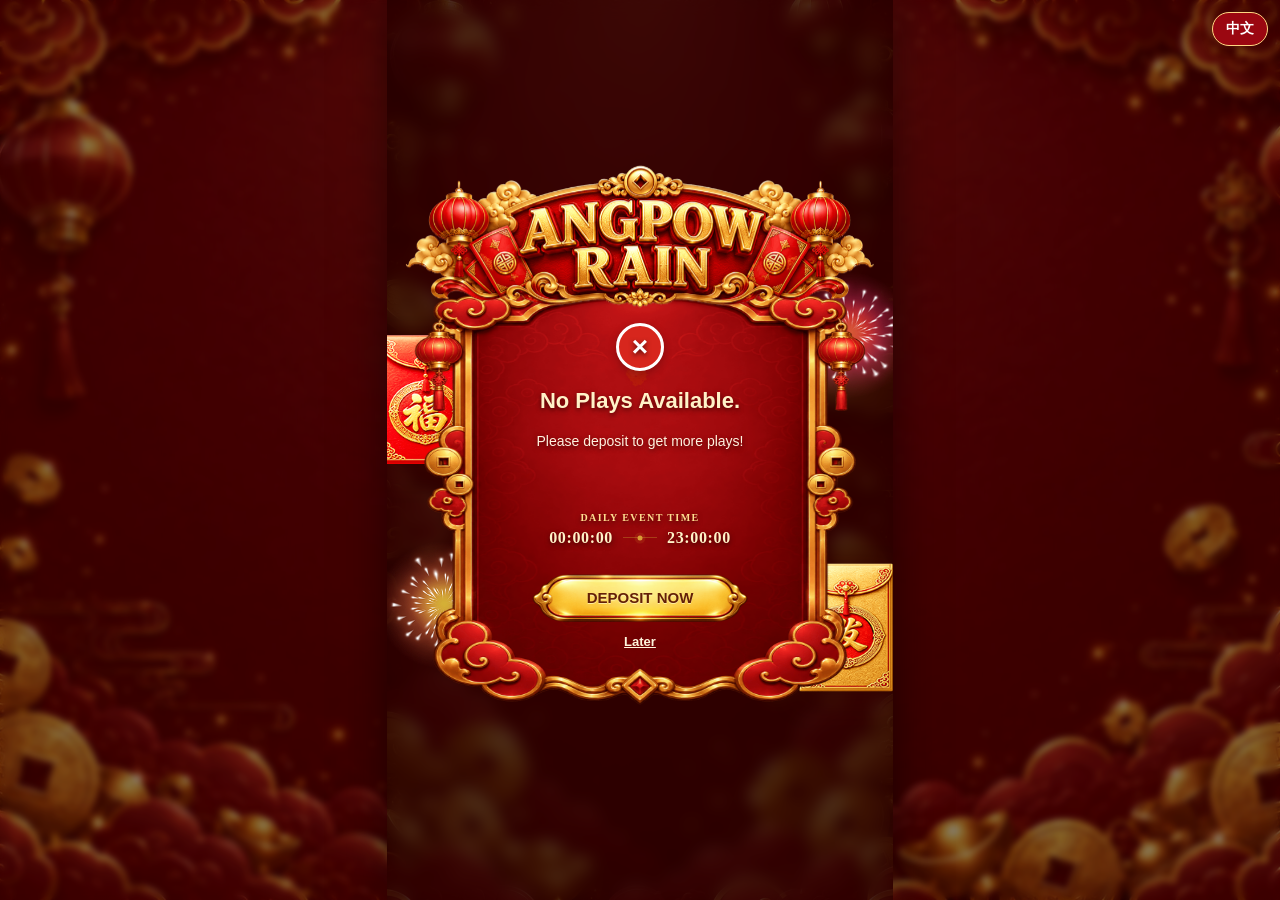
<file: index.html>
<!DOCTYPE html>
<html lang="en">
<head>
    <meta charset="utf-8" />
    <meta name="viewport" content="width=device-width, initial-scale=1.0">
    <title>Angpow Rain</title>
    <link href="asset/css/style.css" rel="stylesheet" />

    <script>window.RainI18n = {
    imageBase: "asset/image/angpao/",
    // Only images that contain words go into en/ and cn/.
    image(name, language = this.language) {
        return `${this.imageBase}${language === "zh" ? "cn" : "en"}/${name}.png`;
    },
    language: (() => {
        const requested = new URLSearchParams(location.search).get("lang");
        if (requested === "zh" || requested === "en") return requested;
        try { return localStorage.getItem("jackpotRainLanguage") === "zh" ? "zh" : "en"; }
        catch (_) { return "en"; }
    })(),
    strings: {
        en: {
            loading: "Loading...", timeLeft: "Time left", combo: "Combo", start: "START",
            winBadge: "WIN", winTitle: "Congratulations!", winDesc: "You collected", winReward: "Reward",
            emptyBadge: "NO WIN", emptyTitle: "Please Try Again", emptyDesc: "Better luck next time!", emptyReward: "No reward",
            totalWin: "TOTAL WIN", opened: "OPENED", prizes: "PRIZES", empty: "EMPTY",
            angpow: "ANGPOW", hits: "HITS", total: "TOTAL", noPrize: "No Prize",
            noCollected: "No angpow collected", playAgain: "PLAY AGAIN", eventTime: "DAILY EVENT TIME",
            later: "Later", playNow: "PLAY NOW", depositNow: "DEPOSIT NOW",
            noPlays: "No Plays Available.", depositMessage: "Please deposit to get more plays!",
            luckMessage: "Try your luck and win big rewards!", playsAvailable: (n) => `You have ${n} play${n === 1 ? "" : "s"} available!`,
            reward: "Reward", openGame: "Open Angpow Rain", gameTitle: "Angpow Rain", languageButton: "中文"
        },
        zh: {
            loading: "载入中...", timeLeft: "剩余时间", combo: "连击", start: "开始",
            winBadge: "中奖", winTitle: "恭喜中奖！", winDesc: "你共获得", winReward: "奖励",
            emptyBadge: "未中奖", emptyTitle: "再接再厉", emptyDesc: "下次好运！", emptyReward: "无奖励",
            totalWin: "奖金总额", opened: "已开启", prizes: "中奖", empty: "未中奖",
            angpow: "红包", hits: "次数", total: "合计", noPrize: "未中奖",
            noCollected: "尚未收集红包", playAgain: "再玩一次", eventTime: "每日活动时间",
            later: "稍后再说", playNow: "立即开始", depositNow: "立即充值",
            noPlays: "暂无游戏次数", depositMessage: "充值即可获得更多游戏次数！",
            luckMessage: "试试手气，赢取丰厚奖励！", playsAvailable: (n) => `你有 ${n} 次游戏机会！`,
            reward: "奖励", openGame: "打开鸿运红包雨", gameTitle: "鸿运红包雨", languageButton: "EN"
        }
    },
    t(key) { return this.strings[this.language][key]; },
    setLanguage(language) {
        if (language !== "en" && language !== "zh") return;
        this.language = language;
        document.documentElement.lang = language === "zh" ? "zh-CN" : "en";
        document.title = this.t("gameTitle");
        try { localStorage.setItem("jackpotRainLanguage", language); } catch (_) {}
        document.querySelectorAll("[data-i18n]").forEach((element) => {
            element.textContent = this.t(element.dataset.i18n);
        });
        document.querySelectorAll("[data-i18n-aria]").forEach((element) => {
            element.setAttribute("aria-label", this.t(element.dataset.i18nAria));
        });
        document.querySelectorAll("[data-i18n-alt]").forEach((element) => {
            element.alt = this.t(element.dataset.i18nAlt);
        });
        // Mark any future image with data-i18n-image and put both language files in en/ and cn/.
        document.querySelectorAll("img[data-i18n-image]").forEach((element) => {
            element.src = this.image(element.dataset.i18nImage);
        });
        const button = document.getElementById("rainLanguageToggle");
        if (button) button.textContent = this.t("languageButton");
        document.dispatchEvent(new CustomEvent("rain:languagechange", { detail: { language } }));
    }
};</script>
    <script src="asset/js/theme-angpao.js?v=3" defer></script>
    <script src="asset/js/audio.js" defer></script>
    <script src="asset/js/script.js?v=4" defer></script>

    <style>
        .rainLanguageToggle { position: fixed; top: 12px; right: 12px; z-index: 9999; border: 1px solid #ffd681; border-radius: 18px; padding: 7px 13px; background: #9b0711; color: #fff; font: 700 14px sans-serif; cursor: pointer; box-shadow: 0 2px 10px #42000088; }
    </style>
</head>
<body>
    <button id="rainLanguageToggle" class="rainLanguageToggle" type="button" aria-label="Switch language">中文</button>
    <main class="rainShell">
        <div class="rainViewport">
            <div class="rainLoading is-complete" id="rainLoading" aria-live="polite" aria-hidden="true">
                <div class="rainLoading__content rainIntroScene">
                    <div class="rainIntroGroup">
                        <img src="asset/image/angpao/en/header.png" data-i18n-image="header"
                             class="rainLoading__logo" alt="Angpow Rain" data-i18n-alt="gameTitle" />

                        <div class="rainIntroControl">
                            <div class="rainLoading__progress" role="progressbar"
                                 aria-label="Loading" data-i18n-aria="loading" aria-valuemin="0" aria-valuemax="100"
                                 aria-valuenow="0" id="rainLoadingProgress">
                                <div class="rainLoading__track">
                                    <div class="rainLoading__slot">
                                        <div class="rainLoading__fill" id="rainLoadingFill"></div>
                                    </div>
                                </div>

                                <div class="rainLoading__status">
                                    <span data-i18n="loading">Loading...</span>
                                    <b id="rainLoadingPercent">0%</b>
                                </div>
                            </div>
                        </div>
                    </div>
                </div>
            </div>

            <section class="redPacketDemo hide" id="redPacketDemo">
                <div class="rainGame">
                    <div class="rainGame__top">
                        <div class="rainGame__topMain">
                            <img src="asset/image/angpao/en/header.png" data-i18n-image="header" class="rainTopHeader" alt="Angpow Rain" data-i18n-alt="gameTitle" />

                            <div class="rainTimerBox">
                                <div class="rainTimerBar" role="timer" aria-label="Time left" data-i18n-aria="timeLeft">
                                    <div class="rainTimerBar__track">
                                        <div class="rainTimerBar__fill" id="rainTimerBarFill"></div>
                                    </div>
                                    <div class="rainTimerBar__text"><span id="rainTimer">15</span>s</div>
                                </div>
                            </div>
                            <div class="rainCombo" id="rainCombo" aria-live="off" aria-hidden="true"> <span data-i18n="combo">Combo</span> <span id="rainComboCount">x2</span></div>
                        </div>

                    </div>

                    <div class="rainGame__stage" id="rainStage">
                        <div class="rainGame__intro rainIntroScene" id="rainIntro">
                            <div class="rainIntroGroup">
                                <img src="asset/image/angpao/en/header.png" data-i18n-image="header" class="rainHeader" />
                                <div class="rainIntroControl">
                                    <button class="rainGame__startBtn" id="startRainBtn" type="button">
                                        <span data-i18n="start">START</span>
                                    </button>
                                </div>
                            </div>
                        </div>
                        <div class="rainGame__countdown" id="rainCountdown" aria-live="assertive" aria-hidden="true">
                            <img class="rainGame__countdownImage" id="rainCountdownImage" src="asset/image/angpao/3.png" alt="" />
                        </div>
                    </div>
                </div>

                <div class="rainResult" id="rainResult" aria-hidden="true">
                    <div class="rainResult__card" id="rainResultCard">
                        <div class="rainResult__head">
                            <img src="asset/image/angpao/en/header.png" data-i18n-image="header" class="resultHeader" alt="Angpow Rain" data-i18n-alt="gameTitle" />
                        </div>

                        <div class="rainResult__content">
                            <div class="rainResult__badge" id="resultBadge">WIN</div>

                            <h2 class="rainResult__title" id="resultTitle">Congratulations!</h2>
                            <p class="rainResult__desc" id="resultDesc">You collected</p>

                            <div class="rainResult__amountBox">
                                <div class="rainResult__amountLabel" data-i18n="totalWin">TOTAL WIN</div>
                                <div class="rainResult__amount">
                                    RM <span id="finalAmount">0.00</span>
                                </div>
                            </div>

                            <div class="rainResult__summary">
                                <div class="rainResult__summaryItem">
                                    <img class="rainResult__summaryIcon"
                                         src="asset/image/angpao/icon-opened.png"
                                         alt="" aria-hidden="true" />
                                    <span data-i18n="opened">OPENED</span>
                                    <b id="resultOpened">0</b>
                                </div>
                                <div class="rainResult__summaryItem is-prize">
                                    <img class="rainResult__summaryIcon"
                                         src="asset/image/angpao/icon-prize.png"
                                         alt="" aria-hidden="true" />
                                    <span data-i18n="prizes">PRIZES</span>
                                    <b id="resultPrizeCount">0</b>
                                </div>
                                <div class="rainResult__summaryItem is-empty-count">
                                    <img class="rainResult__summaryIcon"
                                         src="asset/image/angpao/icon-no-prize.png"
                                         alt="" aria-hidden="true" />
                                    <span data-i18n="empty">EMPTY</span>
                                    <b id="resultEmptyCount">0</b>
                                </div>
                            </div>

                            <section class="rainResult__rewards" aria-label="Reward summary">
                                <div class="rainResult__rewardsHead" aria-hidden="true">
                                    <span data-i18n="angpow">ANGPOW</span>
                                    <span data-i18n="hits">HITS</span>
                                    <span data-i18n="total">TOTAL</span>
                                </div>
                                <div class="rainResult__rewardRows" id="rewardBreakdown"></div>
                            </section>

                            <div class="rainResult__meta" style="display:none;">
                                <div class="rainResult__metaItem">
                                    <span>Hits</span>
                                    <b id="finalHits">0</b>
                                </div>

                                <div class="rainResult__metaItem">
                                    <span>Reward</span>
                                    <b id="rewardType">Demo Bonus</b>
                                </div>
                            </div>

                            <button class="rainResult__btn" id="playAgainBtn" type="button">
                                <span data-i18n="playAgain">PLAY AGAIN</span>
                            </button>
                        </div>
                    </div>
                </div>

            </section>

            <div class="rainEligibility" id="rainEligibility" data-eligible="true"
                 role="dialog" aria-modal="true" aria-labelledby="rainEligibilityTitle"
                 aria-hidden="true">
                <div class="rainEligibility__card">
                    <img src="asset/image/angpao/item.png"
                         class="rainFloatingItem rainFloatingItem--one"
                         alt="" aria-hidden="true" />
                    <img src="asset/image/angpao/item2.png"
                         class="rainFloatingItem rainFloatingItem--two"
                         alt="" aria-hidden="true" />

                    <img src="asset/image/angpao/dec02.png" class="fwFloatingItem fwFloatingItem--one" />
                    <img src="asset/image/angpao/dec03.png" class="fwFloatingItem fwFloatingItem--two" />

                    <div class="rainEligibility__head">
                        <img src="asset/image/angpao/en/header.png" data-i18n-image="header"
                             class="rainEligibility__logo rainEligibility__header" alt="Angpow Rain" data-i18n-alt="gameTitle" />
                    </div>

                    <div class="rainEligibility__panel">
                        <div class="rainEligibility__status" id="rainEligibilityStatus"
                             aria-hidden="true">✓</div>
                        <h2 class="rainEligibility__title" id="rainEligibilityTitle">
                            You have 1 play available!
                        </h2>
                        <p class="rainEligibility__message" id="rainEligibilityMessage">
                            Try your luck and win big rewards!
                        </p>

                        <div class="rainEligibility__schedule">
                            <span class="rainEligibility__scheduleTitle" data-i18n="eventTime">DAILY EVENT TIME</span>

                            <div class="rainEligibility__scheduleRange">
                                <span id="jackpotStartTime">00:00:00</span>
                                <i></i>
                                <span id="jackpotFinishTime">23:00:00</span>
                            </div>
                        </div>
                        <a class="rainEligibility__action" id="rainEligibilityAction" href="#">
                            PLAY NOW
                        </a>
                        <button class="rainEligibility__later" id="rainEligibilityLater" type="button">
                            <span data-i18n="later">Later</span>
                        </button>
                    </div>
                </div>
            </div>

            <button class="rainMiniLauncher" id="rainMiniLauncher" type="button"
                    aria-label="Open Angpow Rain" data-i18n-aria="openGame" aria-hidden="true">
                <span class="rainMiniLauncher__circle">
                    <img src="asset/image/angpao/item.png"
                         class="rainMiniLauncher__packet rainMiniLauncher__packet--one" alt="" />
                    <img src="asset/image/angpao/item2.png"
                         class="rainMiniLauncher__packet rainMiniLauncher__packet--two" alt="" />
                    <span class="rainMiniLauncher__close" aria-hidden="true">×</span>
                </span>
                <img src="asset/image/angpao/en/header.png" data-i18n-image="header"
                     class="rainMiniLauncher__title" alt="Angpow Rain" data-i18n-alt="gameTitle" />
                <span class="rainMiniLauncher__countdown">
                    <i aria-hidden="true"></i>
                    <b id="rainMiniCountdown">05:00</b>
                </span>
            </button>
        </div>
    </main>

    <script>/*
         * BACKEND INTEGRATION
         * Replace these values with the member's eligibility response.
         */
        /*
         * TESTING ONLY
         * Each page refresh randomly returns either 0 or 1 available play.
         * Remove this random value when the backend eligibility API is ready.
         */
        var randomPlayCount = Math.floor(Math.random() * 2);

        window.JACKPOT_RAIN_ACCESS = window.JACKPOT_RAIN_ACCESS || {
            hasPlay: randomPlayCount > 0,
            plays: randomPlayCount,
            depositUrl: "#",
            laterFallbackUrl: "#",
            countdownSeconds: 300,
            countdownEndAt: null
        };

        (function () {
            var popup = document.getElementById("rainEligibility");
            var gameRoot = document.getElementById("redPacketDemo");
            var status = document.getElementById("rainEligibilityStatus");
            var title = document.getElementById("rainEligibilityTitle");
            var message = document.getElementById("rainEligibilityMessage");
            var action = document.getElementById("rainEligibilityAction");
            var later = document.getElementById("rainEligibilityLater");
            var miniLauncher = document.getElementById("rainMiniLauncher");
            var miniCountdown = document.getElementById("rainMiniCountdown");
            var loading = document.getElementById("rainLoading");
            var loadingProgress = document.getElementById("rainLoadingProgress");
            var loadingFill = document.getElementById("rainLoadingFill");
            var loadingPercent = document.getElementById("rainLoadingPercent");
            var countdownTimer = null;
            var countdownDeadline = null;
            var isLoading = false;
            var i18n = window.RainI18n;
            var languageToggle = document.getElementById("rainLanguageToggle");
            languageToggle.addEventListener("click", function () {
                i18n.setLanguage(i18n.language === "en" ? "zh" : "en");
            });

            function setLoadingProgress(value) {
                var progress = Math.max(0, Math.min(100, Math.round(value)));

                loadingFill.style.width = progress + "%";
                loadingPercent.textContent = progress + "%";
                loadingProgress.setAttribute("aria-valuenow", String(progress));
            }

            function startFakeLoading() {
                if (isLoading) return;
                isLoading = true;
                setLoadingProgress(0);
                loading.classList.remove("is-complete");
                loading.setAttribute("aria-hidden", "false");
                var progress = 0;
                var loadingTimer = setInterval(function () {
                    var increment = progress < 45 ? 8 : progress < 78 ? 5 : 2;
                    progress = Math.min(94, progress + increment);
                    setLoadingProgress(progress);
                }, 90);

                setTimeout(function () {
                    clearInterval(loadingTimer);
                    setLoadingProgress(100);

                    setTimeout(function () {
                        isLoading = false;
                        loading.classList.add("is-complete");
                        loading.setAttribute("aria-hidden", "true");
                        gameRoot.classList.remove("hide");
                        document.getElementById("startRainBtn").focus();
                    }, 600);
                }, 3200);
            }

            function getCountdownDeadline(access) {
                var configuredEnd = access && access.countdownEndAt;
                var parsedEnd = configuredEnd ? new Date(configuredEnd).getTime() : NaN;

                if (Number.isFinite(parsedEnd)) return parsedEnd;

                if (!countdownDeadline) {
                    countdownDeadline = Date.now() +
                        Math.max(0, Number(access && access.countdownSeconds) || 300) * 1000;
                }

                return countdownDeadline;
            }

            function formatCountdown(milliseconds) {
                var totalSeconds = Math.max(0, Math.ceil(milliseconds / 1000));
                var hours = Math.floor(totalSeconds / 3600);
                var minutes = Math.floor((totalSeconds % 3600) / 60);
                var seconds = totalSeconds % 60;
                var parts = hours > 0 ? [hours, minutes, seconds] : [minutes, seconds];

                return parts.map(function (part) {
                    return String(part).padStart(2, "0");
                }).join(":");
            }

            function updateMiniCountdown() {
                var deadline = getCountdownDeadline(window.JACKPOT_RAIN_ACCESS);
                miniCountdown.textContent = formatCountdown(deadline - Date.now());
            }

            function showMiniLauncher() {
                updateMiniCountdown();
                clearInterval(countdownTimer);
                countdownTimer = setInterval(updateMiniCountdown, 1000);
                miniLauncher.classList.add("is-show");
                miniLauncher.setAttribute("aria-hidden", "false");
                miniLauncher.style.opacity = "1";
                miniLauncher.style.visibility = "visible";
                miniLauncher.style.pointerEvents = "auto";
            }

            function hideMiniLauncher() {
                miniLauncher.classList.remove("is-show");
                miniLauncher.setAttribute("aria-hidden", "true");
                miniLauncher.style.opacity = "0";
                miniLauncher.style.visibility = "hidden";
                miniLauncher.style.pointerEvents = "none";
                clearInterval(countdownTimer);
            }

            function renderJackpotRainAccess(access, textOnly) {
                var hasPlay = Boolean(access && access.hasPlay);
                var plays = Math.max(0, Number(access && access.plays) || 0);

                popup.dataset.eligible = String(hasPlay);
                status.textContent = hasPlay ? "✓" : "×";

                if (hasPlay) {
                    title.textContent = i18n.t("playsAvailable")(plays);
                    message.textContent = i18n.t("luckMessage");
                    action.textContent = i18n.t("playNow");
                    action.setAttribute("href", "#");
                } else {
                    title.textContent = i18n.t("noPlays");
                    message.textContent = i18n.t("depositMessage");
                    action.textContent = i18n.t("depositNow");
                    action.setAttribute("href", access.depositUrl || "#");
                }

                if (!textOnly) {
                    popup.classList.add("is-open");
                    popup.setAttribute("aria-hidden", "false");
                    hideMiniLauncher();
                }
            }

            function closeJackpotRainAccess() {
                popup.classList.remove("is-open");
                popup.setAttribute("aria-hidden", "true");
            }

            action.addEventListener("click", function (event) {
                var access = window.JACKPOT_RAIN_ACCESS;

                if (access.hasPlay) {
                    event.preventDefault();
                    closeJackpotRainAccess();
                    hideMiniLauncher();
                    RainAudio.fadeInBgm();
                    startFakeLoading();
                    return;
                }

                if (!access.depositUrl || access.depositUrl === "#") {
                    event.preventDefault();
                }
            });

            later.addEventListener("click", function () {
                closeJackpotRainAccess();
                showMiniLauncher();
            });

            miniLauncher.addEventListener("click", function () {
                renderJackpotRainAccess(window.JACKPOT_RAIN_ACCESS);
            });

            /*
             * Backend can call this after an async eligibility request:
             * window.setJackpotRainAccess({ hasPlay: false, plays: 0 });
             */
            window.setJackpotRainAccess = function (nextAccess) {
                window.JACKPOT_RAIN_ACCESS = Object.assign(
                    {},
                    window.JACKPOT_RAIN_ACCESS,
                    nextAccess || {}
                );
                if (!isLoading) {
                    renderJackpotRainAccess(window.JACKPOT_RAIN_ACCESS);
                }
            };

            document.addEventListener("rain:languagechange", function () {
                renderJackpotRainAccess(window.JACKPOT_RAIN_ACCESS, true);
            });

            document.addEventListener("DOMContentLoaded", function () {
                i18n.setLanguage(i18n.language);
                renderJackpotRainAccess(window.JACKPOT_RAIN_ACCESS);
            });
        }());</script>
</body>
</html>
</file>
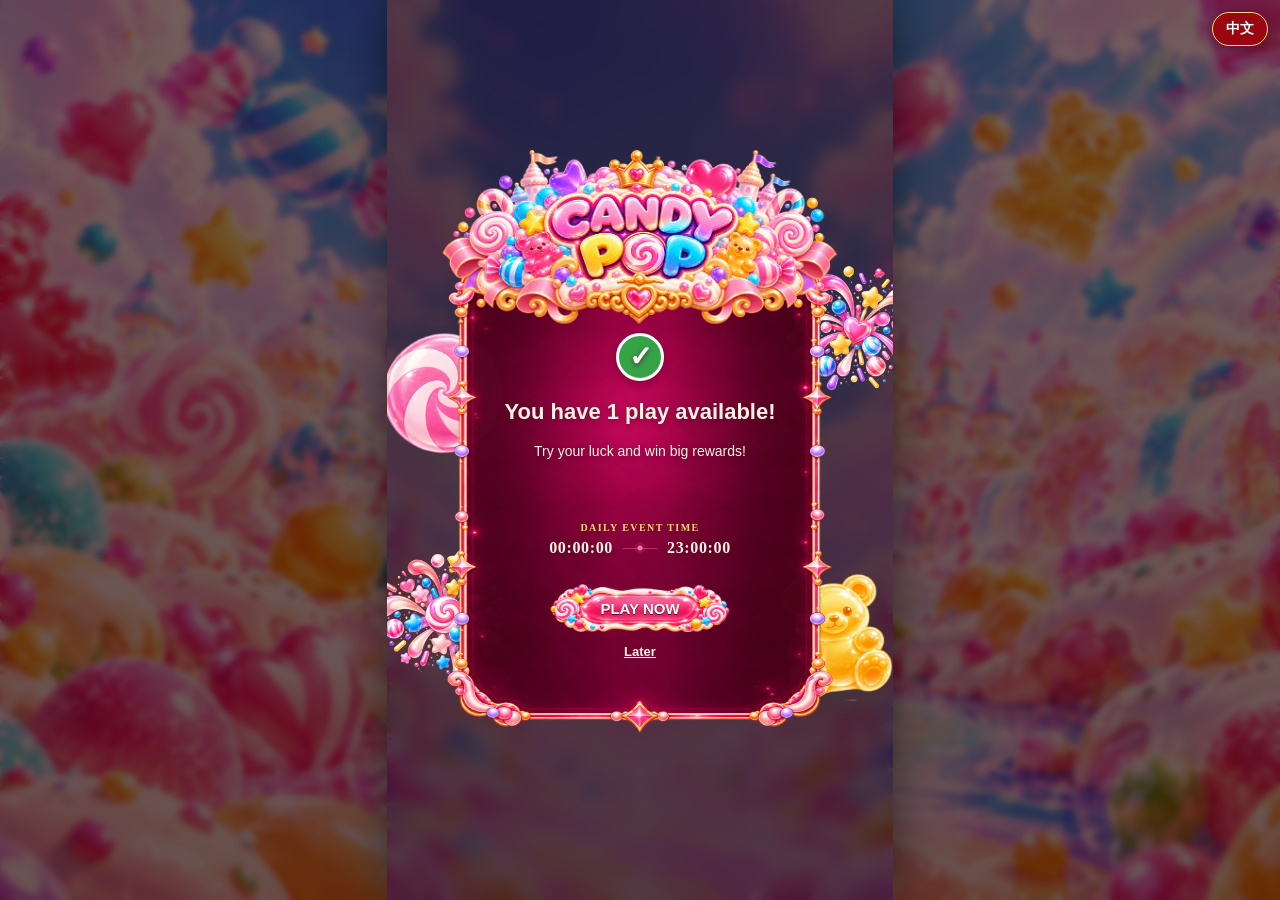
<file: index__candy.html>
<!DOCTYPE html>
<html lang="en">
<head>
    <meta charset="utf-8" />
    <meta name="viewport" content="width=device-width, initial-scale=1.0">
    <title>Candy Pop</title>
    <link href="asset/css/style.css" rel="stylesheet" />
    <link href="asset/css/theme-candy.css" rel="stylesheet" />

    <script>
    window.RainI18n = {
            imageBase: "asset/image/candy/",
            // Only images that contain words go into en/ and cn/.
            image(name, language = this.language) {
                return `${this.imageBase}${language === "zh" ? "cn" : "en"}/${name}.png`;
            },
            language: (() => {
                const requested = new URLSearchParams(location.search).get("lang");
                if (requested === "zh" || requested === "en") return requested;
                try { return localStorage.getItem("jackpotRainLanguage") === "zh" ? "zh" : "en"; }
                catch (_) { return "en"; }
            })(),
            strings: {
                en: {
                    loading: "Loading...", timeLeft: "Time left", combo: "Combo", start: "START",
                    winBadge: "WIN", winTitle: "Congratulations!", winDesc: "You collected", winReward: "Reward",
                    emptyBadge: "NO WIN", emptyTitle: "Please Try Again", emptyDesc: "Better luck next time!", emptyReward: "No reward",
                    totalWin: "TOTAL WIN", opened: "OPENED", prizes: "PRIZES", empty: "EMPTY",
                    angpow: "Candy", hits: "HITS", total: "TOTAL", noPrize: "No Prize",
                    noCollected: "No Candy collected", playAgain: "PLAY AGAIN", eventTime: "DAILY EVENT TIME",
                    later: "Later", playNow: "PLAY NOW", depositNow: "DEPOSIT NOW",
                    noPlays: "No Plays Available.", depositMessage: "Please deposit to get more plays!",
                    luckMessage: "Try your luck and win big rewards!", playsAvailable: (n) => `You have ${n} play${n === 1 ? "" : "s"} available!`,
                    reward: "Reward", openGame: "Open Candy Pop", gameTitle: "Candy Pop", languageButton: "中文"
                },
                zh: {
                    loading: "载入中...", timeLeft: "剩余时间", combo: "连击", start: "开始",
                    winBadge: "中奖", winTitle: "恭喜中奖！", winDesc: "你共获得", winReward: "奖励",
                    emptyBadge: "未中奖", emptyTitle: "再接再厉", emptyDesc: "下次好运！", emptyReward: "无奖励",
                    totalWin: "奖金总额", opened: "已开启", prizes: "中奖", empty: "未中奖",
                    angpow: "糖", hits: "次数", total: "合计", noPrize: "未中奖",
                    noCollected: "尚未收集糖果", playAgain: "再玩一次", eventTime: "每日活动时间",
                    later: "稍后再说", playNow: "立即开始", depositNow: "立即充值",
                    noPlays: "暂无游戏次数", depositMessage: "充值即可获得更多游戏次数！",
                    luckMessage: "试试手气，赢取丰厚奖励！", playsAvailable: (n) => `你有 ${n} 次游戏机会！`,
                    reward: "奖励", openGame: "打开幸运金币", gameTitle: "幸运金币", languageButton: "EN"
                }
            },
            t(key) { return this.strings[this.language][key]; },
            setLanguage(language) {
                if (language !== "en" && language !== "zh") return;
                this.language = language;
                document.documentElement.lang = language === "zh" ? "zh-CN" : "en";
                document.title = this.t("gameTitle");
                try { localStorage.setItem("jackpotRainLanguage", language); } catch (_) { }
                document.querySelectorAll("[data-i18n]").forEach((element) => {
                    element.textContent = this.t(element.dataset.i18n);
                });
                document.querySelectorAll("[data-i18n-aria]").forEach((element) => {
                    element.setAttribute("aria-label", this.t(element.dataset.i18nAria));
                });
                document.querySelectorAll("[data-i18n-alt]").forEach((element) => {
                    element.alt = this.t(element.dataset.i18nAlt);
                });
                // Mark any future image with data-i18n-image and put both language files in en/ and cn/.
                document.querySelectorAll("img[data-i18n-image]").forEach((element) => {
                    element.src = this.image(element.dataset.i18nImage);
                });
                const button = document.getElementById("rainLanguageToggle");
                if (button) button.textContent = this.t("languageButton");
                document.dispatchEvent(new CustomEvent("rain:languagechange", { detail: { language } }));
            }
        };</script>
    <script src="asset/js/theme-candy.js?v=5" defer></script>
    <script src="asset/js/audio.js" defer></script>
    <script src="asset/js/script.js?v=4" defer></script>

    <style>
        .rainLanguageToggle { position: fixed; top: 12px; right: 12px; z-index: 9999; border: 1px solid #ffd681; border-radius: 18px; padding: 7px 13px; background: #9b0711; color: #fff; font: 700 14px sans-serif; cursor: pointer; box-shadow: 0 2px 10px #42000088; }
    </style>
</head>
<body>
    <button id="rainLanguageToggle" class="rainLanguageToggle" type="button" aria-label="Switch language">中文</button>
    <main class="rainShell">
        <div class="rainViewport">
            <div class="rainLoading is-complete" id="rainLoading" aria-live="polite" aria-hidden="true">
                <div class="rainLoading__content rainIntroScene">
                    <div class="rainIntroGroup">
                        <img src="asset/image/candy/en/header.png" data-i18n-image="header"
                             class="rainLoading__logo" alt="Angpow Rain" data-i18n-alt="gameTitle" />

                        <div class="rainIntroControl">
                            <div class="rainLoading__progress" role="progressbar"
                                 aria-label="Loading" data-i18n-aria="loading" aria-valuemin="0" aria-valuemax="100"
                                 aria-valuenow="0" id="rainLoadingProgress">
                                <div class="rainLoading__track">
                                    <div class="rainLoading__slot">
                                        <div class="rainLoading__fill" id="rainLoadingFill"></div>
                                    </div>
                                </div>

                                <div class="rainLoading__status">
                                    <span data-i18n="loading">Loading...</span>
                                    <b id="rainLoadingPercent">0%</b>
                                </div>
                            </div>
                        </div>
                    </div>
                </div>
            </div>

            <section class="redPacketDemo hide" id="redPacketDemo">
                <div class="rainGame">
                    <div class="rainGame__top">
                        <div class="rainGame__topMain">
                            <img src="asset/image/candy/en/header.png" data-i18n-image="header" class="rainTopHeader" alt="Angpow Rain" data-i18n-alt="gameTitle" />

                            <div class="rainTimerBox">
                                <div class="rainTimerBar" role="timer" aria-label="Time left" data-i18n-aria="timeLeft">
                                    <div class="rainTimerBar__track">
                                        <div class="rainTimerBar__fill" id="rainTimerBarFill"></div>
                                    </div>
                                    <div class="rainTimerBar__text"><span id="rainTimer">15</span>s</div>
                                </div>
                            </div>
                            <div class="rainCombo" id="rainCombo" aria-live="off" aria-hidden="true"> <span data-i18n="combo">Combo</span> <span id="rainComboCount">x2</span></div>
                        </div>

                    </div>

                    <div class="rainGame__stage" id="rainStage">
                        <div class="rainGame__intro rainIntroScene" id="rainIntro">
                            <div class="rainIntroGroup">
                                <img src="asset/image/candy/en/header.png" data-i18n-image="header" class="rainHeader" />
                                <div class="rainIntroControl">
                                    <button class="rainGame__startBtn" id="startRainBtn" type="button">
                                        <span data-i18n="start">START</span>
                                    </button>
                                </div>
                            </div>
                        </div>
                        <div class="rainGame__countdown" id="rainCountdown" aria-live="assertive" aria-hidden="true">
                            <img class="rainGame__countdownImage" id="rainCountdownImage" src="asset/image/candy/3.png" alt="" />
                        </div>
                    </div>
                </div>

                <div class="rainResult" id="rainResult" aria-hidden="true">
                    <div class="rainResult__card" id="rainResultCard">
                        <div class="rainResult__head">
                            <img src="asset/image/candy/en/header.png" data-i18n-image="header" class="resultHeader" alt="Angpow Rain" data-i18n-alt="gameTitle" />
                        </div>

                        <div class="rainResult__content">
                            <div class="rainResult__badge" id="resultBadge">WIN</div>

                            <h2 class="rainResult__title" id="resultTitle">Congratulations!</h2>
                            <p class="rainResult__desc" id="resultDesc">You collected</p>

                            <div class="rainResult__amountBox">
                                <div class="rainResult__amountLabel" data-i18n="totalWin">TOTAL WIN</div>
                                <div class="rainResult__amount">
                                    RM <span id="finalAmount">0.00</span>
                                </div>
                            </div>

                            <div class="rainResult__summary">
                                <div class="rainResult__summaryItem">
                                    <img class="rainResult__summaryIcon"
                                         src="asset/image/candy/icon-opened.png"
                                         alt="" aria-hidden="true" />
                                    <span data-i18n="opened">OPENED</span>
                                    <b id="resultOpened">0</b>
                                </div>
                                <div class="rainResult__summaryItem is-prize">
                                    <img class="rainResult__summaryIcon"
                                         src="asset/image/candy/icon-prize.png"
                                         alt="" aria-hidden="true" />
                                    <span data-i18n="prizes">PRIZES</span>
                                    <b id="resultPrizeCount">0</b>
                                </div>
                                <div class="rainResult__summaryItem is-empty-count">
                                    <img class="rainResult__summaryIcon"
                                         src="asset/image/candy/icon-no-prize.png"
                                         alt="" aria-hidden="true" />
                                    <span data-i18n="empty">EMPTY</span>
                                    <b id="resultEmptyCount">0</b>
                                </div>
                            </div>

                            <section class="rainResult__rewards" aria-label="Reward summary">
                                <div class="rainResult__rewardsHead" aria-hidden="true">
                                    <span data-i18n="angpow">ANGPOW</span>
                                    <span data-i18n="hits">HITS</span>
                                    <span data-i18n="total">TOTAL</span>
                                </div>
                                <div class="rainResult__rewardRows" id="rewardBreakdown"></div>
                            </section>

                            <div class="rainResult__meta" style="display:none;">
                                <div class="rainResult__metaItem">
                                    <span>Hits</span>
                                    <b id="finalHits">0</b>
                                </div>

                                <div class="rainResult__metaItem">
                                    <span>Reward</span>
                                    <b id="rewardType">Demo Bonus</b>
                                </div>
                            </div>

                            <button class="rainResult__btn" id="playAgainBtn" type="button">
                                <span data-i18n="playAgain">PLAY AGAIN</span>
                            </button>
                        </div>
                    </div>
                </div>

            </section>

            <div class="rainEligibility" id="rainEligibility" data-eligible="true"
                 role="dialog" aria-modal="true" aria-labelledby="rainEligibilityTitle"
                 aria-hidden="true">
                <div class="rainEligibility__card">
                    <img src="asset/image/candy/item1.png"
                         class="rainFloatingItem rainFloatingItem--one"
                         alt="" aria-hidden="true" />
                    <img src="asset/image/candy/item2.png"
                         class="rainFloatingItem rainFloatingItem--two"
                         alt="" aria-hidden="true" />

                    <img src="asset/image/candy/dec02.png" class="fwFloatingItem fwFloatingItem--one" />
                    <img src="asset/image/candy/dec03.png" class="fwFloatingItem fwFloatingItem--two" />

                    <div class="rainEligibility__head">
                        <img src="asset/image/candy/en/header.png" data-i18n-image="header"
                             class="rainEligibility__logo rainEligibility__header" alt="Angpow Rain" data-i18n-alt="gameTitle" />
                    </div>

                    <div class="rainEligibility__panel">
                        <div class="rainEligibility__status" id="rainEligibilityStatus"
                             aria-hidden="true">✓</div>
                        <h2 class="rainEligibility__title" id="rainEligibilityTitle">
                            You have 1 play available!
                        </h2>
                        <p class="rainEligibility__message" id="rainEligibilityMessage">
                            Try your luck and win big rewards!
                        </p>

                        <div class="rainEligibility__schedule">
                            <span class="rainEligibility__scheduleTitle" data-i18n="eventTime">DAILY EVENT TIME</span>

                            <div class="rainEligibility__scheduleRange">
                                <span id="jackpotStartTime">00:00:00</span>
                                <i></i>
                                <span id="jackpotFinishTime">23:00:00</span>
                            </div>
                        </div>
                        <a class="rainEligibility__action" id="rainEligibilityAction" href="#">
                            PLAY NOW
                        </a>
                        <button class="rainEligibility__later" id="rainEligibilityLater" type="button">
                            <span data-i18n="later">Later</span>
                        </button>
                    </div>
                </div>
            </div>

            <button class="rainMiniLauncher" id="rainMiniLauncher" type="button"
                    aria-label="Open Angpow Rain" data-i18n-aria="openGame" aria-hidden="true">
                <span class="rainMiniLauncher__circle">
                    <img src="asset/image/candy/item1.png"
                         class="rainMiniLauncher__packet rainMiniLauncher__packet--one" alt="" />
                    <img src="asset/image/candy/item2.png"
                         class="rainMiniLauncher__packet rainMiniLauncher__packet--two" alt="" />
                    <span class="rainMiniLauncher__close" aria-hidden="true">×</span>
                </span>
                <img src="asset/image/candy/en/header.png" data-i18n-image="header"
                     class="rainMiniLauncher__title" alt="Angpow Rain" data-i18n-alt="gameTitle" />
                <span class="rainMiniLauncher__countdown">
                    <i aria-hidden="true"></i>
                    <b id="rainMiniCountdown">05:00</b>
                </span>
            </button>
        </div>
    </main>

    <script>
    /*
                 * BACKEND INTEGRATION
                 * Replace these values with the member's eligibility response.
                 */
        /*
         * TESTING ONLY
         * Each page refresh randomly returns either 0 or 1 available play.
         * Remove this random value when the backend eligibility API is ready.
         */
        var randomPlayCount = Math.floor(Math.random() * 2);

        window.JACKPOT_RAIN_ACCESS = window.JACKPOT_RAIN_ACCESS || {
            hasPlay: randomPlayCount > 0,
            plays: randomPlayCount,
            depositUrl: "#",
            laterFallbackUrl: "#",
            countdownSeconds: 300,
            countdownEndAt: null
        };

        (function () {
            var popup = document.getElementById("rainEligibility");
            var gameRoot = document.getElementById("redPacketDemo");
            var status = document.getElementById("rainEligibilityStatus");
            var title = document.getElementById("rainEligibilityTitle");
            var message = document.getElementById("rainEligibilityMessage");
            var action = document.getElementById("rainEligibilityAction");
            var later = document.getElementById("rainEligibilityLater");
            var miniLauncher = document.getElementById("rainMiniLauncher");
            var miniCountdown = document.getElementById("rainMiniCountdown");
            var loading = document.getElementById("rainLoading");
            var loadingProgress = document.getElementById("rainLoadingProgress");
            var loadingFill = document.getElementById("rainLoadingFill");
            var loadingPercent = document.getElementById("rainLoadingPercent");
            var countdownTimer = null;
            var countdownDeadline = null;
            var isLoading = false;
            var i18n = window.RainI18n;
            var languageToggle = document.getElementById("rainLanguageToggle");
            languageToggle.addEventListener("click", function () {
                i18n.setLanguage(i18n.language === "en" ? "zh" : "en");
            });

            function setLoadingProgress(value) {
                var progress = Math.max(0, Math.min(100, Math.round(value)));

                loadingFill.style.width = progress + "%";
                loadingPercent.textContent = progress + "%";
                loadingProgress.setAttribute("aria-valuenow", String(progress));
            }

            function startFakeLoading() {
                if (isLoading) return;
                isLoading = true;
                setLoadingProgress(0);
                loading.classList.remove("is-complete");
                loading.setAttribute("aria-hidden", "false");
                var progress = 0;
                var loadingTimer = setInterval(function () {
                    var increment = progress < 45 ? 8 : progress < 78 ? 5 : 2;
                    progress = Math.min(94, progress + increment);
                    setLoadingProgress(progress);
                }, 90);

                setTimeout(function () {
                    clearInterval(loadingTimer);
                    setLoadingProgress(100);

                    setTimeout(function () {
                        isLoading = false;
                        loading.classList.add("is-complete");
                        loading.setAttribute("aria-hidden", "true");
                        gameRoot.classList.remove("hide");
                        document.getElementById("startRainBtn").focus();
                    }, 600);
                }, 3200);
            }

            function getCountdownDeadline(access) {
                var configuredEnd = access && access.countdownEndAt;
                var parsedEnd = configuredEnd ? new Date(configuredEnd).getTime() : NaN;

                if (Number.isFinite(parsedEnd)) return parsedEnd;

                if (!countdownDeadline) {
                    countdownDeadline = Date.now() +
                        Math.max(0, Number(access && access.countdownSeconds) || 300) * 1000;
                }

                return countdownDeadline;
            }

            function formatCountdown(milliseconds) {
                var totalSeconds = Math.max(0, Math.ceil(milliseconds / 1000));
                var hours = Math.floor(totalSeconds / 3600);
                var minutes = Math.floor((totalSeconds % 3600) / 60);
                var seconds = totalSeconds % 60;
                var parts = hours > 0 ? [hours, minutes, seconds] : [minutes, seconds];

                return parts.map(function (part) {
                    return String(part).padStart(2, "0");
                }).join(":");
            }

            function updateMiniCountdown() {
                var deadline = getCountdownDeadline(window.JACKPOT_RAIN_ACCESS);
                miniCountdown.textContent = formatCountdown(deadline - Date.now());
            }

            function showMiniLauncher() {
                updateMiniCountdown();
                clearInterval(countdownTimer);
                countdownTimer = setInterval(updateMiniCountdown, 1000);
                miniLauncher.classList.add("is-show");
                miniLauncher.setAttribute("aria-hidden", "false");
                miniLauncher.style.opacity = "1";
                miniLauncher.style.visibility = "visible";
                miniLauncher.style.pointerEvents = "auto";
            }

            function hideMiniLauncher() {
                miniLauncher.classList.remove("is-show");
                miniLauncher.setAttribute("aria-hidden", "true");
                miniLauncher.style.opacity = "0";
                miniLauncher.style.visibility = "hidden";
                miniLauncher.style.pointerEvents = "none";
                clearInterval(countdownTimer);
            }

            function renderJackpotRainAccess(access, textOnly) {
                var hasPlay = Boolean(access && access.hasPlay);
                var plays = Math.max(0, Number(access && access.plays) || 0);

                popup.dataset.eligible = String(hasPlay);
                status.textContent = hasPlay ? "✓" : "×";

                if (hasPlay) {
                    title.textContent = i18n.t("playsAvailable")(plays);
                    message.textContent = i18n.t("luckMessage");
                    action.textContent = i18n.t("playNow");
                    action.setAttribute("href", "#");
                } else {
                    title.textContent = i18n.t("noPlays");
                    message.textContent = i18n.t("depositMessage");
                    action.textContent = i18n.t("depositNow");
                    action.setAttribute("href", access.depositUrl || "#");
                }

                if (!textOnly) {
                    popup.classList.add("is-open");
                    popup.setAttribute("aria-hidden", "false");
                    hideMiniLauncher();
                }
            }

            function closeJackpotRainAccess() {
                popup.classList.remove("is-open");
                popup.setAttribute("aria-hidden", "true");
            }

            action.addEventListener("click", function (event) {
                var access = window.JACKPOT_RAIN_ACCESS;

                if (access.hasPlay) {
                    event.preventDefault();
                    closeJackpotRainAccess();
                    hideMiniLauncher();
                    startFakeLoading();
                    // Audio is optional: a missing or blocked audio.js must not stop the game UI.
                    try {
                        if (window.RainAudio && typeof window.RainAudio.fadeInBgm === "function") {
                            window.RainAudio.fadeInBgm();
                        }
                    } catch (error) {
                        console.warn("Game audio could not start:", error);
                    }
                    return;
                }

                if (!access.depositUrl || access.depositUrl === "#") {
                    event.preventDefault();
                }
            });

            later.addEventListener("click", function () {
                closeJackpotRainAccess();
                showMiniLauncher();
            });

            miniLauncher.addEventListener("click", function () {
                renderJackpotRainAccess(window.JACKPOT_RAIN_ACCESS);
            });

            /*
             * Backend can call this after an async eligibility request:
             * window.setJackpotRainAccess({ hasPlay: false, plays: 0 });
             */
            window.setJackpotRainAccess = function (nextAccess) {
                window.JACKPOT_RAIN_ACCESS = Object.assign(
                    {},
                    window.JACKPOT_RAIN_ACCESS,
                    nextAccess || {}
                );
                if (!isLoading) {
                    renderJackpotRainAccess(window.JACKPOT_RAIN_ACCESS);
                }
            };

            document.addEventListener("rain:languagechange", function () {
                renderJackpotRainAccess(window.JACKPOT_RAIN_ACCESS, true);
            });

            document.addEventListener("DOMContentLoaded", function () {
                i18n.setLanguage(i18n.language);
                renderJackpotRainAccess(window.JACKPOT_RAIN_ACCESS);
            });
        }());</script>
</body>
</html>
</file>
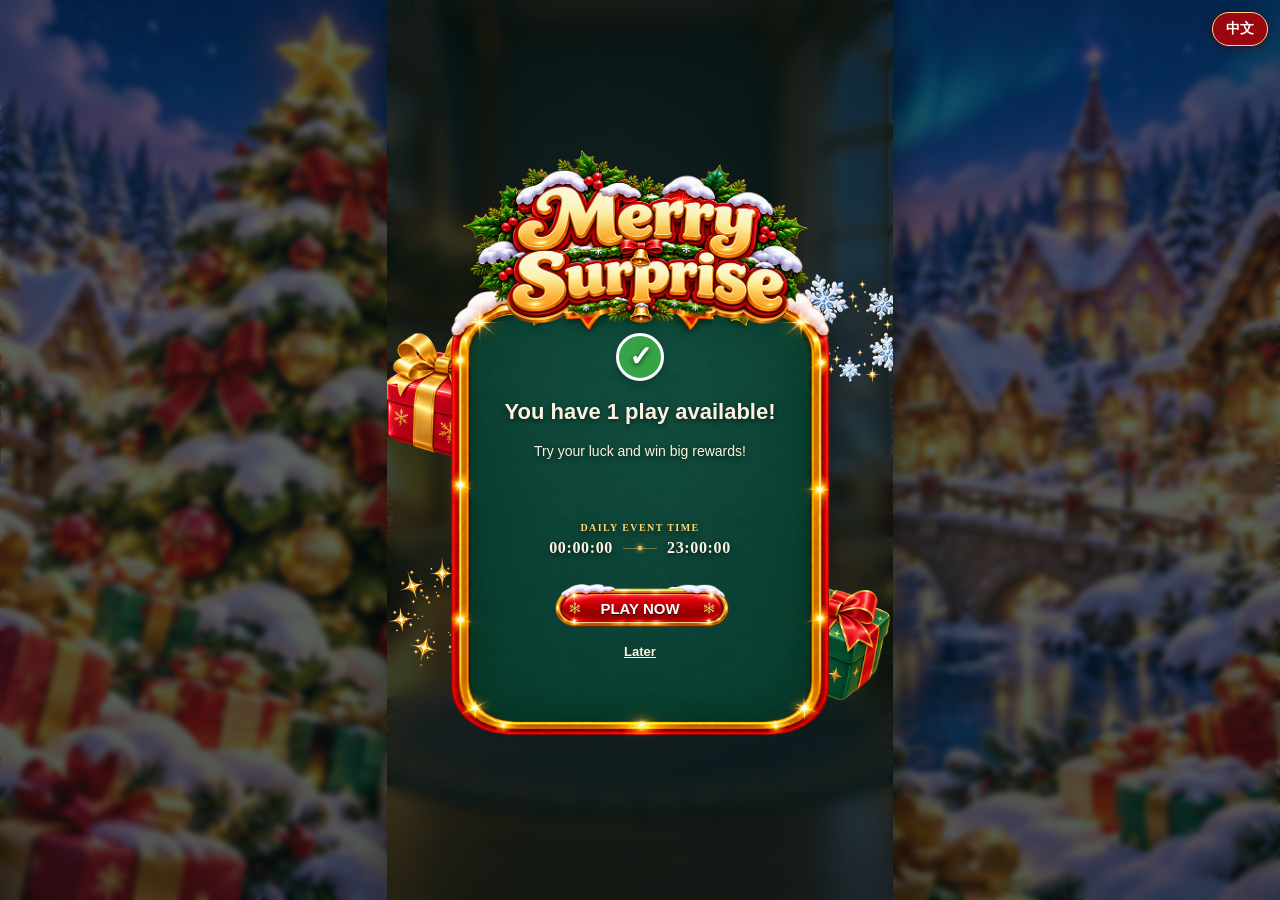
<file: index__christmas.html>
﻿<!DOCTYPE html>
<html lang="en">
<head>
    <meta charset="utf-8" />
    <meta name="viewport" content="width=device-width, initial-scale=1.0">
    <title>Merry Suprise</title>
    <link href="asset/css/style.css" rel="stylesheet" />
    <link href="asset/css/theme-christmas.css" rel="stylesheet" />

    <script>
    window.RainI18n = {
            imageBase: "asset/image/christmas/",
            // Only images that contain words go into en/ and cn/.
            image(name, language = this.language) {
                return `${this.imageBase}${language === "zh" ? "cn" : "en"}/${name}.png`;
            },
            language: (() => {
                const requested = new URLSearchParams(location.search).get("lang");
                if (requested === "zh" || requested === "en") return requested;
                try { return localStorage.getItem("jackpotRainLanguage") === "zh" ? "zh" : "en"; }
                catch (_) { return "en"; }
            })(),
            strings: {
                en: {
                    loading: "Loading...", timeLeft: "Time left", combo: "Combo", start: "START",
                    winBadge: "WIN", winTitle: "Congratulations!", winDesc: "You collected", winReward: "Reward",
                    emptyBadge: "NO WIN", emptyTitle: "Please Try Again", emptyDesc: "Better luck next time!", emptyReward: "No reward",
                    totalWin: "TOTAL WIN", opened: "OPENED", prizes: "PRIZES", empty: "EMPTY",
                    angpow: "Gift", hits: "HITS", total: "TOTAL", noPrize: "No Prize",
                    noCollected: "No Gift collected", playAgain: "PLAY AGAIN", eventTime: "DAILY EVENT TIME",
                    later: "Later", playNow: "PLAY NOW", depositNow: "DEPOSIT NOW",
                    noPlays: "No Plays Available.", depositMessage: "Please deposit to get more plays!",
                    luckMessage: "Try your luck and win big rewards!", playsAvailable: (n) => `You have ${n} play${n === 1 ? "" : "s"} available!`,
                    reward: "Reward", openGame: "Open Merry Suprise", gameTitle: "Merry Suprise", languageButton: "中文"
                },
                zh: {
                    loading: "载入中...", timeLeft: "剩余时间", combo: "连击", start: "开始",
                    winBadge: "中奖", winTitle: "恭喜中奖！", winDesc: "你共获得", winReward: "奖励",
                    emptyBadge: "未中奖", emptyTitle: "再接再厉", emptyDesc: "下次好运！", emptyReward: "无奖励",
                    totalWin: "奖金总额", opened: "已开启", prizes: "中奖", empty: "未中奖",
                    angpow: "礼物", hits: "次数", total: "合计", noPrize: "未中奖",
                    noCollected: "尚未收集礼物", playAgain: "再玩一次", eventTime: "每日活动时间",
                    later: "稍后再说", playNow: "立即开始", depositNow: "立即充值",
                    noPlays: "暂无游戏次数", depositMessage: "充值即可获得更多游戏次数！",
                    luckMessage: "试试手气，赢取丰厚奖励！", playsAvailable: (n) => `你有 ${n} 次游戏机会！`,
                    reward: "奖励", openGame: "打开圣诞惊喜", gameTitle: "圣诞惊喜", languageButton: "EN"
                }
            },
            t(key) { return this.strings[this.language][key]; },
            setLanguage(language) {
                if (language !== "en" && language !== "zh") return;
                this.language = language;
                document.documentElement.lang = language === "zh" ? "zh-CN" : "en";
                document.title = this.t("gameTitle");
                try { localStorage.setItem("jackpotRainLanguage", language); } catch (_) { }
                document.querySelectorAll("[data-i18n]").forEach((element) => {
                    element.textContent = this.t(element.dataset.i18n);
                });
                document.querySelectorAll("[data-i18n-aria]").forEach((element) => {
                    element.setAttribute("aria-label", this.t(element.dataset.i18nAria));
                });
                document.querySelectorAll("[data-i18n-alt]").forEach((element) => {
                    element.alt = this.t(element.dataset.i18nAlt);
                });
                // Mark any future image with data-i18n-image and put both language files in en/ and cn/.
                document.querySelectorAll("img[data-i18n-image]").forEach((element) => {
                    element.src = this.image(element.dataset.i18nImage);
                });
                const button = document.getElementById("rainLanguageToggle");
                if (button) button.textContent = this.t("languageButton");
                document.dispatchEvent(new CustomEvent("rain:languagechange", { detail: { language } }));
            }
        };</script>
    <script src="asset/js/theme-christmas.js?v=5" defer></script>
    <script src="asset/js/audio.js" defer></script>
    <script src="asset/js/script.js?v=4" defer></script>

    <style>
        .rainLanguageToggle { position: fixed; top: 12px; right: 12px; z-index: 9999; border: 1px solid #ffd681; border-radius: 18px; padding: 7px 13px; background: #9b0711; color: #fff; font: 700 14px sans-serif; cursor: pointer; box-shadow: 0 2px 10px #42000088; }
    </style>
</head>
<body>
    <button id="rainLanguageToggle" class="rainLanguageToggle" type="button" aria-label="Switch language">中文</button>
    <main class="rainShell">
        <div class="rainViewport">
            <div class="rainLoading is-complete" id="rainLoading" aria-live="polite" aria-hidden="true">
                <div class="rainLoading__content rainIntroScene">
                    <div class="rainIntroGroup">
                        <img src="asset/image/christmas/en/header.png" data-i18n-image="header"
                             class="rainLoading__logo" alt="Angpow Rain" data-i18n-alt="gameTitle" />

                        <div class="rainIntroControl">
                            <div class="rainLoading__progress" role="progressbar"
                                 aria-label="Loading" data-i18n-aria="loading" aria-valuemin="0" aria-valuemax="100"
                                 aria-valuenow="0" id="rainLoadingProgress">
                                <div class="rainLoading__track">
                                    <div class="rainLoading__slot">
                                        <div class="rainLoading__fill" id="rainLoadingFill"></div>
                                    </div>
                                </div>

                                <div class="rainLoading__status">
                                    <span data-i18n="loading">Loading...</span>
                                    <b id="rainLoadingPercent">0%</b>
                                </div>
                            </div>
                        </div>
                    </div>
                </div>
            </div>

            <section class="redPacketDemo hide" id="redPacketDemo">
                <div class="rainGame">
                    <div class="rainGame__top">
                        <div class="rainGame__topMain">
                            <img src="asset/image/christmas/en/header.png" data-i18n-image="header" class="rainTopHeader" alt="Angpow Rain" data-i18n-alt="gameTitle" />

                            <div class="rainTimerBox">
                                <div class="rainTimerBar" role="timer" aria-label="Time left" data-i18n-aria="timeLeft">
                                    <div class="rainTimerBar__track">
                                        <div class="rainTimerBar__fill" id="rainTimerBarFill"></div>
                                    </div>
                                    <div class="rainTimerBar__text"><span id="rainTimer">15</span>s</div>
                                </div>
                            </div>
                            <div class="rainCombo" id="rainCombo" aria-live="off" aria-hidden="true"> <span data-i18n="combo">Combo</span> <span id="rainComboCount">x2</span></div>
                        </div>

                    </div>

                    <div class="rainGame__stage" id="rainStage">
                        <div class="rainGame__intro rainIntroScene" id="rainIntro">
                            <div class="rainIntroGroup">
                                <img src="asset/image/christmas/en/header.png" data-i18n-image="header" class="rainHeader" />
                                <div class="rainIntroControl">
                                    <button class="rainGame__startBtn" id="startRainBtn" type="button">
                                        <span data-i18n="start">START</span>
                                    </button>
                                </div>
                            </div>
                        </div>
                        <div class="rainGame__countdown" id="rainCountdown" aria-live="assertive" aria-hidden="true">
                            <img class="rainGame__countdownImage" id="rainCountdownImage" src="asset/image/christmas/3.png" alt="" />
                        </div>
                    </div>
                </div>

                <div class="rainResult" id="rainResult" aria-hidden="true">
                    <div class="rainResult__card" id="rainResultCard">
                        <div class="rainResult__head">
                            <img src="asset/image/christmas/en/header.png" data-i18n-image="header" class="resultHeader" alt="Angpow Rain" data-i18n-alt="gameTitle" />
                        </div>

                        <div class="rainResult__content">
                            <div class="rainResult__badge" id="resultBadge">WIN</div>

                            <h2 class="rainResult__title" id="resultTitle">Congratulations!</h2>
                            <p class="rainResult__desc" id="resultDesc">You collected</p>

                            <div class="rainResult__amountBox">
                                <div class="rainResult__amountLabel" data-i18n="totalWin">TOTAL WIN</div>
                                <div class="rainResult__amount">
                                    RM <span id="finalAmount">0.00</span>
                                </div>
                            </div>

                            <div class="rainResult__summary">
                                <div class="rainResult__summaryItem">
                                    <img class="rainResult__summaryIcon"
                                         src="asset/image/christmas/icon-opened.png"
                                         alt="" aria-hidden="true" />
                                    <span data-i18n="opened">OPENED</span>
                                    <b id="resultOpened">0</b>
                                </div>
                                <div class="rainResult__summaryItem is-prize">
                                    <img class="rainResult__summaryIcon"
                                         src="asset/image/christmas/icon-prize.png"
                                         alt="" aria-hidden="true" />
                                    <span data-i18n="prizes">PRIZES</span>
                                    <b id="resultPrizeCount">0</b>
                                </div>
                                <div class="rainResult__summaryItem is-empty-count">
                                    <img class="rainResult__summaryIcon"
                                         src="asset/image/christmas/icon-no-prize.png"
                                         alt="" aria-hidden="true" />
                                    <span data-i18n="empty">EMPTY</span>
                                    <b id="resultEmptyCount">0</b>
                                </div>
                            </div>

                            <section class="rainResult__rewards" aria-label="Reward summary">
                                <div class="rainResult__rewardsHead" aria-hidden="true">
                                    <span data-i18n="angpow">ANGPOW</span>
                                    <span data-i18n="hits">HITS</span>
                                    <span data-i18n="total">TOTAL</span>
                                </div>
                                <div class="rainResult__rewardRows" id="rewardBreakdown"></div>
                            </section>

                            <div class="rainResult__meta" style="display:none;">
                                <div class="rainResult__metaItem">
                                    <span>Hits</span>
                                    <b id="finalHits">0</b>
                                </div>

                                <div class="rainResult__metaItem">
                                    <span>Reward</span>
                                    <b id="rewardType">Demo Bonus</b>
                                </div>
                            </div>

                            <button class="rainResult__btn" id="playAgainBtn" type="button">
                                <span data-i18n="playAgain">PLAY AGAIN</span>
                            </button>
                        </div>
                    </div>
                </div>

            </section>

            <div class="rainEligibility" id="rainEligibility" data-eligible="true"
                 role="dialog" aria-modal="true" aria-labelledby="rainEligibilityTitle"
                 aria-hidden="true">
                <div class="rainEligibility__card">
                    <img src="asset/image/christmas/item1.png"
                         class="rainFloatingItem rainFloatingItem--one"
                         alt="" aria-hidden="true" />
                    <img src="asset/image/christmas/item2.png"
                         class="rainFloatingItem rainFloatingItem--two"
                         alt="" aria-hidden="true" />

                    <img src="asset/image/christmas/dec02.png" class="fwFloatingItem fwFloatingItem--one" />
                    <img src="asset/image/christmas/dec03.png" class="fwFloatingItem fwFloatingItem--two" />

                    <div class="rainEligibility__head">
                        <img src="asset/image/christmas/en/header.png" data-i18n-image="header"
                             class="rainEligibility__logo rainEligibility__header" alt="Angpow Rain" data-i18n-alt="gameTitle" />
                    </div>

                    <div class="rainEligibility__panel">
                        <div class="rainEligibility__status" id="rainEligibilityStatus"
                             aria-hidden="true">✓</div>
                        <h2 class="rainEligibility__title" id="rainEligibilityTitle">
                            You have 1 play available!
                        </h2>
                        <p class="rainEligibility__message" id="rainEligibilityMessage">
                            Try your luck and win big rewards!
                        </p>

                        <div class="rainEligibility__schedule">
                            <span class="rainEligibility__scheduleTitle" data-i18n="eventTime">DAILY EVENT TIME</span>

                            <div class="rainEligibility__scheduleRange">
                                <span id="jackpotStartTime">00:00:00</span>
                                <i></i>
                                <span id="jackpotFinishTime">23:00:00</span>
                            </div>
                        </div>
                        <a class="rainEligibility__action" id="rainEligibilityAction" href="#">
                            PLAY NOW
                        </a>
                        <button class="rainEligibility__later" id="rainEligibilityLater" type="button">
                            <span data-i18n="later">Later</span>
                        </button>
                    </div>
                </div>
            </div>

            <button class="rainMiniLauncher" id="rainMiniLauncher" type="button"
                    aria-label="Open Angpow Rain" data-i18n-aria="openGame" aria-hidden="true">
                <span class="rainMiniLauncher__circle">
                    <img src="asset/image/christmas/item1.png"
                         class="rainMiniLauncher__packet rainMiniLauncher__packet--one" alt="" />
                    <img src="asset/image/christmas/item2.png"
                         class="rainMiniLauncher__packet rainMiniLauncher__packet--two" alt="" />
                    <span class="rainMiniLauncher__close" aria-hidden="true">×</span>
                </span>
                <img src="asset/image/christmas/en/header.png" data-i18n-image="header"
                     class="rainMiniLauncher__title" alt="Angpow Rain" data-i18n-alt="gameTitle" />
                <span class="rainMiniLauncher__countdown">
                    <i aria-hidden="true"></i>
                    <b id="rainMiniCountdown">05:00</b>
                </span>
            </button>
        </div>
    </main>

    <script>
    /*
                 * BACKEND INTEGRATION
                 * Replace these values with the member's eligibility response.
                 */
        /*
         * TESTING ONLY
         * Each page refresh randomly returns either 0 or 1 available play.
         * Remove this random value when the backend eligibility API is ready.
         */
        var randomPlayCount = Math.floor(Math.random() * 2);

        window.JACKPOT_RAIN_ACCESS = window.JACKPOT_RAIN_ACCESS || {
            hasPlay: randomPlayCount > 0,
            plays: randomPlayCount,
            depositUrl: "#",
            laterFallbackUrl: "#",
            countdownSeconds: 300,
            countdownEndAt: null
        };

        (function () {
            var popup = document.getElementById("rainEligibility");
            var gameRoot = document.getElementById("redPacketDemo");
            var status = document.getElementById("rainEligibilityStatus");
            var title = document.getElementById("rainEligibilityTitle");
            var message = document.getElementById("rainEligibilityMessage");
            var action = document.getElementById("rainEligibilityAction");
            var later = document.getElementById("rainEligibilityLater");
            var miniLauncher = document.getElementById("rainMiniLauncher");
            var miniCountdown = document.getElementById("rainMiniCountdown");
            var loading = document.getElementById("rainLoading");
            var loadingProgress = document.getElementById("rainLoadingProgress");
            var loadingFill = document.getElementById("rainLoadingFill");
            var loadingPercent = document.getElementById("rainLoadingPercent");
            var countdownTimer = null;
            var countdownDeadline = null;
            var isLoading = false;
            var i18n = window.RainI18n;
            var languageToggle = document.getElementById("rainLanguageToggle");
            languageToggle.addEventListener("click", function () {
                i18n.setLanguage(i18n.language === "en" ? "zh" : "en");
            });

            function setLoadingProgress(value) {
                var progress = Math.max(0, Math.min(100, Math.round(value)));

                loadingFill.style.width = progress + "%";
                loadingPercent.textContent = progress + "%";
                loadingProgress.setAttribute("aria-valuenow", String(progress));
            }

            function startFakeLoading() {
                if (isLoading) return;
                isLoading = true;
                setLoadingProgress(0);
                loading.classList.remove("is-complete");
                loading.setAttribute("aria-hidden", "false");
                var progress = 0;
                var loadingTimer = setInterval(function () {
                    var increment = progress < 45 ? 8 : progress < 78 ? 5 : 2;
                    progress = Math.min(94, progress + increment);
                    setLoadingProgress(progress);
                }, 90);

                setTimeout(function () {
                    clearInterval(loadingTimer);
                    setLoadingProgress(100);

                    setTimeout(function () {
                        isLoading = false;
                        loading.classList.add("is-complete");
                        loading.setAttribute("aria-hidden", "true");
                        gameRoot.classList.remove("hide");
                        document.getElementById("startRainBtn").focus();
                    }, 600);
                }, 3200);
            }

            function getCountdownDeadline(access) {
                var configuredEnd = access && access.countdownEndAt;
                var parsedEnd = configuredEnd ? new Date(configuredEnd).getTime() : NaN;

                if (Number.isFinite(parsedEnd)) return parsedEnd;

                if (!countdownDeadline) {
                    countdownDeadline = Date.now() +
                        Math.max(0, Number(access && access.countdownSeconds) || 300) * 1000;
                }

                return countdownDeadline;
            }

            function formatCountdown(milliseconds) {
                var totalSeconds = Math.max(0, Math.ceil(milliseconds / 1000));
                var hours = Math.floor(totalSeconds / 3600);
                var minutes = Math.floor((totalSeconds % 3600) / 60);
                var seconds = totalSeconds % 60;
                var parts = hours > 0 ? [hours, minutes, seconds] : [minutes, seconds];

                return parts.map(function (part) {
                    return String(part).padStart(2, "0");
                }).join(":");
            }

            function updateMiniCountdown() {
                var deadline = getCountdownDeadline(window.JACKPOT_RAIN_ACCESS);
                miniCountdown.textContent = formatCountdown(deadline - Date.now());
            }

            function showMiniLauncher() {
                updateMiniCountdown();
                clearInterval(countdownTimer);
                countdownTimer = setInterval(updateMiniCountdown, 1000);
                miniLauncher.classList.add("is-show");
                miniLauncher.setAttribute("aria-hidden", "false");
                miniLauncher.style.opacity = "1";
                miniLauncher.style.visibility = "visible";
                miniLauncher.style.pointerEvents = "auto";
            }

            function hideMiniLauncher() {
                miniLauncher.classList.remove("is-show");
                miniLauncher.setAttribute("aria-hidden", "true");
                miniLauncher.style.opacity = "0";
                miniLauncher.style.visibility = "hidden";
                miniLauncher.style.pointerEvents = "none";
                clearInterval(countdownTimer);
            }

            function renderJackpotRainAccess(access, textOnly) {
                var hasPlay = Boolean(access && access.hasPlay);
                var plays = Math.max(0, Number(access && access.plays) || 0);

                popup.dataset.eligible = String(hasPlay);
                status.textContent = hasPlay ? "✓" : "×";

                if (hasPlay) {
                    title.textContent = i18n.t("playsAvailable")(plays);
                    message.textContent = i18n.t("luckMessage");
                    action.textContent = i18n.t("playNow");
                    action.setAttribute("href", "#");
                } else {
                    title.textContent = i18n.t("noPlays");
                    message.textContent = i18n.t("depositMessage");
                    action.textContent = i18n.t("depositNow");
                    action.setAttribute("href", access.depositUrl || "#");
                }

                if (!textOnly) {
                    popup.classList.add("is-open");
                    popup.setAttribute("aria-hidden", "false");
                    hideMiniLauncher();
                }
            }

            function closeJackpotRainAccess() {
                popup.classList.remove("is-open");
                popup.setAttribute("aria-hidden", "true");
            }

            action.addEventListener("click", function (event) {
                var access = window.JACKPOT_RAIN_ACCESS;

                if (access.hasPlay) {
                    event.preventDefault();
                    closeJackpotRainAccess();
                    hideMiniLauncher();
                    startFakeLoading();
                    // Audio is optional: a missing or blocked audio.js must not stop the game UI.
                    try {
                        if (window.RainAudio && typeof window.RainAudio.fadeInBgm === "function") {
                            window.RainAudio.fadeInBgm();
                        }
                    } catch (error) {
                        console.warn("Game audio could not start:", error);
                    }
                    return;
                }

                if (!access.depositUrl || access.depositUrl === "#") {
                    event.preventDefault();
                }
            });

            later.addEventListener("click", function () {
                closeJackpotRainAccess();
                showMiniLauncher();
            });

            miniLauncher.addEventListener("click", function () {
                renderJackpotRainAccess(window.JACKPOT_RAIN_ACCESS);
            });

            /*
             * Backend can call this after an async eligibility request:
             * window.setJackpotRainAccess({ hasPlay: false, plays: 0 });
             */
            window.setJackpotRainAccess = function (nextAccess) {
                window.JACKPOT_RAIN_ACCESS = Object.assign(
                    {},
                    window.JACKPOT_RAIN_ACCESS,
                    nextAccess || {}
                );
                if (!isLoading) {
                    renderJackpotRainAccess(window.JACKPOT_RAIN_ACCESS);
                }
            };

            document.addEventListener("rain:languagechange", function () {
                renderJackpotRainAccess(window.JACKPOT_RAIN_ACCESS, true);
            });

            document.addEventListener("DOMContentLoaded", function () {
                i18n.setLanguage(i18n.language);
                renderJackpotRainAccess(window.JACKPOT_RAIN_ACCESS);
            });
        }());</script>
</body>
</html>
</file>
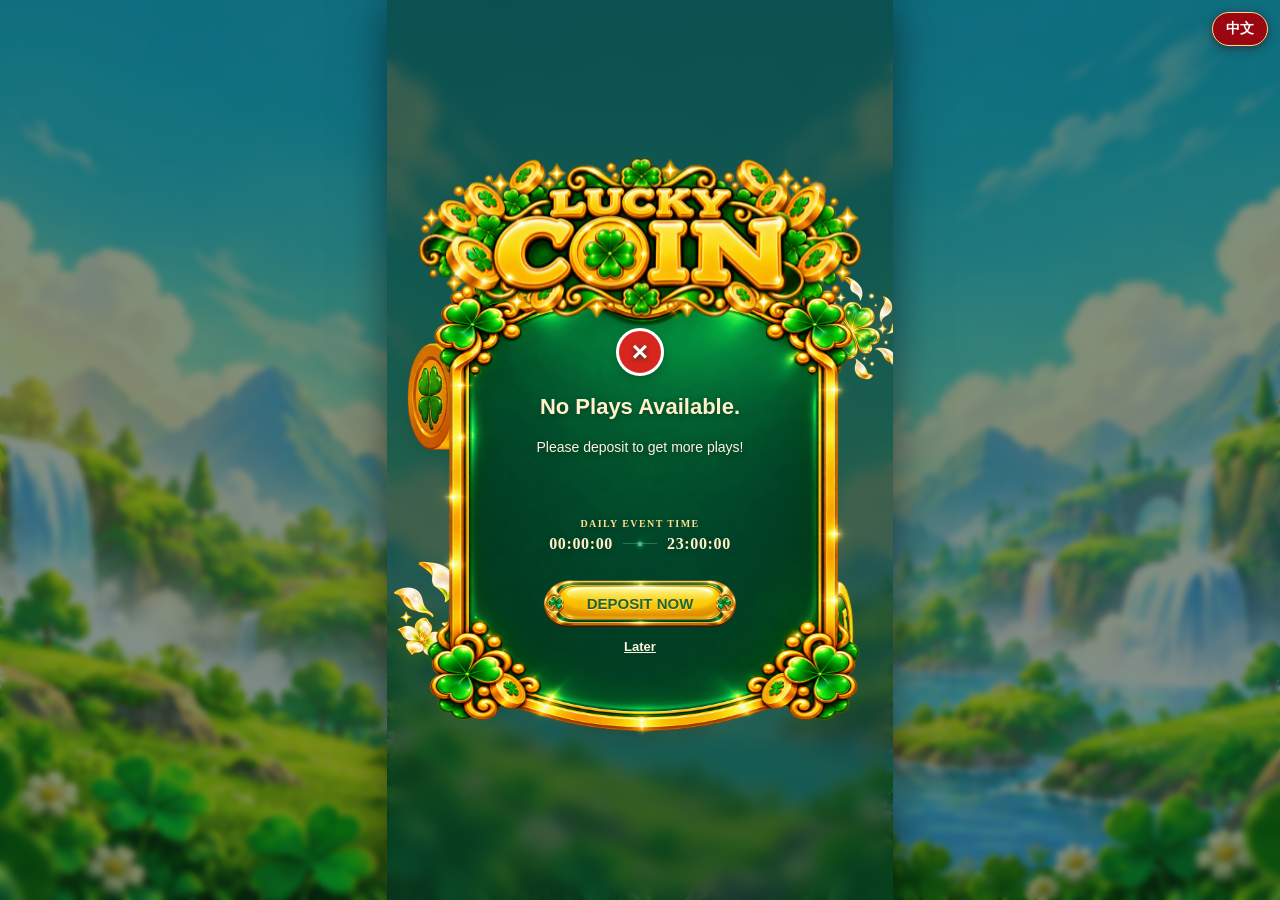
<file: index__coin.html>
<!DOCTYPE html>
<html lang="en">
<head>
    <meta charset="utf-8" />
    <meta name="viewport" content="width=device-width, initial-scale=1.0">
    <title>Lucky Coin</title>
    <link href="asset/css/style.css" rel="stylesheet" />
    <link href="asset/css/theme-coin.css" rel="stylesheet" />

    <script>window.RainI18n = {
    imageBase: "asset/image/coin/",
    // Only images that contain words go into en/ and cn/.
    image(name, language = this.language) {
        return `${this.imageBase}${language === "zh" ? "cn" : "en"}/${name}.png`;
    },
    language: (() => {
        const requested = new URLSearchParams(location.search).get("lang");
        if (requested === "zh" || requested === "en") return requested;
        try { return localStorage.getItem("jackpotRainLanguage") === "zh" ? "zh" : "en"; }
        catch (_) { return "en"; }
    })(),
    strings: {
        en: {
            loading: "Loading...", timeLeft: "Time left", combo: "Combo", start: "START",
            winBadge: "WIN", winTitle: "Congratulations!", winDesc: "You collected", winReward: "Reward",
            emptyBadge: "NO WIN", emptyTitle: "Please Try Again", emptyDesc: "Better luck next time!", emptyReward: "No reward",
            totalWin: "TOTAL WIN", opened: "OPENED", prizes: "PRIZES", empty: "EMPTY",
            angpow: "Lucky", hits: "HITS", total: "TOTAL", noPrize: "No Prize",
            noCollected: "No Lucky collected", playAgain: "PLAY AGAIN", eventTime: "DAILY EVENT TIME",
            later: "Later", playNow: "PLAY NOW", depositNow: "DEPOSIT NOW",
            noPlays: "No Plays Available.", depositMessage: "Please deposit to get more plays!",
            luckMessage: "Try your luck and win big rewards!", playsAvailable: (n) => `You have ${n} play${n === 1 ? "" : "s"} available!`,
            reward: "Reward", openGame: "Open Lucky Coin", gameTitle: "Lucky Coin", languageButton: "中文"
        },
        zh: {
            loading: "载入中...", timeLeft: "剩余时间", combo: "连击", start: "开始",
            winBadge: "中奖", winTitle: "恭喜中奖！", winDesc: "你共获得", winReward: "奖励",
            emptyBadge: "未中奖", emptyTitle: "再接再厉", emptyDesc: "下次好运！", emptyReward: "无奖励",
            totalWin: "奖金总额", opened: "已开启", prizes: "中奖", empty: "未中奖",
            angpow: "幸运", hits: "次数", total: "合计", noPrize: "未中奖",
            noCollected: "尚未收集幸运", playAgain: "再玩一次", eventTime: "每日活动时间",
            later: "稍后再说", playNow: "立即开始", depositNow: "立即充值",
            noPlays: "暂无游戏次数", depositMessage: "充值即可获得更多游戏次数！",
            luckMessage: "试试手气，赢取丰厚奖励！", playsAvailable: (n) => `你有 ${n} 次游戏机会！`,
            reward: "奖励", openGame: "打开幸运金币", gameTitle: "幸运金币", languageButton: "EN"
        }
    },
    t(key) { return this.strings[this.language][key]; },
    setLanguage(language) {
        if (language !== "en" && language !== "zh") return;
        this.language = language;
        document.documentElement.lang = language === "zh" ? "zh-CN" : "en";
        document.title = this.t("gameTitle");
        try { localStorage.setItem("jackpotRainLanguage", language); } catch (_) {}
        document.querySelectorAll("[data-i18n]").forEach((element) => {
            element.textContent = this.t(element.dataset.i18n);
        });
        document.querySelectorAll("[data-i18n-aria]").forEach((element) => {
            element.setAttribute("aria-label", this.t(element.dataset.i18nAria));
        });
        document.querySelectorAll("[data-i18n-alt]").forEach((element) => {
            element.alt = this.t(element.dataset.i18nAlt);
        });
        // Mark any future image with data-i18n-image and put both language files in en/ and cn/.
        document.querySelectorAll("img[data-i18n-image]").forEach((element) => {
            element.src = this.image(element.dataset.i18nImage);
        });
        const button = document.getElementById("rainLanguageToggle");
        if (button) button.textContent = this.t("languageButton");
        document.dispatchEvent(new CustomEvent("rain:languagechange", { detail: { language } }));
    }
};</script>
    <script src="asset/js/theme-coin.js?v=5" defer></script>
    <script src="asset/js/audio.js" defer></script>
    <script src="asset/js/script.js?v=4" defer></script>

    <style>
        .rainLanguageToggle { position: fixed; top: 12px; right: 12px; z-index: 9999; border: 1px solid #ffd681; border-radius: 18px; padding: 7px 13px; background: #9b0711; color: #fff; font: 700 14px sans-serif; cursor: pointer; box-shadow: 0 2px 10px #42000088; }
    </style>
</head>
<body>
    <button id="rainLanguageToggle" class="rainLanguageToggle" type="button" aria-label="Switch language">中文</button>
    <main class="rainShell">
        <div class="rainViewport">
            <div class="rainLoading is-complete" id="rainLoading" aria-live="polite" aria-hidden="true">
                <div class="rainLoading__content rainIntroScene">
                    <div class="rainIntroGroup">
                        <img src="asset/image/coin/en/header.png" data-i18n-image="header"
                             class="rainLoading__logo" alt="Angpow Rain" data-i18n-alt="gameTitle" />

                        <div class="rainIntroControl">
                            <div class="rainLoading__progress" role="progressbar"
                                 aria-label="Loading" data-i18n-aria="loading" aria-valuemin="0" aria-valuemax="100"
                                 aria-valuenow="0" id="rainLoadingProgress">
                                <div class="rainLoading__track">
                                    <div class="rainLoading__slot">
                                        <div class="rainLoading__fill" id="rainLoadingFill"></div>
                                    </div>
                                </div>

                                <div class="rainLoading__status">
                                    <span data-i18n="loading">Loading...</span>
                                    <b id="rainLoadingPercent">0%</b>
                                </div>
                            </div>
                        </div>
                    </div>
                </div>
            </div>

            <section class="redPacketDemo hide" id="redPacketDemo">
                <div class="rainGame">
                    <div class="rainGame__top">
                        <div class="rainGame__topMain">
                            <img src="asset/image/coin/en/header.png" data-i18n-image="header" class="rainTopHeader" alt="Angpow Rain" data-i18n-alt="gameTitle" />

                            <div class="rainTimerBox">
                                <div class="rainTimerBar" role="timer" aria-label="Time left" data-i18n-aria="timeLeft">
                                    <div class="rainTimerBar__track">
                                        <div class="rainTimerBar__fill" id="rainTimerBarFill"></div>
                                    </div>
                                    <div class="rainTimerBar__text"><span id="rainTimer">15</span>s</div>
                                </div>
                            </div>
                            <div class="rainCombo" id="rainCombo" aria-live="off" aria-hidden="true"> <span data-i18n="combo">Combo</span> <span id="rainComboCount">x2</span></div>
                        </div>

                    </div>

                    <div class="rainGame__stage" id="rainStage">
                        <div class="rainGame__intro rainIntroScene" id="rainIntro">
                            <div class="rainIntroGroup">
                                <img src="asset/image/coin/en/header.png" data-i18n-image="header" class="rainHeader" />
                                <div class="rainIntroControl">
                                    <button class="rainGame__startBtn" id="startRainBtn" type="button">
                                        <span data-i18n="start">START</span>
                                    </button>
                                </div>
                            </div>
                        </div>
                        <div class="rainGame__countdown" id="rainCountdown" aria-live="assertive" aria-hidden="true">
                            <img class="rainGame__countdownImage" id="rainCountdownImage" src="asset/image/coin/3.png" alt="" />
                        </div>
                    </div>
                </div>

                <div class="rainResult" id="rainResult" aria-hidden="true">
                    <div class="rainResult__card" id="rainResultCard">
                        <div class="rainResult__head">
                            <img src="asset/image/coin/en/header.png" data-i18n-image="header" class="resultHeader" alt="Angpow Rain" data-i18n-alt="gameTitle" />
                        </div>

                        <div class="rainResult__content">
                            <div class="rainResult__badge" id="resultBadge">WIN</div>

                            <h2 class="rainResult__title" id="resultTitle">Congratulations!</h2>
                            <p class="rainResult__desc" id="resultDesc">You collected</p>

                            <div class="rainResult__amountBox">
                                <div class="rainResult__amountLabel" data-i18n="totalWin">TOTAL WIN</div>
                                <div class="rainResult__amount">
                                    RM <span id="finalAmount">0.00</span>
                                </div>
                            </div>

                            <div class="rainResult__summary">
                                <div class="rainResult__summaryItem">
                                    <img class="rainResult__summaryIcon"
                                         src="asset/image/coin/icon-opened.png"
                                         alt="" aria-hidden="true" />
                                    <span data-i18n="opened">OPENED</span>
                                    <b id="resultOpened">0</b>
                                </div>
                                <div class="rainResult__summaryItem is-prize">
                                    <img class="rainResult__summaryIcon"
                                         src="asset/image/coin/icon-prize.png"
                                         alt="" aria-hidden="true" />
                                    <span data-i18n="prizes">PRIZES</span>
                                    <b id="resultPrizeCount">0</b>
                                </div>
                                <div class="rainResult__summaryItem is-empty-count">
                                    <img class="rainResult__summaryIcon"
                                         src="asset/image/coin/icon-no-prize.png"
                                         alt="" aria-hidden="true" />
                                    <span data-i18n="empty">EMPTY</span>
                                    <b id="resultEmptyCount">0</b>
                                </div>
                            </div>

                            <section class="rainResult__rewards" aria-label="Reward summary">
                                <div class="rainResult__rewardsHead" aria-hidden="true">
                                    <span data-i18n="angpow">ANGPOW</span>
                                    <span data-i18n="hits">HITS</span>
                                    <span data-i18n="total">TOTAL</span>
                                </div>
                                <div class="rainResult__rewardRows" id="rewardBreakdown"></div>
                            </section>

                            <div class="rainResult__meta" style="display:none;">
                                <div class="rainResult__metaItem">
                                    <span>Hits</span>
                                    <b id="finalHits">0</b>
                                </div>

                                <div class="rainResult__metaItem">
                                    <span>Reward</span>
                                    <b id="rewardType">Demo Bonus</b>
                                </div>
                            </div>

                            <button class="rainResult__btn" id="playAgainBtn" type="button">
                                <span data-i18n="playAgain">PLAY AGAIN</span>
                            </button>
                        </div>
                    </div>
                </div>

            </section>

            <div class="rainEligibility" id="rainEligibility" data-eligible="true"
                 role="dialog" aria-modal="true" aria-labelledby="rainEligibilityTitle"
                 aria-hidden="true">
                <div class="rainEligibility__card">
                    <img src="asset/image/coin/item.webp"
                         class="rainFloatingItem rainFloatingItem--one"
                         alt="" aria-hidden="true" />
                    <img src="asset/image/coin/item2.webp"
                         class="rainFloatingItem rainFloatingItem--two"
                         alt="" aria-hidden="true" />

                    <img src="asset/image/coin/dec02.png" class="fwFloatingItem fwFloatingItem--one" />
                    <img src="asset/image/coin/dec03.png" class="fwFloatingItem fwFloatingItem--two" />

                    <div class="rainEligibility__head">
                        <img src="asset/image/coin/en/header.png" data-i18n-image="header"
                             class="rainEligibility__logo rainEligibility__header" alt="Angpow Rain" data-i18n-alt="gameTitle" />
                    </div>

                    <div class="rainEligibility__panel">
                        <div class="rainEligibility__status" id="rainEligibilityStatus"
                             aria-hidden="true">✓</div>
                        <h2 class="rainEligibility__title" id="rainEligibilityTitle">
                            You have 1 play available!
                        </h2>
                        <p class="rainEligibility__message" id="rainEligibilityMessage">
                            Try your luck and win big rewards!
                        </p>

                        <div class="rainEligibility__schedule">
                            <span class="rainEligibility__scheduleTitle" data-i18n="eventTime">DAILY EVENT TIME</span>

                            <div class="rainEligibility__scheduleRange">
                                <span id="jackpotStartTime">00:00:00</span>
                                <i></i>
                                <span id="jackpotFinishTime">23:00:00</span>
                            </div>
                        </div>
                        <a class="rainEligibility__action" id="rainEligibilityAction" href="#">
                            PLAY NOW
                        </a>
                        <button class="rainEligibility__later" id="rainEligibilityLater" type="button">
                            <span data-i18n="later">Later</span>
                        </button>
                    </div>
                </div>
            </div>

            <button class="rainMiniLauncher" id="rainMiniLauncher" type="button"
                    aria-label="Open Angpow Rain" data-i18n-aria="openGame" aria-hidden="true">
                <span class="rainMiniLauncher__circle">
                    <img src="asset/image/coin/item.webp"
                         class="rainMiniLauncher__packet rainMiniLauncher__packet--one" alt="" />
                    <img src="asset/image/coin/item2.webp"
                         class="rainMiniLauncher__packet rainMiniLauncher__packet--two" alt="" />
                    <span class="rainMiniLauncher__close" aria-hidden="true">×</span>
                </span>
                <img src="asset/image/coin/en/header.png" data-i18n-image="header"
                     class="rainMiniLauncher__title" alt="Angpow Rain" data-i18n-alt="gameTitle" />
                <span class="rainMiniLauncher__countdown">
                    <i aria-hidden="true"></i>
                    <b id="rainMiniCountdown">05:00</b>
                </span>
            </button>
        </div>
    </main>

    <script>/*
         * BACKEND INTEGRATION
         * Replace these values with the member's eligibility response.
         */
        /*
         * TESTING ONLY
         * Each page refresh randomly returns either 0 or 1 available play.
         * Remove this random value when the backend eligibility API is ready.
         */
        var randomPlayCount = Math.floor(Math.random() * 2);

        window.JACKPOT_RAIN_ACCESS = window.JACKPOT_RAIN_ACCESS || {
            hasPlay: randomPlayCount > 0,
            plays: randomPlayCount,
            depositUrl: "#",
            laterFallbackUrl: "#",
            countdownSeconds: 300,
            countdownEndAt: null
        };

        (function () {
            var popup = document.getElementById("rainEligibility");
            var gameRoot = document.getElementById("redPacketDemo");
            var status = document.getElementById("rainEligibilityStatus");
            var title = document.getElementById("rainEligibilityTitle");
            var message = document.getElementById("rainEligibilityMessage");
            var action = document.getElementById("rainEligibilityAction");
            var later = document.getElementById("rainEligibilityLater");
            var miniLauncher = document.getElementById("rainMiniLauncher");
            var miniCountdown = document.getElementById("rainMiniCountdown");
            var loading = document.getElementById("rainLoading");
            var loadingProgress = document.getElementById("rainLoadingProgress");
            var loadingFill = document.getElementById("rainLoadingFill");
            var loadingPercent = document.getElementById("rainLoadingPercent");
            var countdownTimer = null;
            var countdownDeadline = null;
            var isLoading = false;
            var i18n = window.RainI18n;
            var languageToggle = document.getElementById("rainLanguageToggle");
            languageToggle.addEventListener("click", function () {
                i18n.setLanguage(i18n.language === "en" ? "zh" : "en");
            });

            function setLoadingProgress(value) {
                var progress = Math.max(0, Math.min(100, Math.round(value)));

                loadingFill.style.width = progress + "%";
                loadingPercent.textContent = progress + "%";
                loadingProgress.setAttribute("aria-valuenow", String(progress));
            }

            function startFakeLoading() {
                if (isLoading) return;
                isLoading = true;
                setLoadingProgress(0);
                loading.classList.remove("is-complete");
                loading.setAttribute("aria-hidden", "false");
                var progress = 0;
                var loadingTimer = setInterval(function () {
                    var increment = progress < 45 ? 8 : progress < 78 ? 5 : 2;
                    progress = Math.min(94, progress + increment);
                    setLoadingProgress(progress);
                }, 90);

                setTimeout(function () {
                    clearInterval(loadingTimer);
                    setLoadingProgress(100);

                    setTimeout(function () {
                        isLoading = false;
                        loading.classList.add("is-complete");
                        loading.setAttribute("aria-hidden", "true");
                        gameRoot.classList.remove("hide");
                        document.getElementById("startRainBtn").focus();
                    }, 600);
                }, 3200);
            }

            function getCountdownDeadline(access) {
                var configuredEnd = access && access.countdownEndAt;
                var parsedEnd = configuredEnd ? new Date(configuredEnd).getTime() : NaN;

                if (Number.isFinite(parsedEnd)) return parsedEnd;

                if (!countdownDeadline) {
                    countdownDeadline = Date.now() +
                        Math.max(0, Number(access && access.countdownSeconds) || 300) * 1000;
                }

                return countdownDeadline;
            }

            function formatCountdown(milliseconds) {
                var totalSeconds = Math.max(0, Math.ceil(milliseconds / 1000));
                var hours = Math.floor(totalSeconds / 3600);
                var minutes = Math.floor((totalSeconds % 3600) / 60);
                var seconds = totalSeconds % 60;
                var parts = hours > 0 ? [hours, minutes, seconds] : [minutes, seconds];

                return parts.map(function (part) {
                    return String(part).padStart(2, "0");
                }).join(":");
            }

            function updateMiniCountdown() {
                var deadline = getCountdownDeadline(window.JACKPOT_RAIN_ACCESS);
                miniCountdown.textContent = formatCountdown(deadline - Date.now());
            }

            function showMiniLauncher() {
                updateMiniCountdown();
                clearInterval(countdownTimer);
                countdownTimer = setInterval(updateMiniCountdown, 1000);
                miniLauncher.classList.add("is-show");
                miniLauncher.setAttribute("aria-hidden", "false");
                miniLauncher.style.opacity = "1";
                miniLauncher.style.visibility = "visible";
                miniLauncher.style.pointerEvents = "auto";
            }

            function hideMiniLauncher() {
                miniLauncher.classList.remove("is-show");
                miniLauncher.setAttribute("aria-hidden", "true");
                miniLauncher.style.opacity = "0";
                miniLauncher.style.visibility = "hidden";
                miniLauncher.style.pointerEvents = "none";
                clearInterval(countdownTimer);
            }

            function renderJackpotRainAccess(access, textOnly) {
                var hasPlay = Boolean(access && access.hasPlay);
                var plays = Math.max(0, Number(access && access.plays) || 0);

                popup.dataset.eligible = String(hasPlay);
                status.textContent = hasPlay ? "✓" : "×";

                if (hasPlay) {
                    title.textContent = i18n.t("playsAvailable")(plays);
                    message.textContent = i18n.t("luckMessage");
                    action.textContent = i18n.t("playNow");
                    action.setAttribute("href", "#");
                } else {
                    title.textContent = i18n.t("noPlays");
                    message.textContent = i18n.t("depositMessage");
                    action.textContent = i18n.t("depositNow");
                    action.setAttribute("href", access.depositUrl || "#");
                }

                if (!textOnly) {
                    popup.classList.add("is-open");
                    popup.setAttribute("aria-hidden", "false");
                    hideMiniLauncher();
                }
            }

            function closeJackpotRainAccess() {
                popup.classList.remove("is-open");
                popup.setAttribute("aria-hidden", "true");
            }

            action.addEventListener("click", function (event) {
                var access = window.JACKPOT_RAIN_ACCESS;

                if (access.hasPlay) {
                    event.preventDefault();
                    closeJackpotRainAccess();
                    hideMiniLauncher();
                    startFakeLoading();
                    // Audio is optional: a missing or blocked audio.js must not stop the game UI.
                    try {
                        if (window.RainAudio && typeof window.RainAudio.fadeInBgm === "function") {
                            window.RainAudio.fadeInBgm();
                        }
                    } catch (error) {
                        console.warn("Game audio could not start:", error);
                    }
                    return;
                }

                if (!access.depositUrl || access.depositUrl === "#") {
                    event.preventDefault();
                }
            });

            later.addEventListener("click", function () {
                closeJackpotRainAccess();
                showMiniLauncher();
            });

            miniLauncher.addEventListener("click", function () {
                renderJackpotRainAccess(window.JACKPOT_RAIN_ACCESS);
            });

            /*
             * Backend can call this after an async eligibility request:
             * window.setJackpotRainAccess({ hasPlay: false, plays: 0 });
             */
            window.setJackpotRainAccess = function (nextAccess) {
                window.JACKPOT_RAIN_ACCESS = Object.assign(
                    {},
                    window.JACKPOT_RAIN_ACCESS,
                    nextAccess || {}
                );
                if (!isLoading) {
                    renderJackpotRainAccess(window.JACKPOT_RAIN_ACCESS);
                }
            };

            document.addEventListener("rain:languagechange", function () {
                renderJackpotRainAccess(window.JACKPOT_RAIN_ACCESS, true);
            });

            document.addEventListener("DOMContentLoaded", function () {
                i18n.setLanguage(i18n.language);
                renderJackpotRainAccess(window.JACKPOT_RAIN_ACCESS);
            });
        }());</script>
</body>
</html>
</file>
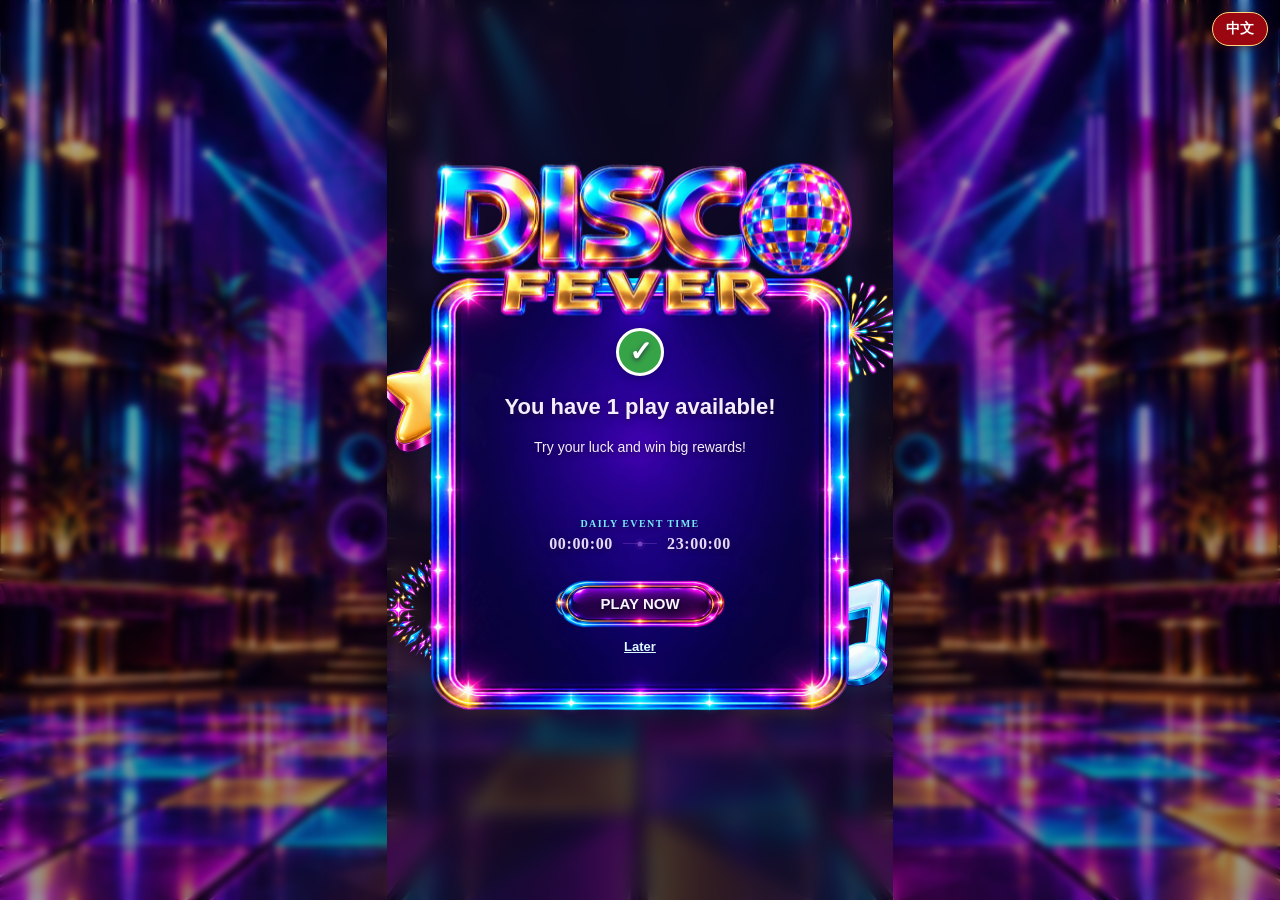
<file: index__disco.html>
﻿<!DOCTYPE html>
<html lang="en">
<head>
    <meta charset="utf-8" />
    <meta name="viewport" content="width=device-width, initial-scale=1.0">
    <title>Disco Fever</title>
    <link href="asset/css/style.css" rel="stylesheet" />
    <link href="asset/css/theme-disco.css" rel="stylesheet" />

    <script>window.RainI18n = {
    imageBase: "asset/image/disco/",
    // Only images that contain words go into en/ and cn/.
    image(name, language = this.language) {
        return `${this.imageBase}${language === "zh" ? "cn" : "en"}/${name}.png`;
    },
    language: (() => {
        const requested = new URLSearchParams(location.search).get("lang");
        if (requested === "zh" || requested === "en") return requested;
        try { return localStorage.getItem("jackpotRainLanguage") === "zh" ? "zh" : "en"; }
        catch (_) { return "en"; }
    })(),
    strings: {
        en: {
            loading: "Loading...", timeLeft: "Time left", combo: "Combo", start: "START",
            winBadge: "WIN", winTitle: "Congratulations!", winDesc: "You collected", winReward: "Reward",
            emptyBadge: "NO WIN", emptyTitle: "Please Try Again", emptyDesc: "Better luck next time!", emptyReward: "No reward",
            totalWin: "TOTAL WIN", opened: "OPENED", prizes: "PRIZES", empty: "EMPTY",
            angpow: "Music", hits: "HITS", total: "TOTAL", noPrize: "No Prize",
            noCollected: "No music collected", playAgain: "PLAY AGAIN", eventTime: "DAILY EVENT TIME",
            later: "Later", playNow: "PLAY NOW", depositNow: "DEPOSIT NOW",
            noPlays: "No Plays Available.", depositMessage: "Please deposit to get more plays!",
            luckMessage: "Try your luck and win big rewards!", playsAvailable: (n) => `You have ${n} play${n === 1 ? "" : "s"} available!`,
            reward: "Reward", openGame: "Open Disco Fever", gameTitle: "Disco Fever", languageButton: "中文"
        },
        zh: {
            loading: "载入中...", timeLeft: "剩余时间", combo: "连击", start: "开始",
            winBadge: "中奖", winTitle: "恭喜中奖！", winDesc: "你共获得", winReward: "奖励",
            emptyBadge: "未中奖", emptyTitle: "再接再厉", emptyDesc: "下次好运！", emptyReward: "无奖励",
            totalWin: "奖金总额", opened: "已开启", prizes: "中奖", empty: "未中奖",
            angpow: "音乐运", hits: "次数", total: "合计", noPrize: "未中奖",
            noCollected: "尚未收集音乐", playAgain: "再玩一次", eventTime: "每日活动时间",
            later: "稍后再说", playNow: "立即开始", depositNow: "立即充值",
            noPlays: "暂无游戏次数", depositMessage: "充值即可获得更多游戏次数！",
            luckMessage: "试试手气，赢取丰厚奖励！", playsAvailable: (n) => `你有 ${n} 次游戏机会！`,
            reward: "奖励", openGame: "打开迪斯科狂热", gameTitle: "迪斯科狂热", languageButton: "EN"
        }
    },
    t(key) { return this.strings[this.language][key]; },
    setLanguage(language) {
        if (language !== "en" && language !== "zh") return;
        this.language = language;
        document.documentElement.lang = language === "zh" ? "zh-CN" : "en";
        document.title = this.t("gameTitle");
        try { localStorage.setItem("jackpotRainLanguage", language); } catch (_) {}
        document.querySelectorAll("[data-i18n]").forEach((element) => {
            element.textContent = this.t(element.dataset.i18n);
        });
        document.querySelectorAll("[data-i18n-aria]").forEach((element) => {
            element.setAttribute("aria-label", this.t(element.dataset.i18nAria));
        });
        document.querySelectorAll("[data-i18n-alt]").forEach((element) => {
            element.alt = this.t(element.dataset.i18nAlt);
        });
        // Mark any future image with data-i18n-image and put both language files in en/ and cn/.
        document.querySelectorAll("img[data-i18n-image]").forEach((element) => {
            element.src = this.image(element.dataset.i18nImage);
        });
        const button = document.getElementById("rainLanguageToggle");
        if (button) button.textContent = this.t("languageButton");
        document.dispatchEvent(new CustomEvent("rain:languagechange", { detail: { language } }));
    }
};</script>
    <script src="asset/js/theme-disco.js?v=5" defer></script>
    <script src="asset/js/audio.js" defer></script>
    <script src="asset/js/script.js?v=4" defer></script>

    <style>
        .rainLanguageToggle { position: fixed; top: 12px; right: 12px; z-index: 9999; border: 1px solid #ffd681; border-radius: 18px; padding: 7px 13px; background: #9b0711; color: #fff; font: 700 14px sans-serif; cursor: pointer; box-shadow: 0 2px 10px #42000088; }
    </style>
</head>
<body>
    <button id="rainLanguageToggle" class="rainLanguageToggle" type="button" aria-label="Switch language">中文</button>
    <main class="rainShell">
        <div class="rainViewport">
            <div class="rainLoading is-complete" id="rainLoading" aria-live="polite" aria-hidden="true">
                <div class="rainLoading__content rainIntroScene">
                    <div class="rainIntroGroup">
                        <img src="asset/image/disco/en/header.png" data-i18n-image="header"
                             class="rainLoading__logo" alt="Angpow Rain" data-i18n-alt="gameTitle" />

                        <div class="rainIntroControl">
                            <div class="rainLoading__progress" role="progressbar"
                                 aria-label="Loading" data-i18n-aria="loading" aria-valuemin="0" aria-valuemax="100"
                                 aria-valuenow="0" id="rainLoadingProgress">
                                <div class="rainLoading__track">
                                    <div class="rainLoading__slot">
                                        <div class="rainLoading__fill" id="rainLoadingFill"></div>
                                    </div>
                                </div>

                                <div class="rainLoading__status">
                                    <span data-i18n="loading">Loading...</span>
                                    <b id="rainLoadingPercent">0%</b>
                                </div>
                            </div>
                        </div>
                    </div>
                </div>
            </div>

            <section class="redPacketDemo hide" id="redPacketDemo">
                <div class="rainGame">
                    <div class="rainGame__top">
                        <div class="rainGame__topMain">
                            <img src="asset/image/disco/en/header.png" data-i18n-image="header" class="rainTopHeader" alt="Angpow Rain" data-i18n-alt="gameTitle" />

                            <div class="rainTimerBox">
                                <div class="rainTimerBar" role="timer" aria-label="Time left" data-i18n-aria="timeLeft">
                                    <div class="rainTimerBar__track">
                                        <div class="rainTimerBar__fill" id="rainTimerBarFill"></div>
                                    </div>
                                    <div class="rainTimerBar__text"><span id="rainTimer">15</span>s</div>
                                </div>
                            </div>
                            <div class="rainCombo" id="rainCombo" aria-live="off" aria-hidden="true"> <span data-i18n="combo">Combo</span> <span id="rainComboCount">x2</span></div>
                        </div>

                    </div>

                    <div class="rainGame__stage" id="rainStage">
                        <div class="rainGame__intro rainIntroScene" id="rainIntro">
                            <div class="rainIntroGroup">
                                <img src="asset/image/disco/en/header.png" data-i18n-image="header" class="rainHeader" />
                                <div class="rainIntroControl">
                                    <button class="rainGame__startBtn" id="startRainBtn" type="button">
                                        <span data-i18n="start">START</span>
                                    </button>
                                </div>
                            </div>
                        </div>
                        <div class="rainGame__countdown" id="rainCountdown" aria-live="assertive" aria-hidden="true">
                            <img class="rainGame__countdownImage" id="rainCountdownImage" src="asset/image/disco/3.png" alt="" />
                        </div>
                    </div>
                </div>

                <div class="rainResult" id="rainResult" aria-hidden="true">
                    <div class="rainResult__card" id="rainResultCard">
                        <div class="rainResult__head">
                            <img src="asset/image/disco/en/header.png" data-i18n-image="header" class="resultHeader" alt="Angpow Rain" data-i18n-alt="gameTitle" />
                        </div>

                        <div class="rainResult__content">
                            <div class="rainResult__badge" id="resultBadge">WIN</div>

                            <h2 class="rainResult__title" id="resultTitle">Congratulations!</h2>
                            <p class="rainResult__desc" id="resultDesc">You collected</p>

                            <div class="rainResult__amountBox">
                                <div class="rainResult__amountLabel" data-i18n="totalWin">TOTAL WIN</div>
                                <div class="rainResult__amount">
                                    RM <span id="finalAmount">0.00</span>
                                </div>
                            </div>

                            <div class="rainResult__summary">
                                <div class="rainResult__summaryItem">
                                    <img class="rainResult__summaryIcon"
                                         src="asset/image/disco/icon-opened.png"
                                         alt="" aria-hidden="true" />
                                    <span data-i18n="opened">OPENED</span>
                                    <b id="resultOpened">0</b>
                                </div>
                                <div class="rainResult__summaryItem is-prize">
                                    <img class="rainResult__summaryIcon"
                                         src="asset/image/disco/icon-prize.png"
                                         alt="" aria-hidden="true" />
                                    <span data-i18n="prizes">PRIZES</span>
                                    <b id="resultPrizeCount">0</b>
                                </div>
                                <div class="rainResult__summaryItem is-empty-count">
                                    <img class="rainResult__summaryIcon"
                                         src="asset/image/disco/icon-no-prize.png"
                                         alt="" aria-hidden="true" />
                                    <span data-i18n="empty">EMPTY</span>
                                    <b id="resultEmptyCount">0</b>
                                </div>
                            </div>

                            <section class="rainResult__rewards" aria-label="Reward summary">
                                <div class="rainResult__rewardsHead" aria-hidden="true">
                                    <span data-i18n="angpow">ANGPOW</span>
                                    <span data-i18n="hits">HITS</span>
                                    <span data-i18n="total">TOTAL</span>
                                </div>
                                <div class="rainResult__rewardRows" id="rewardBreakdown"></div>
                            </section>

                            <div class="rainResult__meta" style="display:none;">
                                <div class="rainResult__metaItem">
                                    <span>Hits</span>
                                    <b id="finalHits">0</b>
                                </div>

                                <div class="rainResult__metaItem">
                                    <span>Reward</span>
                                    <b id="rewardType">Demo Bonus</b>
                                </div>
                            </div>

                            <button class="rainResult__btn" id="playAgainBtn" type="button">
                                <span data-i18n="playAgain">PLAY AGAIN</span>
                            </button>
                        </div>
                    </div>
                </div>

            </section>

            <div class="rainEligibility" id="rainEligibility" data-eligible="true"
                 role="dialog" aria-modal="true" aria-labelledby="rainEligibilityTitle"
                 aria-hidden="true">
                <div class="rainEligibility__card">
                    <img src="asset/image/disco/item1.png"
                         class="rainFloatingItem rainFloatingItem--one"
                         alt="" aria-hidden="true" />
                    <img src="asset/image/disco/item2.png"
                         class="rainFloatingItem rainFloatingItem--two"
                         alt="" aria-hidden="true" />

                    <img src="asset/image/disco/dec02.png" class="fwFloatingItem fwFloatingItem--one" />
                    <img src="asset/image/disco/dec03.png" class="fwFloatingItem fwFloatingItem--two" />

                    <div class="rainEligibility__head">
                        <img src="asset/image/disco/en/header.png" data-i18n-image="header"
                             class="rainEligibility__logo rainEligibility__header" alt="Angpow Rain" data-i18n-alt="gameTitle" />
                    </div>

                    <div class="rainEligibility__panel">
                        <div class="rainEligibility__status" id="rainEligibilityStatus"
                             aria-hidden="true">✓</div>
                        <h2 class="rainEligibility__title" id="rainEligibilityTitle">
                            You have 1 play available!
                        </h2>
                        <p class="rainEligibility__message" id="rainEligibilityMessage">
                            Try your luck and win big rewards!
                        </p>

                        <div class="rainEligibility__schedule">
                            <span class="rainEligibility__scheduleTitle" data-i18n="eventTime">DAILY EVENT TIME</span>

                            <div class="rainEligibility__scheduleRange">
                                <span id="jackpotStartTime">00:00:00</span>
                                <i></i>
                                <span id="jackpotFinishTime">23:00:00</span>
                            </div>
                        </div>
                        <a class="rainEligibility__action" id="rainEligibilityAction" href="#">
                            PLAY NOW
                        </a>
                        <button class="rainEligibility__later" id="rainEligibilityLater" type="button">
                            <span data-i18n="later">Later</span>
                        </button>
                    </div>
                </div>
            </div>

            <button class="rainMiniLauncher" id="rainMiniLauncher" type="button"
                    aria-label="Open Angpow Rain" data-i18n-aria="openGame" aria-hidden="true">
                <span class="rainMiniLauncher__circle">
                    <img src="asset/image/disco/item1.png"
                         class="rainMiniLauncher__packet rainMiniLauncher__packet--one" alt="" />
                    <img src="asset/image/disco/item2.png"
                         class="rainMiniLauncher__packet rainMiniLauncher__packet--two" alt="" />
                    <span class="rainMiniLauncher__close" aria-hidden="true">×</span>
                </span>
                <img src="asset/image/disco/en/header.png" data-i18n-image="header"
                     class="rainMiniLauncher__title" alt="Angpow Rain" data-i18n-alt="gameTitle" />
                <span class="rainMiniLauncher__countdown">
                    <i aria-hidden="true"></i>
                    <b id="rainMiniCountdown">05:00</b>
                </span>
            </button>
        </div>
    </main>

    <script>
    /*
                 * BACKEND INTEGRATION
                 * Replace these values with the member's eligibility response.
                 */
        /*
         * TESTING ONLY
         * Each page refresh randomly returns either 0 or 1 available play.
         * Remove this random value when the backend eligibility API is ready.
         */
        var randomPlayCount = Math.floor(Math.random() * 2);

        window.JACKPOT_RAIN_ACCESS = window.JACKPOT_RAIN_ACCESS || {
            hasPlay: randomPlayCount > 0,
            plays: randomPlayCount,
            depositUrl: "#",
            laterFallbackUrl: "#",
            countdownSeconds: 300,
            countdownEndAt: null
        };

        (function () {
            var popup = document.getElementById("rainEligibility");
            var gameRoot = document.getElementById("redPacketDemo");
            var status = document.getElementById("rainEligibilityStatus");
            var title = document.getElementById("rainEligibilityTitle");
            var message = document.getElementById("rainEligibilityMessage");
            var action = document.getElementById("rainEligibilityAction");
            var later = document.getElementById("rainEligibilityLater");
            var miniLauncher = document.getElementById("rainMiniLauncher");
            var miniCountdown = document.getElementById("rainMiniCountdown");
            var loading = document.getElementById("rainLoading");
            var loadingProgress = document.getElementById("rainLoadingProgress");
            var loadingFill = document.getElementById("rainLoadingFill");
            var loadingPercent = document.getElementById("rainLoadingPercent");
            var countdownTimer = null;
            var countdownDeadline = null;
            var isLoading = false;
            var i18n = window.RainI18n;
            var languageToggle = document.getElementById("rainLanguageToggle");
            languageToggle.addEventListener("click", function () {
                i18n.setLanguage(i18n.language === "en" ? "zh" : "en");
            });

            function setLoadingProgress(value) {
                var progress = Math.max(0, Math.min(100, Math.round(value)));

                loadingFill.style.width = progress + "%";
                loadingPercent.textContent = progress + "%";
                loadingProgress.setAttribute("aria-valuenow", String(progress));
            }

            function startFakeLoading() {
                if (isLoading) return;
                isLoading = true;
                setLoadingProgress(0);
                loading.classList.remove("is-complete");
                loading.setAttribute("aria-hidden", "false");
                var progress = 0;
                var loadingTimer = setInterval(function () {
                    var increment = progress < 45 ? 8 : progress < 78 ? 5 : 2;
                    progress = Math.min(94, progress + increment);
                    setLoadingProgress(progress);
                }, 90);

                setTimeout(function () {
                    clearInterval(loadingTimer);
                    setLoadingProgress(100);

                    setTimeout(function () {
                        isLoading = false;
                        loading.classList.add("is-complete");
                        loading.setAttribute("aria-hidden", "true");
                        gameRoot.classList.remove("hide");
                        document.getElementById("startRainBtn").focus();
                    }, 600);
                }, 3200);
            }

            function getCountdownDeadline(access) {
                var configuredEnd = access && access.countdownEndAt;
                var parsedEnd = configuredEnd ? new Date(configuredEnd).getTime() : NaN;

                if (Number.isFinite(parsedEnd)) return parsedEnd;

                if (!countdownDeadline) {
                    countdownDeadline = Date.now() +
                        Math.max(0, Number(access && access.countdownSeconds) || 300) * 1000;
                }

                return countdownDeadline;
            }

            function formatCountdown(milliseconds) {
                var totalSeconds = Math.max(0, Math.ceil(milliseconds / 1000));
                var hours = Math.floor(totalSeconds / 3600);
                var minutes = Math.floor((totalSeconds % 3600) / 60);
                var seconds = totalSeconds % 60;
                var parts = hours > 0 ? [hours, minutes, seconds] : [minutes, seconds];

                return parts.map(function (part) {
                    return String(part).padStart(2, "0");
                }).join(":");
            }

            function updateMiniCountdown() {
                var deadline = getCountdownDeadline(window.JACKPOT_RAIN_ACCESS);
                miniCountdown.textContent = formatCountdown(deadline - Date.now());
            }

            function showMiniLauncher() {
                updateMiniCountdown();
                clearInterval(countdownTimer);
                countdownTimer = setInterval(updateMiniCountdown, 1000);
                miniLauncher.classList.add("is-show");
                miniLauncher.setAttribute("aria-hidden", "false");
                miniLauncher.style.opacity = "1";
                miniLauncher.style.visibility = "visible";
                miniLauncher.style.pointerEvents = "auto";
            }

            function hideMiniLauncher() {
                miniLauncher.classList.remove("is-show");
                miniLauncher.setAttribute("aria-hidden", "true");
                miniLauncher.style.opacity = "0";
                miniLauncher.style.visibility = "hidden";
                miniLauncher.style.pointerEvents = "none";
                clearInterval(countdownTimer);
            }

            function renderJackpotRainAccess(access, textOnly) {
                var hasPlay = Boolean(access && access.hasPlay);
                var plays = Math.max(0, Number(access && access.plays) || 0);

                popup.dataset.eligible = String(hasPlay);
                status.textContent = hasPlay ? "✓" : "×";

                if (hasPlay) {
                    title.textContent = i18n.t("playsAvailable")(plays);
                    message.textContent = i18n.t("luckMessage");
                    action.textContent = i18n.t("playNow");
                    action.setAttribute("href", "#");
                } else {
                    title.textContent = i18n.t("noPlays");
                    message.textContent = i18n.t("depositMessage");
                    action.textContent = i18n.t("depositNow");
                    action.setAttribute("href", access.depositUrl || "#");
                }

                if (!textOnly) {
                    popup.classList.add("is-open");
                    popup.setAttribute("aria-hidden", "false");
                    hideMiniLauncher();
                }
            }

            function closeJackpotRainAccess() {
                popup.classList.remove("is-open");
                popup.setAttribute("aria-hidden", "true");
            }

            action.addEventListener("click", function (event) {
                var access = window.JACKPOT_RAIN_ACCESS;

                if (access.hasPlay) {
                    event.preventDefault();
                    closeJackpotRainAccess();
                    hideMiniLauncher();
                    startFakeLoading();
                    // Audio is optional: a missing or blocked audio.js must not stop the game UI.
                    try {
                        if (window.RainAudio && typeof window.RainAudio.fadeInBgm === "function") {
                            window.RainAudio.fadeInBgm();
                        }
                    } catch (error) {
                        console.warn("Game audio could not start:", error);
                    }
                    return;
                }

                if (!access.depositUrl || access.depositUrl === "#") {
                    event.preventDefault();
                }
            });

            later.addEventListener("click", function () {
                closeJackpotRainAccess();
                showMiniLauncher();
            });

            miniLauncher.addEventListener("click", function () {
                renderJackpotRainAccess(window.JACKPOT_RAIN_ACCESS);
            });

            /*
             * Backend can call this after an async eligibility request:
             * window.setJackpotRainAccess({ hasPlay: false, plays: 0 });
             */
            window.setJackpotRainAccess = function (nextAccess) {
                window.JACKPOT_RAIN_ACCESS = Object.assign(
                    {},
                    window.JACKPOT_RAIN_ACCESS,
                    nextAccess || {}
                );
                if (!isLoading) {
                    renderJackpotRainAccess(window.JACKPOT_RAIN_ACCESS);
                }
            };

            document.addEventListener("rain:languagechange", function () {
                renderJackpotRainAccess(window.JACKPOT_RAIN_ACCESS, true);
            });

            document.addEventListener("DOMContentLoaded", function () {
                i18n.setLanguage(i18n.language);
                renderJackpotRainAccess(window.JACKPOT_RAIN_ACCESS);
            });
        }());</script>


    <style>
        #rainStage { --disco-hit-rgb: 70, 225, 255; }

            #rainStage.rainGame__stage::after { background: radial-gradient( ellipse at center, transparent 0%, transparent 50%, rgba(var(--disco-hit-rgb), .16) 65%, rgba(var(--disco-hit-rgb), .5) 83%, rgba(var(--disco-hit-rgb), .88) 100% ); box-shadow: inset 0 0 28px rgba(var(--disco-hit-rgb), .95), inset 0 0 90px rgba(var(--disco-hit-rgb), .72); filter: none; }
    </style>

    <script>
        (() => {
            function initDiscoHitLights() {
                const stage = document.getElementById("rainStage");
                if (!stage || stage.dataset.discoHitLights === "ready") return;

                stage.dataset.discoHitLights = "ready";

                const colors = [
                    "70, 225, 255",  // 蓝
                    "255, 225, 65",  // 黄
                    "255, 65, 185",  // 粉
                    "175, 100, 255"  // 紫
                ];

                let nextColor = 0;

                const observer = new MutationObserver(records => {
                    for (const record of records) {
                        for (const node of record.addedNodes) {
                            if (
                                node.nodeType !== 1 ||
                                !node.classList.contains("packetOpenEffect")
                            ) continue;

                            stage.style.setProperty(
                                "--disco-hit-rgb",
                                colors[nextColor]
                            );

                            nextColor = (nextColor + 1) % colors.length;
                        }
                    }
                });

                observer.observe(stage, { childList: true });
            }

            if (document.readyState === "loading") {
                document.addEventListener(
                    "DOMContentLoaded",
                    initDiscoHitLights,
                    { once: true }
                );
            } else {
                initDiscoHitLights();
            }
        })();
    </script>
</body>
</html>
</file>
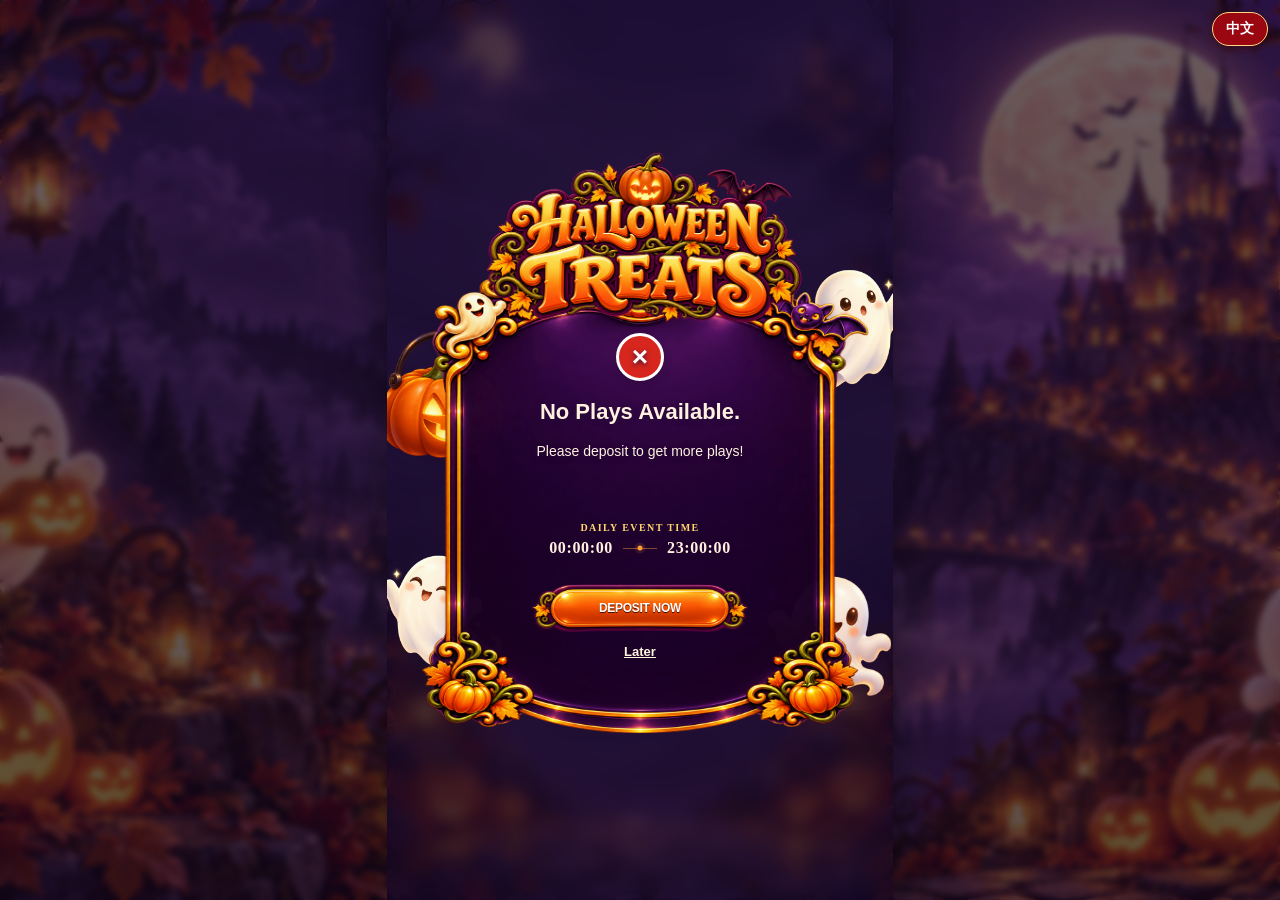
<file: index__halloween.html>
<!DOCTYPE html>
<html lang="en">
<head>
    <meta charset="utf-8" />
    <meta name="viewport" content="width=device-width, initial-scale=1.0">
    <title>Halloween Treats</title>
    <link href="asset/css/style.css" rel="stylesheet" />
    <link href="asset/css/theme-halloween.css" rel="stylesheet" />

    <script>
    window.RainI18n = {
            imageBase: "asset/image/halloween/",
            // Only images that contain words go into en/ and cn/.
            image(name, language = this.language) {
                return `${this.imageBase}${language === "zh" ? "cn" : "en"}/${name}.png`;
            },
            language: (() => {
                const requested = new URLSearchParams(location.search).get("lang");
                if (requested === "zh" || requested === "en") return requested;
                try { return localStorage.getItem("jackpotRainLanguage") === "zh" ? "zh" : "en"; }
                catch (_) { return "en"; }
            })(),
            strings: {
                en: {
                    loading: "Loading...", timeLeft: "Time left", combo: "Combo", start: "START",
                    winBadge: "WIN", winTitle: "Congratulations!", winDesc: "You collected", winReward: "Reward",
                    emptyBadge: "NO WIN", emptyTitle: "Please Try Again", emptyDesc: "Better luck next time!", emptyReward: "No reward",
                    totalWin: "TOTAL WIN", opened: "OPENED", prizes: "PRIZES", empty: "EMPTY",
                    angpow: "Treats", hits: "HITS", total: "TOTAL", noPrize: "No Prize",
                    noCollected: "No Treats collected", playAgain: "PLAY AGAIN", eventTime: "DAILY EVENT TIME",
                    later: "Later", playNow: "PLAY NOW", depositNow: "DEPOSIT NOW",
                    noPlays: "No Plays Available.", depositMessage: "Please deposit to get more plays!",
                    luckMessage: "Try your luck and win big rewards!", playsAvailable: (n) => `You have ${n} play${n === 1 ? "" : "s"} available!`,
                    reward: "Reward", openGame: "Open Halloween Treats", gameTitle: "Halloween Treats", languageButton: "中文"
                },
                zh: {
                    loading: "载入中...", timeLeft: "剩余时间", combo: "连击", start: "开始",
                    winBadge: "中奖", winTitle: "恭喜中奖！", winDesc: "你共获得", winReward: "奖励",
                    emptyBadge: "未中奖", emptyTitle: "再接再厉", emptyDesc: "下次好运！", emptyReward: "无奖励",
                    totalWin: "奖金总额", opened: "已开启", prizes: "中奖", empty: "未中奖",
                    angpow: "惊喜", hits: "次数", total: "合计", noPrize: "未中奖",
                    noCollected: "尚未收集惊喜", playAgain: "再玩一次", eventTime: "每日活动时间",
                    later: "稍后再说", playNow: "立即开始", depositNow: "立即充值",
                    noPlays: "暂无游戏次数", depositMessage: "充值即可获得更多游戏次数！",
                    luckMessage: "试试手气，赢取丰厚奖励！", playsAvailable: (n) => `你有 ${n} 次游戏机会！`,
                    reward: "奖励", openGame: "打开万圣惊喜", gameTitle: "万圣惊喜", languageButton: "EN"
                }
            },
            t(key) { return this.strings[this.language][key]; },
            setLanguage(language) {
                if (language !== "en" && language !== "zh") return;
                this.language = language;
                document.documentElement.lang = language === "zh" ? "zh-CN" : "en";
                document.title = this.t("gameTitle");
                try { localStorage.setItem("jackpotRainLanguage", language); } catch (_) { }
                document.querySelectorAll("[data-i18n]").forEach((element) => {
                    element.textContent = this.t(element.dataset.i18n);
                });
                document.querySelectorAll("[data-i18n-aria]").forEach((element) => {
                    element.setAttribute("aria-label", this.t(element.dataset.i18nAria));
                });
                document.querySelectorAll("[data-i18n-alt]").forEach((element) => {
                    element.alt = this.t(element.dataset.i18nAlt);
                });
                // Mark any future image with data-i18n-image and put both language files in en/ and cn/.
                document.querySelectorAll("img[data-i18n-image]").forEach((element) => {
                    element.src = this.image(element.dataset.i18nImage);
                });
                const button = document.getElementById("rainLanguageToggle");
                if (button) button.textContent = this.t("languageButton");
                document.dispatchEvent(new CustomEvent("rain:languagechange", { detail: { language } }));
            }
        };</script>
    <script src="asset/js/theme-halloween.js?v=5" defer></script>
    <script src="asset/js/audio.js" defer></script>
    <script src="asset/js/script.js?v=4" defer></script>

    <style>
        .rainLanguageToggle { position: fixed; top: 12px; right: 12px; z-index: 9999; border: 1px solid #ffd681; border-radius: 18px; padding: 7px 13px; background: #9b0711; color: #fff; font: 700 14px sans-serif; cursor: pointer; box-shadow: 0 2px 10px #42000088; }
    </style>
</head>
<body>
    <button id="rainLanguageToggle" class="rainLanguageToggle" type="button" aria-label="Switch language">中文</button>
    <main class="rainShell">
        <div class="rainViewport">
            <div class="rainLoading is-complete" id="rainLoading" aria-live="polite" aria-hidden="true">
                <div class="rainLoading__content rainIntroScene">
                    <div class="rainIntroGroup">
                        <img src="asset/image/halloween/en/header.png" data-i18n-image="header"
                             class="rainLoading__logo" alt="Angpow Rain" data-i18n-alt="gameTitle" />

                        <div class="rainIntroControl">
                            <div class="rainLoading__progress" role="progressbar"
                                 aria-label="Loading" data-i18n-aria="loading" aria-valuemin="0" aria-valuemax="100"
                                 aria-valuenow="0" id="rainLoadingProgress">
                                <div class="rainLoading__track">
                                    <div class="rainLoading__slot">
                                        <div class="rainLoading__fill" id="rainLoadingFill"></div>
                                    </div>
                                </div>

                                <div class="rainLoading__status">
                                    <span data-i18n="loading">Loading...</span>
                                    <b id="rainLoadingPercent">0%</b>
                                </div>
                            </div>
                        </div>
                    </div>
                </div>
            </div>

            <section class="redPacketDemo hide" id="redPacketDemo">
                <div class="rainGame">
                    <div class="rainGame__top">
                        <div class="rainGame__topMain">
                            <img src="asset/image/halloween/en/header.png" data-i18n-image="header" class="rainTopHeader" alt="Angpow Rain" data-i18n-alt="gameTitle" />

                            <div class="rainTimerBox">
                                <div class="rainTimerBar" role="timer" aria-label="Time left" data-i18n-aria="timeLeft">
                                    <div class="rainTimerBar__track">
                                        <div class="rainTimerBar__fill" id="rainTimerBarFill"></div>
                                    </div>
                                    <div class="rainTimerBar__text"><span id="rainTimer">15</span>s</div>
                                </div>
                            </div>
                            <div class="rainCombo" id="rainCombo" aria-live="off" aria-hidden="true"> <span data-i18n="combo">Combo</span> <span id="rainComboCount">x2</span></div>
                        </div>

                    </div>

                    <div class="rainGame__stage" id="rainStage">
                        <div class="rainGame__intro rainIntroScene" id="rainIntro">
                            <div class="rainIntroGroup">
                                <img src="asset/image/halloween/en/header.png" data-i18n-image="header" class="rainHeader" />
                                <div class="rainIntroControl">
                                    <button class="rainGame__startBtn" id="startRainBtn" type="button">
                                        <span data-i18n="start">START</span>
                                    </button>
                                </div>
                            </div>
                        </div>
                        <div class="rainGame__countdown" id="rainCountdown" aria-live="assertive" aria-hidden="true">
                            <img class="rainGame__countdownImage" id="rainCountdownImage" src="asset/image/halloween/3.png" alt="" />
                        </div>
                    </div>
                </div>

                <div class="rainResult" id="rainResult" aria-hidden="true">
                    <div class="rainResult__card" id="rainResultCard">
                        <div class="rainResult__head">
                            <img src="asset/image/halloween/en/header.png" data-i18n-image="header" class="resultHeader" alt="Angpow Rain" data-i18n-alt="gameTitle" />
                        </div>

                        <div class="rainResult__content">
                            <div class="rainResult__badge" id="resultBadge">WIN</div>

                            <h2 class="rainResult__title" id="resultTitle">Congratulations!</h2>
                            <p class="rainResult__desc" id="resultDesc">You collected</p>

                            <div class="rainResult__amountBox">
                                <div class="rainResult__amountLabel" data-i18n="totalWin">TOTAL WIN</div>
                                <div class="rainResult__amount">
                                    RM <span id="finalAmount">0.00</span>
                                </div>
                            </div>

                            <div class="rainResult__summary">
                                <div class="rainResult__summaryItem">
                                    <img class="rainResult__summaryIcon"
                                         src="asset/image/halloween/icon-opened.png"
                                         alt="" aria-hidden="true" />
                                    <span data-i18n="opened">OPENED</span>
                                    <b id="resultOpened">0</b>
                                </div>
                                <div class="rainResult__summaryItem is-prize">
                                    <img class="rainResult__summaryIcon"
                                         src="asset/image/halloween/icon-prize.png"
                                         alt="" aria-hidden="true" />
                                    <span data-i18n="prizes">PRIZES</span>
                                    <b id="resultPrizeCount">0</b>
                                </div>
                                <div class="rainResult__summaryItem is-empty-count">
                                    <img class="rainResult__summaryIcon"
                                         src="asset/image/halloween/icon-no-prize.png"
                                         alt="" aria-hidden="true" />
                                    <span data-i18n="empty">EMPTY</span>
                                    <b id="resultEmptyCount">0</b>
                                </div>
                            </div>

                            <section class="rainResult__rewards" aria-label="Reward summary">
                                <div class="rainResult__rewardsHead" aria-hidden="true">
                                    <span data-i18n="angpow">ANGPOW</span>
                                    <span data-i18n="hits">HITS</span>
                                    <span data-i18n="total">TOTAL</span>
                                </div>
                                <div class="rainResult__rewardRows" id="rewardBreakdown"></div>
                            </section>

                            <div class="rainResult__meta" style="display:none;">
                                <div class="rainResult__metaItem">
                                    <span>Hits</span>
                                    <b id="finalHits">0</b>
                                </div>

                                <div class="rainResult__metaItem">
                                    <span>Reward</span>
                                    <b id="rewardType">Demo Bonus</b>
                                </div>
                            </div>

                            <button class="rainResult__btn" id="playAgainBtn" type="button">
                                <span data-i18n="playAgain">PLAY AGAIN</span>
                            </button>
                        </div>
                    </div>
                </div>

            </section>

            <div class="rainEligibility" id="rainEligibility" data-eligible="true"
                 role="dialog" aria-modal="true" aria-labelledby="rainEligibilityTitle"
                 aria-hidden="true">
                <div class="rainEligibility__card">
                    <img src="asset/image/halloween/item1.png"
                         class="rainFloatingItem rainFloatingItem--one"
                         alt="" aria-hidden="true" />
                    <img src="asset/image/halloween/item2.png"
                         class="rainFloatingItem rainFloatingItem--two"
                         alt="" aria-hidden="true" />

                    <img src="asset/image/halloween/dec02.png" class="fwFloatingItem fwFloatingItem--one" />
                    <img src="asset/image/halloween/dec03.png" class="fwFloatingItem fwFloatingItem--two" />

                    <div class="rainEligibility__head">
                        <img src="asset/image/halloween/en/header.png" data-i18n-image="header"
                             class="rainEligibility__logo rainEligibility__header" alt="Angpow Rain" data-i18n-alt="gameTitle" />
                    </div>

                    <div class="rainEligibility__panel">
                        <div class="rainEligibility__status" id="rainEligibilityStatus"
                             aria-hidden="true">✓</div>
                        <h2 class="rainEligibility__title" id="rainEligibilityTitle">
                            You have 1 play available!
                        </h2>
                        <p class="rainEligibility__message" id="rainEligibilityMessage">
                            Try your luck and win big rewards!
                        </p>

                        <div class="rainEligibility__schedule">
                            <span class="rainEligibility__scheduleTitle" data-i18n="eventTime">DAILY EVENT TIME</span>

                            <div class="rainEligibility__scheduleRange">
                                <span id="jackpotStartTime">00:00:00</span>
                                <i></i>
                                <span id="jackpotFinishTime">23:00:00</span>
                            </div>
                        </div>
                        <a class="rainEligibility__action" id="rainEligibilityAction" href="#">
                            PLAY NOW
                        </a>
                        <button class="rainEligibility__later" id="rainEligibilityLater" type="button">
                            <span data-i18n="later">Later</span>
                        </button>
                    </div>
                </div>
            </div>

            <button class="rainMiniLauncher" id="rainMiniLauncher" type="button"
                    aria-label="Open Angpow Rain" data-i18n-aria="openGame" aria-hidden="true">
                <span class="rainMiniLauncher__circle">
                    <img src="asset/image/halloween/item1.png"
                         class="rainMiniLauncher__packet rainMiniLauncher__packet--one" alt="" />
                    <img src="asset/image/halloween/item2.png"
                         class="rainMiniLauncher__packet rainMiniLauncher__packet--two" alt="" />
                    <span class="rainMiniLauncher__close" aria-hidden="true">×</span>
                </span>
                <img src="asset/image/halloween/en/header.png" data-i18n-image="header"
                     class="rainMiniLauncher__title" alt="Angpow Rain" data-i18n-alt="gameTitle" />
                <span class="rainMiniLauncher__countdown">
                    <i aria-hidden="true"></i>
                    <b id="rainMiniCountdown">05:00</b>
                </span>
            </button>
        </div>
    </main>

    <script>
    /*
                 * BACKEND INTEGRATION
                 * Replace these values with the member's eligibility response.
                 */
        /*
         * TESTING ONLY
         * Each page refresh randomly returns either 0 or 1 available play.
         * Remove this random value when the backend eligibility API is ready.
         */
        var randomPlayCount = Math.floor(Math.random() * 2);

        window.JACKPOT_RAIN_ACCESS = window.JACKPOT_RAIN_ACCESS || {
            hasPlay: randomPlayCount > 0,
            plays: randomPlayCount,
            depositUrl: "#",
            laterFallbackUrl: "#",
            countdownSeconds: 300,
            countdownEndAt: null
        };

        (function () {
            var popup = document.getElementById("rainEligibility");
            var gameRoot = document.getElementById("redPacketDemo");
            var status = document.getElementById("rainEligibilityStatus");
            var title = document.getElementById("rainEligibilityTitle");
            var message = document.getElementById("rainEligibilityMessage");
            var action = document.getElementById("rainEligibilityAction");
            var later = document.getElementById("rainEligibilityLater");
            var miniLauncher = document.getElementById("rainMiniLauncher");
            var miniCountdown = document.getElementById("rainMiniCountdown");
            var loading = document.getElementById("rainLoading");
            var loadingProgress = document.getElementById("rainLoadingProgress");
            var loadingFill = document.getElementById("rainLoadingFill");
            var loadingPercent = document.getElementById("rainLoadingPercent");
            var countdownTimer = null;
            var countdownDeadline = null;
            var isLoading = false;
            var i18n = window.RainI18n;
            var languageToggle = document.getElementById("rainLanguageToggle");
            languageToggle.addEventListener("click", function () {
                i18n.setLanguage(i18n.language === "en" ? "zh" : "en");
            });

            function setLoadingProgress(value) {
                var progress = Math.max(0, Math.min(100, Math.round(value)));

                loadingFill.style.width = progress + "%";
                loadingPercent.textContent = progress + "%";
                loadingProgress.setAttribute("aria-valuenow", String(progress));
            }

            function startFakeLoading() {
                if (isLoading) return;
                isLoading = true;
                setLoadingProgress(0);
                loading.classList.remove("is-complete");
                loading.setAttribute("aria-hidden", "false");
                var progress = 0;
                var loadingTimer = setInterval(function () {
                    var increment = progress < 45 ? 8 : progress < 78 ? 5 : 2;
                    progress = Math.min(94, progress + increment);
                    setLoadingProgress(progress);
                }, 90);

                setTimeout(function () {
                    clearInterval(loadingTimer);
                    setLoadingProgress(100);

                    setTimeout(function () {
                        isLoading = false;
                        loading.classList.add("is-complete");
                        loading.setAttribute("aria-hidden", "true");
                        gameRoot.classList.remove("hide");
                        document.getElementById("startRainBtn").focus();
                    }, 600);
                }, 3200);
            }

            function getCountdownDeadline(access) {
                var configuredEnd = access && access.countdownEndAt;
                var parsedEnd = configuredEnd ? new Date(configuredEnd).getTime() : NaN;

                if (Number.isFinite(parsedEnd)) return parsedEnd;

                if (!countdownDeadline) {
                    countdownDeadline = Date.now() +
                        Math.max(0, Number(access && access.countdownSeconds) || 300) * 1000;
                }

                return countdownDeadline;
            }

            function formatCountdown(milliseconds) {
                var totalSeconds = Math.max(0, Math.ceil(milliseconds / 1000));
                var hours = Math.floor(totalSeconds / 3600);
                var minutes = Math.floor((totalSeconds % 3600) / 60);
                var seconds = totalSeconds % 60;
                var parts = hours > 0 ? [hours, minutes, seconds] : [minutes, seconds];

                return parts.map(function (part) {
                    return String(part).padStart(2, "0");
                }).join(":");
            }

            function updateMiniCountdown() {
                var deadline = getCountdownDeadline(window.JACKPOT_RAIN_ACCESS);
                miniCountdown.textContent = formatCountdown(deadline - Date.now());
            }

            function showMiniLauncher() {
                updateMiniCountdown();
                clearInterval(countdownTimer);
                countdownTimer = setInterval(updateMiniCountdown, 1000);
                miniLauncher.classList.add("is-show");
                miniLauncher.setAttribute("aria-hidden", "false");
                miniLauncher.style.opacity = "1";
                miniLauncher.style.visibility = "visible";
                miniLauncher.style.pointerEvents = "auto";
            }

            function hideMiniLauncher() {
                miniLauncher.classList.remove("is-show");
                miniLauncher.setAttribute("aria-hidden", "true");
                miniLauncher.style.opacity = "0";
                miniLauncher.style.visibility = "hidden";
                miniLauncher.style.pointerEvents = "none";
                clearInterval(countdownTimer);
            }

            function renderJackpotRainAccess(access, textOnly) {
                var hasPlay = Boolean(access && access.hasPlay);
                var plays = Math.max(0, Number(access && access.plays) || 0);

                popup.dataset.eligible = String(hasPlay);
                status.textContent = hasPlay ? "✓" : "×";

                if (hasPlay) {
                    title.textContent = i18n.t("playsAvailable")(plays);
                    message.textContent = i18n.t("luckMessage");
                    action.textContent = i18n.t("playNow");
                    action.setAttribute("href", "#");
                } else {
                    title.textContent = i18n.t("noPlays");
                    message.textContent = i18n.t("depositMessage");
                    action.textContent = i18n.t("depositNow");
                    action.setAttribute("href", access.depositUrl || "#");
                }

                if (!textOnly) {
                    popup.classList.add("is-open");
                    popup.setAttribute("aria-hidden", "false");
                    hideMiniLauncher();
                }
            }

            function closeJackpotRainAccess() {
                popup.classList.remove("is-open");
                popup.setAttribute("aria-hidden", "true");
            }

            action.addEventListener("click", function (event) {
                var access = window.JACKPOT_RAIN_ACCESS;

                if (access.hasPlay) {
                    event.preventDefault();
                    closeJackpotRainAccess();
                    hideMiniLauncher();
                    startFakeLoading();
                    // Audio is optional: a missing or blocked audio.js must not stop the game UI.
                    try {
                        if (window.RainAudio && typeof window.RainAudio.fadeInBgm === "function") {
                            window.RainAudio.fadeInBgm();
                        }
                    } catch (error) {
                        console.warn("Game audio could not start:", error);
                    }
                    return;
                }

                if (!access.depositUrl || access.depositUrl === "#") {
                    event.preventDefault();
                }
            });

            later.addEventListener("click", function () {
                closeJackpotRainAccess();
                showMiniLauncher();
            });

            miniLauncher.addEventListener("click", function () {
                renderJackpotRainAccess(window.JACKPOT_RAIN_ACCESS);
            });

            /*
             * Backend can call this after an async eligibility request:
             * window.setJackpotRainAccess({ hasPlay: false, plays: 0 });
             */
            window.setJackpotRainAccess = function (nextAccess) {
                window.JACKPOT_RAIN_ACCESS = Object.assign(
                    {},
                    window.JACKPOT_RAIN_ACCESS,
                    nextAccess || {}
                );
                if (!isLoading) {
                    renderJackpotRainAccess(window.JACKPOT_RAIN_ACCESS);
                }
            };

            document.addEventListener("rain:languagechange", function () {
                renderJackpotRainAccess(window.JACKPOT_RAIN_ACCESS, true);
            });

            document.addEventListener("DOMContentLoaded", function () {
                i18n.setLanguage(i18n.language);
                renderJackpotRainAccess(window.JACKPOT_RAIN_ACCESS);
            });
        }());</script>
</body>
</html>
</file>
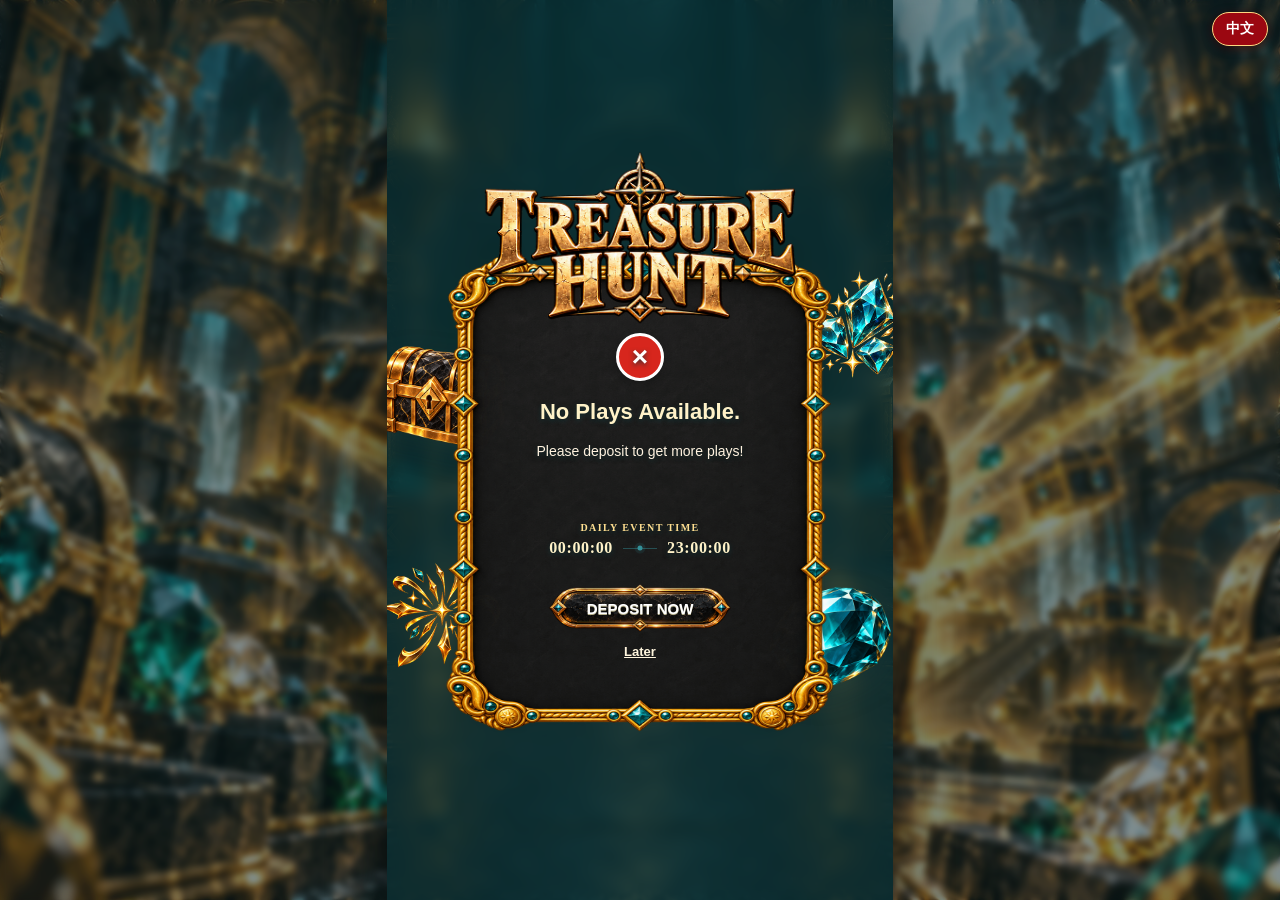
<file: index__treasure.html>
﻿<!DOCTYPE html>
<html lang="en">
<head>
    <meta charset="utf-8" />
    <meta name="viewport" content="width=device-width, initial-scale=1.0">
    <title>Candy Pop</title>
    <link href="asset/css/style.css" rel="stylesheet" />
    <link href="asset/css/theme-treasure.css" rel="stylesheet" />

    <script>
    window.RainI18n = {
            imageBase: "asset/image/treasure/",
            // Only images that contain words go into en/ and cn/.
            image(name, language = this.language) {
                return `${this.imageBase}${language === "zh" ? "cn" : "en"}/${name}.png`;
            },
            language: (() => {
                const requested = new URLSearchParams(location.search).get("lang");
                if (requested === "zh" || requested === "en") return requested;
                try { return localStorage.getItem("jackpotRainLanguage") === "zh" ? "zh" : "en"; }
                catch (_) { return "en"; }
            })(),
            strings: {
                en: {
                    loading: "Loading...", timeLeft: "Time left", combo: "Combo", start: "START",
                    winBadge: "WIN", winTitle: "Congratulations!", winDesc: "You collected", winReward: "Reward",
                    emptyBadge: "NO WIN", emptyTitle: "Please Try Again", emptyDesc: "Better luck next time!", emptyReward: "No reward",
                    totalWin: "TOTAL WIN", opened: "OPENED", prizes: "PRIZES", empty: "EMPTY",
                    angpow: "Candy", hits: "HITS", total: "TOTAL", noPrize: "No Prize",
                    noCollected: "No Candy collected", playAgain: "PLAY AGAIN", eventTime: "DAILY EVENT TIME",
                    later: "Later", playNow: "PLAY NOW", depositNow: "DEPOSIT NOW",
                    noPlays: "No Plays Available.", depositMessage: "Please deposit to get more plays!",
                    luckMessage: "Try your luck and win big rewards!", playsAvailable: (n) => `You have ${n} play${n === 1 ? "" : "s"} available!`,
                    reward: "Reward", openGame: "Open Candy Pop", gameTitle: "Candy Pop", languageButton: "中文"
                },
                zh: {
                    loading: "载入中...", timeLeft: "剩余时间", combo: "连击", start: "开始",
                    winBadge: "中奖", winTitle: "恭喜中奖！", winDesc: "你共获得", winReward: "奖励",
                    emptyBadge: "未中奖", emptyTitle: "再接再厉", emptyDesc: "下次好运！", emptyReward: "无奖励",
                    totalWin: "奖金总额", opened: "已开启", prizes: "中奖", empty: "未中奖",
                    angpow: "糖", hits: "次数", total: "合计", noPrize: "未中奖",
                    noCollected: "尚未收集糖果", playAgain: "再玩一次", eventTime: "每日活动时间",
                    later: "稍后再说", playNow: "立即开始", depositNow: "立即充值",
                    noPlays: "暂无游戏次数", depositMessage: "充值即可获得更多游戏次数！",
                    luckMessage: "试试手气，赢取丰厚奖励！", playsAvailable: (n) => `你有 ${n} 次游戏机会！`,
                    reward: "奖励", openGame: "打开幸运金币", gameTitle: "幸运金币", languageButton: "EN"
                }
            },
            t(key) { return this.strings[this.language][key]; },
            setLanguage(language) {
                if (language !== "en" && language !== "zh") return;
                this.language = language;
                document.documentElement.lang = language === "zh" ? "zh-CN" : "en";
                document.title = this.t("gameTitle");
                try { localStorage.setItem("jackpotRainLanguage", language); } catch (_) { }
                document.querySelectorAll("[data-i18n]").forEach((element) => {
                    element.textContent = this.t(element.dataset.i18n);
                });
                document.querySelectorAll("[data-i18n-aria]").forEach((element) => {
                    element.setAttribute("aria-label", this.t(element.dataset.i18nAria));
                });
                document.querySelectorAll("[data-i18n-alt]").forEach((element) => {
                    element.alt = this.t(element.dataset.i18nAlt);
                });
                // Mark any future image with data-i18n-image and put both language files in en/ and cn/.
                document.querySelectorAll("img[data-i18n-image]").forEach((element) => {
                    element.src = this.image(element.dataset.i18nImage);
                });
                const button = document.getElementById("rainLanguageToggle");
                if (button) button.textContent = this.t("languageButton");
                document.dispatchEvent(new CustomEvent("rain:languagechange", { detail: { language } }));
            }
        };</script>
    <script src="asset/js/theme-treasure.js?v=5" defer></script>
    <script src="asset/js/audio.js" defer></script>
    <script src="asset/js/script.js?v=4" defer></script>

    <style>
        .rainLanguageToggle { position: fixed; top: 12px; right: 12px; z-index: 9999; border: 1px solid #ffd681; border-radius: 18px; padding: 7px 13px; background: #9b0711; color: #fff; font: 700 14px sans-serif; cursor: pointer; box-shadow: 0 2px 10px #42000088; }
    </style>
</head>
<body>
    <button id="rainLanguageToggle" class="rainLanguageToggle" type="button" aria-label="Switch language">中文</button>
    <main class="rainShell">
        <div class="rainViewport">
            <div class="rainLoading is-complete" id="rainLoading" aria-live="polite" aria-hidden="true">
                <div class="rainLoading__content rainIntroScene">
                    <div class="rainIntroGroup">
                        <img src="asset/image/treasure/en/header.png" data-i18n-image="header"
                             class="rainLoading__logo" alt="Angpow Rain" data-i18n-alt="gameTitle" />

                        <div class="rainIntroControl">
                            <div class="rainLoading__progress" role="progressbar"
                                 aria-label="Loading" data-i18n-aria="loading" aria-valuemin="0" aria-valuemax="100"
                                 aria-valuenow="0" id="rainLoadingProgress">
                                <div class="rainLoading__track">
                                    <div class="rainLoading__slot">
                                        <div class="rainLoading__fill" id="rainLoadingFill"></div>
                                    </div>
                                </div>

                                <div class="rainLoading__status">
                                    <span data-i18n="loading">Loading...</span>
                                    <b id="rainLoadingPercent">0%</b>
                                </div>
                            </div>
                        </div>
                    </div>
                </div>
            </div>

            <section class="redPacketDemo hide" id="redPacketDemo">
                <div class="rainGame">
                    <div class="rainGame__top">
                        <div class="rainGame__topMain">
                            <img src="asset/image/treasure/en/header.png" data-i18n-image="header" class="rainTopHeader" alt="Angpow Rain" data-i18n-alt="gameTitle" />

                            <div class="rainTimerBox">
                                <div class="rainTimerBar" role="timer" aria-label="Time left" data-i18n-aria="timeLeft">
                                    <div class="rainTimerBar__track">
                                        <div class="rainTimerBar__fill" id="rainTimerBarFill"></div>
                                    </div>
                                    <div class="rainTimerBar__text"><span id="rainTimer">15</span>s</div>
                                </div>
                            </div>
                            <div class="rainCombo" id="rainCombo" aria-live="off" aria-hidden="true"> <span data-i18n="combo">Combo</span> <span id="rainComboCount">x2</span></div>
                        </div>

                    </div>

                    <div class="rainGame__stage" id="rainStage">
                        <div class="rainGame__intro rainIntroScene" id="rainIntro">
                            <div class="rainIntroGroup">
                                <img src="asset/image/treasure/en/header.png" data-i18n-image="header" class="rainHeader" />
                                <div class="rainIntroControl">
                                    <button class="rainGame__startBtn" id="startRainBtn" type="button">
                                        <span data-i18n="start">START</span>
                                    </button>
                                </div>
                            </div>
                        </div>
                        <div class="rainGame__countdown" id="rainCountdown" aria-live="assertive" aria-hidden="true">
                            <img class="rainGame__countdownImage" id="rainCountdownImage" src="asset/image/treasure/3.png" alt="" />
                        </div>
                    </div>
                </div>

                <div class="rainResult" id="rainResult" aria-hidden="true">
                    <div class="rainResult__card" id="rainResultCard">
                        <div class="rainResult__head">
                            <img src="asset/image/treasure/en/header.png" data-i18n-image="header" class="resultHeader" alt="Angpow Rain" data-i18n-alt="gameTitle" />
                        </div>

                        <div class="rainResult__content">
                            <div class="rainResult__badge" id="resultBadge">WIN</div>

                            <h2 class="rainResult__title" id="resultTitle">Congratulations!</h2>
                            <p class="rainResult__desc" id="resultDesc">You collected</p>

                            <div class="rainResult__amountBox">
                                <div class="rainResult__amountLabel" data-i18n="totalWin">TOTAL WIN</div>
                                <div class="rainResult__amount">
                                    RM <span id="finalAmount">0.00</span>
                                </div>
                            </div>

                            <div class="rainResult__summary">
                                <div class="rainResult__summaryItem">
                                    <img class="rainResult__summaryIcon"
                                         src="asset/image/treasure/icon-opened.png"
                                         alt="" aria-hidden="true" />
                                    <span data-i18n="opened">OPENED</span>
                                    <b id="resultOpened">0</b>
                                </div>
                                <div class="rainResult__summaryItem is-prize">
                                    <img class="rainResult__summaryIcon"
                                         src="asset/image/treasure/icon-prize.png"
                                         alt="" aria-hidden="true" />
                                    <span data-i18n="prizes">PRIZES</span>
                                    <b id="resultPrizeCount">0</b>
                                </div>
                                <div class="rainResult__summaryItem is-empty-count">
                                    <img class="rainResult__summaryIcon"
                                         src="asset/image/treasure/icon-no-prize.png"
                                         alt="" aria-hidden="true" />
                                    <span data-i18n="empty">EMPTY</span>
                                    <b id="resultEmptyCount">0</b>
                                </div>
                            </div>

                            <section class="rainResult__rewards" aria-label="Reward summary">
                                <div class="rainResult__rewardsHead" aria-hidden="true">
                                    <span data-i18n="angpow">ANGPOW</span>
                                    <span data-i18n="hits">HITS</span>
                                    <span data-i18n="total">TOTAL</span>
                                </div>
                                <div class="rainResult__rewardRows" id="rewardBreakdown"></div>
                            </section>

                            <div class="rainResult__meta" style="display:none;">
                                <div class="rainResult__metaItem">
                                    <span>Hits</span>
                                    <b id="finalHits">0</b>
                                </div>

                                <div class="rainResult__metaItem">
                                    <span>Reward</span>
                                    <b id="rewardType">Demo Bonus</b>
                                </div>
                            </div>

                            <button class="rainResult__btn" id="playAgainBtn" type="button">
                                <span data-i18n="playAgain">PLAY AGAIN</span>
                            </button>
                        </div>
                    </div>
                </div>

            </section>

            <div class="rainEligibility" id="rainEligibility" data-eligible="true"
                 role="dialog" aria-modal="true" aria-labelledby="rainEligibilityTitle"
                 aria-hidden="true">
                <div class="rainEligibility__card">
                    <img src="asset/image/treasure/item1.png"
                         class="rainFloatingItem rainFloatingItem--one"
                         alt="" aria-hidden="true" />
                    <img src="asset/image/treasure/item2.png"
                         class="rainFloatingItem rainFloatingItem--two"
                         alt="" aria-hidden="true" />

                    <img src="asset/image/treasure/dec02.png" class="fwFloatingItem fwFloatingItem--one" />
                    <img src="asset/image/treasure/dec03.png" class="fwFloatingItem fwFloatingItem--two" />

                    <div class="rainEligibility__head">
                        <img src="asset/image/treasure/en/header.png" data-i18n-image="header"
                             class="rainEligibility__logo rainEligibility__header" alt="Angpow Rain" data-i18n-alt="gameTitle" />
                    </div>

                    <div class="rainEligibility__panel">
                        <div class="rainEligibility__status" id="rainEligibilityStatus"
                             aria-hidden="true">✓</div>
                        <h2 class="rainEligibility__title" id="rainEligibilityTitle">
                            You have 1 play available!
                        </h2>
                        <p class="rainEligibility__message" id="rainEligibilityMessage">
                            Try your luck and win big rewards!
                        </p>

                        <div class="rainEligibility__schedule">
                            <span class="rainEligibility__scheduleTitle" data-i18n="eventTime">DAILY EVENT TIME</span>

                            <div class="rainEligibility__scheduleRange">
                                <span id="jackpotStartTime">00:00:00</span>
                                <i></i>
                                <span id="jackpotFinishTime">23:00:00</span>
                            </div>
                        </div>
                        <a class="rainEligibility__action" id="rainEligibilityAction" href="#">
                            PLAY NOW
                        </a>
                        <button class="rainEligibility__later" id="rainEligibilityLater" type="button">
                            <span data-i18n="later">Later</span>
                        </button>
                    </div>
                </div>
            </div>

            <button class="rainMiniLauncher" id="rainMiniLauncher" type="button"
                    aria-label="Open Angpow Rain" data-i18n-aria="openGame" aria-hidden="true">
                <span class="rainMiniLauncher__circle">
                    <img src="asset/image/treasure/item1.png"
                         class="rainMiniLauncher__packet rainMiniLauncher__packet--one" alt="" />
                    <img src="asset/image/treasure/item2.png"
                         class="rainMiniLauncher__packet rainMiniLauncher__packet--two" alt="" />
                    <span class="rainMiniLauncher__close" aria-hidden="true">×</span>
                </span>
                <img src="asset/image/treasure/en/header.png" data-i18n-image="header"
                     class="rainMiniLauncher__title" alt="Angpow Rain" data-i18n-alt="gameTitle" />
                <span class="rainMiniLauncher__countdown">
                    <i aria-hidden="true"></i>
                    <b id="rainMiniCountdown">05:00</b>
                </span>
            </button>
        </div>
    </main>

    <script>
    /*
                 * BACKEND INTEGRATION
                 * Replace these values with the member's eligibility response.
                 */
        /*
         * TESTING ONLY
         * Each page refresh randomly returns either 0 or 1 available play.
         * Remove this random value when the backend eligibility API is ready.
         */
        var randomPlayCount = Math.floor(Math.random() * 2);

        window.JACKPOT_RAIN_ACCESS = window.JACKPOT_RAIN_ACCESS || {
            hasPlay: randomPlayCount > 0,
            plays: randomPlayCount,
            depositUrl: "#",
            laterFallbackUrl: "#",
            countdownSeconds: 300,
            countdownEndAt: null
        };

        (function () {
            var popup = document.getElementById("rainEligibility");
            var gameRoot = document.getElementById("redPacketDemo");
            var status = document.getElementById("rainEligibilityStatus");
            var title = document.getElementById("rainEligibilityTitle");
            var message = document.getElementById("rainEligibilityMessage");
            var action = document.getElementById("rainEligibilityAction");
            var later = document.getElementById("rainEligibilityLater");
            var miniLauncher = document.getElementById("rainMiniLauncher");
            var miniCountdown = document.getElementById("rainMiniCountdown");
            var loading = document.getElementById("rainLoading");
            var loadingProgress = document.getElementById("rainLoadingProgress");
            var loadingFill = document.getElementById("rainLoadingFill");
            var loadingPercent = document.getElementById("rainLoadingPercent");
            var countdownTimer = null;
            var countdownDeadline = null;
            var isLoading = false;
            var i18n = window.RainI18n;
            var languageToggle = document.getElementById("rainLanguageToggle");
            languageToggle.addEventListener("click", function () {
                i18n.setLanguage(i18n.language === "en" ? "zh" : "en");
            });

            function setLoadingProgress(value) {
                var progress = Math.max(0, Math.min(100, Math.round(value)));

                loadingFill.style.width = progress + "%";
                loadingPercent.textContent = progress + "%";
                loadingProgress.setAttribute("aria-valuenow", String(progress));
            }

            function startFakeLoading() {
                if (isLoading) return;
                isLoading = true;
                setLoadingProgress(0);
                loading.classList.remove("is-complete");
                loading.setAttribute("aria-hidden", "false");
                var progress = 0;
                var loadingTimer = setInterval(function () {
                    var increment = progress < 45 ? 8 : progress < 78 ? 5 : 2;
                    progress = Math.min(94, progress + increment);
                    setLoadingProgress(progress);
                }, 90);

                setTimeout(function () {
                    clearInterval(loadingTimer);
                    setLoadingProgress(100);

                    setTimeout(function () {
                        isLoading = false;
                        loading.classList.add("is-complete");
                        loading.setAttribute("aria-hidden", "true");
                        gameRoot.classList.remove("hide");
                        document.getElementById("startRainBtn").focus();
                    }, 600);
                }, 3200);
            }

            function getCountdownDeadline(access) {
                var configuredEnd = access && access.countdownEndAt;
                var parsedEnd = configuredEnd ? new Date(configuredEnd).getTime() : NaN;

                if (Number.isFinite(parsedEnd)) return parsedEnd;

                if (!countdownDeadline) {
                    countdownDeadline = Date.now() +
                        Math.max(0, Number(access && access.countdownSeconds) || 300) * 1000;
                }

                return countdownDeadline;
            }

            function formatCountdown(milliseconds) {
                var totalSeconds = Math.max(0, Math.ceil(milliseconds / 1000));
                var hours = Math.floor(totalSeconds / 3600);
                var minutes = Math.floor((totalSeconds % 3600) / 60);
                var seconds = totalSeconds % 60;
                var parts = hours > 0 ? [hours, minutes, seconds] : [minutes, seconds];

                return parts.map(function (part) {
                    return String(part).padStart(2, "0");
                }).join(":");
            }

            function updateMiniCountdown() {
                var deadline = getCountdownDeadline(window.JACKPOT_RAIN_ACCESS);
                miniCountdown.textContent = formatCountdown(deadline - Date.now());
            }

            function showMiniLauncher() {
                updateMiniCountdown();
                clearInterval(countdownTimer);
                countdownTimer = setInterval(updateMiniCountdown, 1000);
                miniLauncher.classList.add("is-show");
                miniLauncher.setAttribute("aria-hidden", "false");
                miniLauncher.style.opacity = "1";
                miniLauncher.style.visibility = "visible";
                miniLauncher.style.pointerEvents = "auto";
            }

            function hideMiniLauncher() {
                miniLauncher.classList.remove("is-show");
                miniLauncher.setAttribute("aria-hidden", "true");
                miniLauncher.style.opacity = "0";
                miniLauncher.style.visibility = "hidden";
                miniLauncher.style.pointerEvents = "none";
                clearInterval(countdownTimer);
            }

            function renderJackpotRainAccess(access, textOnly) {
                var hasPlay = Boolean(access && access.hasPlay);
                var plays = Math.max(0, Number(access && access.plays) || 0);

                popup.dataset.eligible = String(hasPlay);
                status.textContent = hasPlay ? "✓" : "×";

                if (hasPlay) {
                    title.textContent = i18n.t("playsAvailable")(plays);
                    message.textContent = i18n.t("luckMessage");
                    action.textContent = i18n.t("playNow");
                    action.setAttribute("href", "#");
                } else {
                    title.textContent = i18n.t("noPlays");
                    message.textContent = i18n.t("depositMessage");
                    action.textContent = i18n.t("depositNow");
                    action.setAttribute("href", access.depositUrl || "#");
                }

                if (!textOnly) {
                    popup.classList.add("is-open");
                    popup.setAttribute("aria-hidden", "false");
                    hideMiniLauncher();
                }
            }

            function closeJackpotRainAccess() {
                popup.classList.remove("is-open");
                popup.setAttribute("aria-hidden", "true");
            }

            action.addEventListener("click", function (event) {
                var access = window.JACKPOT_RAIN_ACCESS;

                if (access.hasPlay) {
                    event.preventDefault();
                    closeJackpotRainAccess();
                    hideMiniLauncher();
                    startFakeLoading();
                    // Audio is optional: a missing or blocked audio.js must not stop the game UI.
                    try {
                        if (window.RainAudio && typeof window.RainAudio.fadeInBgm === "function") {
                            window.RainAudio.fadeInBgm();
                        }
                    } catch (error) {
                        console.warn("Game audio could not start:", error);
                    }
                    return;
                }

                if (!access.depositUrl || access.depositUrl === "#") {
                    event.preventDefault();
                }
            });

            later.addEventListener("click", function () {
                closeJackpotRainAccess();
                showMiniLauncher();
            });

            miniLauncher.addEventListener("click", function () {
                renderJackpotRainAccess(window.JACKPOT_RAIN_ACCESS);
            });

            /*
             * Backend can call this after an async eligibility request:
             * window.setJackpotRainAccess({ hasPlay: false, plays: 0 });
             */
            window.setJackpotRainAccess = function (nextAccess) {
                window.JACKPOT_RAIN_ACCESS = Object.assign(
                    {},
                    window.JACKPOT_RAIN_ACCESS,
                    nextAccess || {}
                );
                if (!isLoading) {
                    renderJackpotRainAccess(window.JACKPOT_RAIN_ACCESS);
                }
            };

            document.addEventListener("rain:languagechange", function () {
                renderJackpotRainAccess(window.JACKPOT_RAIN_ACCESS, true);
            });

            document.addEventListener("DOMContentLoaded", function () {
                i18n.setLanguage(i18n.language);
                renderJackpotRainAccess(window.JACKPOT_RAIN_ACCESS);
            });
        }());</script>
</body>
</html>
</file>
<file: asset/css/style.css>
:root { /* =========================
       Theme Images
    ========================= */ --rain-bg-desktop: url('../image/angpao/bg_desktop.jpg'); --rain-bg-mobile: url('../image/angpao/bg_mobile.jpg'); --rain-packet-img-1: url('../image/angpao/item.png'); --rain-packet-img-2: url('../image/angpao/item2.png'); /* Loading Bar Theme */ --rain-loading-bar-bg: url('../image/angpao/loading-bar-bg.png'); --rain-loading-bar-width: 292px; --rain-loading-bar-ratio: 9.5 / 1; --rain-loading-slot-left: 8.42%; --rain-loading-slot-right: 8.4%; --rain-loading-slot-top: 32%; --rain-loading-slot-bottom: 32%; --rain-loading-fill: linear-gradient(90deg, #d99218, #ffd66b 55%, #fff0ad); --rain-loading-fill-shadow: 0 0 8px rgba(255, 207, 82, .65); /* =========================
       Main Colors
    ========================= */ --rain-color-text: #ffffff; --rain-color-primary: #ffd66b; --rain-color-secondary: #ff9f1a; --rain-color-accent: #ff4d2d; --rain-color-dark: #4a0909; --rain-color-deep: #160202; /* =========================
       Background
    ========================= */ --rain-bg-fallback: radial-gradient(circle at top, rgba(255, 216, 110, 0.16), transparent 32%), linear-gradient(180deg, #7a1111 0%, #3a0707 48%, #160202 100%); --rain-stage-bg: radial-gradient(circle at 50% 18%, rgba(255, 220, 120, 0.18), transparent 30%), radial-gradient(circle at 50% 100%, rgba(0, 0, 0, 0.28), transparent 45%), rgba(0, 0, 0, 0.12); /* =========================
       HUD / Glass Panels
    ========================= */ --rain-panel-bg: rgba(40, 0, 0, 0.45); --rain-panel-border: rgba(255, 214, 107, 0.28); --rain-panel-blur: 8px; --rain-pill-text: #ffffff; --rain-pill-value-bg: var(--rain-color-primary); --rain-pill-value-text: #5a0909; /* =========================
       Timer
    ========================= */ --rain-timer-bg: rgba(0, 0, 0, 0.35); --rain-timer-border: rgba(255, 214, 107, 0.35); --rain-timer-fill: linear-gradient( 90deg, var(--rain-color-primary), var(--rain-color-secondary), var(--rain-color-accent) ); /* =========================
       Header Layout
    ========================= */ --rain-top-x: 18px; --rain-top-y: max(12px, env(safe-area-inset-top)); --rain-top-gap: 16px; --rain-header-width: min(360px, 42vw); --rain-header-height: 90px; --rain-top-main-width: min(360px, 70vw); --rain-timer-width: min(320px, 52vw); /* =========================
       Falling Item
    ========================= */ --rain-packet-w: 64px; --rain-packet-h: 86px; /* =========================
       Button
    ========================= */ --rain-btn-bg: linear-gradient(135deg, var(--rain-color-primary), var(--rain-color-secondary)); --rain-btn-text: var(--rain-color-dark); --rain-btn-shadow: rgba(255, 159, 26, 0.35); /* =========================
       Click Effect
    ========================= */ --rain-effect-flash: radial-gradient( circle, rgba(255, 244, 184, 0.95), rgba(255, 178, 26, 0.5) 35%, transparent 70% ); --rain-effect-ring: rgba(255, 214, 107, 0.75); --rain-effect-particle: var(--rain-color-primary); --rain-effect-particle-soft: #fff4b8; --rain-effect-particle-shadow: rgba(255, 214, 107, 0.85); /* =========================
       Result Overlay
    ========================= */ --rain-result-bg: rgba(0, 0, 0, 0.62); --rain-result-overlay-glow: radial-gradient(circle at 50% 28%, rgba(255, 214, 107, 0.2), transparent 32%); --rain-result-big-glow: radial-gradient(circle, rgba(255, 214, 107, 0.28), transparent 34%), conic-gradient( from 0deg, transparent, rgba(255, 214, 107, 0.22), transparent, rgba(255, 255, 255, 0.12), transparent ); /* Result Card */ --rain-result-content-bg: radial-gradient(circle at 50% 0%, rgba(255, 214, 107, 0.22), transparent 38%), var(--rain-result-content-bg); --rain-result-content-border: rgba(255, 214, 107, 0.38); --rain-result-inner-border: rgba(255, 214, 107, 0.22); --rain-result-top-glow: radial-gradient(circle, rgba(255, 214, 107, 0.22), transparent 66%); /* Result Normal */ --rain-result-normal-bg: radial-gradient(circle at 50% 0%, rgba(255, 214, 107, 0.18), transparent 38%), linear-gradient(180deg, rgba(125, 17, 17, 0.96), rgba(49, 6, 6, 0.98)); /* Result Big Win */ --rain-result-big-bg: radial-gradient(circle at 50% 0%, rgba(255, 230, 140, 0.34), transparent 38%), linear-gradient(180deg, rgba(165, 18, 18, 0.98), rgba(58, 5, 5, 0.98)); --rain-result-big-border: rgba(255, 214, 107, 0.6); /* Badge */ --rain-result-badge-bg: linear-gradient(135deg, #fff4b8, var(--rain-color-secondary)); --rain-result-badge-text: #670909; --rain-result-badge-shadow: rgba(255, 214, 107, 0.35); /* Text */ --rain-result-title: #fff8dc; --rain-result-desc: rgba(255, 255, 255, 0.86); /* Amount Box */ --rain-amount-box-bg: radial-gradient(circle at 50% 0%, rgba(255, 244, 184, 0.22), transparent 44%), linear-gradient(180deg, rgba(96, 5, 5, 0.94), rgba(36, 1, 1, 0.9)); --rain-amount-box-border: rgba(255, 214, 107, 0.42); --rain-amount-label: rgba(255, 244, 184, 0.82); --rain-amount-text: var(--rain-color-primary); --rain-amount-shadow: 0 0 8px rgba(255, 214, 107, 0.78), 0 3px 0 rgba(90, 9, 9, 0.45); /* Big Win Amount */ --rain-big-amount-text: #fff4b8; --rain-big-amount-shadow: 0 0 10px rgba(255, 214, 107, 0.9), 0 0 24px rgba(255, 159, 26, 0.55), 0 3px 0 rgba(90, 9, 9, 0.5); --rain-big-amount-box-border: rgba(255, 244, 184, 0.58); /* Meta */ --rain-meta-bg: rgba(255, 255, 255, 0.08); --rain-meta-border: rgba(255, 214, 107, 0.2); --rain-meta-label: rgba(255, 255, 255, 0.72); --rain-meta-value: #fff4b8; }



/* =========================
   Reset
========================= */

*,
*::before,
*::after { box-sizing: border-box; padding: 0; margin: 0; }

html,
body { width: 100%; height: 100%; overflow: hidden; }

body { background: #240303; }

.rainShell { position: relative; width: 100dvw; height: 100dvh; display: grid; place-items: center; overflow: hidden; background: var(--rain-bg-fallback); background-image: linear-gradient(rgba(28, 0, 0, .42), rgba(28, 0, 0, .42)), var(--rain-bg-desktop); background-size: cover; background-position: center; }

    .rainShell::after { content: ""; position: absolute; inset: 0; background: rgba(20, 0, 0, .16); backdrop-filter: blur(3px); -webkit-backdrop-filter: blur(3px); pointer-events: none; }

.rainViewport { --rain-main-bg-size: 115% auto; --rain-main-bg-position: center center; position: relative; z-index: 1; width: min(100dvw, calc(100dvh * 9 / 16)); height: min(100dvh, calc(100dvw * 16 / 9)); aspect-ratio: 9 / 16; overflow: hidden; isolation: isolate; background: var(--rain-bg-fallback); background-image: var(--rain-bg-mobile); background-size: cover; background-position: center; background-repeat: no-repeat; box-shadow: 0 0 42px rgba(0, 0, 0, .5); }

/* =========================
   Fake Loading Screen
========================= */

.rainLoading { position: absolute; inset: 0; z-index: 10000; display: grid; place-items: center; padding: 0; color: #fff4cf; background-color: #850909; background-image: var(--rain-bg-mobile); background-size: cover; background-position: center; background-repeat: no-repeat; opacity: 1; visibility: visible; transition: opacity .38s ease, visibility .38s ease; }

    .rainLoading.is-complete { opacity: 0; visibility: hidden; pointer-events: none; }

.rainLoading__content { width: 100%; transform: none; }

.rainLoading__logo { display: block; margin: 0; filter: drop-shadow(0 8px 12px rgba(62, 0, 0, .62)); }

.rainLoading__progress { position: relative; z-index: 1; width: min(82%, 440px); display: grid; align-content: center; }

.rainLoading__track { position: relative; width: 100%; aspect-ratio: var(--rain-loading-bar-ratio); background-color: transparent; background-image: var(--rain-loading-bar-bg); background-repeat: no-repeat; background-position: center; background-size: 100% 100%; filter: drop-shadow(0 5px 8px rgba(50, 0, 0, .48)); }

.rainLoading__slot { position: absolute; left: var(--rain-loading-slot-left); right: var(--rain-loading-slot-right); top: var(--rain-loading-slot-top); bottom: var(--rain-loading-slot-bottom); z-index: 1; overflow: hidden; border-radius: 999px; }

.rainLoading__fill { position: relative; width: 0; height: 100%; overflow: hidden; border-radius: inherit; background: var(--rain-loading-fill); box-shadow: var(--rain-loading-fill-shadow); transition: width .16s ease-out; }

    .rainLoading__fill::after { content: ""; position: absolute; inset: 0; width: 42%; background: linear-gradient(90deg, transparent, rgba(255, 255, 255, .68), transparent); transform: translateX(-140%); animation: rainLoadingShine 1.05s linear infinite; }

.rainLoading__status { display: flex; align-items: center; justify-content: space-between; gap: 16px; margin-top: 8px; color: #fff0c2; font: 700 11px/1.2 Arial, sans-serif; letter-spacing: .04em; text-shadow: 0 2px 4px rgba(48, 0, 0, .9); }

    .rainLoading__status b { color: #ffd66b; font-variant-numeric: tabular-nums; }

/* =========================
   Game Root
========================= */

.redPacketDemo { width: 100%; height: 100%; min-height: 0; position: relative; overflow: hidden; color: var(--rain-color-text); background: var(--rain-bg-fallback); background-image: var(--rain-bg-mobile); background-size: cover; background-position: center; background-repeat: no-repeat; }

    .redPacketDemo.hide { display: none; }

.rainGame { width: 100%; height: 100%; position: relative; }

/* =========================
   Top HUD / Header
========================= */

.rainGame__top { position: absolute; top: var(--rain-top-y); left: var(--rain-top-x); right: var(--rain-top-x); z-index: 50; display: flex; align-items: flex-start; justify-content: space-between; gap: var(--rain-top-gap); pointer-events: none; opacity: 0; transform: translateY(-18px); visibility: hidden; transition: opacity 0.28s ease, transform 0.28s ease, visibility 0.28s ease; }

    .rainGame__top.is-show { opacity: 1; transform: translateY(0); visibility: visible; }

.rainGame__topMain { width: var(--rain-top-main-width); display: grid; gap: 8px; }

.rainTopHeader { display: block; width: var(--rain-header-width); max-height: var(--rain-header-height); object-fit: contain; object-position: left center; }

.rainTimerBox { width: var(--rain-timer-width); padding: 10px 12px; border-radius: 16px; background: var(--rain-panel-bg); border: 1px solid var(--rain-panel-border); backdrop-filter: blur(var(--rain-panel-blur)); -webkit-backdrop-filter: blur(var(--rain-panel-blur)); }

.rainGame__label { font-size: 12px; line-height: 1; opacity: 0.75; margin-bottom: 6px; }

.rainTimerBar { width: 100%; height: 22px; position: relative; overflow: hidden; border-radius: 999px; background: var(--rain-timer-bg); border: 1px solid var(--rain-timer-border); }

.rainTimerBar__fill { width: 100%; height: 100%; border-radius: inherit; background: var(--rain-timer-fill); transition: width 1s linear; }

.rainTimerBar__text { position: absolute; inset: 0; display: grid; place-items: center; font-size: 12px; font-weight: 900; color: var(--rain-color-text); text-shadow: 0 1px 4px rgba(0, 0, 0, 0.75); pointer-events: none; }

.rainHitPill { flex: 0 0 auto; display: inline-flex; align-items: center; gap: 8px; margin-top: 18px; padding: 8px 14px; border-radius: 999px; background: var(--rain-panel-bg); border: 1px solid var(--rain-panel-border); backdrop-filter: blur(var(--rain-panel-blur)); -webkit-backdrop-filter: blur(var(--rain-panel-blur)); color: var(--rain-color-text); font-size: 13px; }

    .rainHitPill b { min-width: 26px; height: 26px; display: grid; place-items: center; border-radius: 50%; background: var(--rain-color-primary); color: #5a0909; font-size: 14px; }

/* =========================
   Game Stage
========================= */

.rainGame__stage::after { content: ""; position: absolute; inset: 0; z-index: 18; opacity: 0; pointer-events: none; background: radial-gradient( ellipse at center, transparent 0%, transparent 52%, rgba(255, 221, 112, .08) 66%, rgba(255, 187, 52, .24) 82%, rgba(255, 230, 132, .52) 100% ); box-shadow: inset 0 0 24px rgba(255, 244, 184, .72), inset 0 0 64px rgba(255, 191, 48, .34); }

.rainGame__stage.is-combo-flash::after { animation: rainComboScreenFlash .52s ease-out both; }

@keyframes rainComboScreenFlash {
    0% { opacity: 0; }
    20% { opacity: 1; }
    55% { opacity: .62; }
    100% { opacity: 0; }
}

/* =========================
   Intro Screen
========================= */

.rainGame__intro { position: absolute; inset: 0; z-index: 15; text-align: center; }

.rainHeader { display: block; margin: 0; }

/* =========================
   Buttons
========================= */

.rainGame__startBtn,
.rainResult__btn { border: 0; border-radius: 999px; padding: 13px 26px; background: var(--rain-btn-bg); color: var(--rain-btn-text); font-weight: 900; cursor: pointer; box-shadow: 0 10px 24px var(--rain-btn-shadow); }

/* =========================
   Falling Packet
========================= */

.redPacket { width: var(--rain-packet-w); height: var(--rain-packet-h); position: absolute; top: -120px; z-index: 10; border: 0; padding: 0; cursor: pointer; background: transparent; background-size: contain; background-repeat: no-repeat; background-position: center; animation-name: packetFall; animation-timing-function: linear; animation-fill-mode: forwards; user-select: none; -webkit-user-select: none; -webkit-user-drag: none; touch-action: manipulation; }

.redPacket--type1 { background-image: var(--rain-packet-img-1); }

.redPacket--type2 { background-image: var(--rain-packet-img-2); }

.redPacket.is-hit { pointer-events: none; animation: packetCollect 0.22s ease forwards; }

/* =========================
   Packet Click Effect
========================= */

.packetOpenEffect { position: absolute; left: 0; top: 0; z-index: 30; width: 10px; height: 10px; transform: translate(-50%, -50%); pointer-events: none; }

.packetFeedbackImage { position: absolute; left: 50%; top: 50%; z-index: 4; display: block; width: clamp(100px, 20vw, 126px); height: auto; max-width: none; max-height: 104px; object-fit: contain; opacity: 0; transform: translate(-50%, -50%); filter: drop-shadow(0 4px 5px rgba(90, 9, 9, .72)) drop-shadow(0 0 10px rgba(255, 178, 26, .72)); animation: rewardFeedbackFloat 1.25s cubic-bezier(.16,.78,.24,1) forwards; }

.packetOpenEffect::before { content: ""; position: absolute; inset: -22px; border-radius: 50%; background: radial-gradient( circle, rgba(255, 244, 184, 0.95), rgba(255, 178, 26, 0.5) 35%, transparent 70% ); animation: openFlash 0.42s ease-out forwards; }

.packetOpenEffect::after { content: ""; position: absolute; inset: -36px; border-radius: 50%; border: 2px solid rgba(255, 214, 107, 0.75); animation: openRing 0.48s ease-out forwards; }

.packetOpenEffect span { position: absolute; left: 50%; top: 50%; width: 7px; height: 7px; border-radius: 50%; background: var(--rain-color-primary); box-shadow: 0 0 8px rgba(255, 214, 107, 0.85); transform: translate(-50%, -50%); animation: openParticle 0.52s ease-out forwards; animation-delay: var(--delay); }

    .packetOpenEffect span:nth-child(2n) { width: 5px; height: 5px; background: #fff4b8; }

    .packetOpenEffect span:nth-child(3n) { border-radius: 2px; transform: translate(-50%, -50%) rotate(45deg); }

/* =========================
   Result Overlay
========================= */

.rainResult { position: absolute; inset: 0; z-index: 50; display: none; place-items: center; padding: 24px 14px; background: radial-gradient(circle at 50% 28%, rgba(255, 214, 107, 0.2), transparent 32%), var(--rain-result-bg); backdrop-filter: blur(8px); -webkit-backdrop-filter: blur(8px); overflow: hidden; }

    .rainResult.is-show { display: grid; }

    .rainResult.is-big-win::before { content: ""; position: absolute; inset: -20%; width: 125vw; height: 125vw; top: 0; bottom: 0; margin: auto; background: radial-gradient(circle, rgba(255, 214, 107, 0.28), transparent 34%), conic-gradient( from 0deg, transparent, rgba(255, 214, 107, 0.22), transparent, rgba(255, 255, 255, 0.12), transparent ); animation: bigWinRotate 8s linear infinite; pointer-events: none; }
/* Whole result card wrapper */
.rainResult__card { position: relative; z-index: 2; width: min(92%, 420px); max-height: calc(100% - 32px); padding-top: 46px; text-align: center; transform: scale(0.92) translateY(12px); opacity: 0; animation: resultPopIn 0.35s ease forwards; }

/* Floating header image */
.resultHeader { position: absolute; left: 50%; top: 0; z-index: 3; width: min(390px, 88vw); max-height: 112px; object-fit: contain; transform: translate(-50%, -30%); filter: drop-shadow(0 3px 3px rgba(48, 0, 0, .24)) drop-shadow(0 0 5px rgba(255, 214, 107, .16)); pointer-events: none; }

/* Main red/gold panel */
.rainResult__content { position: relative; overflow: hidden; width: 100%; padding: 48px 22px 24px; border-radius: 30px; background: var(--rain-result-content-bg); border-color: var(--rain-result-content-border); border-width: 1px; border-style: solid; box-shadow: inset 0 1px 0 rgba(255, 255, 255, 0.16), inset 0 -18px 40px rgba(0, 0, 0, 0.22), 0 24px 70px rgba(0, 0, 0, 0.58); }

    .rainResult__content::before { content: ""; position: absolute; inset: 10px; border-radius: 24px; border: 1px solid rgba(255, 214, 107, 0.22); pointer-events: none; }

    .rainResult__content::after { content: ""; position: absolute; left: 50%; top: -88px; width: 220px; height: 220px; border-radius: 50%; background: radial-gradient(circle, rgba(255, 214, 107, 0.22), transparent 66%); transform: translateX(-50%); pointer-events: none; }

.rainResult__badge { width: fit-content; position: relative; z-index: 1; margin: 0 auto 10px; padding: 6px 18px; border-radius: 999px; background: linear-gradient(135deg, #fff4b8, var(--rain-color-secondary)); color: #670909; font-size: 13px; font-weight: 900; letter-spacing: 0.04em; box-shadow: 0 0 16px rgba(255, 214, 107, 0.35), inset 0 1px 0 rgba(255, 255, 255, 0.45); }

.rainResult__title { position: relative; z-index: 1; margin: 0; font-size: 30px; line-height: 1.1; color: #fff8dc; text-shadow: 0 2px 8px rgba(0, 0, 0, 0.45); }

.rainResult__desc { position: relative; z-index: 1; margin: 6px 0 14px; font-size: 14px; opacity: 0.86; }

.rainResult__amountBox { position: relative; z-index: 1; /*margin: 0 auto 16px;*/ /* padding: 14px 16px 16px; */ border-radius: 22px; background: var(--rain-amount-box-bg); border-color: var(--rain-amount-box-border); border-width: 1px; border-style: solid; box-shadow: inset 0 0 18px rgba(255, 214, 107, 0.12), 0 12px 26px rgba(0, 0, 0, 0.32); }

.rainResult__amountLabel { margin-bottom: 4px; font-size: 11px; font-weight: 900; letter-spacing: 0.16em; color: rgba(255, 244, 184, 0.82); }

.rainResult__amount { font-size: clamp(38px, 10vw, 54px); line-height: 1; font-weight: 900; color: var(--rain-color-primary); text-shadow: 0 0 8px rgba(255, 214, 107, 0.78), 0 3px 0 rgba(90, 9, 9, 0.45); }

.rainResult__breakdown { position: relative; z-index: 1; margin: 0 0 16px; text-align: left; border: 1px solid rgba(255, 214, 107, .27); border-radius: 16px; background: linear-gradient(180deg, rgba(255,255,255,.09), rgba(255,255,255,.045)); box-shadow: inset 0 1px 0 rgba(255,255,255,.09), 0 8px 18px rgba(37,0,0,.2); overflow: hidden; }

.rainResult__breakdownToggle { width: 100%; min-height: 46px; display: flex; align-items: center; gap: 10px; padding: 11px 14px; border: 0; background: transparent; color: #fff0bd; font: 900 11px/1 Arial, sans-serif; letter-spacing: .13em; text-align: left; cursor: pointer; transition: background .2s ease, color .2s ease; }

    .rainResult__breakdownToggle:hover { background: rgba(255,214,107,.09); color: #fff8dc; }

.rainResult__breakdownToggleText { margin-left: auto; padding: 5px 8px; border: 1px solid rgba(255,214,107,.3); border-radius: 999px; background: rgba(56,3,3,.28); color: rgba(255,244,184,.82); font-size: 9px; letter-spacing: .08em; }

.rainResult__breakdownToggle i { flex: 0 0 auto; width: 9px; height: 9px; margin: -4px 2px 0 1px; border-right: 2px solid #ffd66b; border-bottom: 2px solid #ffd66b; transform: rotate(45deg); transition: transform .24s ease, margin .24s ease; }

.rainResult__breakdownToggle[aria-expanded="true"] i { margin: 4px 2px 0 1px; transform: rotate(225deg); }

.rainResult__breakdownPanel { padding: 0 9px 9px; border-top: 1px solid rgba(255,214,107,.14); }

    .rainResult__breakdownPanel[hidden] { display: none; }

.rainResult__rewardList { display: grid; gap: 6px; max-height: 150px; margin: 0; padding: 9px 0 0; overflow-y: auto; list-style: none; scrollbar-width: thin; scrollbar-color: rgba(255, 214, 107, .55) rgba(255, 255, 255, .06); }

    .rainResult__rewardList li { display: flex; align-items: center; justify-content: space-between; min-height: 36px; padding: 8px 11px; border: 1px solid rgba(255, 214, 107, .13); border-radius: 10px; background: rgba(37,0,0,.22); font-size: 12px; }

        .rainResult__rewardList li span { color: rgba(255, 255, 255, .78); }

        .rainResult__rewardList li b { color: #fff4b8; font-size: 13px; }

        .rainResult__rewardList li.is-empty { justify-content: center; color: rgba(255, 255, 255, .66); }

.rainResult__meta { position: relative; z-index: 1; display: grid; grid-template-columns: 0.75fr 1.25fr; gap: 10px; margin: 0 0 20px; }

.rainResult__metaItem { min-height: 54px; display: grid; place-items: center; gap: 3px; padding: 8px 10px; border-radius: 16px; background: rgba(255, 255, 255, 0.08); border: 1px solid rgba(255, 214, 107, 0.2); }

    .rainResult__metaItem span { font-size: 11px; opacity: 0.72; }

    .rainResult__metaItem b { max-width: 100%; font-size: 14px; color: #fff4b8; overflow: hidden; text-overflow: ellipsis; white-space: nowrap; }

.rainResult__btn { position: relative; z-index: 1; min-width: 170px; min-height: 48px; border: 0; border-radius: 999px; padding: 13px 26px; background: var(--rain-btn-bg); color: var(--rain-btn-text); font-weight: 900; letter-spacing: 0.04em; cursor: pointer; box-shadow: 0 10px 24px var(--rain-btn-shadow), inset 0 1px 0 rgba(255, 255, 255, 0.45); transition: transform 0.18s ease, filter 0.18s ease; }

    .rainResult__btn:hover { transform: translateY(-1px); filter: brightness(1.05); }

    .rainResult__btn:active { transform: translateY(1px) scale(0.98); }

/* Normal / Big Win variations */

.rainResult__card.is-normal-win .rainResult__content { background: var(--rain-result-normal-bg); }

.rainResult__card.is-big-win .rainResult__content { padding-right: clamp(28px, 10%, 44px); padding-left: clamp(28px, 10%, 44px); border: 0; border-radius: 0; background-color: transparent; background-image: url('../image/angpao/loading-ui-panel.png'); background-size: 100% 100%; background-position: center; background-repeat: no-repeat; box-shadow: none; animation: bigWinGlow 1.2s ease-in-out infinite alternate; }

    .rainResult__card.is-big-win .rainResult__content::before { border: 0; }

.rainResult__card.is-big-win .rainResult__amountBox { /* border-color: rgba(255, 244, 184, 0.58); */ /* box-shadow: inset 0 0 22px rgba(255, 214, 107, 0.18), 0 0 22px rgba(255, 214, 107, 0.18), 0 12px 28px rgba(0, 0, 0, 0.38); */ }

.rainResult__card.is-big-win .rainResult__amount { color: #fff4b8; text-shadow: 0 0 10px rgba(255, 214, 107, 0.9), 0 0 24px rgba(255, 159, 26, 0.55), 0 3px 0 rgba(90, 9, 9, 0.5); }


/* =========================
   Animations
========================= */

@keyframes packetFall {
    from { transform: translateY(0) rotate(var(--rotate)); }

    to { transform: translateY(calc(100dvh + 180px)) rotate(var(--rotate)); }
}

@keyframes packetCollect {
    0% { transform: scale(1) rotate(var(--rotate)); opacity: 1; filter: brightness(1); }

    45% { transform: scale(1.18) rotate(6deg); opacity: 1; filter: brightness(1.8); }

    100% { transform: scale(0.2) rotate(14deg); opacity: 0; filter: brightness(2); }
}

@keyframes openFlash {
    0% { transform: scale(0.2); opacity: 0; }

    35% { opacity: 1; }

    100% { transform: scale(1.35); opacity: 0; }
}

@keyframes openRing {
    0% { transform: scale(0.2); opacity: 0.95; }

    100% { transform: scale(1.25); opacity: 0; }
}

@keyframes openParticle {
    0% { transform: translate(-50%, -50%) scale(0.6); opacity: 1; }

    100% { transform: translate(calc(-50% + var(--x)), calc(-50% + var(--y))) scale(0.15); opacity: 0; }
}

@keyframes rewardFeedbackFloat {
    0% { transform: translate(-50%,0) scale(.7); opacity: 0; }
    20% { opacity: 1; }
    72% { opacity: 1; }
    100% { transform: translate(-50%, -155%) scale(1); opacity: 0; }
}

@keyframes rainLoadingShine {
    to { transform: translateX(340%); }
}

@keyframes resultPopIn {
    to { transform: scale(1); opacity: 1; }
}

@keyframes bigWinGlow {
    from { filter: drop-shadow(0 8px 12px rgba(255, 214, 107, .24)); }

    to { filter: drop-shadow(0 8px 20px rgba(255, 214, 107, .62)); }
}

@keyframes bigWinRotate {
    to { transform: rotate(360deg); }
}

/* =========================
   Responsive
========================= */

@media (max-width: 1024px) {
    :root { --rain-bg-desktop: var(--rain-bg-mobile); }
}

@media (max-width: 640px) {
    :root { --rain-top-x: 10px; --rain-top-y: max(10px, env(safe-area-inset-top)); --rain-top-gap: 8px; --rain-header-width: min(300px, 80vw); --rain-header-height: 78px; --rain-top-main-width: 100%; --rain-timer-width: 100%; --rain-packet-w: 56px; --rain-packet-h: 72px; }

    .rainGame__top { flex-direction: column; align-items: stretch; }

    .rainGame__topMain { width: 100%; gap: 6px; }

    .rainTopHeader { margin: 0 auto; object-position: center; }

    .rainTimerBox { padding: 8px 10px; border-radius: 14px; }

    .rainGame__label { font-size: 10px; }

    .rainHitPill { align-self: flex-end; margin-top: 0; padding: 7px 12px; font-size: 12px; }

        .rainHitPill b { min-width: 24px; height: 24px; font-size: 13px; }

    .rainResult__card { width: min(92vw, 360px); padding: 18px 18px; }

    .rainResult__amount { font-size: 36px; }

    .rainResult.is-big-win::before { height: 125vh; width: 125vh; margin-left: -50%; }
    .rainTimerBar { height: 16px; }

    .rainResult { padding: 14px; }

    .rainResult__card { width: min(94vw, 380px); padding-top: 58px; }

    .resultHeader { width: min(360px, 94vw); max-height: 108px; transform: translate(-50%, -34%); }

    .rainResult__content { max-height: calc(100dvh - 76px); padding: 24px 16px 20px; border-radius: 24px; overflow-y: auto; }

    .rainResult__title { font-size: 26px; }

    .rainResult__desc { font-size: 13px; margin-bottom: 12px; }

    .rainResult__amountBox { padding: 12px 12px 14px; border-radius: 18px; }

    .rainResult__amount { font-size: 38px; }

    .rainResult__rewardList { max-height: 116px; }

    .rainResult__meta { grid-template-columns: 1fr; gap: 8px; }

    .rainResult__metaItem { min-height: 48px; }

    .rainResult__btn { min-width: 160px; min-height: 46px; }

    .rainResult.is-big-win::before { height: 125vh; width: 125vh; margin-left: -50%; }
}


/*************** ADDITIONAL */
.rainEligibility { position: absolute; inset: 0; z-index: 9999; display: grid; place-items: center; /* padding: 24px; */ background: rgba(33,0,0,.78); backdrop-filter: blur(8px); -webkit-backdrop-filter: blur(8px); opacity: 0; visibility: hidden; transition: opacity .25s ease, visibility .25s ease; }
    .rainEligibility.is-open { opacity: 1; visibility: visible; }
.rainEligibility__card { position: relative; width: min(100%,470px); color: #fff; text-align: center; transform: translateY(18px) scale(.96); transition: transform .3s cubic-bezier(.2,.8,.2,1); }
.rainEligibility.is-open .rainEligibility__card { transform: translateY(0) scale(1); }
.rainEligibility__head { position: relative; z-index: 2; padding: 28px 28px 18px; width: 90%; margin: auto; }
.rainEligibility__logo { display: block; width: min(320px,100%); max-height: 116px; object-fit: contain; margin: 0 auto; transform: scale(1.5); }
.rainEligibility__panel { position: relative; z-index: 1; margin-top: -50px; display: flex; flex-direction: column; align-items: center; justify-content: space-between; height: min(80dvh, 500px); min-height: min(480px, calc(100dvh - 160px)); /* margin: 0 12px; */ margin-top: -64px; padding: 86px clamp(32px, 17%, 80px) 84px; border: 0; border-radius: 0; background-color: transparent; background-image: url('../image/angpao/loading-ui-panel.png'); background-size: 100% 100%; background-position: center; background-repeat: no-repeat; box-shadow: none; color: #fff2c8; text-shadow: 0 2px 5px rgba(45, 0, 0, .75); }
.rainEligibility__status { display: grid; place-items: center; width: 48px; height: 48px; margin: -2px auto 12px; border: 3px solid #fff; border-radius: 50%; background: #36a347; box-shadow: 0 3px 8px rgba(0,0,0,.22); color: #fff; font: 800 28px/1 Arial,sans-serif; }
.rainEligibility[data-eligible="false"] .rainEligibility__status { background: #d7261d; }
.rainEligibility__title { margin: 0; font: 800 22px/1.22 Arial,sans-serif; }
.rainEligibility__message { min-height: 40px; margin: 10px 0 18px; color: #fff2df; font: 500 14px/1.45 Arial,sans-serif; }
.rainEligibility__action { display: flex; align-items: center; justify-content: center; /* width: 100%; */ min-height: 48px; box-sizing: border-box; padding: 12px 18px; border: 0; border-radius: 10px; background: linear-gradient(180deg,#ef3d2e,#be0907); box-shadow: inset 0 1px 0 rgba(255,255,255,.45),0 5px 12px rgba(130,0,0,.28); color: #fff; font: 800 15px/1 Arial,sans-serif; text-decoration: none; cursor: pointer; }
.rainEligibility[data-eligible="false"] .rainEligibility__action { color: #642006; }

/* Shared image button: keep the label as real HTML text. */
.rainEligibility__action,
.rainGame__startBtn,
.rainResult__btn { /*min-height: 66px;*/ border: 0; border-radius: 0; background-color: transparent; background-image: url('../image/angpao/action-button-gold.png'); background-position: center; background-size: 100% 100%; background-repeat: no-repeat; box-shadow: none; color: #642006; text-shadow: 0 1px 0 rgba(255, 246, 194, .7); -webkit-appearance: none; appearance: none; border: 0; outline: none; }

.rainEligibility__action { width: min(100%, 220px); }

.rainGame__startBtn { position: relative; z-index: 1; width: min(78%, 420px); height: clamp(64px, 9dvh, 90px); min-width: 0; padding: 0 20px; font-size: clamp(18px, 4.3vw, 25px); animation: rainStartButtonPulse 1.8s ease-in-out infinite; transform-origin: center; }

.rainResult__btn { min-width: 190px; }

    .rainEligibility__action:hover,
    .rainGame__startBtn:hover,
    .rainResult__btn:hover { filter: brightness(1.08); }

    .rainEligibility__action:active,
    .rainGame__startBtn:active,
    .rainResult__btn:active { transform: translateY(2px) scale(.98); }
.rainEligibility__later { position: relative; z-index: 1; display: inline-block; margin: 0; padding: 7px 14px; border: 0; background: none; color: #fff5dd; font: 600 13px/1 Arial,sans-serif; text-decoration: underline; cursor: pointer; }

.rainMiniLauncher { position: absolute; left: max(18px, env(safe-area-inset-left)); bottom: max(18px, env(safe-area-inset-bottom)); z-index: 10001; display: grid; justify-items: center; width: 124px; padding: 0 5px 3px; border: 0; background: transparent; color: #fff; cursor: pointer; opacity: 0; visibility: hidden; pointer-events: none; transform: translateY(18px) scale(.9); transition: opacity .25s ease, visibility .25s ease, transform .3s cubic-bezier(.2,.8,.2,1); }
    .rainMiniLauncher.is-show { opacity: 1; visibility: visible; pointer-events: auto; transform: translateY(0) scale(1); }
.rainMiniLauncher__circle { position: relative; display: block; width: 106px; height: 106px; border: 5px solid #6f5523; border-radius: 50%; background: radial-gradient(circle at 50% 62%, #4e1815, #210c0d 72%); box-shadow: inset 0 0 18px rgba(0,0,0,.58), 0 8px 18px rgba(0,0,0,.3); }
.rainMiniLauncher__packet { position: absolute; bottom: 8px; width: 58px; height: 66px; object-fit: contain; filter: drop-shadow(0 5px 5px rgba(0,0,0,.32)); pointer-events: none; }
.rainMiniLauncher__packet--one { left: 12px; animation: miniPacketFloatOne 2.8s ease-in-out infinite; }
.rainMiniLauncher__packet--two { right: 10px; animation: miniPacketFloatTwo 3.2s ease-in-out .25s infinite; }
.rainMiniLauncher__close { position: absolute; right: -8px; top: -9px; display: grid; place-items: center; width: 23px; height: 23px; border: 2px solid #fff; border-radius: 50%; background: #ef4b4b; box-shadow: 0 3px 7px rgba(0,0,0,.35); color: #fff; font: 800 15px/1 Arial,sans-serif; }
.rainMiniLauncher__title { position: relative; z-index: 2; display: block; width: 100px; margin-top: -16px; object-fit: contain; filter: drop-shadow(0 3px 4px rgba(0,0,0,.45)); pointer-events: none; transform: scale(1.25); }
.rainMiniLauncher__countdown { display: inline-flex; align-items: center; justify-content: center; gap: 7px; min-width: 74px; min-height: 24px; margin-top: 2px; padding: 4px 10px; border: 2px solid #b98623; border-radius: 999px; background: #110f0c; box-shadow: 0 4px 8px rgba(0,0,0,.32); color: #ffe185; font: 800 12px/1 Arial,sans-serif; font-variant-numeric: tabular-nums; letter-spacing: .06em; z-index: 2; }
    .rainMiniLauncher__countdown i { width: 5px; height: 5px; border-radius: 50%; background: #ffc928; box-shadow: 0 0 6px rgba(255,201,40,.75); }

@keyframes miniPacketFloatOne {
    0%, 100% { transform: translateY(0) rotate(-5deg); }
    50% { transform: translateY(-7px) rotate(2deg); }
}

@keyframes miniPacketFloatTwo {
    0%, 100% { transform: translateY(0) rotate(5deg); }
    50% { transform: translateY(-9px) rotate(-2deg); }
}

.rainFloatingItem { position: absolute; z-index: 0; width: width: min(96px, 20vw); height: min(129px, 27vw); object-fit: contain; pointer-events: none; user-select: none; filter: drop-shadow(0 10px 14px rgba(61, 0, 0, .24)); will-change: transform; }
.rainFloatingItem--one { left: -6%; top: 30%; animation: rainFloatOne 3.8s ease-in-out infinite; }
.rainFloatingItem--two { right: -4%; bottom: 8%; animation: rainFloatTwo 4.4s ease-in-out .45s infinite; }

.fwFloatingItem { transform-origin: center; will-change: transform, opacity, filter; position: absolute; z-index: 0; width: min(128px, 27vw); height: min(128px, 27vw); object-fit: contain; }
.fwFloatingItem--one { right: -8%; top: 19%; animation: fireworkBurst 1.8s ease-in-out infinite; }
.fwFloatingItem--two { left: -6%; bottom: 12%; animation: fireworkBurst 3.4s ease-in-out .45s infinite; }

@keyframes rainFloatOne {
    0%, 100% { transform: translate3d(0, 0, 0) rotate(-5deg); }
    50% { transform: translate3d(0, -16px, 0) rotate(2deg); }
}

@keyframes rainFloatTwo {
    0%, 100% { transform: translate3d(0, 0, 0) rotate(5deg); }
    50% { transform: translate3d(0, -13px, 0) rotate(-2deg); }
}


@keyframes fireworkBurst {
    0% { opacity: 0; transform: scale(0.15); filter: brightness(1.8) drop-shadow(0 0 4px rgba(255, 220, 120, 0)); }

    12% { opacity: 1; transform: scale(0.45); filter: brightness(2.2) drop-shadow(0 0 12px rgba(255, 220, 120, 0.95)); }

    38% { opacity: 1; transform: scale(1.06); filter: brightness(1.35) drop-shadow(0 0 20px rgba(255, 190, 70, 0.8)); }

    55% { transform: scale(1); filter: brightness(1.1) drop-shadow(0 0 14px rgba(255, 190, 70, 0.55)); }

    100% { opacity: 0; transform: scale(1.12); filter: brightness(0.8) drop-shadow(0 0 4px rgba(255, 190, 70, 0)); }
}

@media (max-width: 420px) {
    .rainEligibility { padding: 16px; }
    .rainEligibility__card { border-radius: 20px; }
    .rainEligibility__head { padding-top: 22px; }
    .rainEligibility__title { font-size: 20px; }
    .rainFloatingItem { width: min(104px, 25vw); height: min(140px, 34vw); opacity: .92; }
    .rainFloatingItem--one { left: -48px; top: 20%; }
    .rainFloatingItem--two { right: -48px; bottom: 14%; }
    .rainMiniLauncher { left: max(10px, env(safe-area-inset-left)); bottom: max(10px, env(safe-area-inset-bottom)); transform-origin: left bottom; }
}

@media (prefers-reduced-motion: reduce) {
    .rainFloatingItem, .rainMiniLauncher__packet { animation: none; }
}

.rainEligibility__header { position: relative; overflow: hidden; animation: headerPulse 2.4s ease-in-out infinite; transform-origin: center; will-change: transform, filter; }

@keyframes headerPulse {
    0%, 100% { transform: scale(1.5); filter: brightness(1) drop-shadow(0 4px 8px rgba(255, 174, 0, 0.25)); }

    50% { transform: scale(1.545); filter: brightness(1.18) drop-shadow(0 6px 15px rgba(255, 198, 54, 0.65)); }
}

.rainEligibility__schedule { margin: 18px auto 22px; text-align: center; }

.rainEligibility__scheduleTitle { display: block; margin-bottom: 7px; color: #ffde90; font-size: 10px; font-weight: 800; line-height: 1; letter-spacing: 0.14em; }

.rainEligibility__scheduleRange { display: flex; align-items: center; justify-content: center; gap: 10px; color: #fff2c8; font-size: 16px; font-weight: 800; line-height: 1; letter-spacing: 0.04em; font-variant-numeric: tabular-nums; }

    .rainEligibility__scheduleRange i { position: relative; width: 34px; height: 1px; background: rgba(189, 129, 40, 0.45); }

        .rainEligibility__scheduleRange i::after { content: ""; position: absolute; top: 50%; left: 50%; width: 5px; height: 5px; border-radius: 50%; background: #d99b36; transform: translate(-50%, -50%); box-shadow: 0 0 0 3px rgba(217, 155, 54, 0.12); }

/* 3, 2, 1, GO: all four PNGs use the same square canvas. */
.rainGame__countdown { position: absolute; inset: 0; z-index: 25; display: grid; place-items: center; visibility: hidden; opacity: 0; pointer-events: none; }
    .rainGame__countdown.is-show { visibility: visible; opacity: 1; }
.rainGame__countdownImage { display: block; width: min(52vw, 245px); height: auto; max-height: 42%; object-fit: contain; filter: drop-shadow(0 7px 12px rgba(55, 0, 0, .65)); }
    .rainGame__countdownImage.is-pop { animation: rainCountdownPop .9s ease-out both; }

@keyframes rainCountdownPop {
    0% { opacity: 0; transform: scale(.48); }
    28% { opacity: 1; transform: scale(1.15); }
    55% { transform: scale(1); opacity: 1; }
    100% { opacity: 0; transform: scale(.94); }
}

@media (prefers-reduced-motion: reduce) {
    .rainGame__countdownImage.is-pop { animation: none; opacity: 1; }
}

/* Game timer: themed image behind live progress and seconds. */
.rainGame__top { justify-content: center; }
.rainGame__topMain { width: 100%; justify-items: center; gap: 0; }
.rainCombo { position: absolute; top: 100%; left: 50%; z-index: 1; width: max-content; margin-top: 4px; color: #fff0ad; font: 900 clamp(16px, 4.5vw, 22px)/1.1 Arial, sans-serif; letter-spacing: .02em; text-shadow: 0 2px 2px #5c0805, 0 0 9px #ac2c08; opacity: 0; visibility: hidden; transform: translate(-50%, -8px) scale(.85); transition: opacity .18s ease, transform .18s ease, visibility .18s; pointer-events: none; z }
    .rainCombo.is-show { opacity: 1; visibility: visible; transform: translate(-50%, 0) scale(1); }
    .rainCombo.is-pop { animation: rainComboPop .26s ease-out; }

@keyframes rainComboPop {
    from { transform: translate(-50%, 5px) scale(.8); }
    to { transform: translate(-50%, 0) scale(1); }
}

.rainTopHeader { object-position: center; }
.rainTimerBox { width: min(96%, 400px); margin: -4px auto 0; padding: 0; border: 0; border-radius: 0; background: transparent; box-shadow: none; backdrop-filter: none; -webkit-backdrop-filter: none; }
.rainTimerBar { position: relative; width: 100%; height: clamp(44px, 13vw, 54px); overflow: visible; border: 0; border-radius: 0; background: transparent url('../image/angpao/countdown-frame-right.png') center / 100% 200% no-repeat; box-shadow: none; }
.rainTimerBar__track { position: absolute; left: 9%; top: 45%; width: 65%; height: 27%; overflow: hidden; border-radius: 999px; transform: translateY(-50%); }
.rainTimerBar__fill { display: block; width: 100%; height: 100%; border-radius: inherit; background: linear-gradient(180deg, #fff3a6, #ffc335 46%, #e3920d); box-shadow: 0 0 5px rgba(255, 194, 62, .6); transition: width 1s linear; }
.rainTimerBar__text { position: absolute; inset: auto; left: 88%; top: 45%; width: 16%; height: 58%; display: flex; justify-content: center; place-items: center; color: #fff1be; font: 900 clamp(12px, 3.8vw, 14px)/1 Arial, sans-serif; font-variant-numeric: tabular-nums; text-shadow: 0 1px 3px #4f0906; transform: translate(-50%, -50%); text-align: center; }

@media (max-width: 640px) {
    .rainTimerBox { width: min(96%, 400px); padding: 0; border-radius: 0; }
    .rainTimerBar { height: clamp(44px, 13vw, 54px); }
}

/* Result card mirrors the plays popup: header, overlapping board, same sizing. */
.rainResult { padding: 24px; }
.rainResult__card { width: min(100%, 470px); max-height: none; padding: 0; }
.rainResult__head { position: relative; z-index: 2; padding: 28px 28px 18px; }
.resultHeader { position: relative; left: auto; top: auto; display: block; width: min(320px, 100%); max-height: 116px; margin: 0 auto; object-fit: contain; transform: scale(1.5); }
.rainResult__card .rainResult__content,
.rainResult__card.is-big-win .rainResult__content { position: relative; z-index: 1; display: flex; flex-direction: column; align-items: center; justify-content: space-between; width: auto; height: min(64dvh, 500px); min-height: min(360px, calc(100dvh - 160px)); max-height: none; margin: -64px 0 0; padding: 86px clamp(32px, 16%, 80px) 84px; overflow-x: hidden; overflow-y: auto; border: 0; border-radius: 0; background-color: transparent; background-image: url('../image/angpao/loading-ui-panel.png'); background-size: 100% 100%; background-position: center; background-repeat: no-repeat; box-shadow: none; color: #fff2c8; text-shadow: 0 2px 5px rgba(45, 0, 0, .75); }
    .rainResult__card .rainResult__content::before,
    .rainResult__card .rainResult__content::after { display: none; }
.rainResult__card.is-empty .rainResult__content { background-image: url('../image/angpao/no-reward-panel.png'); }
.rainResult.is-empty .rainResult__badge,
.rainResult.is-empty .rainResult__amount { color: #ead2a0; text-shadow: 0 2px 4px rgba(35, 0, 0, .72); }
.rainResult.is-empty .rainResult__badge { background: linear-gradient(180deg, #8f8b86, #625f5b); border-color: #aaa49c; color: #f1ede7; }
.rainResult.is-empty .rainResult__amountBox { background: linear-gradient( 180deg, rgba(75, 72, 70, 0.88), rgba(43, 41, 40, 0.92) ); border-color: rgba(175, 170, 163, 0.45); box-shadow: inset 0 0 18px rgba(0, 0, 0, 0.32); }
.rainResult__amountBox,
.rainResult__breakdown { width: 100%; }

.rainResult__card .rainResult__content,
.rainResult__card.is-big-win .rainResult__content { overflow-y: hidden; }
.rainResult__btn { flex: 0 0 auto; align-self: center; }

/* Result summary v2: all reward details are grouped and shown directly. */
.rainResult { padding: 0px; }
.rainResult__card { width: min(100%, 480px); }
.rainResult__head { padding: 18px 28px 10px; }
.rainResult__card .rainResult__content,
.rainResult__card.is-big-win .rainResult__content { justify-content: flex-start; height: min(82dvh, 650px); min-height: min(500px, calc(100dvh - 76px)); margin-top: -58px; padding: 78px clamp(28px, 11%, 54px) 64px; gap: 7px; }
.rainResult__badge { flex: 0 0 auto; margin-bottom: 0; }
.rainResult__title { flex: 0 0 auto; margin: 2px 0 0; font-size: clamp(22px, 6.4vw, 30px); }
.rainResult__desc { flex: 0 0 auto; margin: -1px 0 2px; font-size: 12px; }
.rainResult__amountBox { flex: 0 0 auto; width: 100%; min-height: 82px; /* padding: 12px 10px 11px; */ border-radius: 17px; }
.rainResult__amountLabel { margin-bottom: 3px; font-size: 10px; letter-spacing: .16em; }
.rainResult__amount { font-size: clamp(30px, 9vw, 46px); line-height: 1; }
.rainResult__summary { flex: 0 0 auto; display: grid; grid-template-columns: repeat(3, minmax(0, 1fr)); gap: clamp(4px, 1.4vw, 7px); width: 100%; min-height: 58px; overflow: visible; border: 0; border-radius: 0; background: transparent; box-shadow: none; max-width: 86%; }
.rainResult__summaryItem { position: relative; display: grid; grid-template-columns: clamp(34px, 9.5vw, 36px) minmax(0, 1fr); grid-template-rows: auto auto; align-content: center; align-items: center; column-gap: clamp(4px, 1.2vw, 6px); min-width: 0; padding: 6px clamp(4px, 1.4vw, 6px); overflow: hidden; border: 1px solid rgba(255, 208, 75, .52); border-radius: 10px; background: linear-gradient(180deg, rgba(132, 8, 13, .78), rgba(70, 1, 4, .82)); box-shadow: inset 0 1px 0 rgba(255, 241, 178, .16), inset 0 0 12px rgba(255, 54, 31, .08), 0 2px 5px rgba(48, 0, 0, .18); color: rgba(255, 239, 193, .82); font: 800 clamp(7px, 2vw, 9px)/1 Arial, sans-serif; letter-spacing: .06em; text-align: left; /* max-width:86%; */ }
    .rainResult__summaryItem::after { content: ""; position: absolute; inset: 2px; pointer-events: none; border: 1px solid rgba(255, 226, 133, .08); border-radius: 7px; }
    .rainResult__summaryItem span { grid-column: 2; grid-row: 1; align-self: end; white-space: nowrap; }
    .rainResult__summaryItem b { grid-column: 2; grid-row: 2; align-self: start; color: #fff2c8; font-size: clamp(15px, 4vw, 18px); line-height: 1.05; letter-spacing: 0; font-variant-numeric: tabular-nums; }
.rainResult__summaryIcon { grid-column: 1; grid-row: 1 / 3; display: block; width: clamp(28px, 9.5vw, 34px); height: clamp(28px, 9.5vw, 34px); object-fit: contain; filter: drop-shadow(0 2px 3px rgba(49, 0, 0, .48)); }
.rainResult__summaryItem.is-prize b { color: #ffe274; }
.rainResult__summaryItem.is-empty-count b { color: #c8bbb0; }
.rainResult__rewards { flex: 1 1 auto; display: flex; flex-direction: column; width: 100%; min-height: 0; overflow: hidden; border: 1px solid rgba(255, 214, 107, .28); border-radius: 15px; background: linear-gradient(180deg, rgba(49, 0, 2, .68), rgba(70, 3, 5, .5)); box-shadow: inset 0 1px 0 rgba(255,255,255,.055); }
.rainResult__rewardsHead,
.rainResult__rewardRow { display: grid; grid-template-columns: minmax(0, 1.15fr) .58fr minmax(0, 1.15fr); align-items: center; column-gap: 7px; }
.rainResult__rewardsHead { flex: 0 0 auto; min-height: 31px; padding: 0 12px; border-bottom: 1px solid rgba(255, 214, 107, .22); background: rgba(255, 216, 105, .065); color: #e9bd61; font: 900 9px/1 Arial, sans-serif; letter-spacing: .12em; }
    .rainResult__rewardsHead span:nth-child(2),
    .rainResult__rewardRow b { text-align: center; }
    .rainResult__rewardsHead span:last-child,
    .rainResult__rewardRow strong { text-align: right; }
.rainResult__rewardRows { flex: 1 1 auto; min-height: 0; padding: 3px 12px 7px; overflow-x: hidden; overflow-y: auto; overscroll-behavior: contain; scrollbar-width: thin; scrollbar-color: rgba(255, 204, 79, .5) transparent; }
.rainResult__rewardRow { min-height: 27px; border-bottom: 1px dashed rgba(255, 222, 137, .13); color: #fff0c2; font: 700 11px/1.15 Arial, sans-serif; font-variant-numeric: tabular-nums; }
    .rainResult__rewardRow:last-child { border-bottom: 0; }
    .rainResult__rewardRow b { color: #ffd96f; }
    .rainResult__rewardRow strong { color: #fff4ce; font-weight: 900; }
    .rainResult__rewardRow.is-no-prize span,
    .rainResult__rewardRow.is-no-prize b,
    .rainResult__rewardRow.is-no-prize strong { color: #baa99d; }
.rainResult__rewardEmpty { display: grid; min-height: 100%; margin: 0; place-items: center; color: #bcaea4; font: 700 12px/1.3 Arial, sans-serif; }
.rainResult__btn { flex: 0 0 auto; width: min(78%, 240px); margin-top: 3px; }
.rainResult.is-empty .rainResult__summary,
.rainResult.is-empty .rainResult__rewards { border-color: rgba(176, 169, 160, .3); background: rgba(45, 42, 40, .48); }

@media (max-height: 650px) {
    .rainResult__card .rainResult__content,
    .rainResult__card.is-big-win .rainResult__content { height: calc(100dvh - 52px); min-height: 0; padding-top: 68px; padding-bottom: 52px; gap: 4px; }
    .rainResult__desc { display: none; }
    .rainResult__amountBox { min-height: 70px; padding: 8px; }
    .rainResult__summary { min-height: 38px; }
    .rainResult__rewardRow { min-height: 24px; }

    .rainResult__head {  width: 90%; margin: auto; }
}

/* Result PNG skin: dynamic text stays in HTML; reward rows remain variable. */
.rainResult__badge { display: grid; place-items: center; width: clamp(96px, 29vw, 132px); min-height: clamp(32px, 9.5vw, 42px); margin: 0 auto; padding: 0 16px; border: 0; border-radius: 0; background: transparent url('../image/angpao/result-badge-panel-v2.png') center / 100% 100% no-repeat; box-shadow: none; color: #74170d; font-family: Georgia, 'Times New Roman', serif; font-size: clamp(11px, 3.1vw, 14px); text-shadow: 0 1px 0 rgba(255, 249, 208, .7); }

.rainResult__amountBox { display: grid; align-content: center; min-height: clamp(82px, 22vw, 108px); /* padding: 12px 18px 14px; */ border: 0; border-radius: 0; background: transparent url('../image/angpao/result-total-win-panel-v2.png') center / 100% 100% no-repeat; box-shadow: none; }

.rainResult__amountLabel { color: #f7dda0; font-family: Georgia, 'Times New Roman', serif; }

.rainResult__amount { color: #fff1b5; text-shadow: 0 0 8px rgba(255, 221, 116, .88), 0 2px 2px rgba(70, 0, 0, .72); }

.rainResult__rewards { position: relative; isolation: isolate; border: clamp(5px, 1.7vw, 8px) solid transparent; border-image-source: url('../image/angpao/reward-table-frame.png'); border-image-slice: 72; border-image-width: clamp(5px, 1.7vw, 8px); border-image-repeat: stretch; border-radius: 0; background: #4b0305; box-shadow: 0 8px 18px rgba(38, 0, 0, .24); max-width: 86%; }

.rainResult__rewardsHead { min-height: 32px; padding: 0 10px; border: 0; background: #76090b url('../image/angpao/reward-table-header.png') center / 100% 100% no-repeat; color: #f3cd70; }

.rainResult__rewardRows { padding: 0; background: #3f0204; }

.rainResult__rewardRow { min-height: 29px; padding: 0 10px; border: 0; background: #570507 url('../image/angpao/reward-table-row.png') center / 100% 100% no-repeat; }

    .rainResult__rewardRow:nth-child(even) { filter: brightness(.93); }

.rainResult__rewardEmpty { min-height: 70px; background: #570507 url('../image/angpao/reward-table-row.png') center / 100% 100% no-repeat; }

.rainResult.is-empty .rainResult__badge,
.rainResult.is-empty .rainResult__amountBox { background-image: none; }

@media (max-height: 650px) {
    .rainResult__badge { min-height: 30px; }
    .rainResult__amountBox { min-height: 68px; }
    .rainResult__rewardsHead { min-height: 27px; }
    .rainResult__rewardRow { min-height: 24px; }
}

/* Start and Loading share the same full-screen art and bottom-third layout. */
.rainIntroScene { position: absolute; inset: 0; width: 100%; height: 100%; padding: 0; background: url('../image/angpao/img-main.png') var(--rain-main-bg-position) / var(--rain-main-bg-size) no-repeat; }
.rainIntroGroup { position: absolute; left: 0; right: 0; bottom: 0; height: 33dvh; display: grid; grid-template-rows: minmax(0, 1fr) minmax(0, 1fr); align-items: center; justify-items: center; padding: 0 18px max(8px, env(safe-area-inset-bottom)); }
    .rainIntroGroup .rainHeader,
    .rainIntroGroup .rainLoading__logo { grid-row: 1; width: 100%; height: 100%; max-width: none; object-fit: contain; transform: scale(1.3); }
.rainIntroControl { grid-row: 2; width: 100%; height: 100%; display: flex; align-items: center; justify-content: center; }

@keyframes rainStartButtonPulse {
    0%, 100% { transform: scale(1); filter: brightness(1) drop-shadow(0 4px 7px rgba(100, 19, 0, .45)); }
    50% { transform: scale(1.065); filter: brightness(1.18) drop-shadow(0 0 18px rgba(255, 215, 95, .85)); }
}

.rainIntroControl .rainGame__startBtn:hover { animation-play-state: paused; }
.rainIntroControl .rainGame__startBtn:active { animation: none; transform: scale(.97); }

@media (prefers-reduced-motion: reduce) {
    .rainGame__startBtn { animation: none; }
}
</file>
<file: asset/css/theme-candy.css>
/* Load style.css first, then exactly one theme stylesheet. */

:root { --rain-bg-desktop: url('../image/candy/bg_desktop.jpg'); --rain-bg-mobile: url('../image/candy/bg_mobile.jpg'); --rain-packet-img-1: url('../image/candy/item1.png'); --rain-packet-img-2: url('../image/candy/item2.png'); --rain-loading-bar-bg: url('../image/candy/loading-bar-bg.png'); --rain-loading-bar-width: 292px; --rain-loading-bar-ratio: 9.5 / 1; --rain-loading-slot-left: 8.42%; --rain-loading-slot-right: 8.4%; --rain-loading-slot-top: 32%; --rain-loading-slot-bottom: 32%; --rain-loading-fill: linear-gradient(90deg, #ff72b8, #ffd66b 55%, #fff0c8); --rain-loading-fill-shadow: 0 0 8px rgba(255, 207, 82, .65); --rain-color-text: #ffffff; --rain-color-primary: #ffd75f; --rain-color-secondary: #6fdcff; --rain-color-accent: #ff62ae; --rain-color-dark: #7b1748; --rain-color-deep: #4b0b31; --rain-bg-fallback: linear-gradient(180deg, #70d9ff, #ff70b7 70%, #7a1647); --rain-stage-bg: linear-gradient(180deg, rgba(2, 71, 68, .10), rgba(3, 39, 29, .22)); --rain-panel-bg: rgba(1, 64, 48, .55); --rain-panel-border: rgba(255, 224, 138, 0.34); --rain-panel-blur: 8px; --rain-pill-text: #ffffff; --rain-pill-value-bg: #ffd75f; --rain-pill-value-text: #6d1745; --rain-timer-bg: rgba(0, 0, 0, 0.42); --rain-timer-border: rgba(255, 224, 138, 0.38); --rain-timer-fill: linear-gradient(90deg, #fff0bf, #6fdcff, #ff62ae); --rain-top-x: 18px; --rain-top-y: max(12px, env(safe-area-inset-top)); --rain-top-gap: 16px; --rain-header-width: min(360px, 42vw); --rain-header-height: 90px; --rain-top-main-width: min(360px, 70vw); --rain-timer-width: min(320px, 52vw); --rain-packet-w: 64px; --rain-packet-h: 64px; --rain-btn-bg: linear-gradient(135deg, #fff0bf, #6fdcff); --rain-btn-text: #6d1745; --rain-btn-shadow: rgba(255, 92, 167, 0.35); --rain-effect-flash: radial-gradient( circle, rgba(255, 241, 176, 0.95), rgba(255, 92, 167, 0.52) 35%, transparent 70% ); --rain-effect-ring: rgba(255, 224, 138, 0.75); --rain-effect-particle: #ffd75f; --rain-effect-particle-soft: #fff1d5; --rain-effect-particle-shadow: rgba(255, 224, 138, 0.85); --rain-result-bg: rgba(0, 0, 0, 0.72); --rain-result-overlay-glow: radial-gradient(circle at 50% 28%, rgba(255, 224, 138, 0.2), transparent 32%); --rain-result-big-glow: radial-gradient(circle, rgba(255, 224, 138, 0.28), transparent 34%), conic-gradient( from 0deg, transparent, rgba(255, 224, 138, 0.22), transparent, rgba(255, 255, 255, 0.12), transparent ); --rain-result-content-bg: linear-gradient(180deg, #9c1d59, #590c38); --rain-result-content-border: rgba(255, 224, 138, 0.42); --rain-result-inner-border: rgba(255, 224, 138, 0.22); --rain-result-top-glow: radial-gradient(circle, rgba(255, 224, 138, 0.22), transparent 66%); --rain-result-normal-bg: radial-gradient(circle at 50% 0%, rgba(255, 224, 138, 0.18), transparent 38%), linear-gradient(180deg, rgba(31, 20, 4, 0.96), rgba(4, 3, 0, 0.98)); --rain-result-big-bg: radial-gradient(circle at 50% 0%, rgba(255, 241, 176, 0.34), transparent 38%), linear-gradient(180deg, rgba(22, 68, 36, 0.98), rgba(8, 5, 0, 0.98)); --rain-result-big-border: rgba(255, 224, 138, 0.68); --rain-result-badge-bg: linear-gradient(135deg, #fff1d5, #6fdcff); --rain-result-badge-text: #6d1745; --rain-result-badge-shadow: rgba(255, 224, 138, 0.38); --rain-result-title: #fff2df; --rain-result-desc: rgba(255, 255, 255, 0.82); --rain-amount-box-bg: radial-gradient(circle at 50% 0%, rgba(255, 241, 176, 0.22), transparent 44%), linear-gradient(180deg, rgba(20, 12, 0, 0.94), rgba(4, 3, 0, 0.92)); --rain-amount-box-border: rgba(255, 224, 138, 0.46); --rain-amount-label: rgba(255, 246, 199, 0.82); --rain-amount-text: #ffd75f; --rain-amount-shadow: 0 0 8px rgba(255, 224, 138, 0.76), 0 3px 0 rgba(43, 22, 0, 0.55); --rain-big-amount-text: #fff1d5; --rain-big-amount-shadow: 0 0 10px rgba(255, 224, 138, 0.9), 0 0 24px rgba(255, 92, 167, 0.55), 0 3px 0 rgba(43, 22, 0, 0.6); --rain-big-amount-box-border: rgba(255, 246, 199, 0.62); --rain-meta-bg: rgba(255, 255, 255, 0.07); --rain-meta-border: rgba(255, 224, 138, 0.22); --rain-meta-label: rgba(255, 255, 255, 0.68); --rain-meta-value: #fff1d5; }

body { background: #6f123f; }

.rainShell { background: var(--rain-bg-fallback); background-image: linear-gradient(rgb(41 5 5 / 57%), rgb(39 2 2 / 62%)), var(--rain-bg-desktop); background-size: cover; background-position: center; }

    .rainShell::after { background: rgba(20, 0, 0, .16); backdrop-filter: blur(3px); -webkit-backdrop-filter: blur(3px); }

.rainViewport { background: var(--rain-bg-fallback); background-image: var(--rain-bg-mobile); background-size: cover; background-position: center; background-repeat: no-repeat; box-shadow: 0 0 42px rgba(0, 0, 0, .5); }

.rainLoading { color: #fff4cf; background-color: #d92f7c; background-image: var(--rain-bg-mobile); background-size: cover; background-position: center; background-repeat: no-repeat; }

.rainLoading__logo { filter: none;}

.rainLoading__track { background-color: transparent; background-image: var(--rain-loading-bar-bg); background-repeat: no-repeat; background-position: center; background-size: 100% 100%; filter: drop-shadow(0 5px 8px rgba(91, 13, 56, .48)); }

.rainLoading__slot { border-radius: 999px; }

.rainLoading__fill { border-radius: inherit; background: var(--rain-loading-fill); box-shadow: var(--rain-loading-fill-shadow); }

    .rainLoading__fill::after { background: linear-gradient(90deg, transparent, rgba(255, 255, 255, .68), transparent); }

.rainLoading__status { color: #fff0c2; text-shadow: 0 2px 4px rgba(91, 13, 56, .9); }

    .rainLoading__status b { color: #ffd66b; }

.redPacketDemo { color: var(--rain-color-text); background: var(--rain-bg-fallback); background-image: var(--rain-bg-mobile); background-size: cover; background-position: center; background-repeat: no-repeat; }

.rainTimerBox { border-radius: 16px; background: var(--rain-panel-bg); border: 1px solid var(--rain-panel-border); backdrop-filter: blur(var(--rain-panel-blur)); -webkit-backdrop-filter: blur(var(--rain-panel-blur)); }

.rainTimerBar { border-radius: 999px; background: var(--rain-timer-bg); border: 1px solid var(--rain-timer-border); }

.rainTimerBar__fill { border-radius: inherit; background: var(--rain-timer-fill); }

.rainTimerBar__text { color: var(--rain-color-text); text-shadow: 0 1px 4px rgba(0, 0, 0, 0.75); }

.rainHitPill { border-radius: 999px; background: var(--rain-panel-bg); border: 1px solid var(--rain-panel-border); backdrop-filter: blur(var(--rain-panel-blur)); -webkit-backdrop-filter: blur(var(--rain-panel-blur)); color: var(--rain-color-text); }

    .rainHitPill b { border-radius: 50%; background: var(--rain-color-primary); color: #8a1b54; }

.rainGame__stage::after { background: radial-gradient( ellipse at center, transparent 0%, transparent 52%, rgba(255, 175, 210, .28) 66%, rgba(255, 130, 185, .60) 82%, rgba(255, 195, 220, .90) 100% ); box-shadow: inset 0 0 28px rgba(255, 225, 238, .95), inset 0 0 75px rgba(255, 135, 190, .70); }

.rainGame__startBtn,
.rainResult__btn { border: 0; border-radius: 999px; background: var(--rain-btn-bg); color: var(--rain-btn-text); box-shadow: 0 10px 24px var(--rain-btn-shadow); }

.redPacket { border: 0; background: transparent; background-size: contain; background-repeat: no-repeat; background-position: center; }

.redPacket--type1 { background-image: var(--rain-packet-img-1); }

.redPacket--type2 { background-image: var(--rain-packet-img-2); }

.packetFeedbackImage { filter: drop-shadow(0 4px 5px rgba(112, 20, 70, .72)) drop-shadow(0 0 10px rgba(255, 92, 167, .72)); }

.packetOpenEffect::before { border-radius: 50%; background: radial-gradient( circle, rgba(255, 244, 184, 0.95), rgba(255, 92, 167, 0.5) 35%, transparent 70% ); }

.packetOpenEffect::after { border-radius: 50%; border: 2px solid rgba(255, 214, 107, 0.75); }

.packetOpenEffect span { border-radius: 50%; background: var(--rain-color-primary); box-shadow: 0 0 8px rgba(255, 214, 107, 0.85); }

    .packetOpenEffect span:nth-child(2n) { background: #fff4b8; }

    .packetOpenEffect span:nth-child(3n) { border-radius: 2px; }

.rainResult { background: radial-gradient(circle at 50% 28%, rgba(255, 214, 107, 0.2), transparent 32%), var(--rain-result-bg); backdrop-filter: blur(8px); -webkit-backdrop-filter: blur(8px); }

    .rainResult.is-big-win::before { background: radial-gradient(circle, rgba(255, 214, 107, 0.28), transparent 34%), conic-gradient( from 0deg, transparent, rgba(255, 214, 107, 0.22), transparent, rgba(255, 255, 255, 0.12), transparent ); }

.resultHeader { filter: drop-shadow(0 3px 3px rgba(91, 13, 56, .24)) drop-shadow(0 0 5px rgba(255, 214, 107, .16)); }

.rainResult__content { border-radius: 30px; background: var(--rain-result-content-bg); border-color: var(--rain-result-content-border); border-width: 1px; border-style: solid; box-shadow: inset 0 1px 0 rgba(255, 255, 255, 0.16), inset 0 -18px 40px rgba(0, 0, 0, 0.22), 0 24px 70px rgba(0, 0, 0, 0.58); }

    .rainResult__content::before { border-radius: 24px; border: 1px solid rgba(255, 214, 107, 0.22); }

    .rainResult__content::after { border-radius: 50%; background: radial-gradient(circle, rgba(255, 214, 107, 0.22), transparent 66%); }

.rainResult__badge { border-radius: 999px; background: linear-gradient(135deg, #fff4b8, var(--rain-color-secondary)); color: #8b1852; box-shadow: 0 0 16px rgba(255, 214, 107, 0.35), inset 0 1px 0 rgba(255, 255, 255, 0.45); }

.rainResult__title { color: #fff8dc; text-shadow: 0 2px 8px rgba(0, 0, 0, 0.45); }

.rainResult__amountBox { border-radius: 22px; background: var(--rain-amount-box-bg); border-color: var(--rain-amount-box-border); border-width: 1px; border-style: solid; box-shadow: inset 0 0 18px rgba(255, 214, 107, 0.12), 0 12px 26px rgba(0, 0, 0, 0.32); }

.rainResult__amountLabel { color: #84305b; }


.rainResult__amount { color: #681b49; text-shadow: 0 1px 1px rgba(255, 255, 255, .45); }

.rainResult__breakdown { border: 1px solid rgba(255, 214, 107, .27); border-radius: 16px; background: linear-gradient(180deg, rgba(255,255,255,.09), rgba(255,255,255,.045)); box-shadow: inset 0 1px 0 rgba(255,255,255,.09), 0 8px 18px rgba(91, 13, 56,.2); }

.rainResult__breakdownToggle { border: 0; background: transparent; color: #fff0bd; }

    .rainResult__breakdownToggle:hover { background: rgba(255,214,107,.09); color: #fff8dc; }

.rainResult__breakdownToggleText { border: 1px solid rgba(255,214,107,.3); border-radius: 999px; background: rgba(106, 18, 63,.28); color: rgba(255,244,184,.82); }

.rainResult__breakdownToggle i { border-right: 2px solid #ffd66b; border-bottom: 2px solid #ffd66b; }

.rainResult__breakdownPanel { border-top: 1px solid rgba(255,214,107,.14); }

.rainResult__rewardList { scrollbar-color: rgba(255, 214, 107, .55) rgba(255, 255, 255, .06); }

    .rainResult__rewardList li { border: 1px solid rgba(255, 214, 107, .13); border-radius: 10px; background: rgba(91, 13, 56,.22); }

        .rainResult__rewardList li span { color: rgba(255, 255, 255, .78); }

        .rainResult__rewardList li b { color: #fff4b8; }

        .rainResult__rewardList li.is-empty { color: rgba(255, 255, 255, .66); }

.rainResult__metaItem { border-radius: 16px; background: rgba(255, 255, 255, 0.08); border: 1px solid rgba(255, 214, 107, 0.2); }

    .rainResult__metaItem b { color: #fff4b8; }

.rainResult__btn { border: 0; border-radius: 999px; background: var(--rain-btn-bg); color: var(--rain-btn-text); box-shadow: 0 10px 24px var(--rain-btn-shadow), inset 0 1px 0 rgba(255, 255, 255, 0.45); }

    .rainResult__btn:hover { filter: brightness(1.05); }

.rainResult__card.is-normal-win .rainResult__content { background: var(--rain-result-normal-bg); }

.rainResult__card.is-big-win .rainResult__content { border: 0; border-radius: 0; background-color: transparent; background-image: url('../image/candy/loading-ui-panel.png'); background-size: 100% 100%; background-position: center; background-repeat: no-repeat; box-shadow: none; }

    .rainResult__card.is-big-win .rainResult__content::before { border: 0; }

.rainResult__card.is-big-win .rainResult__amount { color: #681b49; text-shadow: 0 1px 1px rgba(255, 255, 255, .45); }

@keyframes bigWinGlow {
    from { filter: drop-shadow(0 8px 12px rgba(255, 214, 107, .24)); }

    to { filter: drop-shadow(0 8px 20px rgba(255, 214, 107, .62)); }
}

@media (max-width: 1024px) {
    :root { --rain-bg-desktop: var(--rain-bg-mobile); }
}

@media (max-width: 640px) {
    :root { --rain-top-x: 10px; --rain-top-y: max(10px, env(safe-area-inset-top)); --rain-top-gap: 8px; --rain-header-width: min(300px, 80vw); --rain-header-height: 78px; --rain-top-main-width: 100%; --rain-timer-width: 100%; --rain-packet-w: 56px; --rain-packet-h: 56px; }

    .rainTimerBox { border-radius: 14px; }

    .rainResult__content { border-radius: 24px; }

    .rainResult__amountBox { border-radius: 18px; }
}

.rainEligibility { background: rgb(33 3 18 / 78%); backdrop-filter: blur(8px); -webkit-backdrop-filter: blur(8px); }

.rainEligibility__card { color: #fff; }

.rainEligibility__panel { border: 0; border-radius: 0; background-color: transparent; background-image: url('../image/candy/loading-ui-panel.png'); background-size: 100% 100%; background-position: center; background-repeat: no-repeat; box-shadow: none; color: #fff0df; text-shadow: 0 2px 5px rgba(91, 13, 56, .75); }



.rainEligibility__message { color: #fff2df; }

.rainEligibility__action { border: 0; border-radius: 10px; background: linear-gradient(180deg,#ff6aae,#d93b85); box-shadow: inset 0 1px 0 rgba(255,255,255,.45),0 5px 12px rgba(196, 45, 111,.28); color: #fff; }

.rainEligibility[data-eligible="false"] .rainEligibility__action { color: #fff; }
html[lang="en"] .rainEligibility[data-eligible="false"] .rainEligibility__action { letter-spacing: -0.3px; white-space: nowrap; font-size: 12px; }

.rainEligibility__action,
.rainGame__startBtn,
.rainResult__btn { border: 0; border-radius: 0; background-color: transparent; background-image: url('../image/candy/action-button-gold.png'); background-position: center; background-size: 100% 100%; background-repeat: no-repeat; box-shadow: none; color: #ffffff; text-shadow: 0 1px 0 rgb(8 1 1 / 70%); border: 0; outline: none; }

    .rainEligibility__action:hover,
    .rainGame__startBtn:hover,
    .rainResult__btn:hover { filter: brightness(1.08); }

.rainEligibility__later { border: 0; background: none; color: #fff5dd; }

.rainMiniLauncher { border: 0; background: transparent; color: #fff; }

.rainMiniLauncher__circle { border: 5px solid #d39a2d; border-radius: 50%; background: radial-gradient(circle at 50% 62%, #8b1852, #210c0d 72%); box-shadow: inset 0 0 18px rgba(0,0,0,.58), 0 8px 18px rgba(0,0,0,.3); }

.rainMiniLauncher__packet { filter: drop-shadow(0 5px 5px rgba(0,0,0,.32)); }

.rainMiniLauncher__close { border: 2px solid #fff; border-radius: 50%; background: #ff5ca7; box-shadow: 0 3px 7px rgba(0,0,0,.35); color: #fff; }

.rainMiniLauncher__title { filter: drop-shadow(0 3px 4px rgba(0,0,0,.45)); }

.rainMiniLauncher__countdown { border: 2px solid #ff67ae; border-radius: 999px; background: #5b0c38; box-shadow: 0 4px 8px rgba(255,255,255,.32); color: #ffe185; }

    .rainMiniLauncher__countdown i { border-radius: 50%; background: #ffd45b; box-shadow: 0 0 6px rgba(255,201,40,.75); }

.rainFloatingItem { filter: drop-shadow(0 10px 14px rgba(20, 61, 35, .24)); }

@keyframes fireworkBurst {
    0% { opacity: 0; transform: scale(0.15); filter: brightness(1.8) drop-shadow(0 0 4px rgba(255, 220, 120, 0)); }

    12% { opacity: 1; transform: scale(0.45); filter: brightness(2.2) drop-shadow(0 0 12px rgba(255, 220, 120, 0.95)); }

    38% { opacity: 1; transform: scale(1.06); filter: brightness(1.35) drop-shadow(0 0 20px rgba(255, 190, 70, 0.8)); }

    55% { transform: scale(1); filter: brightness(1.1) drop-shadow(0 0 14px rgba(255, 190, 70, 0.55)); }

    100% { opacity: 0; transform: scale(1.12); filter: brightness(0.8) drop-shadow(0 0 4px rgba(255, 190, 70, 0)); }
}

@media (max-width: 420px) {
    .rainEligibility__card { border-radius: 20px; }
}

@keyframes headerPulse {
    0%, 100% { transform: scale(1.5); filter: brightness(1) drop-shadow(0 4px 8px rgba(255, 92, 167, 0.25)); }

    50% { transform: scale(1.545); filter: brightness(1.18) drop-shadow(0 6px 15px rgba(255, 198, 54, 0.65)); }
}

.rainEligibility__scheduleTitle { color: #ffd76d; }

.rainEligibility__scheduleRange { color: #fff0df; }

    .rainEligibility__scheduleRange i { background: rgba(255, 105, 177, 0.45); }

        .rainEligibility__scheduleRange i::after { border-radius: 50%; background: #ff6eb5; box-shadow: 0 0 0 3px rgba(255, 110, 181, 0.12); }

.rainGame__countdownImage { filter: drop-shadow(0 0 10px rgb(26 225 255 / 72%)); }

.rainCombo { color: #fff0c8; text-shadow: 0 2px 2px #7b1748, 0 0 9px #ff4d9c; }

.rainTimerBox { border: 0; border-radius: 0; background: transparent; box-shadow: none; backdrop-filter: none; -webkit-backdrop-filter: none; }

.rainTimerBar { border: 0; border-radius: 0; background: transparent url('../image/candy/countdown-frame-right.png') center / 100% 200% no-repeat; box-shadow: none; }

.rainTimerBar__track { border-radius: 999px; }

.rainTimerBar__fill { border-radius: inherit; background: linear-gradient( -90deg, #fff3cf 0%, #ffd85c 28%, #ff8fca 68%, #68d9ff 100% ); box-shadow: inset 0 1px 2px rgba(255, 255, 255, .85), 0 0 9px rgba(255, 202, 55, .7); }
.rainTimerBar__text { color: #fff0d8; text-shadow: 0 1px 3px #7a1748; }

@media (max-width: 640px) {
    .rainTimerBox { border-radius: 0; }
}

.rainResult__card .rainResult__content,
.rainResult__card.is-big-win .rainResult__content { border: 0; border-radius: 0; background-color: transparent; background-image: url('../image/candy/loading-ui-panel.png'); background-size: 100% 100%; background-position: center; background-repeat: no-repeat; box-shadow: none; color: #fff0df; text-shadow: 0 2px 5px rgba(91, 13, 56, .75); }

.rainResult__card.is-empty .rainResult__content { background-image: url('../image/candy/no-reward-panel.png'); }

.rainResult.is-empty .rainResult__badge,
.rainResult.is-empty .rainResult__amount { color: #ead2a0; text-shadow: 0 2px 4px rgba(91, 13, 56, .72); }

.rainResult.is-empty .rainResult__badge { background: linear-gradient(180deg, #8f8b86, #625f5b); border-color: #aaa49c; color: #f1ede7; }

.rainResult.is-empty .rainResult__amountBox { background: linear-gradient( 180deg, rgba(75, 72, 70, 0.88), rgba(43, 41, 40, 0.92) ); border-color: rgba(175, 170, 163, 0.45); box-shadow: inset 0 0 18px rgba(0, 0, 0, 0.32); }

.rainResult__amountBox { border-radius: 17px; }

.rainResult__summary { border: 0; border-radius: 0; background: transparent; box-shadow: none; }

.rainResult__summaryItem { border: 1px solid rgba(255, 208, 75, .52); border-radius: 10px; background: linear-gradient(180deg, rgba(190, 39, 105, .78), rgba(111, 18, 63, .82)); box-shadow: inset 0 1px 0 rgba(255, 241, 178, .16), inset 0 0 12px rgba(255, 99, 171, .08), 0 2px 5px rgba(91, 13, 56, .18); color: rgba(255, 239, 193, .82); }

    .rainResult__summaryItem::after { border: 1px solid rgba(255, 226, 133, .08); border-radius: 7px; }

    .rainResult__summaryItem b { color: #fff0df; }

.rainResult__summaryIcon { filter: drop-shadow(0 2px 3px rgba(91, 13, 56, .48)); }

.rainResult__summaryItem.is-prize b { color: #ffe274; }

.rainResult__summaryItem.is-empty-count b { color: #c8bbb0; }

.rainResult__rewards { border: 2px solid #f8c84b; border-image: none; border-radius: 8px; box-shadow: inset 0 0 0 1px #fff0a0, 0 8px 18px rgba(91, 13, 56, .24); }
.rainResult__rewardsHead { border-bottom: 1px solid rgba(255, 214, 107, .22); background: rgba(255, 216, 105, .065); color: #ffd675; }

.rainResult__rewardRows { scrollbar-color: rgba(255, 204, 79, .5) transparent; }

.rainResult__rewardRow { border-bottom: 1px dashed rgba(255, 222, 137, .13); color: #fff0c2; }

    .rainResult__rewardRow:last-child { border-bottom: 0; }

    .rainResult__rewardRow b { color: #ffd96f; }

    .rainResult__rewardRow strong { color: #fff2df; }

    .rainResult__rewardRow.is-no-prize span,
    .rainResult__rewardRow.is-no-prize b,
    .rainResult__rewardRow.is-no-prize strong { color: #baa99d; }

.rainResult__rewardEmpty { color: #bcaea4; }

.rainResult.is-empty .rainResult__summary,
.rainResult.is-empty .rainResult__rewards { border-color: rgba(176, 169, 160, .3); background: rgba(45, 42, 40, .48); }

.rainResult__badge { border: 0; border-radius: 0; background: transparent url('../image/candy/result-badge-panel-v2.png') center / 100% 100% no-repeat; box-shadow: none; color: #fff; text-shadow: 0 1px 0 rgba(255, 249, 208, .7); }

.rainResult__amountBox { border: 0; border-radius: 0; background: transparent url('../image/candy/result-total-win-panel-v2.png') center / 100% 100% no-repeat; box-shadow: none; }
.rainResult.is-empty .rainResult__amountBox { border: 0; border-radius: 0; box-shadow: none; background: none; }
.rainResult.is-empty .rainResult__badge { background: transparent url('../image/candy/result-badge-panel-v2.png') center / 100% 100% no-repeat; box-shadow: none; }
.rainResult__amountLabel { color: #84305b; text-shadow:none; }

.rainResult__amount { color: #fff1b5; text-shadow: 0 0 8px rgba(255, 221, 116, .88), 0 2px 2px rgba(111, 18, 63, .72); }

.rainResult__rewards { border: clamp(5px, 1.7vw, 8px) solid transparent; border-image-source: url('../image/candy/reward-table-frame.png'); border-image-slice: 72; border-image-width: clamp(5px, 1.7vw, 8px); border-image-repeat: stretch; border-radius: 0; background: #7a1647; box-shadow: 0 8px 18px rgba(91, 13, 56, .24); }

.rainResult__rewardsHead { border: 0; background: #a82061 url('../image/candy/reward-table-header.png') center / 100% 100% no-repeat; color: #ffe08a; }

.rainResult__rewardRows { background: #5b0d38; }

.rainResult__rewardRow { border: 0; background: #86194e url('../image/candy/reward-table-row.png') center / 100% 100% no-repeat; }

    .rainResult__rewardRow:nth-child(even) { filter: brightness(.93); }

.rainResult__rewardEmpty { background: #86194e url('../image/candy/reward-table-row.png') center / 100% 100% no-repeat; }


.rainIntroScene { background: url('../image/candy/img-main.jpg') var(--rain-main-bg-position) / var(--rain-main-bg-size) no-repeat; }

.rainIntroGroup { height: auto; grid-template-rows: minmax(0, 4fr) minmax(0, 2fr); bottom: 8%; }
.rainIntroControl { align-items: flex-end; }

@keyframes rainStartButtonPulse {
    0%, 100% { transform: scale(1); filter: brightness(1) drop-shadow(0 4px 7px rgba(133, 25, 78, .45)); }
    50% { transform: scale(1.065); filter: brightness(1.18) drop-shadow(0 0 18px rgba(255, 215, 95, .85)); }
}

.rainTimerBar__track { position: absolute; left: 8%; top: 47%; width: 68%; height: 27%; overflow: hidden; border-radius: 999px; transform: translateY(-50%); }

.redPacket--type1 { --coin-extra-tilt: -12deg; }
.redPacket--type2 { --coin-extra-tilt: 12deg; }

@keyframes packetFall {
    from { transform: translateY(0) rotate(calc(var(--rotate) + var(--coin-extra-tilt))); }
    to { transform: translateY(calc(100dvh + 180px)) rotate(calc(var(--rotate) + var(--coin-extra-tilt))); }
}


.redPacket.is-hit { animation: coinCollect 0.22s ease forwards; }

@keyframes coinCollect {
    from { transform: scale(1) rotate(var(--rotate)); opacity: 1; }
    to { transform: scale(0.2) rotate(var(--rotate)); opacity: 0; }
}

.packetOpenEffect::before { inset: auto; left: 50%; top: 50%; width: 160px; height: 160px; transform: translate(-50%, -50%); background: url("../image/candy/coin-click-sprite.png") 0 0 / 1280px 160px no-repeat; animation: coinClickFrames .667s steps(7, end) forwards, coinClickFade .667s linear forwards; }

@keyframes coinClickFrames {
    from { background-position: 0 0; }
    to { background-position: -1120px 0; }
}

@keyframes coinClickFade {
    0%, 75% { opacity: 1; }
    100% { opacity: 0; }
}

.packetOpenEffect::after,
.packetOpenEffect span { display: none; }


.packetFeedbackImage { filter: drop-shadow(0 4px 5px rgb(255 199 199 / 72%)) drop-shadow(0 0 10px rgb(26 225 255 / 72%)); }
.rainTopHeader {  transform: scale(1.5); }



.rainMiniLauncher__circle { border: 0; border-radius: 0; box-shadow: none; background: none; background-image: url('../image/candy/float-bg.png'); background-size:100% 100%; }
.rainMiniLauncher__packet--one{left:-4px;top:10px;}
.rainMiniLauncher__packet--two{top:20px;}
.rainMiniLauncher__title{margin-top:-36px;}

.rainTimerBar__track { left: 11.5%; top: 44%; width: 63.5%; }
.rainTimerBar__fill { background-image: url('../image/candy/bar-fill.png'); background-size:auto 100%;}

.rainLoading__fill { background-image: url('../image/candy/bar-fill.png'); background-size: auto 100%; }
</file>
<file: asset/css/theme-christmas.css>
﻿/* Load style.css first, then exactly one theme stylesheet. */

:root { --rain-bg-desktop: url('../image/christmas/bg_desktop.jpg'); --rain-bg-mobile: url('../image/christmas/bg_mobile.jpg'); --rain-packet-img-1: url('../image/christmas/item1.png'); --rain-packet-img-2: url('../image/christmas/item2.png'); --rain-loading-bar-bg: url('../image/christmas/loading-bar-bg.png'); --rain-loading-bar-width: 292px; --rain-loading-bar-ratio: 9.5 / 1; --rain-loading-slot-left: 8.42%; --rain-loading-slot-right: 8.4%; --rain-loading-slot-top: 32%; --rain-loading-slot-bottom: 32%; --rain-loading-fill: linear-gradient(180deg, #ff8a70 0%, #f24b3f 32%, #ce252e 70%, #971c26 100%); --rain-loading-fill-shadow: 0 0 8px rgba(255, 207, 82, .65); --rain-color-text: #ffffff; --rain-color-primary: #ffd36a; --rain-color-secondary: #74a995; --rain-color-accent: #e63838; --rain-color-dark: #103b30; --rain-color-deep: #071f1a; --rain-bg-fallback: linear-gradient(180deg, #203b50, #163e33 70%, #103b30); --rain-stage-bg: linear-gradient(180deg, rgba(2, 71, 68, .10), rgba(3, 39, 29, .22)); --rain-panel-bg: rgba(1, 64, 48, .55); --rain-panel-border: rgba(255, 224, 138, 0.34); --rain-panel-blur: 8px; --rain-pill-text: #ffffff; --rain-pill-value-bg: #ffd36a; --rain-pill-value-text: #613017; --rain-timer-bg: rgba(0, 0, 0, 0.42); --rain-timer-border: rgba(255, 224, 138, 0.38); --rain-timer-fill: linear-gradient(180deg, #ff8a70 0%, #f24b3f 32%, #ce252e 70%, #971c26 100%); --rain-top-x: 18px; --rain-top-y: max(12px, env(safe-area-inset-top)); --rain-top-gap: 16px; --rain-header-width: min(360px, 42vw); --rain-header-height: 90px; --rain-top-main-width: min(360px, 70vw); --rain-timer-width: min(320px, 52vw); --rain-packet-w: 64px; --rain-packet-h: 64px; --rain-btn-bg: linear-gradient(135deg, #fff0bf, #74a995); --rain-btn-text: #613017; --rain-btn-shadow: rgba(239, 176, 63, 0.35); --rain-effect-flash: radial-gradient( circle, rgba(255, 241, 176, 0.95), rgba(239, 176, 63, 0.52) 35%, transparent 70% ); --rain-effect-ring: rgba(255, 224, 138, 0.75); --rain-effect-particle: #ffd36a; --rain-effect-particle-soft: #fff1d2; --rain-effect-particle-shadow: rgba(255, 224, 138, 0.85); --rain-result-bg: rgba(0, 0, 0, 0.72); --rain-result-overlay-glow: radial-gradient(circle at 50% 28%, rgba(255, 224, 138, 0.2), transparent 32%); --rain-result-big-glow: radial-gradient(circle, rgba(255, 224, 138, 0.28), transparent 34%), conic-gradient( from 0deg, transparent, rgba(255, 224, 138, 0.22), transparent, rgba(255, 255, 255, 0.12), transparent ); --rain-result-content-bg: linear-gradient(180deg, #174b3b, #09291f); --rain-result-content-border: rgba(255, 224, 138, 0.42); --rain-result-inner-border: rgba(255, 224, 138, 0.22); --rain-result-top-glow: radial-gradient(circle, rgba(255, 224, 138, 0.22), transparent 66%); --rain-result-normal-bg: radial-gradient(circle at 50% 0%, rgba(255, 224, 138, 0.18), transparent 38%), linear-gradient(180deg, rgba(31, 20, 4, 0.96), rgba(4, 3, 0, 0.98)); --rain-result-big-bg: radial-gradient(circle at 50% 0%, rgba(255, 241, 176, 0.34), transparent 38%), linear-gradient(180deg, rgba(22, 68, 36, 0.98), rgba(8, 5, 0, 0.98)); --rain-result-big-border: rgba(255, 224, 138, 0.68); --rain-result-badge-bg: linear-gradient(135deg, #fff1d2, #74a995); --rain-result-badge-text: #613017; --rain-result-badge-shadow: rgba(255, 224, 138, 0.38); --rain-result-title: #fff2df; --rain-result-desc: rgba(255, 255, 255, 0.82); --rain-amount-box-bg: radial-gradient(circle at 50% 0%, rgba(255, 241, 176, 0.22), transparent 44%), linear-gradient(180deg, rgba(20, 12, 0, 0.94), rgba(4, 3, 0, 0.92)); --rain-amount-box-border: rgba(255, 224, 138, 0.46); --rain-amount-label: rgba(255, 246, 199, 0.82); --rain-amount-text: #ffd36a; --rain-amount-shadow: 0 0 8px rgba(255, 224, 138, 0.76), 0 3px 0 rgba(43, 22, 0, 0.55); --rain-big-amount-text: #fff1d2; --rain-big-amount-shadow: 0 0 10px rgba(255, 224, 138, 0.9), 0 0 24px rgba(239, 176, 63, 0.55), 0 3px 0 rgba(43, 22, 0, 0.6); --rain-big-amount-box-border: rgba(255, 246, 199, 0.62); --rain-meta-bg: rgba(255, 255, 255, 0.07); --rain-meta-border: rgba(255, 224, 138, 0.22); --rain-meta-label: rgba(255, 255, 255, 0.68); --rain-meta-value: #fff1d2; }

body { background: #071f1a; }

.rainShell { background: var(--rain-bg-fallback); background-image: linear-gradient(rgb(8 22 25 / 57%), rgb(4 17 20 / 62%)), var(--rain-bg-desktop); background-size: cover; background-position: center; }

    .rainShell::after { background: rgba(4, 16, 18, .16); backdrop-filter: blur(3px); -webkit-backdrop-filter: blur(3px); }

.rainViewport { background: var(--rain-bg-fallback); background-image: var(--rain-bg-mobile); background-size: cover; background-position: center; background-repeat: no-repeat; box-shadow: 0 0 42px rgba(0, 0, 0, .5); }

.rainLoading { color: #fff4cf; background-color: #103b30; background-image: var(--rain-bg-mobile); background-size: cover; background-position: center; background-repeat: no-repeat; }

.rainLoading__logo { filter: none; }

.rainLoading__track { background-color: transparent; background-image: var(--rain-loading-bar-bg); background-repeat: no-repeat; background-position: center; background-size: 100% 100%; filter: drop-shadow(0 5px 8px rgba(4, 24, 18, .48)); }

.rainLoading__slot { border-radius: 999px; left: 4%; right: 5%; top: 34%; bottom: 24%; }

.rainLoading__fill { border-radius: inherit; background: var(--rain-loading-fill); box-shadow: var(--rain-loading-fill-shadow); }

    .rainLoading__fill::after { background: linear-gradient(90deg, transparent, rgba(255, 255, 255, .68), transparent); }

.rainLoading__status { color: #fff0c2; text-shadow: 0 2px 4px rgba(4, 24, 18, .9); }

    .rainLoading__status b { color: #ffd36a; }

.redPacketDemo { color: var(--rain-color-text); background: var(--rain-bg-fallback); background-image: var(--rain-bg-mobile); background-size: cover; background-position: center; background-repeat: no-repeat; }

.rainTimerBox { border-radius: 16px; background: var(--rain-panel-bg); border: 1px solid var(--rain-panel-border); backdrop-filter: blur(var(--rain-panel-blur)); -webkit-backdrop-filter: blur(var(--rain-panel-blur)); }

.rainTimerBar { border-radius: 999px; background: var(--rain-timer-bg); border: 1px solid var(--rain-timer-border); }

.rainTimerBar__fill { border-radius: inherit; background: var(--rain-timer-fill); }

.rainTimerBar__text { color: var(--rain-color-text); text-shadow: 0 1px 4px rgba(0, 0, 0, 0.75); }

.rainHitPill { border-radius: 999px; background: var(--rain-panel-bg); border: 1px solid var(--rain-panel-border); backdrop-filter: blur(var(--rain-panel-blur)); -webkit-backdrop-filter: blur(var(--rain-panel-blur)); color: var(--rain-color-text); }

    .rainHitPill b { border-radius: 50%; background: var(--rain-color-primary); color: #613017; }

.rainGame__stage::after { background: radial-gradient( ellipse at center, transparent 0%, transparent 52%, rgba(255, 214, 112, .28) 66%, rgba(236, 175, 53, .60) 82%, rgba(255, 224, 141, .90) 100% ); box-shadow: inset 0 0 28px rgba(255, 239, 180, .95), inset 0 0 75px rgba(244, 190, 66, .70); }

.rainGame__startBtn,
.rainResult__btn { border: 0; border-radius: 999px; background: var(--rain-btn-bg); color: var(--rain-btn-text); box-shadow: 0 10px 24px var(--rain-btn-shadow); }

.redPacket { border: 0; background: transparent; background-size: contain; background-repeat: no-repeat; background-position: center; }

.redPacket--type1 { background-image: var(--rain-packet-img-1); }

.redPacket--type2 { background-image: var(--rain-packet-img-2); }

.packetFeedbackImage { filter: drop-shadow(0 4px 5px rgba(4, 24, 18, .72)) drop-shadow(0 0 10px rgba(239, 176, 63, .72)); }

.packetOpenEffect::before { border-radius: 50%; background: radial-gradient( circle, rgba(255, 244, 184, 0.95), rgba(239, 176, 63, 0.5) 35%, transparent 70% ); }

.packetOpenEffect::after { border-radius: 50%; border: 2px solid rgba(255, 214, 107, 0.75); }

.packetOpenEffect span { border-radius: 50%; background: var(--rain-color-primary); box-shadow: 0 0 8px rgba(255, 214, 107, 0.85); }

    .packetOpenEffect span:nth-child(2n) { background: #fff4b8; }

    .packetOpenEffect span:nth-child(3n) { border-radius: 2px; }

.rainResult { background: radial-gradient(circle at 50% 28%, rgba(255, 214, 107, 0.2), transparent 32%), var(--rain-result-bg); backdrop-filter: blur(8px); -webkit-backdrop-filter: blur(8px); }

    .rainResult.is-big-win::before { background: radial-gradient(circle, rgba(255, 214, 107, 0.28), transparent 34%), conic-gradient( from 0deg, transparent, rgba(255, 214, 107, 0.22), transparent, rgba(255, 255, 255, 0.12), transparent ); }

.resultHeader { filter: drop-shadow(0 3px 3px rgba(4, 24, 18, .24)) drop-shadow(0 0 5px rgba(255, 214, 107, .16)); }

.rainResult__content { border-radius: 30px; background: var(--rain-result-content-bg); border-color: var(--rain-result-content-border); border-width: 1px; border-style: solid; box-shadow: inset 0 1px 0 rgba(255, 255, 255, 0.16), inset 0 -18px 40px rgba(0, 0, 0, 0.22), 0 24px 70px rgba(0, 0, 0, 0.58); }

    .rainResult__content::before { border-radius: 24px; border: 1px solid rgba(255, 214, 107, 0.22); }

    .rainResult__content::after { border-radius: 50%; background: radial-gradient(circle, rgba(255, 214, 107, 0.22), transparent 66%); }

.rainResult__badge { border-radius: 999px; background: linear-gradient(135deg, #fff4b8, var(--rain-color-secondary)); color: #613017; box-shadow: 0 0 16px rgba(255, 214, 107, 0.35), inset 0 1px 0 rgba(255, 255, 255, 0.45); }

.rainResult__title { color: #fff8dc; text-shadow: 0 2px 8px rgba(0, 0, 0, 0.45); }

.rainResult__amountBox { border-radius: 22px; background: var(--rain-amount-box-bg); border-color: var(--rain-amount-box-border); border-width: 1px; border-style: solid; box-shadow: inset 0 0 18px rgba(255, 214, 107, 0.12), 0 12px 26px rgba(0, 0, 0, 0.32); }

.rainResult__amountLabel { color: #754321; }


.rainResult__amount { color: #54280f; text-shadow: 0 1px 1px rgba(255, 255, 255, .45); }

.rainResult__breakdown { border: 1px solid rgba(255, 214, 107, .27); border-radius: 16px; background: linear-gradient(180deg, rgba(255,255,255,.09), rgba(255,255,255,.045)); box-shadow: inset 0 1px 0 rgba(255,255,255,.09), 0 8px 18px rgba(4, 24, 18,.2); }

.rainResult__breakdownToggle { border: 0; background: transparent; color: #fff0bd; }

    .rainResult__breakdownToggle:hover { background: rgba(255,214,107,.09); color: #fff8dc; }

.rainResult__breakdownToggleText { border: 1px solid rgba(255,214,107,.3); border-radius: 999px; background: rgba(10, 43, 32,.28); color: rgba(255,244,184,.82); }

.rainResult__breakdownToggle i { border-right: 2px solid #ffd36a; border-bottom: 2px solid #ffd36a; }

.rainResult__breakdownPanel { border-top: 1px solid rgba(255,214,107,.14); }

.rainResult__rewardList { scrollbar-color: rgba(255, 214, 107, .55) rgba(255, 255, 255, .06); }

    .rainResult__rewardList li { border: 1px solid rgba(255, 214, 107, .13); border-radius: 10px; background: rgba(4, 24, 18,.22); }

        .rainResult__rewardList li span { color: rgba(255, 255, 255, .78); }

        .rainResult__rewardList li b { color: #fff4b8; }

        .rainResult__rewardList li.is-empty { color: rgba(255, 255, 255, .66); }

.rainResult__metaItem { border-radius: 16px; background: rgba(255, 255, 255, 0.08); border: 1px solid rgba(255, 214, 107, 0.2); }

    .rainResult__metaItem b { color: #fff4b8; }

.rainResult__btn { border: 0; border-radius: 999px; background: var(--rain-btn-bg); color: var(--rain-btn-text); box-shadow: 0 10px 24px var(--rain-btn-shadow), inset 0 1px 0 rgba(255, 255, 255, 0.45); }

    .rainResult__btn:hover { filter: brightness(1.05); }

.rainResult__card.is-normal-win .rainResult__content { background: var(--rain-result-normal-bg); }

.rainResult__card.is-big-win .rainResult__content { border: 0; border-radius: 0; background-color: transparent; background-image: url('../image/christmas/loading-ui-panel.png'); background-size: 100% 100%; background-position: center; background-repeat: no-repeat; box-shadow: none; }

    .rainResult__card.is-big-win .rainResult__content::before { border: 0; }

.rainResult__card.is-big-win .rainResult__amount { color: #54280f; text-shadow: 0 1px 1px rgba(255, 255, 255, .45); }

@keyframes bigWinGlow {
    from { filter: drop-shadow(0 8px 12px rgba(255, 214, 107, .24)); }

    to { filter: drop-shadow(0 8px 20px rgba(255, 214, 107, .62)); }
}

@media (max-width: 1024px) {
    :root { --rain-bg-desktop: var(--rain-bg-mobile); }
}

@media (max-width: 640px) {
    :root { --rain-top-x: 10px; --rain-top-y: max(10px, env(safe-area-inset-top)); --rain-top-gap: 8px; --rain-header-width: min(300px, 80vw); --rain-header-height: 78px; --rain-top-main-width: 100%; --rain-timer-width: 100%; --rain-packet-w: 56px; --rain-packet-h: 56px; }

    .rainTimerBox { border-radius: 14px; }

    .rainResult__content { border-radius: 24px; }

    .rainResult__amountBox { border-radius: 18px; }
}

.rainEligibility { background: rgb(4 20 16 / 78%); backdrop-filter: blur(8px); -webkit-backdrop-filter: blur(8px); }

.rainEligibility__card { color: #fff; }

.rainEligibility__panel { border: 0; border-radius: 0; background-color: transparent; background-image: url('../image/christmas/loading-ui-panel.png'); background-size: 100% 100%; background-position: center; background-repeat: no-repeat; box-shadow: none; color: #fff0df; text-shadow: 0 2px 5px rgba(4, 24, 18, .75); }



.rainEligibility__message { color: #fff2df; }

.rainEligibility__action { border: 0; border-radius: 10px; background: linear-gradient(180deg,#f45a48,#a91e26); box-shadow: inset 0 1px 0 rgba(255,255,255,.45),0 5px 12px rgba(117, 21, 26,.28); color: #fff; }

.rainEligibility[data-eligible="false"] .rainEligibility__action { color: #fff; }
html[lang="en"] .rainEligibility[data-eligible="false"] .rainEligibility__action { letter-spacing: -0.3px; white-space: nowrap; font-size: 12px; }

.rainEligibility__action,
.rainGame__startBtn,
.rainResult__btn { border: 0; border-radius: 0; background-color: transparent; background-image: url('../image/christmas/action-button-gold.png'); background-position: center; background-size: 100% 100%; background-repeat: no-repeat; box-shadow: none; color: #ffffff; text-shadow: 0 1px 0 rgb(8 1 1 / 70%); border: 0; outline: none; }

    .rainEligibility__action:hover,
    .rainGame__startBtn:hover,
    .rainResult__btn:hover { filter: brightness(1.08); }

.rainEligibility__later { border: 0; background: none; color: #fff5dd; }

.rainMiniLauncher { border: 0; background: transparent; color: #fff; }

.rainMiniLauncher__circle { border: 5px solid #d39a2d; border-radius: 50%; background: radial-gradient(circle at 50% 62%, #613017, #210c0d 72%); box-shadow: inset 0 0 18px rgba(0,0,0,.58), 0 8px 18px rgba(0,0,0,.3); }

.rainMiniLauncher__packet { filter: drop-shadow(0 5px 5px rgba(0,0,0,.32)); }

.rainMiniLauncher__close { border: 2px solid #fff; border-radius: 50%; background: #c52b32; box-shadow: 0 3px 7px rgba(0,0,0,.35); color: #fff; }

.rainMiniLauncher__title { filter: drop-shadow(0 3px 4px rgba(0,0,0,.45)); }

.rainMiniLauncher__countdown { border: 2px solid #e6b954; border-radius: 999px; background: #0c3026; box-shadow: 0 4px 8px rgba(255,255,255,.32); color: #ffe185; }

    .rainMiniLauncher__countdown i { border-radius: 50%; background: #ffd45b; box-shadow: 0 0 6px rgba(255,201,40,.75); }

.rainFloatingItem { filter: drop-shadow(0 10px 14px rgba(20, 61, 35, .24)); }

@keyframes fireworkBurst {
    0% { opacity: 0; transform: scale(0.15); filter: brightness(1.8) drop-shadow(0 0 4px rgba(255, 220, 120, 0)); }

    12% { opacity: 1; transform: scale(0.45); filter: brightness(2.2) drop-shadow(0 0 12px rgba(255, 220, 120, 0.95)); }

    38% { opacity: 1; transform: scale(1.06); filter: brightness(1.35) drop-shadow(0 0 20px rgba(255, 190, 70, 0.8)); }

    55% { transform: scale(1); filter: brightness(1.1) drop-shadow(0 0 14px rgba(255, 190, 70, 0.55)); }

    100% { opacity: 0; transform: scale(1.12); filter: brightness(0.8) drop-shadow(0 0 4px rgba(255, 190, 70, 0)); }
}

@media (max-width: 420px) {
    .rainEligibility__card { border-radius: 20px; }
}

@keyframes headerPulse {
    0%, 100% { transform: scale(1.5); filter: brightness(1) drop-shadow(0 4px 8px rgba(239, 176, 63, 0.25)); }

    50% { transform: scale(1.545); filter: brightness(1.18) drop-shadow(0 6px 15px rgba(255, 198, 54, 0.65)); }
}

.rainEligibility__scheduleTitle { color: #ffd76d; }

.rainEligibility__scheduleRange { color: #fff0df; }

    .rainEligibility__scheduleRange i { background: rgba(230, 185, 84, 0.45); }

        .rainEligibility__scheduleRange i::after { border-radius: 50%; background: #e6b954; box-shadow: 0 0 0 3px rgba(230, 185, 84, 0.12); }

.rainGame__countdownImage { filter: drop-shadow(0 0 10px rgb(255 210 102 / 72%)); }

.rainCombo { color: #fff1d2; text-shadow: 0 2px 2px #103b30, 0 0 9px #ffc95b; }

.rainTimerBox { border: 0; border-radius: 0; background: transparent; box-shadow: none; backdrop-filter: none; -webkit-backdrop-filter: none; }

.rainTimerBar { border: 0; border-radius: 0; background: transparent url('../image/christmas/countdown-frame-right.png') center / 100% 200% no-repeat; box-shadow: none; }

.rainTimerBar__track { border-radius: 999px; }

.rainTimerBar__fill { border-radius: inherit; background: linear-gradient(180deg, #ff8a70 0%, #f24b3f 32%, #ce252e 70%, #971c26 100%); box-shadow: inset 0 1px 2px rgba(255, 255, 255, .85), 0 0 9px rgba(255, 202, 55, .7); }
.rainTimerBar__text { color: #fff0d8; text-shadow: 0 1px 3px #54280f; }

@media (max-width: 640px) {
    .rainTimerBox { border-radius: 0; }
}

.rainResult__card .rainResult__content,
.rainResult__card.is-big-win .rainResult__content { border: 0; border-radius: 0; background-color: transparent; background-image: url('../image/christmas/loading-ui-panel.png'); background-size: 100% 100%; background-position: center; background-repeat: no-repeat; box-shadow: none; color: #fff0df; text-shadow: 0 2px 5px rgba(4, 24, 18, .75); }

.rainResult__card.is-empty .rainResult__content { background-image: url('../image/christmas/no-reward-panel.png'); }

.rainResult.is-empty .rainResult__badge,
.rainResult.is-empty .rainResult__amount { color: #ead2a0; text-shadow: 0 2px 4px rgba(4, 24, 18, .72); }

.rainResult.is-empty .rainResult__badge { background: linear-gradient(180deg, #8f8b86, #625f5b); border-color: #aaa49c; color: #f1ede7; }

.rainResult.is-empty .rainResult__amountBox { background: linear-gradient( 180deg, rgba(75, 72, 70, 0.88), rgba(43, 41, 40, 0.92) ); border-color: rgba(175, 170, 163, 0.45); box-shadow: inset 0 0 18px rgba(0, 0, 0, 0.32); }

.rainResult__amountBox { border-radius: 17px; }

.rainResult__summary { border: 0; border-radius: 0; background: transparent; box-shadow: none; }

.rainResult__summaryItem { border: 1px solid rgba(255, 208, 75, .52); border-radius: 10px; background: linear-gradient(180deg, rgba(28, 77, 57, .78), rgba(10, 43, 32, .82)); box-shadow: inset 0 1px 0 rgba(255, 241, 178, .16), inset 0 0 12px rgba(255, 211, 106, .08), 0 2px 5px rgba(4, 24, 18, .18); color: rgba(255, 239, 193, .82); }

    .rainResult__summaryItem::after { border: 1px solid rgba(255, 226, 133, .08); border-radius: 7px; }

    .rainResult__summaryItem b { color: #fff0df; }

.rainResult__summaryIcon { filter: drop-shadow(0 2px 3px rgba(4, 24, 18, .48)); }

.rainResult__summaryItem.is-prize b { color: #ffe274; }

.rainResult__summaryItem.is-empty-count b { color: #c8bbb0; }

.rainResult__rewards { border: 2px solid #f8c84b; border-image: none; border-radius: 8px; box-shadow: inset 0 0 0 1px #fff0a0, 0 8px 18px rgba(4, 24, 18, .24); }
.rainResult__rewardsHead { border-bottom: 1px solid rgba(255, 214, 107, .22); background: rgba(255, 216, 105, .065); color: #ffd675; }

.rainResult__rewardRows { scrollbar-color: rgba(255, 204, 79, .5) transparent; }

.rainResult__rewardRow { border-bottom: 1px dashed rgba(255, 222, 137, .13); color: #fff0c2; }

    .rainResult__rewardRow:last-child { border-bottom: 0; }

    .rainResult__rewardRow b { color: #ffd96f; }

    .rainResult__rewardRow strong { color: #fff2df; }

    .rainResult__rewardRow.is-no-prize span,
    .rainResult__rewardRow.is-no-prize b,
    .rainResult__rewardRow.is-no-prize strong { color: #baa99d; }

.rainResult__rewardEmpty { color: #bcaea4; }

.rainResult.is-empty .rainResult__summary,
.rainResult.is-empty .rainResult__rewards { border-color: rgba(176, 169, 160, .3); background: rgba(45, 42, 40, .48); }

.rainResult__badge { border: 0; border-radius: 0; background: transparent url('../image/christmas/result-badge-panel-v2.png') center / 100% 100% no-repeat; box-shadow: none; color: #fff; text-shadow: 0 1px 0 rgba(255, 249, 208, .7); }

.rainResult__amountBox { border: 0; border-radius: 0; background: transparent url('../image/christmas/result-total-win-panel-v2.png') center / 100% 100% no-repeat; box-shadow: none; }
.rainResult.is-empty .rainResult__amountBox { border: 0; border-radius: 0; box-shadow: none; background: none; }
.rainResult.is-empty .rainResult__badge { background: transparent url('../image/christmas/result-badge-panel-v2.png') center / 100% 100% no-repeat; box-shadow: none; }
.rainResult__amountLabel { color: #754321; text-shadow: none; }

.rainResult__amount { color: #fff1b5; text-shadow: 0 0 8px rgba(255, 221, 116, .88), 0 2px 2px rgba(10, 43, 32, .72); }

.rainResult__rewards { border: clamp(5px, 1.7vw, 8px) solid transparent; border-image-source: url('../image/christmas/reward-table-frame.png'); border-image-slice: 72; border-image-width: clamp(5px, 1.7vw, 8px); border-image-repeat: stretch; border-radius: 0; background: #103b30; box-shadow: 0 8px 18px rgba(4, 24, 18, .24); }

.rainResult__rewardsHead { border: 0; background: #7d1824 url('../image/christmas/reward-table-header.png') center / 100% 100% no-repeat; color: #ffe08a; }

.rainResult__rewardRows { background: #09291f; }

.rainResult__rewardRow { border: 0; background: #fff0d5 url('../image/christmas/reward-table-row.png') center / 100% 100% no-repeat; }

    .rainResult__rewardRow:nth-child(even) { filter: brightness(.93); }

.rainResult__rewardEmpty { background: #fff0d5 url('../image/christmas/reward-table-row.png') center / 100% 100% no-repeat; }


.rainIntroScene { background: url('../image/christmas/img-main.jpg') var(--rain-main-bg-position) / var(--rain-main-bg-size) no-repeat; }

.rainIntroGroup { height: auto; grid-template-rows: minmax(0, 4fr) minmax(0, 2fr); bottom: 8%; }
.rainIntroControl { align-items: flex-end; }

@keyframes rainStartButtonPulse {
    0%, 100% { transform: scale(1); filter: brightness(1) drop-shadow(0 4px 7px rgba(65, 14, 17, .45)); }
    50% { transform: scale(1.065); filter: brightness(1.18) drop-shadow(0 0 18px rgba(255, 215, 95, .85)); }
}

.rainTimerBar__track { position: absolute; left: 8%; top: 47%; width: 68%; height: 27%; overflow: hidden; border-radius: 999px; transform: translateY(-50%); }

.redPacket--type1 { --coin-extra-tilt: -12deg; }
.redPacket--type2 { --coin-extra-tilt: 12deg; }

@keyframes packetFall {
    from { transform: translateY(0) rotate(calc(var(--rotate) + var(--coin-extra-tilt))); }
    to { transform: translateY(calc(100dvh + 180px)) rotate(calc(var(--rotate) + var(--coin-extra-tilt))); }
}


.redPacket.is-hit { animation: coinCollect 0.22s ease forwards; }

@keyframes coinCollect {
    from { transform: scale(1) rotate(var(--rotate)); opacity: 1; }
    to { transform: scale(0.2) rotate(var(--rotate)); opacity: 0; }
}

.packetOpenEffect::before { inset: auto; left: 50%; top: 50%; width: 160px; height: 160px; transform: translate(-50%, -50%); background: url("../image/christmas/coin-click-sprite.png") 0 0 / 1280px 160px no-repeat; animation: coinClickFrames .667s steps(7, end) forwards, coinClickFade .667s linear forwards; }

@keyframes coinClickFrames {
    from { background-position: 0 0; }
    to { background-position: -1120px 0; }
}

@keyframes coinClickFade {
    0%, 75% { opacity: 1; }
    100% { opacity: 0; }
}

.packetOpenEffect::after,
.packetOpenEffect span { display: none; }


.packetFeedbackImage { filter: drop-shadow(0 4px 5px rgb(38 19 12 / 72%)) drop-shadow(0 0 10px rgb(255 210 102 / 72%)); }
.rainTopHeader { transform: scale(1.5); }



.rainMiniLauncher__circle { border: 0; border-radius: 0; box-shadow: none; background: none; background-image: url('../image/christmas/float-bg.png'); background-size: 100% 100%; }
.rainMiniLauncher__packet--one { left: 5px; top: 10px; }
.rainMiniLauncher__packet--two { top: 20px; right: 0; }
.rainMiniLauncher__title { margin-top: -36px; }

.rainTimerBar__track { left: 13.5%; top: 45%; width: 63.5%; height: 40%; }

/* Christmas palette: readable text on cream artwork and red progress fills. */
.rainTimerBar__text { color: #54280f; text-shadow: 0 1px 0 rgba(255, 249, 230, .65); }
.rainResult__badge { color: #754321; text-shadow: 0 1px 0 rgba(255, 249, 230, .65); }
.rainResult__amount,
.rainResult__card.is-big-win .rainResult__amount { color: #54280f; text-shadow: 0 1px 0 rgba(255, 255, 255, .55); }
.rainResult__rewardRow,
.rainResult__rewardRow b,
.rainResult__rewardRow strong { color: #54280f; text-shadow: none; }
    .rainResult__rewardRow.is-no-prize span,
    .rainResult__rewardRow.is-no-prize b,
    .rainResult__rewardRow.is-no-prize strong,
    .rainResult__rewardEmpty { color: #70685e; text-shadow: none; }
.rainResult.is-empty .rainResult__badge { color: #70685e; text-shadow: none; }
.rainLoading__fill,
.rainTimerBar__fill { box-shadow: inset 0 1px 2px rgba(255, 238, 208, .65), inset 0 -1px 2px rgba(94, 13, 22, .35), 0 0 5px rgba(239, 73, 54, .28); }
</file>
<file: asset/css/theme-coin.css>
/* Load style.css first, then exactly one theme stylesheet. */

:root { --rain-bg-desktop: url('../image/coin/bg_desktop.jpg'); --rain-bg-mobile: url('../image/coin/bg_mobile.jpg'); --rain-packet-img-1: url('../image/coin/item.webp'); --rain-packet-img-2: url('../image/coin/item2.webp'); --rain-loading-bar-bg: url('../image/coin/loading-bar-bg.png'); --rain-loading-bar-width: 292px; --rain-loading-bar-ratio: 9.5 / 1; --rain-loading-slot-left: 8.42%; --rain-loading-slot-right: 8.4%; --rain-loading-slot-top: 32%; --rain-loading-slot-bottom: 32%; --rain-loading-fill: linear-gradient(90deg, #41be79, #ffd66b 55%, #fff0ad); --rain-loading-fill-shadow: 0 0 8px rgba(255, 207, 82, .65); --rain-color-text: #ffffff; --rain-color-primary: #ffe08a; --rain-color-secondary: #41be87; --rain-color-accent: #41be78; --rain-color-dark: #073d30; --rain-color-deep: #032b22; --rain-bg-fallback: linear-gradient(180deg, #54cfd2, #098665 70%, #063d31); --rain-stage-bg: linear-gradient(180deg, rgba(2, 71, 68, .10), rgba(3, 39, 29, .22)); --rain-panel-bg: rgba(1, 64, 48, .55); --rain-panel-border: rgba(255, 224, 138, 0.34); --rain-panel-blur: 8px; --rain-pill-text: #ffffff; --rain-pill-value-bg: #ffe08a; --rain-pill-value-text: #2b1600; --rain-timer-bg: rgba(0, 0, 0, 0.42); --rain-timer-border: rgba(255, 224, 138, 0.38); --rain-timer-fill: linear-gradient(90deg, #fff1b0, #41be87, #41be78); --rain-top-x: 18px; --rain-top-y: max(12px, env(safe-area-inset-top)); --rain-top-gap: 16px; --rain-header-width: min(360px, 42vw); --rain-header-height: 90px; --rain-top-main-width: min(360px, 70vw); --rain-timer-width: min(320px, 52vw); --rain-packet-w: 64px; --rain-packet-h: 64px; --rain-btn-bg: linear-gradient(135deg, #fff1b0, #41be87); --rain-btn-text: #2b1600; --rain-btn-shadow: rgba(65, 190, 135, 0.35); --rain-effect-flash: radial-gradient( circle, rgba(255, 241, 176, 0.95), rgba(65, 190, 135, 0.52) 35%, transparent 70% ); --rain-effect-ring: rgba(255, 224, 138, 0.75); --rain-effect-particle: #ffe08a; --rain-effect-particle-soft: #fff6c7; --rain-effect-particle-shadow: rgba(255, 224, 138, 0.85); --rain-result-bg: rgba(0, 0, 0, 0.72); --rain-result-overlay-glow: radial-gradient(circle at 50% 28%, rgba(255, 224, 138, 0.2), transparent 32%); --rain-result-big-glow: radial-gradient(circle, rgba(255, 224, 138, 0.28), transparent 34%), conic-gradient( from 0deg, transparent, rgba(255, 224, 138, 0.22), transparent, rgba(255, 255, 255, 0.12), transparent ); --rain-result-content-bg: linear-gradient(180deg, #075d46, #042f26); --rain-result-content-border: rgba(255, 224, 138, 0.42); --rain-result-inner-border: rgba(255, 224, 138, 0.22); --rain-result-top-glow: radial-gradient(circle, rgba(255, 224, 138, 0.22), transparent 66%); --rain-result-normal-bg: radial-gradient(circle at 50% 0%, rgba(255, 224, 138, 0.18), transparent 38%), linear-gradient(180deg, rgba(31, 20, 4, 0.96), rgba(4, 3, 0, 0.98)); --rain-result-big-bg: radial-gradient(circle at 50% 0%, rgba(255, 241, 176, 0.34), transparent 38%), linear-gradient(180deg, rgba(22, 68, 36, 0.98), rgba(8, 5, 0, 0.98)); --rain-result-big-border: rgba(255, 224, 138, 0.68); --rain-result-badge-bg: linear-gradient(135deg, #fff6c7, #41be87); --rain-result-badge-text: #2b1600; --rain-result-badge-shadow: rgba(255, 224, 138, 0.38); --rain-result-title: #fff6d8; --rain-result-desc: rgba(255, 255, 255, 0.82); --rain-amount-box-bg: radial-gradient(circle at 50% 0%, rgba(255, 241, 176, 0.22), transparent 44%), linear-gradient(180deg, rgba(20, 12, 0, 0.94), rgba(4, 3, 0, 0.92)); --rain-amount-box-border: rgba(255, 224, 138, 0.46); --rain-amount-label: rgba(255, 246, 199, 0.82); --rain-amount-text: #ffe08a; --rain-amount-shadow: 0 0 8px rgba(255, 224, 138, 0.76), 0 3px 0 rgba(43, 22, 0, 0.55); --rain-big-amount-text: #fff6c7; --rain-big-amount-shadow: 0 0 10px rgba(255, 224, 138, 0.9), 0 0 24px rgba(65, 190, 135, 0.55), 0 3px 0 rgba(43, 22, 0, 0.6); --rain-big-amount-box-border: rgba(255, 246, 199, 0.62); --rain-meta-bg: rgba(255, 255, 255, 0.07); --rain-meta-border: rgba(255, 224, 138, 0.22); --rain-meta-label: rgba(255, 255, 255, 0.68); --rain-meta-value: #fff6c7; }

body { background: #0c3723; }

.rainShell { background: var(--rain-bg-fallback); background-image: linear-gradient(rgba(9, 55, 35, .42), rgba(9, 55, 35, .42)), var(--rain-bg-desktop); background-size: cover; background-position: center; }

    .rainShell::after { background: rgba(20, 0, 0, .16); backdrop-filter: blur(3px); -webkit-backdrop-filter: blur(3px); }

.rainViewport { background: var(--rain-bg-fallback); background-image: var(--rain-bg-mobile); background-size: cover; background-position: center; background-repeat: no-repeat; box-shadow: 0 0 42px rgba(0, 0, 0, .5); }

.rainLoading { color: #fff4cf; background-color: #2c852f; background-image: var(--rain-bg-mobile); background-size: cover; background-position: center; background-repeat: no-repeat; }

.rainLoading__logo { filter: drop-shadow(0 8px 12px rgba(20, 62, 35, .62)); }

.rainLoading__track { background-color: transparent; background-image: var(--rain-loading-bar-bg); background-repeat: no-repeat; background-position: center; background-size: 100% 100%; filter: drop-shadow(0 5px 8px rgba(16, 55, 35, .48)); }

.rainLoading__slot { border-radius: 999px; }

.rainLoading__fill { border-radius: inherit; background: var(--rain-loading-fill); box-shadow: var(--rain-loading-fill-shadow); }

    .rainLoading__fill::after { background: linear-gradient(90deg, transparent, rgba(255, 255, 255, .68), transparent); }

.rainLoading__status { color: #fff0c2; text-shadow: 0 2px 4px rgba(16, 55, 35, .9); }

    .rainLoading__status b { color: #ffd66b; }

.redPacketDemo { color: var(--rain-color-text); background: var(--rain-bg-fallback); background-image: var(--rain-bg-mobile); background-size: cover; background-position: center; background-repeat: no-repeat; }

.rainTimerBox { border-radius: 16px; background: var(--rain-panel-bg); border: 1px solid var(--rain-panel-border); backdrop-filter: blur(var(--rain-panel-blur)); -webkit-backdrop-filter: blur(var(--rain-panel-blur)); }

.rainTimerBar { border-radius: 999px; background: var(--rain-timer-bg); border: 1px solid var(--rain-timer-border); }

.rainTimerBar__fill { border-radius: inherit; background: var(--rain-timer-fill); }

.rainTimerBar__text { color: var(--rain-color-text); text-shadow: 0 1px 4px rgba(0, 0, 0, 0.75); }

.rainHitPill { border-radius: 999px; background: var(--rain-panel-bg); border: 1px solid var(--rain-panel-border); backdrop-filter: blur(var(--rain-panel-blur)); -webkit-backdrop-filter: blur(var(--rain-panel-blur)); color: var(--rain-color-text); }

    .rainHitPill b { border-radius: 50%; background: var(--rain-color-primary); color: #1e5a23; }

.rainGame__stage::after { background: radial-gradient( ellipse at center, transparent 0%, transparent 52%, rgba(255, 221, 112, .08) 66%, rgba(65, 190, 135, .24) 82%, rgba(255, 230, 132, .52) 100% ); box-shadow: inset 0 0 24px rgba(255, 244, 184, .72), inset 0 0 64px rgba(255, 191, 48, .34); }

.rainGame__startBtn,
.rainResult__btn { border: 0; border-radius: 999px; background: var(--rain-btn-bg); color: var(--rain-btn-text); box-shadow: 0 10px 24px var(--rain-btn-shadow); }

.redPacket { border: 0; background: transparent; background-size: contain; background-repeat: no-repeat; background-position: center; }

.redPacket--type1 { background-image: var(--rain-packet-img-1); }

.redPacket--type2 { background-image: var(--rain-packet-img-2); }

.packetFeedbackImage { filter: drop-shadow(0 4px 5px rgba(30, 90, 35, .72)) drop-shadow(0 0 10px rgba(65, 190, 135, .72)); }

.packetOpenEffect::before { border-radius: 50%; background: radial-gradient( circle, rgba(255, 244, 184, 0.95), rgba(65, 190, 135, 0.5) 35%, transparent 70% ); }

.packetOpenEffect::after { border-radius: 50%; border: 2px solid rgba(255, 214, 107, 0.75); }

.packetOpenEffect span { border-radius: 50%; background: var(--rain-color-primary); box-shadow: 0 0 8px rgba(255, 214, 107, 0.85); }

    .packetOpenEffect span:nth-child(2n) { background: #fff4b8; }

    .packetOpenEffect span:nth-child(3n) { border-radius: 2px; }

.rainResult { background: radial-gradient(circle at 50% 28%, rgba(255, 214, 107, 0.2), transparent 32%), var(--rain-result-bg); backdrop-filter: blur(8px); -webkit-backdrop-filter: blur(8px); }

    .rainResult.is-big-win::before { background: radial-gradient(circle, rgba(255, 214, 107, 0.28), transparent 34%), conic-gradient( from 0deg, transparent, rgba(255, 214, 107, 0.22), transparent, rgba(255, 255, 255, 0.12), transparent ); }

.resultHeader { filter: drop-shadow(0 3px 3px rgba(16, 55, 35, .24)) drop-shadow(0 0 5px rgba(255, 214, 107, .16)); }

.rainResult__content { border-radius: 30px; background: var(--rain-result-content-bg); border-color: var(--rain-result-content-border); border-width: 1px; border-style: solid; box-shadow: inset 0 1px 0 rgba(255, 255, 255, 0.16), inset 0 -18px 40px rgba(0, 0, 0, 0.22), 0 24px 70px rgba(0, 0, 0, 0.58); }

    .rainResult__content::before { border-radius: 24px; border: 1px solid rgba(255, 214, 107, 0.22); }

    .rainResult__content::after { border-radius: 50%; background: radial-gradient(circle, rgba(255, 214, 107, 0.22), transparent 66%); }

.rainResult__badge { border-radius: 999px; background: linear-gradient(135deg, #fff4b8, var(--rain-color-secondary)); color: #226725; box-shadow: 0 0 16px rgba(255, 214, 107, 0.35), inset 0 1px 0 rgba(255, 255, 255, 0.45); }

.rainResult__title { color: #fff8dc; text-shadow: 0 2px 8px rgba(0, 0, 0, 0.45); }

.rainResult__amountBox { border-radius: 22px; background: var(--rain-amount-box-bg); border-color: var(--rain-amount-box-border); border-width: 1px; border-style: solid; box-shadow: inset 0 0 18px rgba(255, 214, 107, 0.12), 0 12px 26px rgba(0, 0, 0, 0.32); }

.rainResult__amountLabel { color: rgba(255, 244, 184, 0.82); }

.rainResult__amount { color: var(--rain-color-primary); text-shadow: 0 0 8px rgba(255, 214, 107, 0.78), 0 3px 0 rgba(30, 90, 35, 0.45); }

.rainResult__breakdown { border: 1px solid rgba(255, 214, 107, .27); border-radius: 16px; background: linear-gradient(180deg, rgba(255,255,255,.09), rgba(255,255,255,.045)); box-shadow: inset 0 1px 0 rgba(255,255,255,.09), 0 8px 18px rgba(12, 55, 35,.2); }

.rainResult__breakdownToggle { border: 0; background: transparent; color: #fff0bd; }

    .rainResult__breakdownToggle:hover { background: rgba(255,214,107,.09); color: #fff8dc; }

.rainResult__breakdownToggleText { border: 1px solid rgba(255,214,107,.3); border-radius: 999px; background: rgba(18, 56, 35,.28); color: rgba(255,244,184,.82); }

.rainResult__breakdownToggle i { border-right: 2px solid #ffd66b; border-bottom: 2px solid #ffd66b; }

.rainResult__breakdownPanel { border-top: 1px solid rgba(255,214,107,.14); }

.rainResult__rewardList { scrollbar-color: rgba(255, 214, 107, .55) rgba(255, 255, 255, .06); }

    .rainResult__rewardList li { border: 1px solid rgba(255, 214, 107, .13); border-radius: 10px; background: rgba(12, 55, 35,.22); }

        .rainResult__rewardList li span { color: rgba(255, 255, 255, .78); }

        .rainResult__rewardList li b { color: #fff4b8; }

        .rainResult__rewardList li.is-empty { color: rgba(255, 255, 255, .66); }

.rainResult__metaItem { border-radius: 16px; background: rgba(255, 255, 255, 0.08); border: 1px solid rgba(255, 214, 107, 0.2); }

    .rainResult__metaItem b { color: #fff4b8; }

.rainResult__btn { border: 0; border-radius: 999px; background: var(--rain-btn-bg); color: var(--rain-btn-text); box-shadow: 0 10px 24px var(--rain-btn-shadow), inset 0 1px 0 rgba(255, 255, 255, 0.45); }

    .rainResult__btn:hover { filter: brightness(1.05); }

.rainResult__card.is-normal-win .rainResult__content { background: var(--rain-result-normal-bg); }

.rainResult__card.is-big-win .rainResult__content { border: 0; border-radius: 0; background-color: transparent; background-image: url('../image/coin/loading-ui-panel.png'); background-size: 100% 100%; background-position: center; background-repeat: no-repeat; box-shadow: none; }

    .rainResult__card.is-big-win .rainResult__content::before { border: 0; }

.rainResult__card.is-big-win .rainResult__amount { color: #fff; text-shadow: 0 0 10px rgba(255, 214, 107, 0.9), 0 0 24px rgba(65, 190, 135, 0.55), 0 3px 0 rgba(30, 90, 35, 0.5); }

@keyframes bigWinGlow {
    from { filter: drop-shadow(0 8px 12px rgba(255, 214, 107, .24)); }

    to { filter: drop-shadow(0 8px 20px rgba(255, 214, 107, .62)); }
}

@media (max-width: 1024px) {
    :root { --rain-bg-desktop: var(--rain-bg-mobile); }
}

@media (max-width: 640px) {
    :root { --rain-top-x: 10px; --rain-top-y: max(10px, env(safe-area-inset-top)); --rain-top-gap: 8px; --rain-header-width: min(300px, 80vw); --rain-header-height: 78px; --rain-top-main-width: 100%; --rain-timer-width: 100%; --rain-packet-w: 56px; --rain-packet-h: 56px; }

    .rainTimerBox { border-radius: 14px; }

    .rainResult__content { border-radius: 24px; }

    .rainResult__amountBox { border-radius: 18px; }
}

.rainEligibility { background: rgba(11, 55, 35,.78); backdrop-filter: blur(8px); -webkit-backdrop-filter: blur(8px); }

.rainEligibility__card { color: #fff; }

.rainEligibility__panel { border: 0; border-radius: 0; background-color: transparent; background-image: url('../image/coin/loading-ui-panel.png'); background-size: 100% 100%; background-position: center; background-repeat: no-repeat; box-shadow: none; color: #fff2c8; text-shadow: 0 2px 5px rgba(15, 55, 35, .75); }

.rainEligibility__status { border: 3px solid #fff; border-radius: 50%; background: #36a347; box-shadow: 0 3px 8px rgba(0,0,0,.22); color: #fff; }


.rainEligibility__message { color: #fff2df; }

.rainEligibility__action { border: 0; border-radius: 10px; background: linear-gradient(180deg,#41be64,#3fbe42); box-shadow: inset 0 1px 0 rgba(255,255,255,.45),0 5px 12px rgba(43, 130, 43,.28); color: #fff; }

.rainEligibility[data-eligible="false"] .rainEligibility__action { color: #21642c; }

.rainEligibility__action,
.rainGame__startBtn,
.rainResult__btn { border: 0; border-radius: 0; background-color: transparent; background-image: url('../image/coin/action-button-gold.png'); background-position: center; background-size: 100% 100%; background-repeat: no-repeat; box-shadow: none; color: #21642c; text-shadow: 0 1px 0 rgba(255, 246, 194, .7); border: 0; outline: none; }

    .rainEligibility__action:hover,
    .rainGame__startBtn:hover,
    .rainResult__btn:hover { filter: brightness(1.08); }

.rainEligibility__later { border: 0; background: none; color: #fff5dd; }

.rainMiniLauncher { border: 0; background: transparent; color: #fff; }

.rainMiniLauncher__circle { border: 5px solid #6f5523; border-radius: 50%; background: radial-gradient(circle at 50% 62%, #1a4e23, #210c0d 72%); box-shadow: inset 0 0 18px rgba(0,0,0,.58), 0 8px 18px rgba(0,0,0,.3); }

.rainMiniLauncher__packet { filter: drop-shadow(0 5px 5px rgba(0,0,0,.32)); }

.rainMiniLauncher__close { border: 2px solid #fff; border-radius: 50%; background: #41be68; box-shadow: 0 3px 7px rgba(0,0,0,.35); color: #fff; }

.rainMiniLauncher__title { filter: drop-shadow(0 3px 4px rgba(0,0,0,.45)); }

.rainMiniLauncher__countdown { border: 2px solid #3db96a; border-radius: 999px; background: #110f0c; box-shadow: 0 4px 8px rgba(0,0,0,.32); color: #ffe185; }

    .rainMiniLauncher__countdown i { border-radius: 50%; background: #ffc928; box-shadow: 0 0 6px rgba(255,201,40,.75); }

.rainFloatingItem { filter: drop-shadow(0 10px 14px rgba(20, 61, 35, .24)); }

@keyframes fireworkBurst {
    0% { opacity: 0; transform: scale(0.15); filter: brightness(1.8) drop-shadow(0 0 4px rgba(255, 220, 120, 0)); }

    12% { opacity: 1; transform: scale(0.45); filter: brightness(2.2) drop-shadow(0 0 12px rgba(255, 220, 120, 0.95)); }

    38% { opacity: 1; transform: scale(1.06); filter: brightness(1.35) drop-shadow(0 0 20px rgba(255, 190, 70, 0.8)); }

    55% { transform: scale(1); filter: brightness(1.1) drop-shadow(0 0 14px rgba(255, 190, 70, 0.55)); }

    100% { opacity: 0; transform: scale(1.12); filter: brightness(0.8) drop-shadow(0 0 4px rgba(255, 190, 70, 0)); }
}

@media (max-width: 420px) {
    .rainEligibility__card { border-radius: 20px; }
}

@keyframes headerPulse {
    0%, 100% { transform: scale(1.5); filter: brightness(1) drop-shadow(0 4px 8px rgba(65, 190, 135, 0.25)); }

    50% { transform: scale(1.545); filter: brightness(1.18) drop-shadow(0 6px 15px rgba(255, 198, 54, 0.65)); }
}

.rainEligibility__scheduleTitle { color: #ffde90; }

.rainEligibility__scheduleRange { color: #fff2c8; }

    .rainEligibility__scheduleRange i { background: rgba(63, 189, 106, 0.45); }

        .rainEligibility__scheduleRange i::after { border-radius: 50%; background: #41be7c; box-shadow: 0 0 0 3px rgba(65, 190, 124, 0.12); }

.rainGame__countdownImage { filter: drop-shadow(0 7px 12px rgba(18, 55, 35, .65)); }

.rainCombo { color: #fff0ad; text-shadow: 0 2px 2px #1e5c23, 0 0 9px #39ac48; }

.rainTimerBox { border: 0; border-radius: 0; background: transparent; box-shadow: none; backdrop-filter: none; -webkit-backdrop-filter: none; }

.rainTimerBar { border: 0; border-radius: 0; background: transparent url('../image/coin/countdown-frame-right.png') center / 100% 200% no-repeat; box-shadow: none; }

.rainTimerBar__track { border-radius: 999px; }

.rainTimerBar__fill { border-radius: inherit; background: linear-gradient( -90deg, #fff9c8 0%, #ffe46a 28%, #ffb928 68%, #54d76d 100% ); box-shadow: inset 0 1px 2px rgba(255, 255, 255, .85), 0 0 9px rgba(255, 202, 55, .7); }
.rainTimerBar__text { color: #fff1be; text-shadow: 0 1px 3px #1a4f23; }

@media (max-width: 640px) {
    .rainTimerBox { border-radius: 0; }
}

.rainResult__card .rainResult__content,
.rainResult__card.is-big-win .rainResult__content { border: 0; border-radius: 0; background-color: transparent; background-image: url('../image/coin/loading-ui-panel.png'); background-size: 100% 100%; background-position: center; background-repeat: no-repeat; box-shadow: none; color: #fff2c8; text-shadow: 0 2px 5px rgba(15, 55, 35, .75); }

.rainResult__card.is-empty .rainResult__content { background-image: url('../image/coin/no-reward-panel.png'); }

.rainResult.is-empty .rainResult__badge,
.rainResult.is-empty .rainResult__amount { color: #ead2a0; text-shadow: 0 2px 4px rgba(11, 55, 35, .72); }

.rainResult.is-empty .rainResult__badge { background: linear-gradient(180deg, #8f8b86, #625f5b); border-color: #aaa49c; color: #f1ede7; }

.rainResult.is-empty .rainResult__amountBox { background: linear-gradient( 180deg, rgba(75, 72, 70, 0.88), rgba(43, 41, 40, 0.92) ); border-color: rgba(175, 170, 163, 0.45); box-shadow: inset 0 0 18px rgba(0, 0, 0, 0.32); }

.rainResult__amountBox { border-radius: 17px; }

.rainResult__summary { border: 0; border-radius: 0; background: transparent; box-shadow: none; }

.rainResult__summaryItem { border: 1px solid rgba(255, 208, 75, .52); border-radius: 10px; background: linear-gradient(180deg, rgba(44, 132, 46, .78), rgba(23, 70, 35, .82)); box-shadow: inset 0 1px 0 rgba(255, 241, 178, .16), inset 0 0 12px rgba(65, 190, 103, .08), 0 2px 5px rgba(16, 55, 35, .18); color: rgba(255, 239, 193, .82); }

    .rainResult__summaryItem::after { border: 1px solid rgba(255, 226, 133, .08); border-radius: 7px; }

    .rainResult__summaryItem b { color: #fff2c8; }

.rainResult__summaryIcon { filter: drop-shadow(0 2px 3px rgba(16, 55, 35, .48)); }

.rainResult__summaryItem.is-prize b { color: #ffe274; }

.rainResult__summaryItem.is-empty-count b { color: #c8bbb0; }

.rainResult__rewards { border: 2px solid #f8c84b; border-image: none; border-radius: 8px; box-shadow: inset 0 0 0 1px #fff0a0, 0 8px 18px rgba(12, 55, 35, .24); }
.rainResult__rewardsHead { border-bottom: 1px solid rgba(255, 214, 107, .22); background: rgba(255, 216, 105, .065); color: #e9bd61; }

.rainResult__rewardRows { scrollbar-color: rgba(255, 204, 79, .5) transparent; }

.rainResult__rewardRow { border-bottom: 1px dashed rgba(255, 222, 137, .13); color: #fff0c2; }

    .rainResult__rewardRow:last-child { border-bottom: 0; }

    .rainResult__rewardRow b { color: #ffd96f; }

    .rainResult__rewardRow strong { color: #fff4ce; }

    .rainResult__rewardRow.is-no-prize span,
    .rainResult__rewardRow.is-no-prize b,
    .rainResult__rewardRow.is-no-prize strong { color: #baa99d; }

.rainResult__rewardEmpty { color: #bcaea4; }

.rainResult.is-empty .rainResult__summary,
.rainResult.is-empty .rainResult__rewards { border-color: rgba(176, 169, 160, .3); background: rgba(45, 42, 40, .48); }

.rainResult__badge { border: 0; border-radius: 0; background: transparent url('../image/coin/result-badge-panel-v2.png') center / 100% 100% no-repeat; box-shadow: none; color: #fff; text-shadow: 0 1px 0 rgba(255, 249, 208, .7); }

.rainResult__amountBox { border: 0; border-radius: 0; background: transparent url('../image/coin/result-total-win-panel-v2.png') center / 100% 100% no-repeat; box-shadow: none; }
.rainResult.is-empty .rainResult__amountBox { border: 0; border-radius: 0; box-shadow: none; background: none; }
.rainResult.is-empty .rainResult__badge { background: transparent url('../image/coin/result-badge-panel-v2.png') center / 100% 100% no-repeat; box-shadow: none; }
    .rainResult__amountLabel { color: #fff; }

.rainResult__amount { color: #fff1b5; text-shadow: 0 0 8px rgba(255, 221, 116, .88), 0 2px 2px rgba(23, 70, 35, .72); }

.rainResult__rewards { border: clamp(5px, 1.7vw, 8px) solid transparent; border-image-source: url('../image/coin/reward-table-frame.png'); border-image-slice: 72; border-image-width: clamp(5px, 1.7vw, 8px); border-image-repeat: stretch; border-radius: 0; background: #194b23; box-shadow: 0 8px 18px rgba(12, 55, 35, .24); }

.rainResult__rewardsHead { border: 0; background: #27762a url('../image/coin/reward-table-header.png') center / 100% 100% no-repeat; color: #f3cd70; }

.rainResult__rewardRows { background: #153f23; }

.rainResult__rewardRow { border: 0; background: #1d5723 url('../image/coin/reward-table-row.png') center / 100% 100% no-repeat; }

    .rainResult__rewardRow:nth-child(even) { filter: brightness(.93); }

.rainResult__rewardEmpty { background: #1d5723 url('../image/coin/reward-table-row.png') center / 100% 100% no-repeat; }


.rainIntroScene { background: url('../image/coin/img-main.jpg') var(--rain-main-bg-position) / var(--rain-main-bg-size) no-repeat; }

.rainIntroGroup .rainHeader, .rainIntroGroup .rainLoading__logo { transform: scale(1.1); }
.rainIntroGroup { top: 0; margin: auto; height: 86%;grid-template-rows: minmax(0, 1fr) minmax(0, 2fr); }
.rainIntroControl{align-items:flex-end;}

@keyframes rainStartButtonPulse { 0%, 100% { transform: scale(1); filter: brightness(1) drop-shadow(0 4px 7px rgba(33, 100, 39, .45)); }
    50% { transform: scale(1.065); filter: brightness(1.18) drop-shadow(0 0 18px rgba(255, 215, 95, .85)); }
}

.rainTimerBar__track { position: absolute; left: 8%; top: 47%; width: 68%; height: 27%; overflow: hidden; border-radius: 999px; transform: translateY(-50%); }

.redPacket--type1 { --coin-extra-tilt: -12deg; }
.redPacket--type2 { --coin-extra-tilt: 12deg; }

@keyframes packetFall {
    from { transform: translateY(0) rotate(calc(var(--rotate) + var(--coin-extra-tilt))); }
    to { transform: translateY(calc(100dvh + 180px)) rotate(calc(var(--rotate) + var(--coin-extra-tilt))); }
}


.redPacket.is-hit { animation: coinCollect 0.22s ease forwards; }

@keyframes coinCollect {
    from { transform: scale(1) rotate(var(--rotate)); opacity: 1; }
    to { transform: scale(0.2) rotate(var(--rotate)); opacity: 0; }
}

.packetOpenEffect::before { inset: auto; left: 50%; top: 50%; width: 160px; height: 160px; transform: translate(-50%, -50%); background: url("../image/coin/coin-click-sprite.webp") 0 0 / 1280px 160px no-repeat; animation: coinClickFrames .667s steps(7, end) forwards, coinClickFade .667s linear forwards; }

@keyframes coinClickFrames {
    from { background-position: 0 0; }
    to { background-position: -1120px 0; }
}

@keyframes coinClickFade {
    0%, 75% { opacity: 1; }
    100% { opacity: 0; }
}
.packetOpenEffect::after,
.packetOpenEffect span { display: none; }
</file>
<file: asset/css/theme-disco.css>
﻿/* Disco Fever: load style.css first, then this theme stylesheet.
   Existing image filenames and layout measurements are preserved. */

:root { --rain-bg-desktop: url('../image/disco/bg_desktop.jpg'); --rain-bg-mobile: url('../image/disco/bg_mobile.webp'); --rain-packet-img-1: url('../image/disco/item1.png'); --rain-packet-img-2: url('../image/disco/item2.png'); --rain-loading-bar-bg: url('../image/disco/loading-bar-bg.png'); --rain-loading-bar-width: 292px; --rain-loading-bar-ratio: 9.5 / 1; --rain-loading-slot-left: 8.42%; --rain-loading-slot-right: 8.4%; --rain-loading-slot-top: 32%; --rain-loading-slot-bottom: 32%; --rain-loading-fill: linear-gradient(90deg, #7541be, #6be6ff 55%, #adf1ff); --rain-loading-fill-shadow: 0 0 8px rgba(82, 226, 255, .65); --rain-color-text: #ffffff; --rain-color-primary: #8aebff; --rain-color-secondary: #7541be; --rain-color-accent: #7541be; --rain-color-dark: #1d073d; --rain-color-deep: #14032b; --rain-bg-fallback: linear-gradient(180deg, #54cfd2, #3d0986 70%, #1d063d); --rain-stage-bg: linear-gradient(180deg, rgba(31, 2, 71, .10), rgba(18, 3, 39, .22)); --rain-panel-bg: rgba(27, 1, 64, .55); --rain-panel-border: rgba(138, 235, 255, 0.34); --rain-panel-blur: 8px; --rain-pill-text: #ffffff; --rain-pill-value-bg: #8aebff; --rain-pill-value-text: #00242b; --rain-timer-bg: rgba(0, 0, 0, 0.42); --rain-timer-border: rgba(138, 235, 255, 0.38); --rain-timer-fill: linear-gradient(90deg, #b0f2ff, #7541be, #7541be); --rain-top-x: 18px; --rain-top-y: max(12px, env(safe-area-inset-top)); --rain-top-gap: 16px; --rain-header-width: min(360px, 42vw); --rain-header-height: 90px; --rain-top-main-width: min(360px, 70vw); --rain-timer-width: min(320px, 52vw); --rain-packet-w: 64px; --rain-packet-h: 64px; --rain-btn-bg: linear-gradient(135deg, #b0f2ff, #7541be); --rain-btn-text: #00242b; --rain-btn-shadow: rgba(117, 65, 190, 0.35); --rain-effect-flash: radial-gradient( circle, rgba(176, 242, 255, 0.95), rgba(117, 65, 190, 0.52) 35%, transparent 70% ); --rain-effect-ring: rgba(138, 235, 255, 0.75); --rain-effect-particle: #8aebff; --rain-effect-particle-soft: #c7f6ff; --rain-effect-particle-shadow: rgba(138, 235, 255, 0.85); --rain-result-bg: rgba(0, 0, 0, 0.72); --rain-result-overlay-glow: radial-gradient(circle at 50% 28%, rgba(138, 235, 255, 0.2), transparent 32%); --rain-result-big-glow: radial-gradient(circle, rgba(138, 235, 255, 0.28), transparent 34%), conic-gradient( from 0deg, transparent, rgba(138, 235, 255, 0.22), transparent, rgba(255, 255, 255, 0.12), transparent ); --rain-result-content-bg: linear-gradient(180deg, #2b075d, #16042f); --rain-result-content-border: rgba(138, 235, 255, 0.42); --rain-result-inner-border: rgba(138, 235, 255, 0.22); --rain-result-top-glow: radial-gradient(circle, rgba(138, 235, 255, 0.22), transparent 66%); --rain-result-normal-bg: radial-gradient(circle at 50% 0%, rgba(138, 235, 255, 0.18), transparent 38%), linear-gradient(180deg, rgba(4, 26, 31, 0.96), rgba(0, 3, 4, 0.98)); --rain-result-big-bg: radial-gradient(circle at 50% 0%, rgba(176, 242, 255, 0.34), transparent 38%), linear-gradient(180deg, rgba(41, 22, 68, 0.98), rgba(0, 7, 8, 0.98)); --rain-result-big-border: rgba(138, 235, 255, 0.68); --rain-result-badge-bg: linear-gradient(135deg, #c7f6ff, #7541be); --rain-result-badge-text: #00242b; --rain-result-badge-shadow: rgba(138, 235, 255, 0.38); --rain-result-title: #d8f8ff; --rain-result-desc: rgba(255, 255, 255, 0.82); --rain-amount-box-bg: radial-gradient(circle at 50% 0%, rgba(176, 242, 255, 0.22), transparent 44%), linear-gradient(180deg, rgba(0, 17, 20, 0.94), rgba(0, 3, 4, 0.92)); --rain-amount-box-border: rgba(138, 235, 255, 0.46); --rain-amount-label: rgba(199, 246, 255, 0.82); --rain-amount-text: #8aebff; --rain-amount-shadow: 0 0 8px rgba(138, 235, 255, 0.76), 0 3px 0 rgba(0, 36, 43, 0.55); --rain-big-amount-text: #c7f6ff; --rain-big-amount-shadow: 0 0 10px rgba(138, 235, 255, 0.9), 0 0 24px rgba(117, 65, 190, 0.55), 0 3px 0 rgba(0, 36, 43, 0.6); --rain-big-amount-box-border: rgba(199, 246, 255, 0.62); --rain-meta-bg: rgba(255, 255, 255, 0.07); --rain-meta-border: rgba(138, 235, 255, 0.22); --rain-meta-label: rgba(255, 255, 255, 0.68); --rain-meta-value: #c7f6ff; }

.rainGame__startBtn{font-size:0;}
html[lang="en"] .rainGame__startBtn { background-image: url('../image/disco/en/action-button-gold_start.png'); }
html[lang="zh-CN"] .rainGame__startBtn { background-image: url('../image/disco/cn/action-button-gold_start.png'); }

body { background: #1e0c37; }

.rainShell { background: var(--rain-bg-fallback); background-image: linear-gradient(rgba(28, 9, 55, .42), rgba(28, 9, 55, .42)), var(--rain-bg-desktop); background-size: cover; background-position: center; }

    .rainShell::after { background: rgba(20, 0, 0, .16); backdrop-filter: blur(3px); -webkit-backdrop-filter: blur(3px); }

.rainViewport { background: var(--rain-bg-fallback); background-image: var(--rain-bg-mobile); background-size: cover; background-position: center; background-repeat: no-repeat; box-shadow: 0 0 42px rgba(0, 0, 0, .5); }

.rainLoading { color: #cff7ff; background-color: #512c85; background-image: var(--rain-bg-mobile); background-size: cover; background-position: center; background-repeat: no-repeat; }

.rainLoading__logo { filter: drop-shadow(0 8px 12px rgba(37, 20, 62, .62)); }

.rainLoading__track { background-color: transparent; background-image: var(--rain-loading-bar-bg); background-repeat: no-repeat; background-position: center; background-size: 100% 100%; filter: drop-shadow(0 5px 8px rgba(32, 16, 55, .48)); }

.rainLoading__slot { border-radius: 999px; }

.rainLoading__fill { border-radius: inherit; background: var(--rain-loading-fill); box-shadow: var(--rain-loading-fill-shadow); }

    .rainLoading__fill::after { background: linear-gradient(90deg, transparent, rgba(255, 255, 255, .68), transparent); }

.rainLoading__status { color: #c2f5ff; text-shadow: 0 2px 4px rgba(32, 16, 55, .9); }

    .rainLoading__status b { color: #6be6ff; }

.redPacketDemo { color: var(--rain-color-text); background: var(--rain-bg-fallback); background-image: var(--rain-bg-mobile); background-size: cover; background-position: center; background-repeat: no-repeat; }

.rainTimerBox { border-radius: 16px; background: var(--rain-panel-bg); border: 1px solid var(--rain-panel-border); backdrop-filter: blur(var(--rain-panel-blur)); -webkit-backdrop-filter: blur(var(--rain-panel-blur)); }

.rainTimerBar { border-radius: 999px; background: var(--rain-timer-bg); border: 1px solid var(--rain-timer-border); }

.rainTimerBar__fill { border-radius: inherit; background: var(--rain-timer-fill); }

.rainTimerBar__text { color: var(--rain-color-text); text-shadow: 0 1px 4px rgba(0, 0, 0, 0.75); }

.rainHitPill { border-radius: 999px; background: var(--rain-panel-bg); border: 1px solid var(--rain-panel-border); backdrop-filter: blur(var(--rain-panel-blur)); -webkit-backdrop-filter: blur(var(--rain-panel-blur)); color: var(--rain-color-text); }

    .rainHitPill b { border-radius: 50%; background: var(--rain-color-primary); color: #371e5a; }

.rainGame__stage::after { background: radial-gradient( ellipse at center, transparent 0%, transparent 52%, rgba(112, 231, 255, .08) 66%, rgba(117, 65, 190, .24) 82%, rgba(132, 234, 255, .52) 100% ); box-shadow: inset 0 0 24px rgba(184, 243, 255, .72), inset 0 0 64px rgba(48, 220, 255, .34); }

.rainGame__startBtn,
.rainResult__btn { border: 0; border-radius: 999px; background: var(--rain-btn-bg); color: var(--rain-btn-text); box-shadow: 0 10px 24px var(--rain-btn-shadow); }

.redPacket { border: 0; background: transparent; background-size: contain; background-repeat: no-repeat; background-position: center; }

.redPacket--type1 { background-image: var(--rain-packet-img-1); }

.redPacket--type2 { background-image: var(--rain-packet-img-2); }

.packetFeedbackImage { filter: drop-shadow(0 4px 5px rgba(55, 30, 90, .72)) drop-shadow(0 0 10px rgba(117, 65, 190, .72)); }

.packetOpenEffect::before { border-radius: 50%; background: radial-gradient( circle, rgba(184, 243, 255, 0.95), rgba(117, 65, 190, 0.5) 35%, transparent 70% ); }

.packetOpenEffect::after { border-radius: 50%; border: 2px solid rgba(107, 230, 255, 0.75); }

.packetOpenEffect span { border-radius: 50%; background: var(--rain-color-primary); box-shadow: 0 0 8px rgba(107, 230, 255, 0.85); }

    .packetOpenEffect span:nth-child(2n) { background: #b8f3ff; }

    .packetOpenEffect span:nth-child(3n) { border-radius: 2px; }

.rainResult { background: radial-gradient(circle at 50% 28%, rgba(107, 230, 255, 0.2), transparent 32%), var(--rain-result-bg); backdrop-filter: blur(8px); -webkit-backdrop-filter: blur(8px); }

    .rainResult.is-big-win::before { background: radial-gradient(circle, rgba(107, 230, 255, 0.28), transparent 34%), conic-gradient( from 0deg, transparent, rgba(107, 230, 255, 0.22), transparent, rgba(255, 255, 255, 0.12), transparent ); }

.resultHeader { filter: drop-shadow(0 3px 3px rgba(32, 16, 55, .24)) drop-shadow(0 0 5px rgba(107, 230, 255, .16)); }

.rainResult__content { border-radius: 30px; background: var(--rain-result-content-bg); border-color: var(--rain-result-content-border); border-width: 1px; border-style: solid; box-shadow: inset 0 1px 0 rgba(255, 255, 255, 0.16), inset 0 -18px 40px rgba(0, 0, 0, 0.22), 0 24px 70px rgba(0, 0, 0, 0.58); }

    .rainResult__content::before { border-radius: 24px; border: 1px solid rgba(107, 230, 255, 0.22); }

    .rainResult__content::after { border-radius: 50%; background: radial-gradient(circle, rgba(107, 230, 255, 0.22), transparent 66%); }

.rainResult__badge { border-radius: 999px; background: linear-gradient(135deg, #b8f3ff, var(--rain-color-secondary)); color: #3f2267; box-shadow: 0 0 16px rgba(107, 230, 255, 0.35), inset 0 1px 0 rgba(255, 255, 255, 0.45); }

.rainResult__title { color: #dcf9ff; text-shadow: 0 2px 8px rgba(0, 0, 0, 0.45); }

.rainResult__amountBox { border-radius: 22px; background: var(--rain-amount-box-bg); border-color: var(--rain-amount-box-border); border-width: 1px; border-style: solid; box-shadow: inset 0 0 18px rgba(107, 230, 255, 0.12), 0 12px 26px rgba(0, 0, 0, 0.32); }

.rainResult__amountLabel { color: rgba(184, 243, 255, 0.82); }

.rainResult__amount { color: var(--rain-color-primary); text-shadow: 0 0 8px rgba(107, 230, 255, 0.78), 0 3px 0 rgba(55, 30, 90, 0.45); }

.rainResult__breakdown { border: 1px solid rgba(107, 230, 255, .27); border-radius: 16px; background: linear-gradient(180deg, rgba(255, 255, 255,.09), rgba(255, 255, 255,.045)); box-shadow: inset 0 1px 0 rgba(255, 255, 255,.09), 0 8px 18px rgba(30, 12, 55,.2); }

.rainResult__breakdownToggle { border: 0; background: transparent; color: #bdf4ff; }

    .rainResult__breakdownToggle:hover { background: rgba(107, 230, 255,.09); color: #dcf9ff; }

.rainResult__breakdownToggleText { border: 1px solid rgba(107, 230, 255,.3); border-radius: 999px; background: rgba(34, 18, 56,.28); color: rgba(184, 243, 255,.82); }

.rainResult__breakdownToggle i { border-right: 2px solid #6be6ff; border-bottom: 2px solid #6be6ff; }

.rainResult__breakdownPanel { border-top: 1px solid rgba(107, 230, 255,.14); }

.rainResult__rewardList { scrollbar-color: rgba(107, 230, 255, .55) rgba(255, 255, 255, .06); }

    .rainResult__rewardList li { border: 1px solid rgba(107, 230, 255, .13); border-radius: 10px; background: rgba(30, 12, 55,.22); }

        .rainResult__rewardList li span { color: rgba(255, 255, 255, .78); }

        .rainResult__rewardList li b { color: #b8f3ff; }

        .rainResult__rewardList li.is-empty { color: rgba(255, 255, 255, .66); }

.rainResult__metaItem { border-radius: 16px; background: rgba(255, 255, 255, 0.08); border: 1px solid rgba(107, 230, 255, 0.2); }

    .rainResult__metaItem b { color: #b8f3ff; }

.rainResult__btn { border: 0; border-radius: 999px; background: var(--rain-btn-bg); color: var(--rain-btn-text); box-shadow: 0 10px 24px var(--rain-btn-shadow), inset 0 1px 0 rgba(255, 255, 255, 0.45); }

    .rainResult__btn:hover { filter: brightness(1.05); }

.rainResult__card.is-normal-win .rainResult__content { background: var(--rain-result-normal-bg); }

.rainResult__card.is-big-win .rainResult__content { border: 0; border-radius: 0; background-color: transparent; background-image: url('../image/disco/loading-ui-panel.png'); background-size: 100% 100%; background-position: center; background-repeat: no-repeat; box-shadow: none; }

    .rainResult__card.is-big-win .rainResult__content::before { border: 0; }

.rainResult__card.is-big-win .rainResult__amount { color: #ffffff; text-shadow: 0 0 10px rgba(107, 230, 255, 0.9), 0 0 24px rgba(117, 65, 190, 0.55), 0 3px 0 rgba(55, 30, 90, 0.5); }

@keyframes bigWinGlow {
    from { filter: drop-shadow(0 8px 12px rgba(107, 230, 255, .24)); }

    to { filter: drop-shadow(0 8px 20px rgba(107, 230, 255, .62)); }
}

@media (max-width: 1024px) {
    :root { --rain-bg-desktop: var(--rain-bg-mobile); }
}

@media (max-width: 640px) {
    :root { --rain-top-x: 10px; --rain-top-y: max(10px, env(safe-area-inset-top)); --rain-top-gap: 8px; --rain-header-width: min(300px, 80vw); --rain-header-height: 78px; --rain-top-main-width: 100%; --rain-timer-width: 100%; --rain-packet-w: 56px; --rain-packet-h: 56px; }

    .rainTimerBox { border-radius: 14px; }

    .rainResult__content { border-radius: 24px; }

    .rainResult__amountBox { border-radius: 18px; }
}

.rainEligibility { background: rgba(29, 11, 55,.78); backdrop-filter: blur(8px); -webkit-backdrop-filter: blur(8px); }

.rainEligibility__card { color: #ffffff; }

.rainEligibility__panel { border: 0; border-radius: 0; background-color: transparent; background-image: url('../image/disco/loading-ui-panel.png'); background-size: 100% 100%; background-position: center; background-repeat: no-repeat; box-shadow: none; color: #c8f6ff; text-shadow: 0 2px 5px rgba(32, 15, 55, .75); }



.rainEligibility__message { color: #dffaff; }

.rainEligibility__action { border: 0; border-radius: 10px; background: linear-gradient(180deg,#7541be,#743fbe); box-shadow: inset 0 1px 0 rgba(255, 255, 255,.45),0 5px 12px rgba(79, 43, 130,.28); color: #ffffff; }

.rainEligibility[data-eligible="false"] .rainEligibility__action { color: #3d2164; }

.rainEligibility__action,
.rainGame__startBtn,
.rainResult__btn { border: 0; border-radius: 0; background-color: transparent; background-image: url('../image/disco/action-button-gold.png'); background-position: center; background-size: 100% 100%; background-repeat: no-repeat; box-shadow: none; color: #3d2164; text-shadow: 0 1px 0 rgba(194, 245, 255, .7); border: 0; outline: none; }

    .rainEligibility__action:hover,
    .rainGame__startBtn:hover,
    .rainResult__btn:hover { filter: brightness(1.08); }

.rainEligibility__later { border: 0; background: none; color: #ddf9ff; }

.rainMiniLauncher { border: 0; background: transparent; color: #ffffff; }

.rainMiniLauncher__circle { border: 5px solid #23626f; border-radius: 50%; background: radial-gradient(circle at 50% 62%, #301a4e, #210c0d 72%); box-shadow: inset 0 0 18px rgba(0, 0, 0,.58), 0 8px 18px rgba(0, 0, 0,.3); }

.rainMiniLauncher__packet { filter: drop-shadow(0 5px 5px rgba(0, 0, 0,.32)); }

.rainMiniLauncher__close { border: 2px solid #ffffff; border-radius: 50%; background: #7541be; box-shadow: 0 3px 7px rgba(0, 0, 0,.35); color: #ffffff; }

.rainMiniLauncher__title { filter: drop-shadow(0 3px 4px rgba(0, 0, 0,.45)); }

.rainMiniLauncher__countdown { border: 2px solid #713db9; border-radius: 999px; background: #0c1011; box-shadow: 0 4px 8px rgba(0, 0, 0,.32); color: #85ebff; }

    .rainMiniLauncher__countdown i { border-radius: 50%; background: #28dbff; box-shadow: 0 0 6px rgba(40, 219, 255,.75); }

.rainFloatingItem { filter: drop-shadow(0 10px 14px rgba(37, 20, 61, .24)); }

@keyframes fireworkBurst {
    0% { opacity: 0; transform: scale(0.15); filter: brightness(1.8) drop-shadow(0 0 4px rgba(120, 232, 255, 0)); }

    12% { opacity: 1; transform: scale(0.45); filter: brightness(2.2) drop-shadow(0 0 12px rgba(120, 232, 255, 0.95)); }

    38% { opacity: 1; transform: scale(1.06); filter: brightness(1.35) drop-shadow(0 0 20px rgba(70, 224, 255, 0.8)); }

    55% { transform: scale(1); filter: brightness(1.1) drop-shadow(0 0 14px rgba(70, 224, 255, 0.55)); }

    100% { opacity: 0; transform: scale(1.12); filter: brightness(0.8) drop-shadow(0 0 4px rgba(70, 224, 255, 0)); }
}

@media (max-width: 420px) {
    .rainEligibility__card { border-radius: 20px; }
}

@keyframes headerPulse {
    0%, 100% { transform: scale(1.5); filter: brightness(1) drop-shadow(0 4px 8px rgba(117, 65, 190, 0.25)); }

    50% { transform: scale(1.545); filter: brightness(1.18) drop-shadow(0 6px 15px rgba(54, 221, 255, 0.65)); }
}

.rainEligibility__scheduleTitle { color: #90ecff; }

.rainEligibility__scheduleRange { color: #c8f6ff; }

    .rainEligibility__scheduleRange i { background: rgba(115, 63, 189, 0.45); }

        .rainEligibility__scheduleRange i::after { border-radius: 50%; background: #7541be; box-shadow: 0 0 0 3px rgba(117, 65, 190, 0.12); }

.rainGame__countdownImage { filter: drop-shadow(0 7px 12px rgba(33, 18, 55, .65)); }

.rainCombo { color: #adf1ff; text-shadow: 0 2px 2px #381e5c, 0 0 9px #6939ac; }

.rainTimerBox { border: 0; border-radius: 0; background: transparent; box-shadow: none; backdrop-filter: none; -webkit-backdrop-filter: none; }

.rainTimerBar { border: 0; border-radius: 0; background: transparent url('../image/disco/countdown-frame-right.png') center / 100% 200% no-repeat; box-shadow: none; }

.rainTimerBar__track { border-radius: 999px; }

.rainTimerBar__fill { border-radius: inherit; background: linear-gradient( -90deg, #c8f6ff 0%, #6ae6ff 28%, #28dbff 68%, #8b54d7 100% ); box-shadow: inset 0 1px 2px rgba(255, 255, 255, .85), 0 0 9px rgba(55, 222, 255, .7); }
.rainTimerBar__text { color: #bef4ff; text-shadow: 0 1px 3px #301a4f; }

@media (max-width: 640px) {
    .rainTimerBox { border-radius: 0; }
}

.rainResult__card .rainResult__content,
.rainResult__card.is-big-win .rainResult__content { border: 0; border-radius: 0; background-color: transparent; background-image: url('../image/disco/loading-ui-panel.png'); background-size: 100% 100%; background-position: center; background-repeat: no-repeat; box-shadow: none; color: #c8f6ff; text-shadow: 0 2px 5px rgba(32, 15, 55, .75); }

.rainResult__card.is-empty .rainResult__content { background-image: url('../image/disco/no-reward-panel.png'); }

.rainResult.is-empty .rainResult__badge,
.rainResult.is-empty .rainResult__amount { color: #a0deea; text-shadow: 0 2px 4px rgba(29, 11, 55, .72); }

.rainResult.is-empty .rainResult__badge { background: linear-gradient(180deg, #8f8b86, #625f5b); border-color: #aaa49c; color: #f1ede7; }

.rainResult.is-empty .rainResult__amountBox { background: linear-gradient( 180deg, rgba(75, 72, 70, 0.88), rgba(43, 41, 40, 0.92) ); border-color: rgba(175, 170, 163, 0.45); box-shadow: inset 0 0 18px rgba(0, 0, 0, 0.32); }

.rainResult__amountBox { border-radius: 17px; }

.rainResult__summary { border: 0; border-radius: 0; background: transparent; box-shadow: none; }

.rainResult__summaryItem { border: 1px solid rgba(75, 225, 255, .52); border-radius: 10px; background: linear-gradient(180deg, rgba(81, 44, 132, .78), rgba(43, 23, 70, .82)); box-shadow: inset 0 1px 0 rgba(178, 242, 255, .16), inset 0 0 12px rgba(117, 65, 190, .08), 0 2px 5px rgba(32, 16, 55, .18); color: rgba(193, 245, 255, .82); }

    .rainResult__summaryItem::after { border: 1px solid rgba(133, 235, 255, .08); border-radius: 7px; }

    .rainResult__summaryItem b { color: #c8f6ff; }

.rainResult__summaryIcon { filter: drop-shadow(0 2px 3px rgba(32, 16, 55, .48)); }

.rainResult__summaryItem.is-prize b { color: #74e8ff; }

.rainResult__summaryItem.is-empty-count b { color: #b0c4c8; }

.rainResult__rewards { border: 2px solid #4bdbf8; border-image: none; border-radius: 8px; box-shadow: inset 0 0 0 1px #a0efff, 0 8px 18px rgba(30, 12, 55, .24); }
.rainResult__rewardsHead { border-bottom: 1px solid rgba(107, 230, 255, .22); background: rgba(105, 230, 255, .065); color: #61d2e9; }

.rainResult__rewardRows { scrollbar-color: rgba(79, 226, 255, .5) transparent; }

.rainResult__rewardRow { border-bottom: 1px dashed rgba(137, 235, 255, .13); color: #c2f5ff; }

    .rainResult__rewardRow:last-child { border-bottom: 0; }

    .rainResult__rewardRow b { color: #6fe7ff; }

    .rainResult__rewardRow strong { color: #cef7ff; }

    .rainResult__rewardRow.is-no-prize span,
    .rainResult__rewardRow.is-no-prize b,
    .rainResult__rewardRow.is-no-prize strong { color: #9db5ba; }

.rainResult__rewardEmpty { color: #a4b8bc; }

.rainResult.is-empty .rainResult__summary,
.rainResult.is-empty .rainResult__rewards { border-color: rgba(176, 169, 160, .3); background: rgba(45, 42, 40, .48); }

.rainResult__badge { border: 0; border-radius: 0; background: transparent url('../image/disco/result-badge-panel-v2.png') center / 100% 100% no-repeat; box-shadow: none; color: #ffffff; text-shadow: 0 1px 0 rgba(208, 247, 255, .7); }

.rainResult__amountBox { border: 0; border-radius: 0; background: transparent url('../image/disco/result-total-win-panel-v2.png') center / 100% 100% no-repeat; box-shadow: none; }
.rainResult.is-empty .rainResult__amountBox { border: 0; border-radius: 0; box-shadow: none; background: none; }
.rainResult.is-empty .rainResult__badge { background: transparent url('../image/disco/result-badge-panel-v2.png') center / 100% 100% no-repeat; box-shadow: none; }
.rainResult__amountLabel { color: #ffffff; }

.rainResult__amount { color: #b5f3ff; text-shadow: 0 0 8px rgba(116, 232, 255, .88), 0 2px 2px rgba(43, 23, 70, .72); }

.rainResult__rewards { border: clamp(5px, 1.7vw, 8px) solid transparent; border-image-source: url('../image/disco/reward-table-frame.png'); border-image-slice: 72; border-image-width: clamp(5px, 1.7vw, 8px); border-image-repeat: stretch; border-radius: 0; background: #2e194b; box-shadow: 0 8px 18px rgba(30, 12, 55, .24); }

.rainResult__rewardsHead { border: 0; background: #482776 url('../image/disco/reward-table-header.png') center / 100% 100% no-repeat; color: #70ddf3; }

.rainResult__rewardRows { background: #26153f; }

.rainResult__rewardRow { border: 0; background: #351d57 url('../image/disco/reward-table-row.png') center / 100% 100% no-repeat; }

    .rainResult__rewardRow:nth-child(even) { filter: brightness(.93); }

.rainResult__rewardEmpty { background: #351d57 url('../image/disco/reward-table-row.png') center / 100% 100% no-repeat; }


.rainIntroScene { background: url('../image/disco/img-main.webp?v1') var(--rain-main-bg-position) / var(--rain-main-bg-size) no-repeat; }

.rainIntroGroup .rainHeader, .rainIntroGroup .rainLoading__logo { transform: scale(1.1); }
.rainIntroGroup { top: 0; margin: auto; height: 86%; grid-template-rows: minmax(0, 1fr) minmax(0, 2fr); }
.rainIntroControl { align-items: flex-end; }

@keyframes rainStartButtonPulse {
    0%, 100% { transform: scale(1); filter: brightness(1) drop-shadow(0 4px 7px rgba(61, 33, 100, .45)); }
    50% { transform: scale(1.065); filter: brightness(1.18) drop-shadow(0 0 18px rgba(95, 228, 255, .85)); }
}

.rainTimerBar__track { position: absolute; left: 8%; top: 47%; width: 68%; height: 27%; overflow: hidden; border-radius: 999px; transform: translateY(-50%); }

.redPacket--type1 { --coin-extra-tilt: -12deg; }
.redPacket--type2 { --coin-extra-tilt: 12deg; }

@keyframes packetFall {
    from { transform: translateY(0) rotate(calc(var(--rotate) + var(--coin-extra-tilt))); }
    to { transform: translateY(calc(100dvh + 180px)) rotate(calc(var(--rotate) + var(--coin-extra-tilt))); }
}


.redPacket.is-hit { animation: coinCollect 0.22s ease forwards; }

@keyframes coinCollect {
    from { transform: scale(1) rotate(var(--rotate)); opacity: 1; }
    to { transform: scale(0.2) rotate(var(--rotate)); opacity: 0; }
}

.packetOpenEffect::before { inset: auto; left: 50%; top: 50%; width: 160px; height: 160px; transform: translate(-50%, -50%); background: url("../image/disco/coin-click-sprite.png") 0 0 / 1280px 160px no-repeat; animation: coinClickFrames .667s steps(7, end) forwards, coinClickFade .667s linear forwards; }

@keyframes coinClickFrames {
    from { background-position: 0 0; }
    to { background-position: -1120px 0; }
}

@keyframes coinClickFade {
    0%, 75% { opacity: 1; }
    100% { opacity: 0; }
}

.packetOpenEffect::after,
.packetOpenEffect span { display: none; }

/* Shared neon palette. Warm gold is reserved for reward values. */
:root { --rain-color-primary: #78eaff; --rain-color-secondary: #ff70ce; --rain-color-accent: #b98aff; --rain-color-dark: #20103d; --rain-color-deep: #10091f; --rain-bg-fallback: linear-gradient(180deg, #21113f, #120b28 70%, #080612); --rain-panel-bg: rgba(28, 16, 53, .76); --rain-panel-border: rgba(120, 234, 255, .34); --rain-loading-fill: linear-gradient(90deg, #55dbff, #a882ff 52%, #ff70ce); --rain-loading-fill-shadow: 0 0 8px rgba(85, 219, 255, .45), 0 0 12px rgba(255, 112, 206, .22); --rain-timer-fill: linear-gradient(90deg, #55dbff, #a882ff 52%, #ff70ce); --rain-btn-bg: linear-gradient(135deg, #aaf3ff, #aa8dff 55%, #ff93df); --rain-btn-text: #24103e; --rain-btn-shadow: rgba(153, 98, 255, .35); --rain-effect-flash: radial-gradient(circle, rgba(255,255,255,.92), rgba(85,219,255,.48) 30%, rgba(255,112,206,.18) 48%, transparent 70%); --rain-effect-ring: rgba(120, 234, 255, .75); --rain-effect-particle: #78eaff; --rain-effect-particle-soft: #ffb0e7; --rain-effect-particle-shadow: rgba(185, 138, 255, .75); --rain-amount-text: #ffe3a1; --rain-big-amount-text: #fff0c8; }

body { background: #080612; }
.rainShell { background-image: linear-gradient(rgba(8, 6, 18, .22), rgba(8, 6, 18, .32)), var(--rain-bg-desktop); }
    .rainShell::after { background: rgba(8, 6, 18, .12); }
.rainLoading { background-color: #120b28; color: #f3edff; }
.rainEligibility { background: rgba(12, 8, 27, .78); }
.rainLoading__status, .rainEligibility__message, .rainEligibility__panel,
.rainResult__card .rainResult__content { color: #f3edff; }
    .rainLoading__status b, .rainEligibility__scheduleTitle { color: #78eaff; }
.rainEligibility__scheduleRange { color: #e6d9ff; }
.rainEligibility__action, .rainGame__startBtn, .rainResult__btn,
.rainEligibility[data-eligible="false"] .rainEligibility__action { color: #f8f4ff; text-shadow: 0 2px 3px rgba(16, 9, 31, .85); }
.rainMiniLauncher__circle { border-color: #aa8dff; background: radial-gradient(circle at 50% 62%, #39205d, #10091f 72%); box-shadow: inset 0 0 18px rgba(0,0,0,.58), 0 0 12px rgba(85,219,255,.24), 0 8px 18px rgba(0,0,0,.3); }
.rainMiniLauncher__close { background: #8656c9; }
.rainMiniLauncher__countdown { border-color: #78eaff; background: #10091f; color: #f3edff; }
    .rainMiniLauncher__countdown i { background: #ff70ce; box-shadow: 0 0 6px rgba(255,112,206,.6); }
.packetFeedbackImage { filter: drop-shadow(0 4px 5px rgba(16,9,31,.72)) drop-shadow(0 0 8px rgba(85,219,255,.42)); }
/* Keep the center clear so the combo glow does not obscure falling items. */
.rainGame__stage::after { background: radial-gradient( ellipse at center, transparent 0%, transparent 50%, rgba(70, 225, 255, .12) 65%, rgba(70, 225, 255, .42) 83%, rgba(110, 240, 255, .8) 100% ); box-shadow: inset 0 0 26px rgba(170, 250, 255, .95), inset 0 0 85px rgba(50, 220, 255, .65); /* 保留 base 控制的显示和淡出，只让灯光换色 */ animation: discoComboLights 1.8s linear infinite; }

@keyframes discoComboLights {
    0%, 100% { filter: hue-rotate(0deg) brightness(1.2); }
    33% { filter: hue-rotate(110deg) brightness(1.35); }
    66% { filter: hue-rotate(65deg) brightness(1.25); }
}
.rainCombo { color: #f9edff; text-shadow: 0 2px 2px #20103d, 0 0 9px rgba(255,112,206,.75); }
.rainTimerBar__fill { background: var(--rain-timer-fill); box-shadow: inset 0 1px 2px rgba(255,255,255,.65), 0 0 9px rgba(85,219,255,.45); }
.rainTimerBar__text { color: #f3edff; text-shadow: 0 1px 3px #10091f; }
.rainResult__amount, .rainResult__card.is-big-win .rainResult__amount { color: #ffe3a1; text-shadow: 0 0 8px rgba(255,211,130,.45), 0 2px 2px rgba(16,9,31,.85); }
.rainResult__summaryItem { border-color: rgba(120,234,255,.32); background: linear-gradient(180deg, rgba(58,33,89,.82), rgba(26,15,49,.9)); color: #e6d9ff; }
    .rainResult__summaryItem.is-prize b { color: #ffe3a1; }
.rainResult__rewards { background: #1b1032; }
/* These two Coin-era textures are replaced by lightweight CSS surfaces. */
.rainResult__rewardsHead { background: linear-gradient(90deg, rgba(85,219,255,.12), rgba(169,111,255,.22), rgba(255,112,206,.12)); color: #d9f8ff; }
.rainResult__rewardRows { background: #140c26; }
.rainResult__rewardRow, .rainResult__rewardEmpty { background: linear-gradient(180deg, rgba(65,38,96,.55), rgba(31,19,53,.65)); }
    .rainResult__rewardRow b { color: #ffe3a1; }
    .rainResult__rewardRow strong { color: #f3edff; }
    .rainResult.is-empty .rainResult__amount,
    .rainResult__rewardRow.is-no-prize span,
    .rainResult__rewardRow.is-no-prize b,
    .rainResult__rewardRow.is-no-prize strong,
    .rainResult__rewardEmpty { color: #b8b5c4; text-shadow: none; }
.rainResult.is-empty .rainResult__summary,
.rainResult.is-empty .rainResult__rewards { background: rgba(35,32,43,.72); border-color: rgba(184,181,196,.3); }
/* Titles remain static; the base button pulse is retained. */
.rainIntroGroup .rainHeader, .rainIntroGroup .rainLoading__logo { animation: none; }
</file>
<file: asset/css/theme-halloween.css>
﻿/* Load style.css first, then exactly one theme stylesheet. */

:root { --rain-bg-desktop: url('../image/halloween/bg_desktop.jpg'); --rain-bg-mobile: url('../image/halloween/bg_mobile.jpg'); --rain-packet-img-1: url('../image/halloween/item1.png'); --rain-packet-img-2: url('../image/halloween/item2.png'); --rain-loading-bar-bg: url('../image/halloween/loading-bar-bg.png'); --rain-loading-bar-width: 292px; --rain-loading-bar-ratio: 9.5 / 1; --rain-loading-slot-left: 8.42%; --rain-loading-slot-right: 8.4%; --rain-loading-slot-top: 32%; --rain-loading-slot-bottom: 32%; --rain-loading-fill: linear-gradient(90deg, #a45be5, #ffd66b 55%, #fff0c8); --rain-loading-fill-shadow: 0 0 8px rgba(255, 207, 82, .65); --rain-color-text: #ffffff; --rain-color-primary: #ffd75f; --rain-color-secondary: #a879e8; --rain-color-accent: #ff922e; --rain-color-dark: #3d185a; --rain-color-deep: #200d35; --rain-bg-fallback: linear-gradient(180deg, #4b236b, #32134e 70%, #32134e); --rain-stage-bg: linear-gradient(180deg, rgba(61, 24, 90, .10), rgba(32, 13, 53, .22)); --rain-panel-bg: rgba(38, 17, 62, .55); --rain-panel-border: rgba(255, 224, 138, 0.34); --rain-panel-blur: 8px; --rain-pill-text: #ffffff; --rain-pill-value-bg: #ffd75f; --rain-pill-value-text: #32134e; --rain-timer-bg: rgba(0, 0, 0, 0.42); --rain-timer-border: rgba(255, 224, 138, 0.38); --rain-timer-fill: linear-gradient(90deg, #fff0bf, #a879e8, #ff922e); --rain-top-x: 18px; --rain-top-y: max(12px, env(safe-area-inset-top)); --rain-top-gap: 16px; --rain-header-width: min(360px, 42vw); --rain-header-height: 90px; --rain-top-main-width: min(360px, 70vw); --rain-timer-width: min(320px, 52vw); --rain-packet-w: 64px; --rain-packet-h: 64px; --rain-btn-bg: linear-gradient(135deg, #fff0bf, #a879e8); --rain-btn-text: #32134e; --rain-btn-shadow: rgba(255, 146, 46, 0.35); --rain-effect-flash: radial-gradient( circle, rgba(255, 241, 176, 0.95), rgba(255, 146, 46, 0.52) 35%, transparent 70% ); --rain-effect-ring: rgba(255, 224, 138, 0.75); --rain-effect-particle: #ffd75f; --rain-effect-particle-soft: #fff1d5; --rain-effect-particle-shadow: rgba(255, 224, 138, 0.85); --rain-result-bg: rgba(0, 0, 0, 0.72); --rain-result-overlay-glow: radial-gradient(circle at 50% 28%, rgba(255, 224, 138, 0.2), transparent 32%); --rain-result-big-glow: radial-gradient(circle, rgba(255, 224, 138, 0.28), transparent 34%), conic-gradient( from 0deg, transparent, rgba(255, 224, 138, 0.22), transparent, rgba(255, 255, 255, 0.12), transparent ); --rain-result-content-bg: linear-gradient(180deg, #562479, #26113e); --rain-result-content-border: rgba(255, 224, 138, 0.42); --rain-result-inner-border: rgba(255, 224, 138, 0.22); --rain-result-top-glow: radial-gradient(circle, rgba(255, 224, 138, 0.22), transparent 66%); --rain-result-normal-bg: radial-gradient(circle at 50% 0%, rgba(255, 224, 138, 0.18), transparent 38%), linear-gradient(180deg, rgba(48, 20, 68, 0.96), rgba(20, 8, 32, 0.98)); --rain-result-big-bg: radial-gradient(circle at 50% 0%, rgba(255, 241, 176, 0.34), transparent 38%), linear-gradient(180deg, rgba(70, 29, 99, 0.98), rgba(20, 8, 32, 0.98)); --rain-result-big-border: rgba(255, 224, 138, 0.68); --rain-result-badge-bg: linear-gradient(135deg, #fff1d5, #a879e8); --rain-result-badge-text: #32134e; --rain-result-badge-shadow: rgba(255, 224, 138, 0.38); --rain-result-title: #fff2df; --rain-result-desc: rgba(255, 255, 255, 0.82); --rain-amount-box-bg: radial-gradient(circle at 50% 0%, rgba(255, 241, 176, 0.22), transparent 44%), linear-gradient(180deg, rgba(48, 20, 68, 0.94), rgba(20, 8, 32, 0.92)); --rain-amount-box-border: rgba(255, 224, 138, 0.46); --rain-amount-label: rgba(255, 246, 199, 0.82); --rain-amount-text: #ffd75f; --rain-amount-shadow: 0 0 8px rgba(255, 224, 138, 0.76), 0 3px 0 rgba(43, 22, 0, 0.55); --rain-big-amount-text: #fff1d5; --rain-big-amount-shadow: 0 0 10px rgba(255, 224, 138, 0.9), 0 0 24px rgba(255, 146, 46, 0.55), 0 3px 0 rgba(43, 22, 0, 0.6); --rain-big-amount-box-border: rgba(255, 246, 199, 0.62); --rain-meta-bg: rgba(255, 255, 255, 0.07); --rain-meta-border: rgba(255, 224, 138, 0.22); --rain-meta-label: rgba(255, 255, 255, 0.68); --rain-meta-value: #fff1d5; }

body { background: #200d35; }

.rainShell { background: var(--rain-bg-fallback); background-image: linear-gradient(rgb(24 10 39 / 57%), rgb(20 8 32 / 62%)), var(--rain-bg-desktop); background-size: cover; background-position: center; }

    .rainShell::after { background: rgba(20, 8, 32, .16); backdrop-filter: blur(3px); -webkit-backdrop-filter: blur(3px); }

.rainViewport { background: var(--rain-bg-fallback); background-image: var(--rain-bg-mobile); background-size: cover; background-position: center; background-repeat: no-repeat; box-shadow: 0 0 42px rgba(0, 0, 0, .5); }

.rainLoading { color: #fff4cf; background-color: #32134e; background-image: var(--rain-bg-mobile); background-size: cover; background-position: center; background-repeat: no-repeat; }

.rainLoading__logo { filter: none; }

.rainLoading__track { background-color: transparent; background-image: var(--rain-loading-bar-bg); background-repeat: no-repeat; background-position: center; background-size: 100% 100%; filter: drop-shadow(0 5px 8px rgba(32, 13, 53, .48)); }

.rainLoading__slot { border-radius: 999px; bottom: 38%; }

.rainLoading__fill { border-radius: inherit; background: var(--rain-loading-fill); box-shadow: var(--rain-loading-fill-shadow); }

    .rainLoading__fill::after { background: linear-gradient(90deg, transparent, rgba(255, 255, 255, .68), transparent); }

.rainLoading__status { color: #fff0c2; text-shadow: 0 2px 4px rgba(32, 13, 53, .9); }

    .rainLoading__status b { color: #ffd66b; }

.redPacketDemo { color: var(--rain-color-text); background: var(--rain-bg-fallback); background-image: var(--rain-bg-mobile); background-size: cover; background-position: center; background-repeat: no-repeat; }

.rainTimerBox { border-radius: 16px; background: var(--rain-panel-bg); border: 1px solid var(--rain-panel-border); backdrop-filter: blur(var(--rain-panel-blur)); -webkit-backdrop-filter: blur(var(--rain-panel-blur)); }

.rainTimerBar { border-radius: 999px; background: var(--rain-timer-bg); border: 1px solid var(--rain-timer-border); }

.rainTimerBar__fill { border-radius: inherit; background: var(--rain-timer-fill); }

.rainTimerBar__text { color: var(--rain-color-text); text-shadow: 0 1px 4px rgba(0, 0, 0, 0.75); }

.rainHitPill { border-radius: 999px; background: var(--rain-panel-bg); border: 1px solid var(--rain-panel-border); backdrop-filter: blur(var(--rain-panel-blur)); -webkit-backdrop-filter: blur(var(--rain-panel-blur)); color: var(--rain-color-text); }

    .rainHitPill b { border-radius: 50%; background: var(--rain-color-primary); color: #32134e; }

.rainGame__stage::after { background: radial-gradient( ellipse at center, transparent 0%, transparent 52%, rgba(168, 111, 226, .28) 66%, rgba(255, 146, 46, .60) 82%, rgba(255, 201, 112, .90) 100% ); box-shadow: inset 0 0 28px rgba(239, 211, 255, .95), inset 0 0 75px rgba(255, 146, 46, .70); }

.rainGame__startBtn,
.rainResult__btn { border: 0; border-radius: 999px; background: var(--rain-btn-bg); color: var(--rain-btn-text); box-shadow: 0 10px 24px var(--rain-btn-shadow); }

.redPacket { border: 0; background: transparent; background-size: contain; background-repeat: no-repeat; background-position: center; }

.redPacket--type1 { background-image: var(--rain-packet-img-1); }

.redPacket--type2 { background-image: var(--rain-packet-img-2); }

.packetFeedbackImage { filter: drop-shadow(0 4px 5px rgba(61, 24, 90, .72)) drop-shadow(0 0 10px rgba(255, 146, 46, .72)); }

.packetOpenEffect::before { border-radius: 50%; background: radial-gradient( circle, rgba(255, 244, 184, 0.95), rgba(255, 146, 46, 0.5) 35%, transparent 70% ); }

.packetOpenEffect::after { border-radius: 50%; border: 2px solid rgba(255, 214, 107, 0.75); }

.packetOpenEffect span { border-radius: 50%; background: var(--rain-color-primary); box-shadow: 0 0 8px rgba(255, 214, 107, 0.85); }

    .packetOpenEffect span:nth-child(2n) { background: #fff4b8; }

    .packetOpenEffect span:nth-child(3n) { border-radius: 2px; }

.rainResult { background: radial-gradient(circle at 50% 28%, rgba(255, 214, 107, 0.2), transparent 32%), var(--rain-result-bg); backdrop-filter: blur(8px); -webkit-backdrop-filter: blur(8px); }

    .rainResult.is-big-win::before { background: radial-gradient(circle, rgba(255, 214, 107, 0.28), transparent 34%), conic-gradient( from 0deg, transparent, rgba(255, 214, 107, 0.22), transparent, rgba(255, 255, 255, 0.12), transparent ); }

.resultHeader { filter: drop-shadow(0 3px 3px rgba(32, 13, 53, .24)) drop-shadow(0 0 5px rgba(255, 214, 107, .16)); }

.rainResult__content { border-radius: 30px; background: var(--rain-result-content-bg); border-color: var(--rain-result-content-border); border-width: 1px; border-style: solid; box-shadow: inset 0 1px 0 rgba(255, 255, 255, 0.16), inset 0 -18px 40px rgba(0, 0, 0, 0.22), 0 24px 70px rgba(0, 0, 0, 0.58); }

    .rainResult__content::before { border-radius: 24px; border: 1px solid rgba(255, 214, 107, 0.22); }

    .rainResult__content::after { border-radius: 50%; background: radial-gradient(circle, rgba(255, 214, 107, 0.22), transparent 66%); }

.rainResult__badge { border-radius: 999px; background: linear-gradient(135deg, #fff4b8, var(--rain-color-secondary)); color: #4c216c; box-shadow: 0 0 16px rgba(255, 214, 107, 0.35), inset 0 1px 0 rgba(255, 255, 255, 0.45); }

.rainResult__title { color: #fff8dc; text-shadow: 0 2px 8px rgba(0, 0, 0, 0.45); }

.rainResult__amountBox { border-radius: 22px; background: var(--rain-amount-box-bg); border-color: var(--rain-amount-box-border); border-width: 1px; border-style: solid; box-shadow: inset 0 0 18px rgba(255, 214, 107, 0.12), 0 12px 26px rgba(0, 0, 0, 0.32); }

.rainResult__amountLabel { color: #5c3470; }


.rainResult__amount { color: #3d185a; text-shadow: 0 1px 1px rgba(255, 255, 255, .45); }

.rainResult__breakdown { border: 1px solid rgba(255, 214, 107, .27); border-radius: 16px; background: linear-gradient(180deg, rgba(255, 255, 255,.09), rgba(255, 255, 255,.045)); box-shadow: inset 0 1px 0 rgba(255, 255, 255,.09), 0 8px 18px rgba(32, 13, 53,.2); }

.rainResult__breakdownToggle { border: 0; background: transparent; color: #fff0bd; }

    .rainResult__breakdownToggle:hover { background: rgba(255, 214, 107,.09); color: #fff8dc; }

.rainResult__breakdownToggleText { border: 1px solid rgba(255, 214, 107,.3); border-radius: 999px; background: rgba(61, 24, 90,.28); color: rgba(255, 244, 184,.82); }

.rainResult__breakdownToggle i { border-right: 2px solid #ffd66b; border-bottom: 2px solid #ffd66b; }

.rainResult__breakdownPanel { border-top: 1px solid rgba(255, 214, 107,.14); }

.rainResult__rewardList { scrollbar-color: rgba(255, 214, 107, .55) rgba(255, 255, 255, .06); }

    .rainResult__rewardList li { border: 1px solid rgba(255, 214, 107, .13); border-radius: 10px; background: rgba(32, 13, 53,.22); }

        .rainResult__rewardList li span { color: rgba(255, 255, 255, .78); }

        .rainResult__rewardList li b { color: #fff4b8; }

        .rainResult__rewardList li.is-empty { color: rgba(255, 255, 255, .66); }

.rainResult__metaItem { border-radius: 16px; background: rgba(255, 255, 255, 0.08); border: 1px solid rgba(255, 214, 107, 0.2); }

    .rainResult__metaItem b { color: #fff4b8; }

.rainResult__btn { border: 0; border-radius: 999px; background: var(--rain-btn-bg); color: var(--rain-btn-text); box-shadow: 0 10px 24px var(--rain-btn-shadow), inset 0 1px 0 rgba(255, 255, 255, 0.45); }

    .rainResult__btn:hover { filter: brightness(1.05); }

.rainResult__card.is-normal-win .rainResult__content { background: var(--rain-result-normal-bg); }

.rainResult__card.is-big-win .rainResult__content { border: 0; border-radius: 0; background-color: transparent; background-image: url('../image/halloween/loading-ui-panel.png'); background-size: 100% 100%; background-position: center; background-repeat: no-repeat; box-shadow: none; }

    .rainResult__card.is-big-win .rainResult__content::before { border: 0; }

.rainResult__card.is-big-win .rainResult__amount { color: #3d185a; text-shadow: 0 1px 1px rgba(255, 255, 255, .45); }

@keyframes bigWinGlow {
    from { filter: drop-shadow(0 8px 12px rgba(255, 214, 107, .24)); }

    to { filter: drop-shadow(0 8px 20px rgba(255, 214, 107, .62)); }
}

@media (max-width: 1024px) {
    :root { --rain-bg-desktop: var(--rain-bg-mobile); }
}

@media (max-width: 640px) {
    :root { --rain-top-x: 10px; --rain-top-y: max(10px, env(safe-area-inset-top)); --rain-top-gap: 8px; --rain-header-width: min(300px, 80vw); --rain-header-height: 78px; --rain-top-main-width: 100%; --rain-timer-width: 100%; --rain-packet-w: 56px; --rain-packet-h: 56px; }

    .rainTimerBox { border-radius: 14px; }

    .rainResult__content { border-radius: 24px; }

    .rainResult__amountBox { border-radius: 18px; }
}

.rainEligibility { background: rgb(24 10 39 / 78%); backdrop-filter: blur(8px); -webkit-backdrop-filter: blur(8px); }

.rainEligibility__card { color: #fff; }

.rainEligibility__panel { border: 0; border-radius: 0; background-color: transparent; background-image: url('../image/halloween/loading-ui-panel.png'); background-size: 100% 100%; background-position: center; background-repeat: no-repeat; box-shadow: none; color: #fff0df; text-shadow: 0 2px 5px rgba(32, 13, 53, .75); }



.rainEligibility__message { color: #fff2df; }

.rainEligibility__action { border: 0; border-radius: 10px; background: linear-gradient(180deg,#ffa542,#d97521); box-shadow: inset 0 1px 0 rgba(255, 255, 255,.45),0 5px 12px rgba(217, 117, 33,.28); color: #fff; }

.rainEligibility[data-eligible="false"] .rainEligibility__action { color: #fff; }
html[lang="en"] .rainEligibility[data-eligible="false"] .rainEligibility__action { letter-spacing: -0.3px; white-space: nowrap; font-size: 12px; }

.rainEligibility__action,
.rainGame__startBtn,
.rainResult__btn { border: 0; border-radius: 0; background-color: transparent; background-image: url('../image/halloween/action-button-gold.png'); background-position: center; background-size: 100% 100%; background-repeat: no-repeat; box-shadow: none; color: #ffffff; text-shadow: 0 1px 0 rgb(8 1 1 / 70%); border: 0; outline: none; }

    .rainEligibility__action:hover,
    .rainGame__startBtn:hover,
    .rainResult__btn:hover { filter: brightness(1.08); }

.rainEligibility__later { border: 0; background: none; color: #fff5dd; }

.rainMiniLauncher { border: 0; background: transparent; color: #fff; }

.rainMiniLauncher__circle { border: 5px solid #d39a2d; border-radius: 50%; background: radial-gradient(circle at 50% 62%, #4c216c, #200d35 72%); box-shadow: inset 0 0 18px rgba(0, 0, 0,.58), 0 8px 18px rgba(0, 0, 0,.3); }

.rainMiniLauncher__packet { filter: drop-shadow(0 5px 5px rgba(0, 0, 0,.32)); }

.rainMiniLauncher__close { border: 2px solid #fff; border-radius: 50%; background: #8b4bc1; box-shadow: 0 3px 7px rgba(0, 0, 0,.35); color: #fff; }

.rainMiniLauncher__title { filter: drop-shadow(0 3px 4px rgba(0, 0, 0,.45)); }

.rainMiniLauncher__countdown { border: 2px solid #ff9b35; border-radius: 999px; background: #26113e; box-shadow: 0 4px 8px rgba(255, 255, 255,.32); color: #ffe185; }

    .rainMiniLauncher__countdown i { border-radius: 50%; background: #ffd45b; box-shadow: 0 0 6px rgba(255, 201, 40,.75); }

.rainFloatingItem { filter: drop-shadow(0 10px 14px rgba(32, 13, 53, .24)); }

@keyframes fireworkBurst {
    0% { opacity: 0; transform: scale(0.15); filter: brightness(1.8) drop-shadow(0 0 4px rgba(255, 220, 120, 0)); }

    12% { opacity: 1; transform: scale(0.45); filter: brightness(2.2) drop-shadow(0 0 12px rgba(255, 220, 120, 0.95)); }

    38% { opacity: 1; transform: scale(1.06); filter: brightness(1.35) drop-shadow(0 0 20px rgba(255, 190, 70, 0.8)); }

    55% { transform: scale(1); filter: brightness(1.1) drop-shadow(0 0 14px rgba(255, 190, 70, 0.55)); }

    100% { opacity: 0; transform: scale(1.12); filter: brightness(0.8) drop-shadow(0 0 4px rgba(255, 190, 70, 0)); }
}

@media (max-width: 420px) {
    .rainEligibility__card { border-radius: 20px; }
}

@keyframes headerPulse {
    0%, 100% { transform: scale(1.5); filter: brightness(1) drop-shadow(0 4px 8px rgba(255, 146, 46, 0.25)); }

    50% { transform: scale(1.545); filter: brightness(1.18) drop-shadow(0 6px 15px rgba(255, 198, 54, 0.65)); }
}

.rainEligibility__scheduleTitle { color: #ffd76d; }

.rainEligibility__scheduleRange { color: #fff0df; }

    .rainEligibility__scheduleRange i { background: rgba(255, 155, 53, 0.45); }

        .rainEligibility__scheduleRange i::after { border-radius: 50%; background: #ff9b35; box-shadow: 0 0 0 3px rgba(255, 155, 53, 0.12); }

.rainGame__countdownImage { filter: drop-shadow(0 0 10px rgb(168 111 226 / 72%)); }

.rainCombo { color: #fff0c8; text-shadow: 0 2px 2px #3d185a, 0 0 9px #ff922e; }

.rainTimerBox { border: 0; border-radius: 0; background: transparent; box-shadow: none; backdrop-filter: none; -webkit-backdrop-filter: none; }

.rainTimerBar { border: 0; border-radius: 0; background: transparent url('../image/halloween/countdown-frame-right.png') center / 100% 200% no-repeat; box-shadow: none; }

.rainTimerBar__track { border-radius: 999px; }

.rainTimerBar__fill { border-radius: inherit; background: linear-gradient( -90deg, #fff3cf 0%, #ffd85c 28%, #ff922e 68%, #9853d1 100% ); box-shadow: inset 0 1px 2px rgba(255, 255, 255, .85), 0 0 9px rgba(255, 202, 55, .7); }
.rainTimerBar__text { color: #fff0d8; text-shadow: 0 1px 3px #26113e; }

@media (max-width: 640px) {
    .rainTimerBox { border-radius: 0; }
}

.rainResult__card .rainResult__content,
.rainResult__card.is-big-win .rainResult__content { border: 0; border-radius: 0; background-color: transparent; background-image: url('../image/halloween/loading-ui-panel.png'); background-size: 100% 100%; background-position: center; background-repeat: no-repeat; box-shadow: none; color: #fff0df; text-shadow: 0 2px 5px rgba(32, 13, 53, .75); }

.rainResult__card.is-empty .rainResult__content { background-image: url('../image/halloween/no-reward-panel.png'); }

.rainResult.is-empty .rainResult__badge,
.rainResult.is-empty .rainResult__amount { color: #ead2a0; text-shadow: 0 2px 4px rgba(32, 13, 53, .72); }

.rainResult.is-empty .rainResult__badge { background: linear-gradient(180deg, #8f8b86, #625f5b); border-color: #aaa49c; color: #f1ede7; }

.rainResult.is-empty .rainResult__amountBox { background: linear-gradient( 180deg, rgba(75, 72, 70, 0.88), rgba(43, 41, 40, 0.92) ); border-color: rgba(175, 170, 163, 0.45); box-shadow: inset 0 0 18px rgba(0, 0, 0, 0.32); }

.rainResult__amountBox { border-radius: 17px; }

.rainResult__summary { border: 0; border-radius: 0; background: transparent; box-shadow: none; }

.rainResult__summaryItem { border: 1px solid rgba(255, 208, 75, .52); border-radius: 10px; background: linear-gradient(180deg, rgba(86, 36, 121, .78), rgba(38, 17, 62, .82)); box-shadow: inset 0 1px 0 rgba(255, 241, 178, .16), inset 0 0 12px rgba(168, 111, 226, .08), 0 2px 5px rgba(32, 13, 53, .18); color: rgba(255, 239, 193, .82); }

    .rainResult__summaryItem::after { border: 1px solid rgba(255, 226, 133, .08); border-radius: 7px; }

    .rainResult__summaryItem b { color: #fff0df; }

.rainResult__summaryIcon { filter: drop-shadow(0 2px 3px rgba(32, 13, 53, .48)); }

.rainResult__summaryItem.is-prize b { color: #ffe274; }

.rainResult__summaryItem.is-empty-count b { color: #c8bbb0; }

.rainResult__rewards { border: 2px solid #f8c84b; border-image: none; border-radius: 8px; box-shadow: inset 0 0 0 1px #fff0a0, 0 8px 18px rgba(32, 13, 53, .24); }
.rainResult__rewardsHead { border-bottom: 1px solid rgba(255, 214, 107, .22); background: rgba(255, 216, 105, .065); color: #ffd675; }

.rainResult__rewardRows { scrollbar-color: rgba(255, 204, 79, .5) transparent; }

.rainResult__rewardRow { border-bottom: 1px dashed rgba(255, 222, 137, .13); color: #fff0c2; }

    .rainResult__rewardRow:last-child { border-bottom: 0; }

    .rainResult__rewardRow b { color: #ffd96f; }

    .rainResult__rewardRow strong { color: #fff2df; }

    .rainResult__rewardRow.is-no-prize span,
    .rainResult__rewardRow.is-no-prize b,
    .rainResult__rewardRow.is-no-prize strong { color: #baa99d; }

.rainResult__rewardEmpty { color: #bcaea4; }

.rainResult.is-empty .rainResult__summary,
.rainResult.is-empty .rainResult__rewards { border-color: rgba(176, 169, 160, .3); background: rgba(45, 42, 40, .48); }

.rainResult__badge { border: 0; border-radius: 0; background: transparent url('../image/halloween/result-badge-panel-v2.png') center / 100% 100% no-repeat; box-shadow: none; color: #fff; text-shadow: 0 1px 0 rgba(255, 249, 208, .7); }

.rainResult__amountBox { border: 0; border-radius: 0; background: transparent url('../image/halloween/result-total-win-panel-v2.png') center / 100% 100% no-repeat; box-shadow: none; }
.rainResult.is-empty .rainResult__amountBox { border: 0; border-radius: 0; box-shadow: none; background: none; }
.rainResult.is-empty .rainResult__badge { background: transparent url('../image/halloween/result-badge-panel-v2.png') center / 100% 100% no-repeat; box-shadow: none; }
.rainResult__amountLabel { color: #5c3470; text-shadow: none; }

.rainResult__amount { color: #fff1b5; text-shadow: 0 0 8px rgba(255, 221, 116, .88), 0 2px 2px rgba(38, 17, 62, .72); }

.rainResult__rewards { border: clamp(5px, 1.7vw, 8px) solid transparent; border-image-source: url('../image/halloween/reward-table-frame.png'); border-image-slice: 72; border-image-width: clamp(5px, 1.7vw, 8px); border-image-repeat: stretch; border-radius: 0; background: #32134e; box-shadow: 0 8px 18px rgba(32, 13, 53, .24); }

.rainResult__rewardsHead { border: 0; background: #d97e29 url('../image/halloween/reward-table-header.png') center / 100% 100% no-repeat; color: #ffe08a; }

.rainResult__rewardRows { background: #26113e; }

.rainResult__rewardRow { border: 0; background: #472065 url('../image/halloween/reward-table-row.png') center / 100% 100% no-repeat; }

    .rainResult__rewardRow:nth-child(even) { filter: brightness(.93); }

.rainResult__rewardEmpty { background: #472065 url('../image/halloween/reward-table-row.png') center / 100% 100% no-repeat; }


.rainIntroScene { background: url('../image/halloween/img-main.jpg') var(--rain-main-bg-position) / var(--rain-main-bg-size) no-repeat; }

.rainIntroGroup { /* height: auto; */ grid-template-rows: minmax(0, 4fr) minmax(0, 2fr); /* bottom: auto; */ /* justify-content: center; */ top: 0; margin: auto; }
.rainIntroControl { align-items: flex-end; }

@keyframes rainStartButtonPulse {
    0%, 100% { transform: scale(1); filter: brightness(1) drop-shadow(0 4px 7px rgba(61, 24, 90, .45)); }
    50% { transform: scale(1.065); filter: brightness(1.18) drop-shadow(0 0 18px rgba(255, 215, 95, .85)); }
}

.rainTimerBar__track { position: absolute; left: 8%; top: 47%; width: 68%; height: 27%; overflow: hidden; border-radius: 999px; transform: translateY(-50%); }

.redPacket--type1 { --coin-extra-tilt: -12deg; }
.redPacket--type2 { --coin-extra-tilt: 12deg; }

@keyframes packetFall {
    from { transform: translateY(0) rotate(calc(var(--rotate) + var(--coin-extra-tilt))); }
    to { transform: translateY(calc(100dvh + 180px)) rotate(calc(var(--rotate) + var(--coin-extra-tilt))); }
}


.redPacket.is-hit { animation: coinCollect 0.22s ease forwards; }

@keyframes coinCollect {
    from { transform: scale(1) rotate(var(--rotate)); opacity: 1; }
    to { transform: scale(0.2) rotate(var(--rotate)); opacity: 0; }
}

.packetOpenEffect::before { inset: auto; left: 50%; top: 50%; width: 160px; height: 160px; transform: translate(-50%, -50%); background: url("../image/halloween/coin-click-sprite.png") 0 0 / 1280px 160px no-repeat; animation: coinClickFrames .667s steps(7, end) forwards, coinClickFade .667s linear forwards; }

@keyframes coinClickFrames {
    from { background-position: 0 0; }
    to { background-position: -1120px 0; }
}

@keyframes coinClickFade {
    0%, 75% { opacity: 1; }
    100% { opacity: 0; }
}

.packetOpenEffect::after,
.packetOpenEffect span { display: none; }


.packetFeedbackImage { filter: drop-shadow(0 4px 5px rgb(255 201 112 / 72%)) drop-shadow(0 0 10px rgb(168 111 226 / 72%)); }
.rainTopHeader { transform: scale(1.5); }



.rainMiniLauncher__circle { border: 0; border-radius: 0; box-shadow: none; background: none; background-image: url('../image/halloween/float-bg.png'); background-size: 100% 100%; }
.rainMiniLauncher__packet--one { left: -4px; top: 10px; }
.rainMiniLauncher__packet--two { top: 20px; }
.rainMiniLauncher__title { margin-top: -36px; }

.rainTimerBar__track { left: 8%; top: 42%; width: 68%; }
.rainTimerBar__fill { background-image: url('../image/halloween/bar-fill.png'); background-size: auto 100%; }
.rainTimerBar__text { left: 87.5%; top: 43%; }

.rainLoading__fill { background-image: url('../image/halloween/bar-fill.png'); background-size: auto 100%; background-position: right; }

/* Halloween artwork contrast: cream amount panel, orange table heading. */
.rainResult__amount,
.rainResult__card.is-big-win .rainResult__amount { color: #3d185a; text-shadow: 0 1px 1px rgba(255, 255, 255, .45); }
.rainResult__amountLabel { color: #5c3470; }
.rainResult__rewardsHead { color: #32134e; text-shadow: none; }
.rainResult__badge { color: #fff2df; text-shadow: 0 2px 3px rgba(32, 13, 53, .8); }
.rainResult.is-empty .rainResult__amount,
.rainResult.is-empty .rainResult__amountLabel { color: #c8c1cf; text-shadow: 0 2px 4px rgba(32, 13, 53, .72); }
</file>
<file: asset/css/theme-treasure.css>
/* Treasure Hunt — black gold / deep teal.
 * Load after style.css. Asset paths and existing layout geometry retained.
 * fireworkBurst is a compatibility name for the floating treasure decoration.
 */

:root { --rain-bg-desktop: url('../image/treasure/bg_desktop.jpg'); --rain-bg-mobile: url('../image/treasure/bg_mobile.jpg'); --rain-packet-img-1: url('../image/treasure/item1.png'); --rain-packet-img-2: url('../image/treasure/item2.png'); --rain-loading-bar-bg: url('../image/treasure/loading-bar-bg.png'); --rain-loading-bar-width: 292px; --rain-loading-bar-ratio: 9.5 / 1; --rain-loading-slot-left: 8.42%; --rain-loading-slot-right: 8.4%; --rain-loading-slot-top: 32%; --rain-loading-slot-bottom: 32%; --rain-loading-fill: linear-gradient( 180deg, #a8fff0 0%, #39cfcd 25%, #159aab 60%, #075266 100%); --rain-loading-fill-shadow: inset 0 1px 2px rgba(220, 255, 250, .65), 0 0 8px rgba(57, 207, 205, .55); --rain-color-text: #ffffff; --rain-color-primary: #ffe08a; --rain-color-secondary: #39cfcd; --rain-color-accent: #159aab; --rain-color-dark: #09272d; --rain-color-deep: #041317; --rain-bg-fallback: linear-gradient(180deg, #102b32, #08191e 70%, #030b0e); --rain-stage-bg: linear-gradient(180deg, rgba(4, 24, 30, .10), rgba(2, 12, 16, .22)); --rain-panel-bg: rgba(4, 25, 31, .78); --rain-panel-border: rgba(255, 224, 138, 0.34); --rain-panel-blur: 8px; --rain-pill-text: #ffffff; --rain-pill-value-bg: #ffe08a; --rain-pill-value-text: #2b1600; --rain-timer-bg: rgba(0, 0, 0, 0.42); --rain-timer-border: rgba(255, 224, 138, 0.38); --rain-timer-fill: linear-gradient(180deg, #a8fff0 0%, #39cfcd 25%, #159aab 60%, #075266 100%); --rain-top-x: 18px; --rain-top-y: max(12px, env(safe-area-inset-top)); --rain-top-gap: 16px; --rain-header-width: min(360px, 42vw); --rain-header-height: 90px; --rain-top-main-width: min(360px, 70vw); --rain-timer-width: min(320px, 52vw); --rain-packet-w: 64px; --rain-packet-h: 64px; --rain-btn-bg: linear-gradient(135deg, #fff1b0, #349098); --rain-btn-text: #fff2c8; --rain-btn-shadow: rgba(52, 144, 152, 0.35); --rain-effect-flash: radial-gradient( circle, rgba(255, 241, 176, 0.95), rgba(52, 144, 152, 0.52) 35%, transparent 70% ); --rain-effect-ring: rgba(255, 224, 138, 0.75); --rain-effect-particle: #ffe08a; --rain-effect-particle-soft: #fff6c7; --rain-effect-particle-shadow: rgba(255, 224, 138, 0.85); --rain-result-bg: rgba(0, 0, 0, 0.72); --rain-result-overlay-glow: radial-gradient(circle at 50% 28%, rgba(255, 224, 138, 0.2), transparent 32%); --rain-result-big-glow: radial-gradient(circle, rgba(255, 224, 138, 0.28), transparent 34%), conic-gradient( from 0deg, transparent, rgba(255, 224, 138, 0.22), transparent, rgba(255, 255, 255, 0.12), transparent ); --rain-result-content-bg: linear-gradient(180deg, #102d34, #041419); --rain-result-content-border: rgba(255, 224, 138, 0.42); --rain-result-inner-border: rgba(255, 224, 138, 0.22); --rain-result-top-glow: radial-gradient(circle, rgba(255, 224, 138, 0.22), transparent 66%); --rain-result-normal-bg: radial-gradient(circle at 50% 0%, rgba(255, 224, 138, 0.18), transparent 38%), linear-gradient(180deg, rgba(31, 20, 4, 0.96), rgba(4, 3, 0, 0.98)); --rain-result-big-bg: radial-gradient(circle at 50% 0%, rgba(255, 241, 176, 0.34), transparent 38%), linear-gradient(180deg, rgba(22, 64, 68, 0.98), rgba(8, 5, 0, 0.98)); --rain-result-big-border: rgba(255, 224, 138, 0.68); --rain-result-badge-bg: linear-gradient(135deg, #fff6c7, #349098); --rain-result-badge-text: #2b1600; --rain-result-badge-shadow: rgba(255, 224, 138, 0.38); --rain-result-title: #fff6d8; --rain-result-desc: rgba(255, 255, 255, 0.82); --rain-amount-box-bg: radial-gradient(circle at 50% 0%, rgba(255, 241, 176, 0.22), transparent 44%), linear-gradient(180deg, rgba(20, 12, 0, 0.94), rgba(4, 3, 0, 0.92)); --rain-amount-box-border: rgba(255, 224, 138, 0.46); --rain-amount-label: rgba(255, 246, 199, 0.82); --rain-amount-text: #ffe08a; --rain-amount-shadow: 0 0 8px rgba(255, 224, 138, 0.76), 0 3px 0 rgba(43, 22, 0, 0.55); --rain-big-amount-text: #fff6c7; --rain-big-amount-shadow: 0 0 10px rgba(255, 224, 138, 0.9), 0 0 24px rgba(52, 144, 152, 0.55), 0 3px 0 rgba(43, 22, 0, 0.6); --rain-big-amount-box-border: rgba(255, 246, 199, 0.62); --rain-meta-bg: rgba(255, 255, 255, 0.07); --rain-meta-border: rgba(255, 224, 138, 0.22); --rain-meta-label: rgba(255, 255, 255, 0.68); --rain-meta-value: #fff6c7; }

body { background: #030b0e; }

.rainShell { background: var(--rain-bg-fallback); background-image: linear-gradient(rgba(10, 51, 54, .42), rgba(10, 51, 54, .42)), var(--rain-bg-desktop); background-size: cover; background-position: center; }

    .rainShell::after { background: rgba(20, 0, 0, .16); backdrop-filter: blur(3px); -webkit-backdrop-filter: blur(3px); }

.rainViewport { background: var(--rain-bg-fallback); background-image: var(--rain-bg-mobile); background-size: cover; background-position: center; background-repeat: no-repeat; box-shadow: 0 0 42px rgba(0, 0, 0, .5); }

.rainLoading { color: #fff4cf; background-color: #2c7e85; background-image: var(--rain-bg-mobile); background-size: cover; background-position: center; background-repeat: no-repeat; }

.rainLoading__logo { filter: drop-shadow(0 8px 12px rgba(20, 58, 62, .62)); }

.rainLoading__track { background-color: transparent; background-image: var(--rain-loading-bar-bg); background-repeat: no-repeat; background-position: center; background-size: 100% 100%; filter: drop-shadow(0 5px 8px rgba(16, 52, 55, .48)); }

.rainLoading__slot { border-radius: 999px; }

.rainLoading__fill { border-radius: inherit; background: var(--rain-loading-fill); box-shadow: var(--rain-loading-fill-shadow); }

    .rainLoading__fill::after { background: linear-gradient(90deg, transparent, rgba(255, 255, 255, .68), transparent); }

.rainLoading__status { color: #fff0c2; text-shadow: 0 2px 4px rgba(16, 52, 55, .9); }

    .rainLoading__status b { color: #ffd66b; }

.redPacketDemo { color: var(--rain-color-text); background: var(--rain-bg-fallback); background-image: var(--rain-bg-mobile); background-size: cover; background-position: center; background-repeat: no-repeat; }

.rainHitPill { background: var(--rain-panel-bg); border: 1px solid var(--rain-panel-border); backdrop-filter: blur(var(--rain-panel-blur)); -webkit-backdrop-filter: blur(var(--rain-panel-blur)); color: var(--rain-color-text); }

    .rainHitPill b { border-radius: 50%; background: var(--rain-color-primary); color: #1e555a; }

.rainGame__stage::after { background: radial-gradient( ellipse at center, transparent 0%, transparent 52%, rgba(255, 221, 112, .08) 66%, rgba(52, 144, 152, .24) 82%, rgba(255, 230, 132, .52) 100% ); box-shadow: inset 0 0 24px rgba(255, 244, 184, .72), inset 0 0 64px rgba(255, 191, 48, .34); }

.rainGame__startBtn,
.rainResult__btn { border: 0; border-radius: 999px; background: var(--rain-btn-bg); color: var(--rain-btn-text); box-shadow: 0 10px 24px var(--rain-btn-shadow); }

.redPacket { border: 0; background: transparent; background-size: contain; background-repeat: no-repeat; background-position: center; }

.redPacket--type1 { background-image: var(--rain-packet-img-1); }

.redPacket--type2 { background-image: var(--rain-packet-img-2); }

.packetFeedbackImage { filter: drop-shadow(0 4px 5px rgba(30, 85, 90, .72)) drop-shadow(0 0 10px rgba(52, 144, 152, .72)); }

.packetOpenEffect::before { border-radius: 50%; }

.packetOpenEffect::after { border: 2px solid rgba(255, 214, 107, 0.75); }

.packetOpenEffect span { border-radius: 50%; background: var(--rain-color-primary); box-shadow: 0 0 8px rgba(255, 214, 107, 0.85); }

    .packetOpenEffect span:nth-child(2n) { background: #fff4b8; }

    .packetOpenEffect span:nth-child(3n) { border-radius: 2px; }

.rainResult { background: radial-gradient(circle at 50% 28%, rgba(255, 214, 107, 0.2), transparent 32%), var(--rain-result-bg); backdrop-filter: blur(8px); -webkit-backdrop-filter: blur(8px); }

    .rainResult.is-big-win::before { background: radial-gradient(circle, rgba(255, 214, 107, 0.28), transparent 34%), conic-gradient( from 0deg, transparent, rgba(255, 214, 107, 0.22), transparent, rgba(255, 255, 255, 0.12), transparent ); }

.resultHeader { filter: drop-shadow(0 3px 3px rgba(16, 52, 55, .24)) drop-shadow(0 0 5px rgba(255, 214, 107, .16)); }

.rainResult__content { border-radius: 30px; background: var(--rain-result-content-bg); border-color: var(--rain-result-content-border); border-width: 1px; border-style: solid; box-shadow: inset 0 1px 0 rgba(255, 255, 255, 0.16), inset 0 -18px 40px rgba(0, 0, 0, 0.22), 0 24px 70px rgba(0, 0, 0, 0.58); }

    .rainResult__content::before { border: 1px solid rgba(255, 214, 107, 0.22); }

    .rainResult__content::after { border-radius: 50%; background: radial-gradient(circle, rgba(255, 214, 107, 0.22), transparent 66%); }

.rainResult__title { color: #fff8dc; text-shadow: 0 2px 8px rgba(0, 0, 0, 0.45); }

.rainResult__breakdown { border: 1px solid rgba(255, 214, 107, .27); border-radius: 16px; background: linear-gradient(180deg, rgba(255, 255, 255, .09), rgba(255, 255, 255, .045)); box-shadow: inset 0 1px 0 rgba(255, 255, 255, .09), 0 8px 18px rgba(12, 51, 55, .2); }

.rainResult__breakdownToggle { border: 0; background: transparent; color: #fff0bd; }

    .rainResult__breakdownToggle:hover { background: rgba(255, 214, 107, .09); color: #fff8dc; }

.rainResult__breakdownToggleText { border: 1px solid rgba(255, 214, 107, .3); border-radius: 999px; background: rgba(18, 53, 56, .28); color: rgba(255, 244, 184, .82); }

.rainResult__breakdownToggle i { border-right: 2px solid #ffd66b; border-bottom: 2px solid #ffd66b; }

.rainResult__breakdownPanel { border-top: 1px solid rgba(255, 214, 107, .14); }

.rainResult__rewardList { scrollbar-color: rgba(255, 214, 107, .55) rgba(255, 255, 255, .06); }

    .rainResult__rewardList li { border: 1px solid rgba(255, 214, 107, .13); border-radius: 10px; background: rgba(12, 51, 55, .22); }

        .rainResult__rewardList li span { color: rgba(255, 255, 255, .78); }

        .rainResult__rewardList li b { color: #fff4b8; }

        .rainResult__rewardList li.is-empty { color: rgba(255, 255, 255, .66); }

.rainResult__metaItem { background: rgba(255, 255, 255, 0.08); border: 1px solid rgba(255, 214, 107, 0.2); }

    .rainResult__metaItem b { color: #fff4b8; }

.rainResult__btn { border: 0; border-radius: 999px; background: var(--rain-btn-bg); color: var(--rain-btn-text); box-shadow: 0 10px 24px var(--rain-btn-shadow), inset 0 1px 0 rgba(255, 255, 255, 0.45); }

    .rainResult__btn:hover { filter: brightness(1.05); }

.rainResult__card.is-normal-win .rainResult__content { background: var(--rain-result-normal-bg); }

.rainResult__card.is-big-win .rainResult__content { border: 0; border-radius: 0; background-color: transparent; background-image: url('../image/treasure/loading-ui-panel.png'); background-size: 100% 100%; background-position: center; background-repeat: no-repeat; box-shadow: none; }

    .rainResult__card.is-big-win .rainResult__content::before { border: 0; }

.rainResult__card.is-big-win .rainResult__amount { color: #fff; text-shadow: 0 0 10px rgba(255, 214, 107, 0.9), 0 0 24px rgba(52, 144, 152, 0.55), 0 3px 0 rgba(30, 85, 90, 0.5); }

@keyframes bigWinGlow {
    from { filter: drop-shadow(0 8px 12px rgba(255, 214, 107, .24)); }

    to { filter: drop-shadow(0 8px 20px rgba(255, 214, 107, .62)); }
}

@media (max-width: 1024px) {
    :root { --rain-bg-desktop: var(--rain-bg-mobile); }
}

@media (max-width: 640px) {
    :root { --rain-top-x: 10px; --rain-top-y: max(10px, env(safe-area-inset-top)); --rain-top-gap: 8px; --rain-header-width: min(300px, 80vw); --rain-header-height: 78px; --rain-top-main-width: 100%; --rain-timer-width: 100%; --rain-packet-w: 56px; --rain-packet-h: 56px; }

    .rainTimerBox { border-radius: 14px; }

    .rainResult__content { border-radius: 24px; }

    .rainResult__amountBox { border-radius: 18px; }
}

.rainEligibility { background: rgba(11, 51, 55, .78); backdrop-filter: blur(8px); -webkit-backdrop-filter: blur(8px); }

.rainEligibility__card { color: #fff; }

.rainEligibility__panel { border: 0; border-radius: 0; background-color: transparent; background-image: url('../image/treasure/loading-ui-panel.png'); background-size: 100% 100%; background-position: center; background-repeat: no-repeat; box-shadow: none; color: #fff2c8; text-shadow: 0 2px 5px rgba(15, 52, 55, .75); }

.rainEligibility__status { border: 3px solid #fff; border-radius: 50%; background: #339199; box-shadow: 0 3px 8px rgba(0, 0, 0, .22); color: #fff; }

.rainEligibility__message { color: #fff2df; }

.rainEligibility__action { border: 0; border-radius: 10px; background: linear-gradient(180deg,#349098,#339199); box-shadow: inset 0 1px 0 rgba(255, 255, 255, .45),0 5px 12px rgba(43, 123, 130, .28); color: #fff; }

.rainEligibility[data-eligible="false"] .rainEligibility__action { color: #fff; }

.rainEligibility__action,
.rainGame__startBtn,
.rainResult__btn { background-color: transparent; background-image: url('../image/treasure/action-button-gold.png'); background-position: center; background-size: 100% 100%; background-repeat: no-repeat; box-shadow: none; color: #fff2c8; text-shadow: 0 1px 0 rgba(255, 246, 194, .7); border: 0; outline: none; }

    .rainEligibility__action:hover,
    .rainGame__startBtn:hover,
    .rainResult__btn:hover { filter: brightness(1.08); }

.rainEligibility__later { border: 0; background: none; color: #fff5dd; }

.rainMiniLauncher { border: 0; background: transparent; color: #fff; }

.rainMiniLauncher__circle { border: 5px solid #6f5523; border-radius: 50%; background: radial-gradient(circle at 50% 62%, #1a4a4e, #210c0d 72%); box-shadow: inset 0 0 18px rgba(0, 0, 0, .58), 0 8px 18px rgba(0, 0, 0, .3); }

.rainMiniLauncher__packet { filter: drop-shadow(0 5px 5px rgba(0, 0, 0, .32)); }

.rainMiniLauncher__close { border: 2px solid #fff; border-radius: 50%; background: #349098; box-shadow: 0 3px 7px rgba(0, 0, 0, .35); color: #fff; }

.rainMiniLauncher__title { filter: drop-shadow(0 3px 4px rgba(0, 0, 0, .45)); }

.rainMiniLauncher__countdown { border: 2px solid #339199; border-radius: 999px; background: #110f0c; box-shadow: 0 4px 8px rgba(0, 0, 0, .32); color: #ffe185; }

    .rainMiniLauncher__countdown i { border-radius: 50%; background: #ffc928; box-shadow: 0 0 6px rgba(255, 201, 40, .75); }

.rainFloatingItem { filter: drop-shadow(0 10px 14px rgba(20, 58, 61, .24)); }


@media (max-width: 420px) {
    .rainEligibility__card { border-radius: 20px; }
}

@keyframes headerPulse {
    0%, 100% { transform: scale(1.5); filter: brightness(1) drop-shadow(0 4px 8px rgba(52, 144, 152, 0.25)); }

    50% { transform: scale(1.545); filter: brightness(1.18) drop-shadow(0 6px 15px rgba(255, 198, 54, 0.65)); }
}

.rainEligibility__scheduleTitle { color: #ffde90; }

.rainEligibility__scheduleRange { color: #fff2c8; }

    .rainEligibility__scheduleRange i { background: rgba(51, 145, 153, 0.45); }

        .rainEligibility__scheduleRange i::after { border-radius: 50%; background: #349098; box-shadow: 0 0 0 3px rgba(52, 144, 152, 0.12); }

.rainGame__countdownImage { filter: drop-shadow(0 7px 12px rgba(18, 52, 55, .65)); }

.rainCombo { color: #fff0ad; text-shadow: 0 2px 2px #1e575c, 0 0 9px #339199; }

.rainTimerBox { border: 0; border-radius: 0; background: transparent; box-shadow: none; backdrop-filter: none; -webkit-backdrop-filter: none; }

.rainTimerBar { border: 0; border-radius: 0; background: transparent url('../image/treasure/countdown-frame-right.png') center / 100% 200% no-repeat; box-shadow: none; }

.rainTimerBar__fill { border-radius: inherit; background: var(--rain-timer-fill); box-shadow: inset 0 1px 2px rgba(255, 255, 255, .85), 0 0 9px rgba(255, 202, 55, .7); }

.rainTimerBar__text { color: #fff1be; text-shadow: 0 1px 3px #1a4b4f; top: 42%; }

@media (max-width: 640px) {
    .rainTimerBox { border-radius: 0; }
}

.rainResult__card .rainResult__content,
.rainResult__card.is-big-win .rainResult__content { border: 0; border-radius: 0; background-color: transparent; background-image: url('../image/treasure/loading-ui-panel.png'); background-size: 100% 100%; background-position: center; background-repeat: no-repeat; box-shadow: none; color: #fff2c8; text-shadow: 0 2px 5px rgba(15, 52, 55, .75); }

.rainResult__card.is-empty .rainResult__content { background-image: url('../image/treasure/no-reward-panel.png'); }

.rainResult.is-empty .rainResult__badge,
.rainResult.is-empty .rainResult__amount { color: #ead2a0; text-shadow: 0 2px 4px rgba(11, 51, 55, .72); }

.rainResult.is-empty .rainResult__badge { border-color: #aaa49c; color: #f1ede7; }

.rainResult__summary { border: 0; border-radius: 0; background: transparent; box-shadow: none; }

.rainResult__summaryItem { border: 1px solid rgba(255, 208, 75, .52); border-radius: 10px; background: linear-gradient(180deg, rgba(44, 125, 132, .78), rgba(23, 66, 70, .82)); box-shadow: inset 0 1px 0 rgba(255, 241, 178, .16), inset 0 0 12px rgba(52, 144, 152, .08), 0 2px 5px rgba(16, 52, 55, .18); color: rgba(255, 239, 193, .82); }

    .rainResult__summaryItem::after { border: 1px solid rgba(255, 226, 133, .08); border-radius: 7px; }

    .rainResult__summaryItem b { color: #fff2c8; }

.rainResult__summaryIcon { filter: drop-shadow(0 2px 3px rgba(16, 52, 55, .48)); }

.rainResult__summaryItem.is-prize b { color: #ffe274; }

.rainResult__summaryItem.is-empty-count b { color: #c8bbb0; }

.rainResult__rewardRows { scrollbar-color: rgba(255, 204, 79, .5) transparent; }

.rainResult__rewardRow { color: #fff0c2; }

    .rainResult__rewardRow:last-child { border-bottom: 0; }

    .rainResult__rewardRow b { color: #ffd96f; }

    .rainResult__rewardRow strong { color: #fff4ce; }

    .rainResult__rewardRow.is-no-prize span,
    .rainResult__rewardRow.is-no-prize b,
    .rainResult__rewardRow.is-no-prize strong { color: #baa99d; }

.rainResult__rewardEmpty { color: #bcaea4; }

.rainResult.is-empty .rainResult__summary,
.rainResult.is-empty .rainResult__rewards { border-color: rgba(176, 169, 160, .3); background: rgba(45, 42, 40, .48); }

.rainResult__badge { border: 0; border-radius: 0; background: transparent url('../image/treasure/result-badge-panel-v2.png') center / 100% 100% no-repeat; box-shadow: none; color: #fff; text-shadow: 0 1px 0 rgba(255, 249, 208, .7); }

.rainResult__amountBox { border: 0; border-radius: 0; background: transparent url('../image/treasure/result-total-win-panel-v2.png') center / 100% 100% no-repeat; box-shadow: none; }

.rainResult.is-empty .rainResult__amountBox { border: 0; border-radius: 0; box-shadow: none; background: none; }

.rainResult.is-empty .rainResult__badge { background: transparent url('../image/treasure/result-badge-panel-v2.png') center / 100% 100% no-repeat; box-shadow: none; }

.rainResult__amountLabel { color: #fff; }

.rainResult__amount { color: #fff1b5; text-shadow: 0 0 8px rgba(255, 221, 116, .88), 0 2px 2px rgba(23, 66, 70, .72); }

.rainResult__rewards { border: clamp(5px, 1.7vw, 8px) solid transparent; border-image-source: url('../image/treasure/reward-table-frame.png'); border-image-slice: 72; border-image-width: clamp(5px, 1.7vw, 8px); border-image-repeat: stretch; border-radius: 0; background: #19474b; box-shadow: 0 8px 18px rgba(12, 51, 55, .24); }

.rainResult__rewardsHead { border: 0; background: #276f76 url('../image/treasure/reward-table-header.png') center / 100% 100% no-repeat; color: #f3cd70; }

.rainResult__rewardRows { background: #153c3f; }

.rainResult__rewardRow { border: 0; background: #1d5257 url('../image/treasure/reward-table-row.png') center / 100% 100% no-repeat; }

    .rainResult__rewardRow:nth-child(even) { filter: brightness(.93); }

.rainResult__rewardEmpty { background: #1d5257 url('../image/treasure/reward-table-row.png') center / 100% 100% no-repeat; }

.rainIntroScene { background: url('../image/treasure/img-main.jpg') var(--rain-main-bg-position) / var(--rain-main-bg-size) no-repeat; }

@keyframes rainStartButtonPulse {
    0%, 100% { transform: scale(1); filter: brightness(1) drop-shadow(0 4px 7px rgba(33, 94, 100, .45)); }

    50% { transform: scale(1.065); filter: brightness(1.18) drop-shadow(0 0 18px rgba(255, 215, 95, .85)); }
}

.rainTimerBar__track { position: absolute; left: 12%; top: 42%; width: 62%; height: 27%; overflow: hidden; border-radius: 999px; transform: translateY(-50%); }

.redPacket--type1 { --treasure-extra-tilt: -12deg; }

.redPacket--type2 { --treasure-extra-tilt: 12deg; }

@keyframes packetFall {
    from { transform: translateY(0) rotate(calc(var(--rotate, 0deg) + var(--treasure-extra-tilt, 0deg))); }

    to { transform: translateY(calc(100dvh + 180px)) rotate(calc(var(--rotate, 0deg) + var(--treasure-extra-tilt, 0deg))); }
}

.redPacket.is-hit { animation: treasureCollect 0.22s ease forwards; }

@keyframes treasureCollect {
    from { transform: scale(1) rotate(var(--rotate)); opacity: 1; }

    to { transform: scale(0.2) rotate(var(--rotate)); opacity: 0; }
}

.packetOpenEffect::before { inset: auto; left: 50%; top: 50%; width: 160px; height: 160px; transform: translate(-50%, -50%); background: url("../image/treasure/coin-click-sprite.png") 0 0 / 1280px 160px no-repeat; animation: treasureClickFrames .667s steps(7, end) forwards, treasureClickFade .667s linear forwards; }

@keyframes treasureClickFrames {
    from { background-position: 0 0; }

    to { background-position: -1120px 0; }
}

@keyframes treasureClickFade {
    0%, 75% { opacity: 1; }

    100% { opacity: 0; }
}

.packetOpenEffect::after,
.packetOpenEffect span { display: none; }


@media (prefers-reduced-motion: reduce) {
    .rainFloatingItem { animation: none; }
}
</file>
